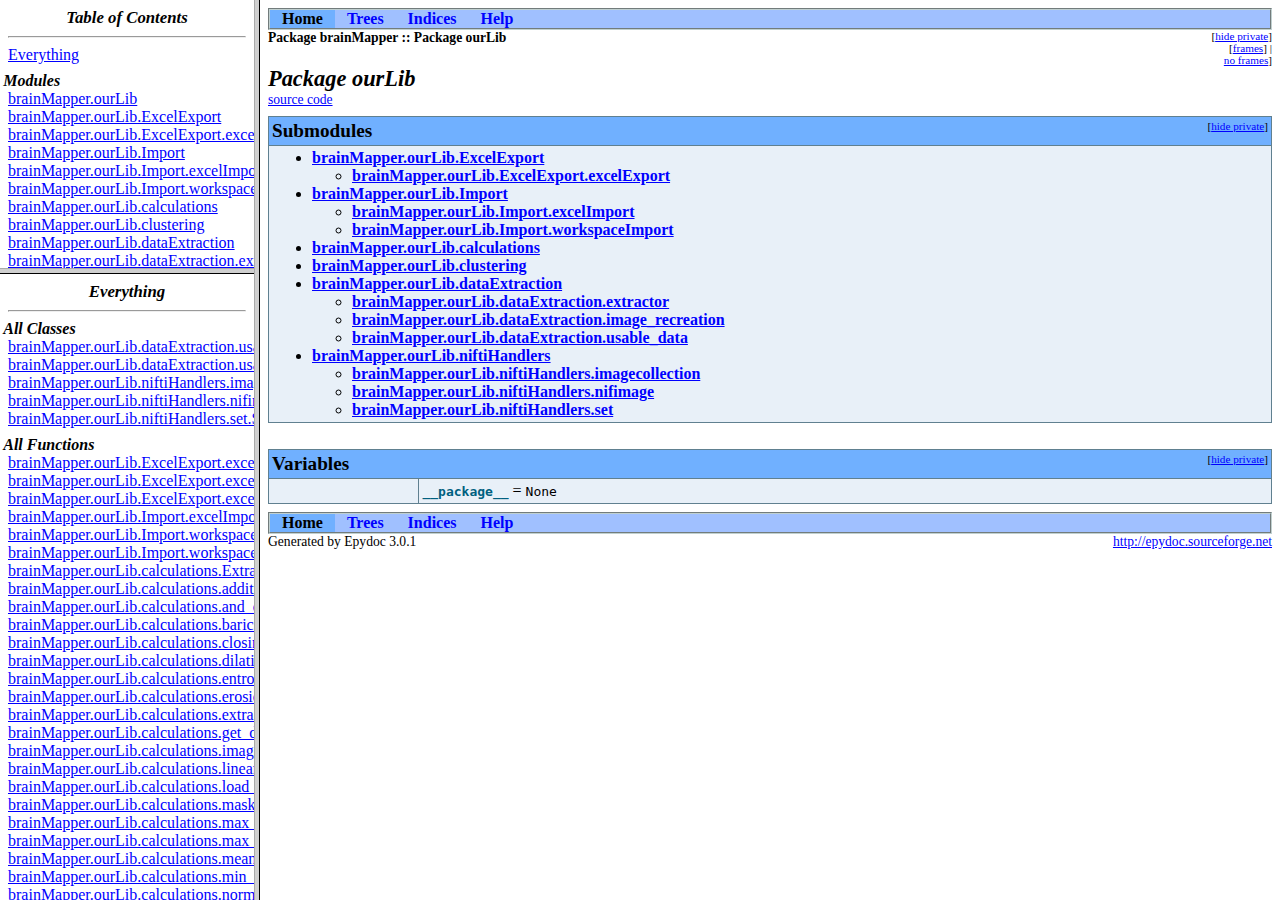
<file: doc/index.html>
<?xml version="1.0" encoding="iso-8859-1"?>
<!DOCTYPE html PUBLIC "-//W3C//DTD XHTML 1.0 Frameset//EN"
          "DTD/xhtml1-frameset.dtd">
<html xmlns="http://www.w3.org/1999/xhtml" xml:lang="en" lang="en">
<head>
  <title> API Documentation </title>
</head>
<frameset cols="20%,80%">
  <frameset rows="30%,70%">
    <frame src="toc.html" name="moduleListFrame"
           id="moduleListFrame" />
    <frame src="toc-everything.html" name="moduleFrame"
           id="moduleFrame" />
  </frameset>
  <frame src="brainMapper.ourLib-module.html" name="mainFrame" id="mainFrame" />
</frameset>
</html>
</file>
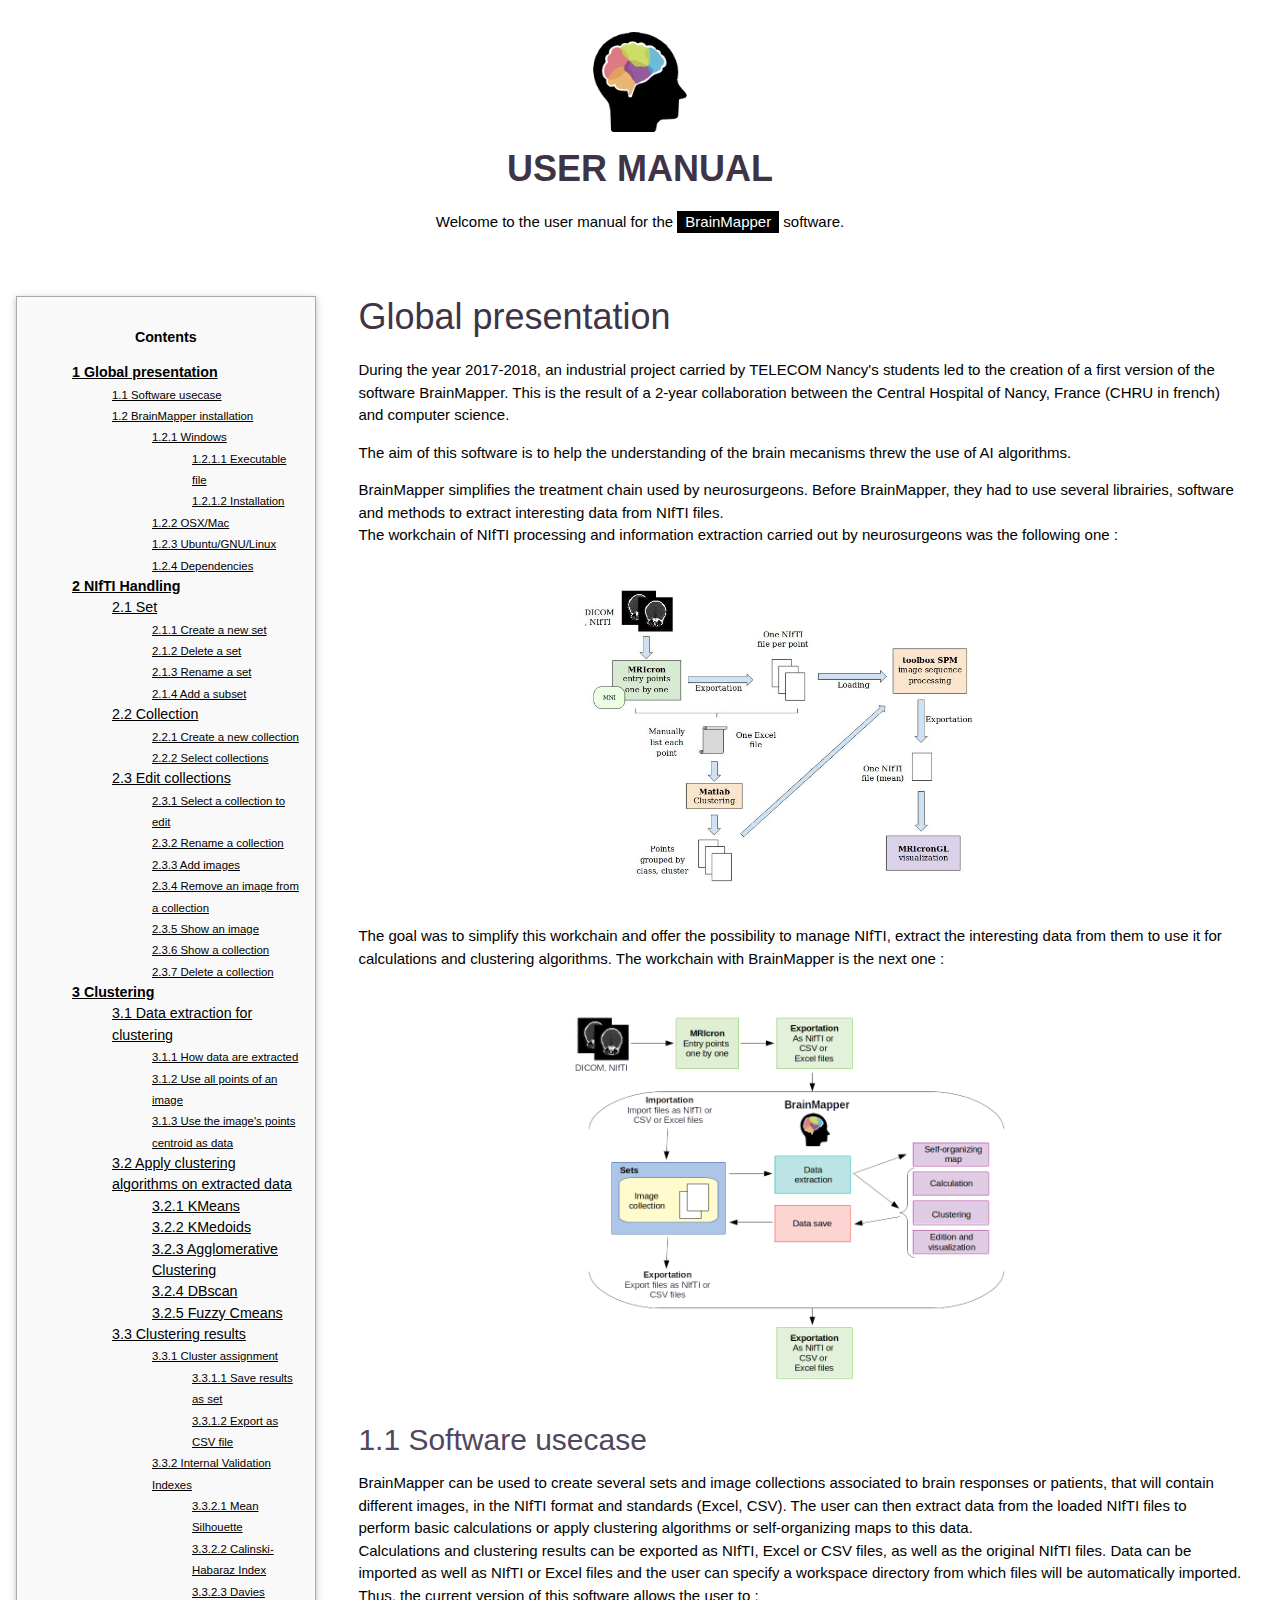
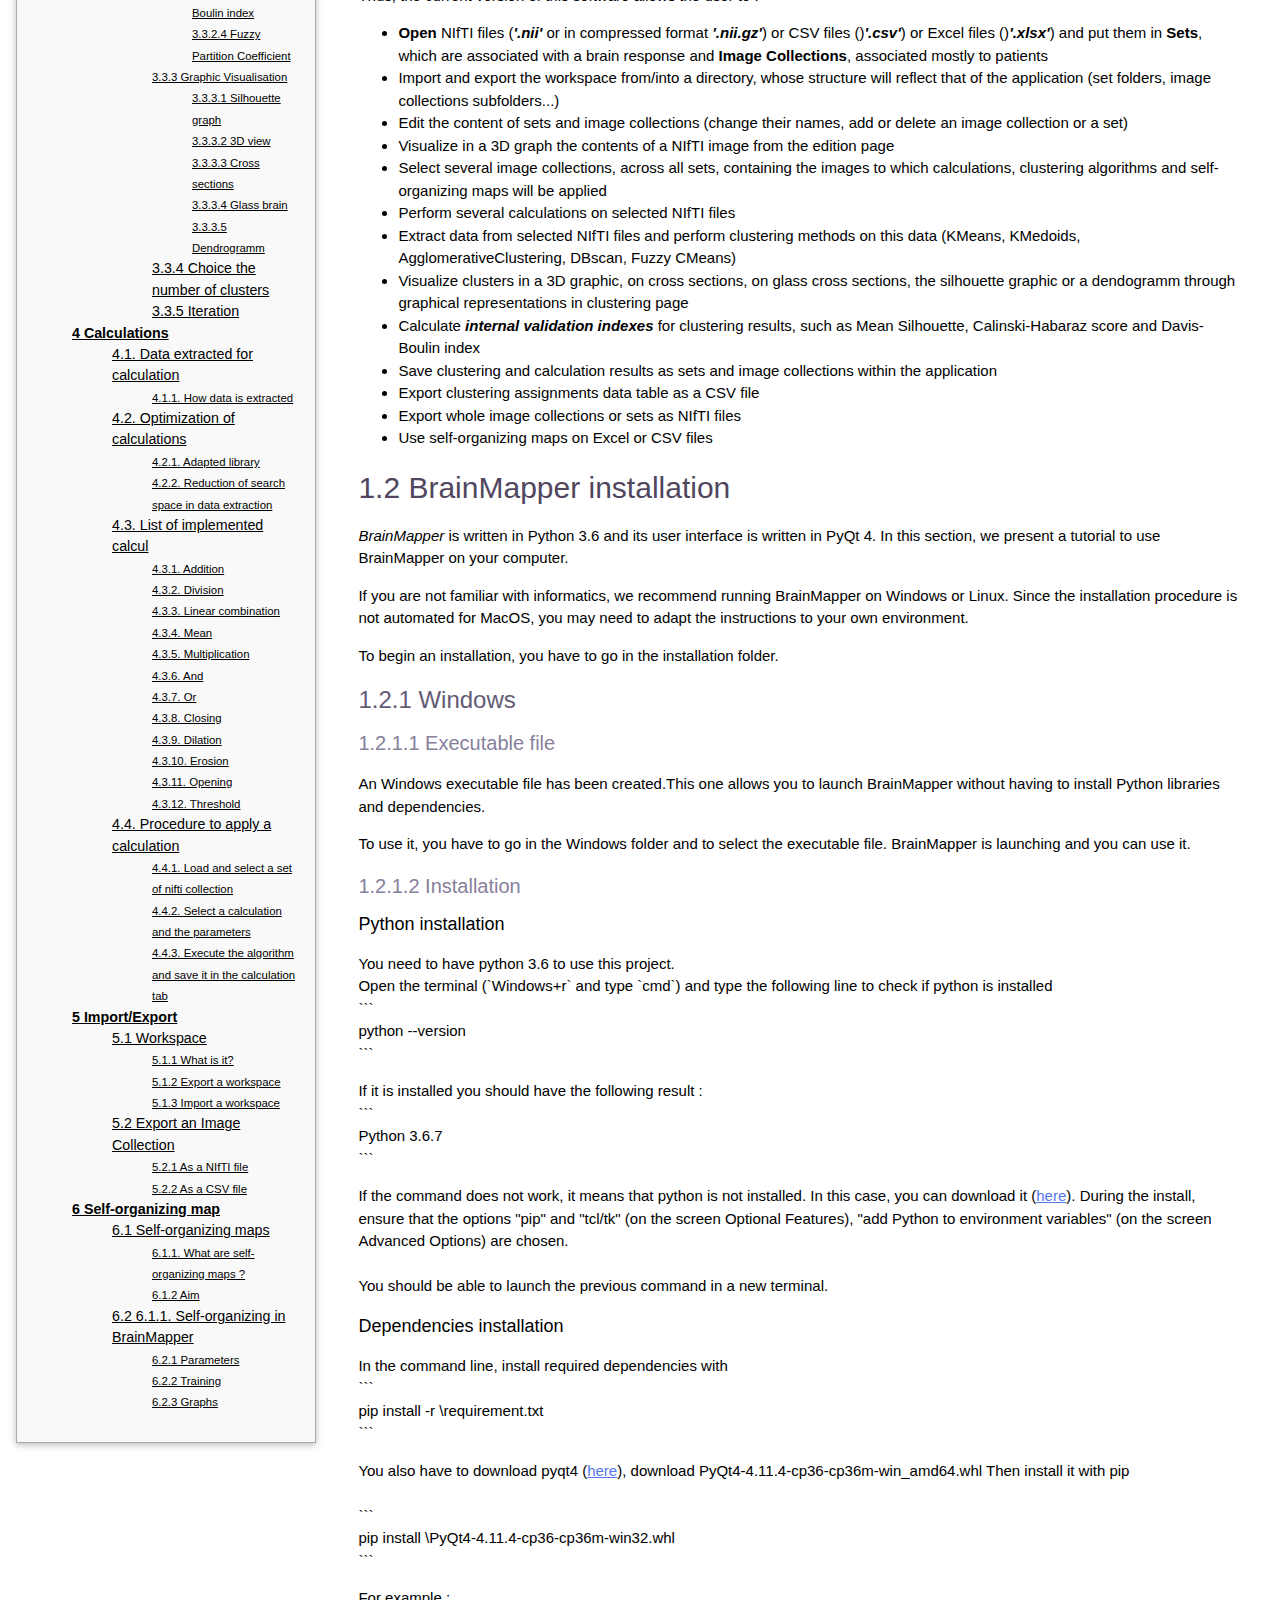
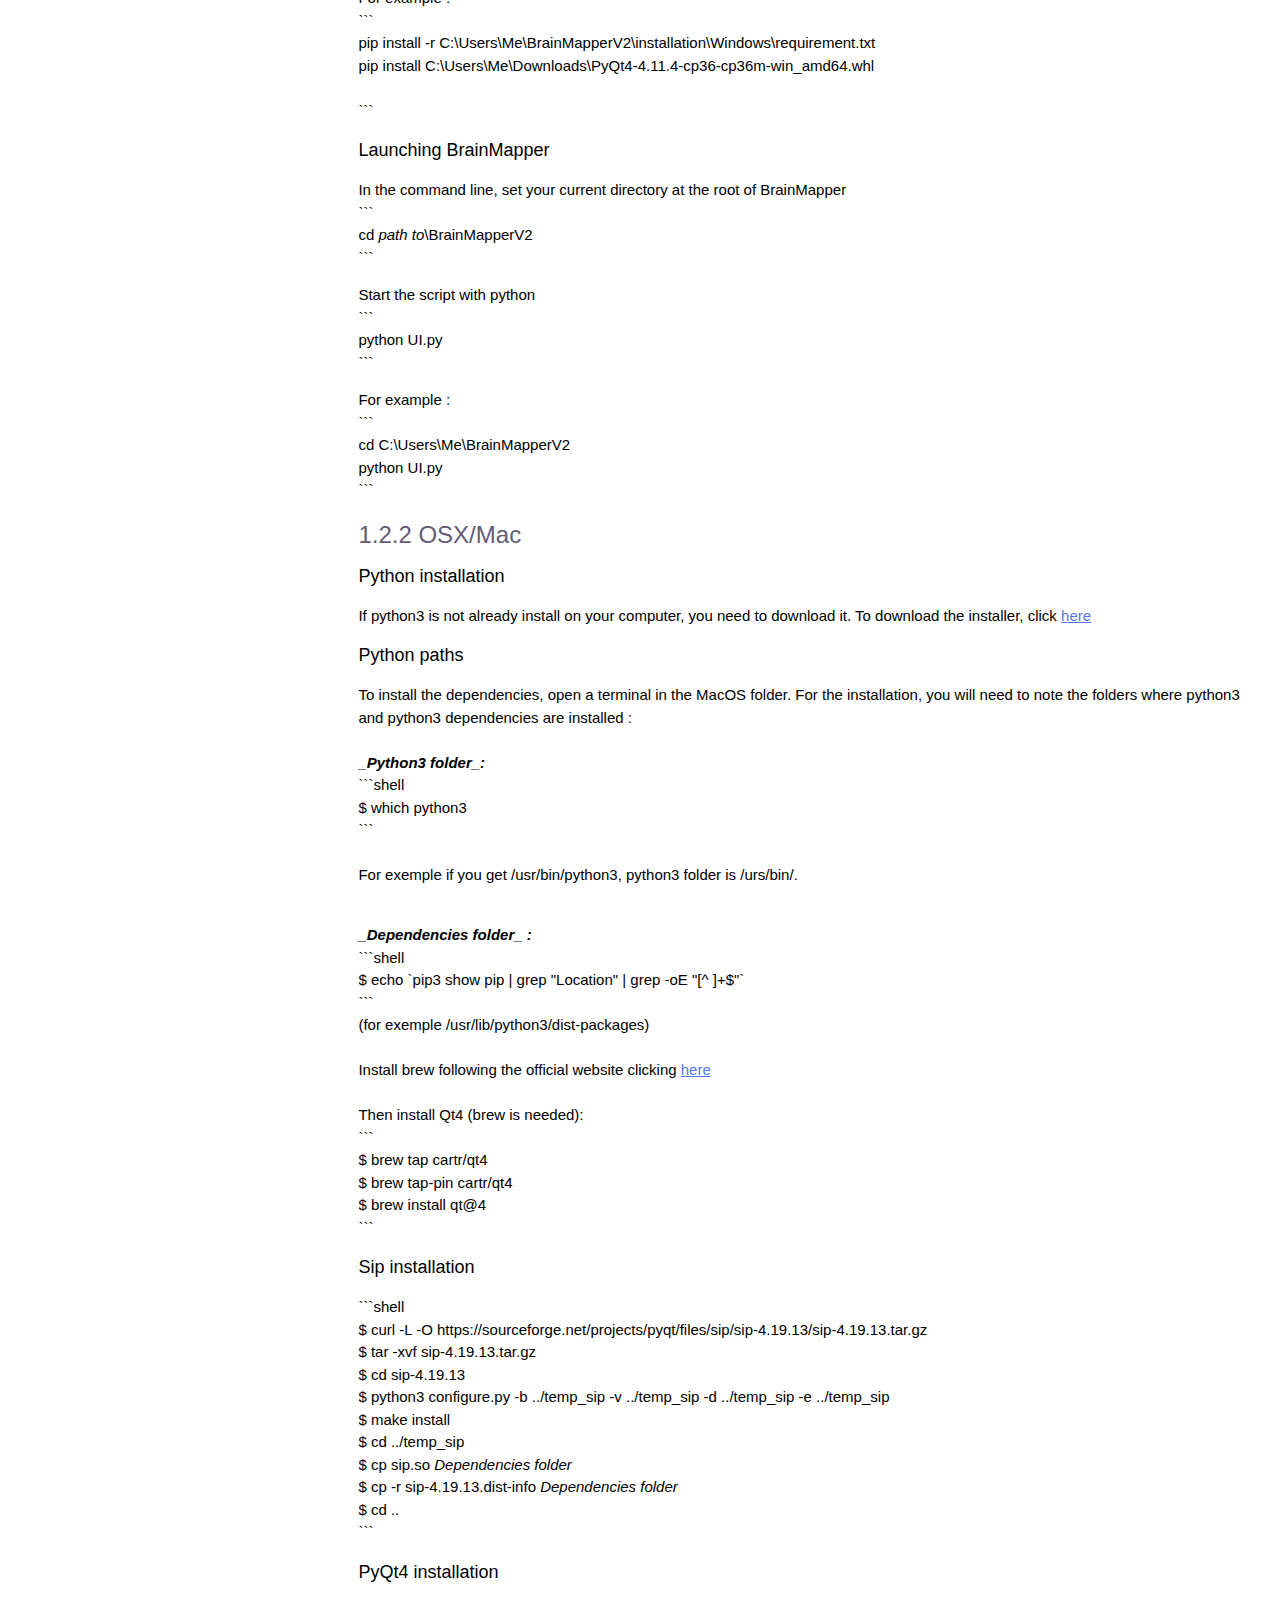
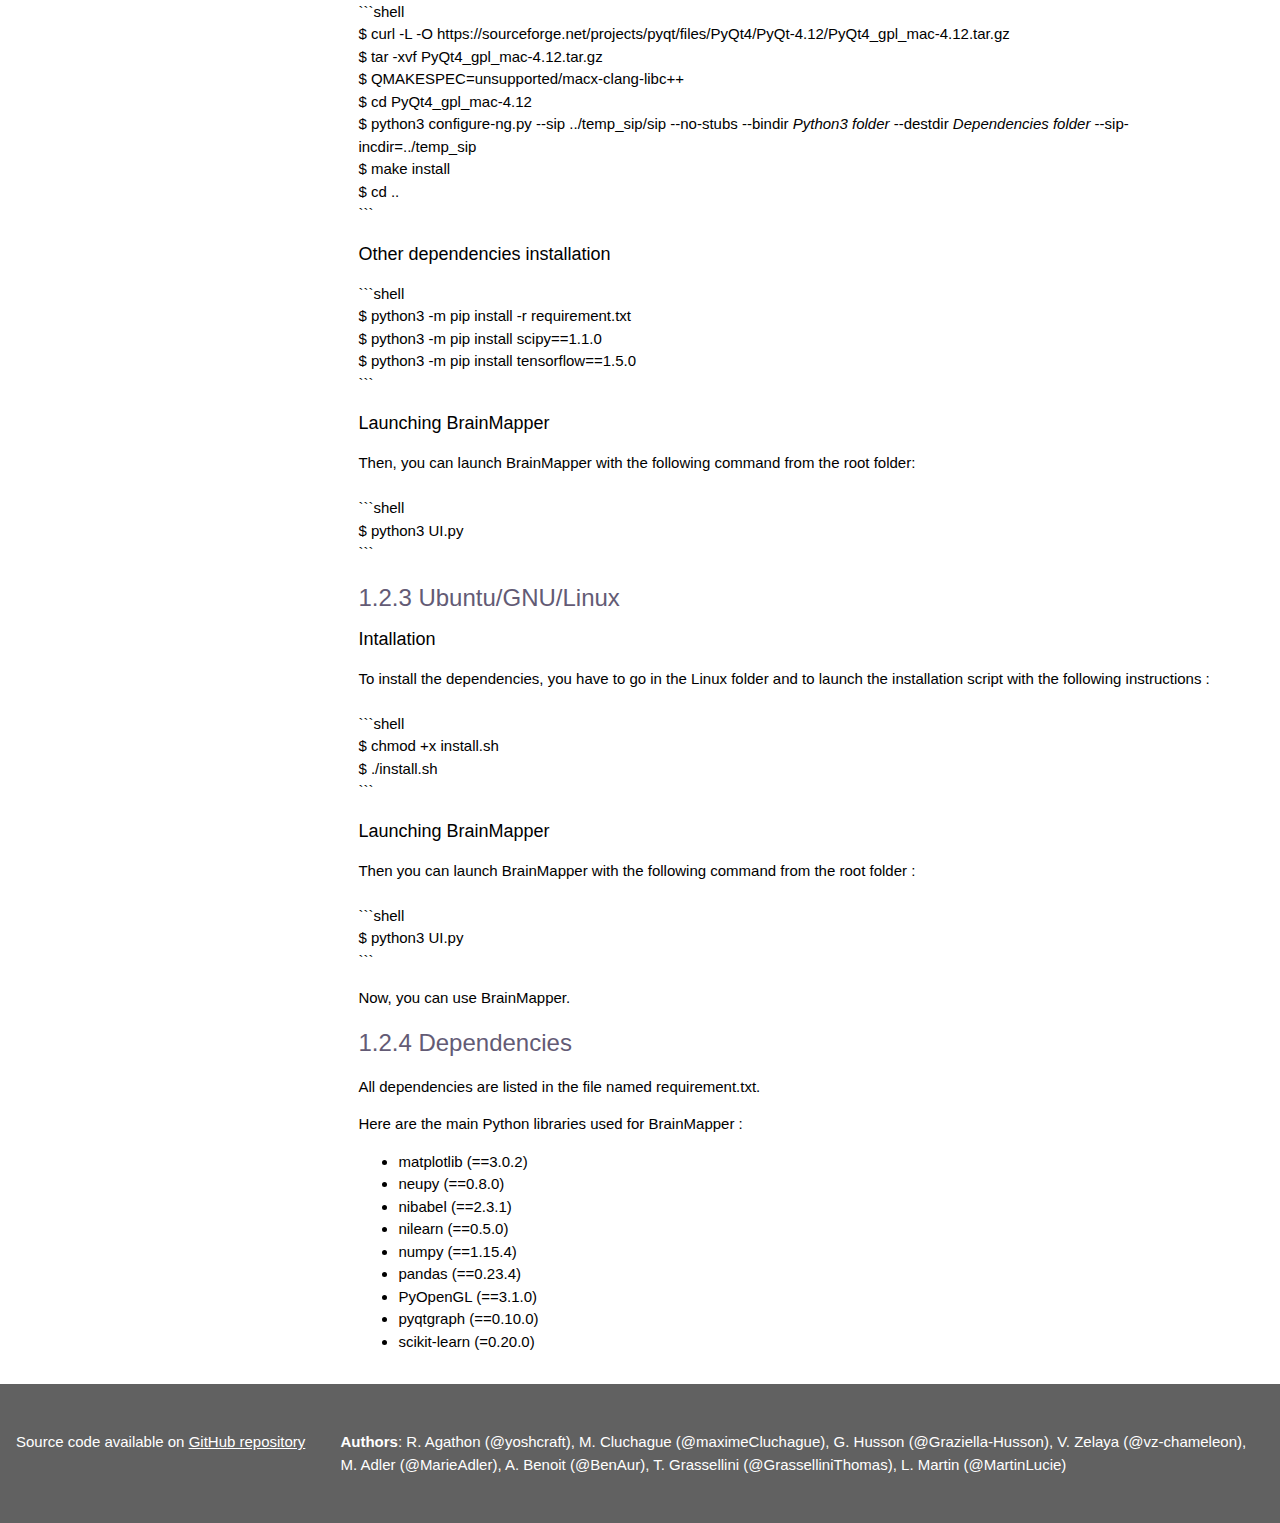
<file: docs/index.html>
<!DOCTYPE html>
<html>
  <head>
    <title>User manual</title>
	<link rel="stylesheet" type="text/css" href="style.css">
  <link rel="icon" href="imgs/logo.png">
  </head>
  <body>

  <header class="w3-container w3-center w3-padding-32">
    <div class="row">
      <div class="column-h">
          <img src="imgs/logo.png" style="width:8%">
      </div>
      <div class="column-h">
        <h1><b>USER MANUAL</b></h1>
    	  <p>Welcome to the user manual for the <span class="w3-tag">BrainMapper</span> software.</p>
      </div>
    </div>
	</header>
<div class="row">
  <div class="column-left">
    <div class="w3-card w3-margin w3-margin-top">
      <div id="toc_container">
    	<p class="toc_title">Contents</p>
    	<ul class="toc_list">
    	   <li><a href="index.html#Global_presentation"><strong>1 Global presentation</strong></a></li>

        <ul>
           <li><small><a href="index.html#usecase">1.1 Software usecase</a></small></li>
           <li><small><a href="index.html#installation">1.2 BrainMapper installation</a></small></li>
              <ul>
                <li><small><a href="index.html#windows">1.2.1 Windows</a></small></li>
                  <ul>
                      <li><small><a href="index.html#executable">1.2.1.1 Executable file</a></small></li>
                      <li><small><a href="index.html#install_windows">1.2.1.2 Installation</a></small></li>
                  </ul>
                <li><small><a href="index.html#mac">1.2.2 OSX/Mac</a></small></li>
                <li><small><a href="index.html#ubuntu">1.2.3 Ubuntu/GNU/Linux</a></small></li>
                <li><small><a href="index.html#dependancies">1.2.4 Dependencies</a></small></li>
              </ul>

         </ul>

    	   <li><a href="NIfTI_handling.html"><strong>2 NIfTI Handling</strong></a></li>
         <ul>
           <li><a href="NIfTI_handling.html#set">2.1 Set</a></li>
           <ul>
             <li><small><a href="NIfTI_handling.html#new_set">2.1.1 Create a new set</a></small></li>
             <li><small><a href="NIfTI_handling.html#delete_set">2.1.2 Delete a set</a></small></li>
             <li><small><a href="NIfTI_handling.html#rename_set">2.1.3 Rename a set</a></small></li>
             <li><small><a href="NIfTI_handling.html#add_sub_set">2.1.4 Add a subset</a></small></li>
           </ul>
         <li><a href="NIfTI_handling.html#collection">2.2 Collection</a></li>
           <ul>
           <li><small><a href="NIfTI_handling.html#new_collection">2.2.1 Create a new collection</a></small></li>
           <li><small><a href="NIfTI_handling.html#select">2.2.2 Select collections</a></small></li>
           </ul>
         <li><a href="NIfTI_handling.html#edit">2.3 Edit collections</a></li>
          <ul>
             <li><small><a href="NIfTI_handling.html#select_coll">2.3.1 Select a collection to edit</a></small></li>
             <li><small><a href="NIfTI_handling.html#rename_coll">2.3.2 Rename a collection</a></small></li>
             <li><small><a href="NIfTI_handling.html#add_images">2.3.3 Add images</a></small></li>
             <li><small><a href="NIfTI_handling.html#remove_images">2.3.4 Remove an image from a collection</a></small></li>
             <li><small><a href="NIfTI_handling.html#show_image">2.3.5 Show an image</a></small></li>
             <li><small><a href="NIfTI_handling.html#show_coll">2.3.6 Show a collection</a></small></li>
             <li><small><a href="NIfTI_handling.html#del_coll">2.3.7 Delete a collection</a></small></li>
           </ul>
          </ul>
            <li><a href="clustering.html"><strong>3 Clustering</strong></a></li>
            <ul>

              <li><a href="clustering.html#data">3.1 Data extraction for clustering</a></li>
                <ul>
                 <li><a href="clustering.html#extract"><small>3.1.1 How data are extracted</small></a></li>
                 <li><a href="clustering.html#all_points"><small>3.1.2 Use all points of an image</small></a></li>
                 <li><a href="clustering.html#as_centroid"><small>3.1.3 Use the image's points centroid as data</small></a></li>
                 </ul>

               <li><a href="clustering.html#methods">3.2 Apply clustering algorithms on extracted data</a></li>
                 <ul>
                   <li><a href="clustering.html#kmeans">3.2.1 KMeans</a></li>
                   <li><a href="clustering.html#kmedoids">3.2.2 KMedoids</a></li>
                   <li><a href="clustering.html#agglo">3.2.3 Agglomerative Clustering</a></li>
                   <li><a href="clustering.html#dbscan">3.2.4 DBscan</a></li>
                   <li><a href="clustering.html#fuzzyCmeans">3.2.5 Fuzzy Cmeans</a></li>
                 </ul>

               <li><a href="clustering.html#clust_results"> 3.3 Clustering results</a></li>
                  <ul>
                 <li><a href="clustering.html#clust_assign"><small>3.3.1 Cluster assignment</small></a></li>

                  <ul>
                   <li><a href="clustering.html#as_set"><small>3.3.1.1 Save results as set</small></a></li>
                   <li><a href="clustering.html#to_csv"><small>3.3.1.2 Export as CSV file</small></a></li>
                  </ul>

                 <li><a href="clustering.html#val_index"><small>3.3.2 Internal Validation Indexes</small></a></li>
                   <ul>
                     <li><a href="clustering.html#mean_silhouette"><small>3.3.2.1 Mean Silhouette</small></a></li>
                     <li><a href="clustering.html#ch_index"><small>3.3.2.2 Calinski-Habaraz Index</small></a></li>
                     <li><a href="clustering.html#db_index"><small>3.3.2.3 Davies Boulin index</small></a></li>
                     <li><a href="clustering.html#fpc"><small>3.3.2.4 Fuzzy Partition Coefficient</small></a></li>
                   </ul>


                  <li><a href="clustering.html#visu"><small>3.3.3 Graphic Visualisation</small></a></li>
                  <ul>
                    <li><a href="clustering.html#silhouette_graph"><small>3.3.3.1 Silhouette graph</small></a></li>
                    <li><a href="clustering.html#3d_view"><small>3.3.3.2 3D view</small></a></li>
                    <li><a href="clustering.html#cross_sections"><small>3.3.3.3 Cross sections</small></a></li>
                    <li><a href="clustering.html#glass_brain"><small>3.3.3.4 Glass brain</small></a></li>
                    <li><a href="clustering.html#dendrogramm"><small>3.3.3.5 Dendrogramm</small></a></li>
                  </ul>

                  <li><a href="clustering.html#nb_clusters">3.3.4 Choice the number of clusters</a></li>

                  <li><a href="clustering.html#iteration">3.3.5 Iteration</a></li>

               </ul>
            </ul>


            <li><a href="calculations.html"><strong>4 Calculations</strong></a></li>
			            <ul>

          	      <li><a href="calculations.html#41">4.1. Data extracted for calculation</a></li>
          	      <ul>
          		    <li><a href="calculations.html#411"><small>4.1.1. How data is extracted</small></a></li>
          	      </ul>

              	<li><a href="calculations.html#42">4.2. Optimization of calculations</a></li>
              	  <ul>
              		<li><a href="calculations.html#421"><small>4.2.1. Adapted library</small></a></li>
              		<li><a href="calculations.html#422"><small>4.2.2. Reduction of search space in data extraction</small></a></li>
              	  </ul>

              	<li><a href="calculations.html#43">4.3. List of implemented calcul</a></li>
		              <ul>
              		<li><a href="calculations.html#431"><small>4.3.1. Addition</small></a></li>
			            <li><a href="calculations.html#432"><small>4.3.2. Division</small></a></li>
              		<li><a href="calculations.html#433"><small>4.3.3. Linear combination</small></a></li>
            			<li><a href="calculations.html#434"><small>4.3.4. Mean</small></a></li>
            			<li><a href="calculations.html#435"><small>4.3.5. Multiplication</small></a></li>
            			<li><a href="calculations.html#436"><small>4.3.6. And</small></a></li>
            			<li><a href="calculations.html#437"><small>4.3.7. Or</small></a></li>
            			<li><a href="calculations.html#438"><small>4.3.8. Closing</small></a></li>
            			<li><a href="calculations.html#439"><small>4.3.9. Dilation</small></a></li>
            			<li><a href="calculations.html#4310"><small>4.3.10. Erosion</small></a></li>
            			<li><a href="calculations.html#4311"><small>4.3.11. Opening</small></a></li>
            			<li><a href="calculations.html#4312"><small>4.3.12. Threshold</small></a></li>
              	  </ul>

		            <li><a href="calculations.html#44">4.4. Procedure to apply a calculation</small></a></li>
                  <ul>
            			<li><a href="calculations.html#441"><small>4.4.1. Load and select a set of nifti collection</small></a></li>
            			<li><a href="calculations.html#442"><small>4.4.2. Select a calculation and the parameters</small></a></li>
              		<li><a href="calculations.html#443"><small>4.4.3. Execute the algorithm and save it in the calculation tab</small></a></li>
                </ul>

                  </ul>

            <li><a href="import_export.html"><strong>5 Import/Export</strong></a></li>
			       <ul>

             <li><a href="import_export.html#workspace">5.1 Workspace</a></li>
        			 <ul>
      				 <li><a href="import_export.html#what"><small>5.1.1 What is it?</small></a></li>
      				 <li><a href="import_export.html#export_workspace"><small>5.1.2 Export a workspace</small></a></li>
      				 <li><a href="import_export.html#import_workspace"><small>5.1.3 Import a workspace</small></a></li>
                </ul>

             <li><a href="import_export.html#export">5.2 Export an Image Collection</a></li>
        			 <ul>
      				 <li><a href="import_export.html#export_nifti"><small>5.2.1 As a NIfTI file</small></a></li>
      				 <li><a href="import_export.html#export_csv"><small>5.2.2 As a CSV file</small></a></li>
              </ul>
           </ul>

           <li><a href="som.html"><strong>6 Self-organizing map</strong></a></li>

            <ul>
             <li><a href="som.html#61">6.1 Self-organizing maps</a></li>

        			 <ul>
      				 <li><a href="som.html#611"><small>6.1.1. What are self-organizing maps ?</small></a></li>
      				 <li><a href="som.html#612"><small>6.1.2 Aim</small></a></li>
                </ul>

             <li><a href="som.html#62">6.2 6.1.1. Self-organizing in BrainMapper</a></li>
        			 <ul>
      				 <li><a href="som.html#621"><small>6.2.1 Parameters</small></a></li>
      				 <li><a href="som.html#622"><small>6.2.2 Training</small></a></li>
      				 <li><a href="som.html#623"><small>6.2.3 Graphs</small></a></li>
              </ul>
           </ul>

        	</ul>
    	</div>
    </div>
  </div>
  <div class="column-right">
    <div id="Global_presentation">
      <h1> Global presentation </h1>

      <p>
        During the year 2017-2018, an industrial project carried by TELECOM Nancy's students led to the creation of a first version of the software BrainMapper.
        This is the result of a 2-year collaboration between the Central Hospital of Nancy, France (CHRU in french) and computer science.
      </p>

      <p>
        The aim of this software is to help the understanding of the brain mecanisms threw the use of AI algorithms.
      </p>

      <p>
        BrainMapper simplifies the treatment chain used by neurosurgeons.
        Before BrainMapper, they had to use several librairies, software and methods to extract interesting data from NIfTI files.
        <br>
        The workchain of NIfTI processing and information extraction carried out by neurosurgeons was the following one :
      </p>

      <div style="padding-left: 24%; padding-top:3%; padding-bottom:3%">
        <img src="imgs/index/chaine.jpg" style="width:60%">
     </div>

     <p>
       The goal was to simplify this workchain and offer the possibility to manage NIfTI, extract the interesting data from them to use it for calculations and clustering algorithms.
       The workchain with BrainMapper is the next one :
     </p>

     <div style="padding-left: 24%; padding-top:3%; padding-bottom:3%">
       <img src="imgs/index/schema.png" style="width:65%">
     </div>

      <h2 id="usecase">1.1 Software usecase</h2>

      BrainMapper can be used to create several sets and image collections associated to brain responses or patients, that will contain different images,
      in the NIfTI format and standards (Excel, CSV).
      The user can then extract data from the loaded NIfTI files to perform basic calculations or apply clustering algorithms or self-organizing maps to this data.<br>
      Calculations and clustering results can be exported as NIfTI, Excel or CSV files, as well as the original NIfTI files.
      Data can be imported as well as NIfTI or Excel files and the user can specify
       a workspace directory from which files will be automatically imported.


      Thus, the current version of this software allows the user to : <br>
      <ul>
        <li><b>Open</b> NIfTI files (<em><b>'.nii'</b></em> or in compressed format <em><b>'.nii.gz'</b></em>) or CSV files ()<em><b>'.csv'</b></em>) or Excel files
          ()<em><b>'.xlsx'</b></em>) and put them in <b>Sets</b>, which are associated with a brain response and <b>Image Collections</b>, associated mostly to patients </li>
        <li>Import and export the workspace from/into a directory, whose structure will reflect that of the application (set folders, image collections subfolders...) </li>
        <li>Edit the content of sets and image collections (change their names, add or delete an image collection or a set)</li>
        <li>Visualize in a 3D graph the contents of a NIfTI image from the edition page </li>
        <li>Select several image collections, across all sets, containing the images to which calculations, clustering algorithms and self-organizing maps will be applied </li>
        <li>Perform several calculations on selected NIfTI files</li>
        <li>Extract data from selected NIfTI files and perform clustering methods on this data (KMeans, KMedoids, AgglomerativeClustering, DBscan, Fuzzy CMeans)</li>
        <li>Visualize clusters in a 3D graphic, on cross sections, on glass cross sections, the silhouette graphic or a dendogramm through graphical representations in clustering page</li>
        <li>Calculate <em><b>internal validation indexes</b></em> for clustering results, such as Mean Silhouette, Calinski-Habaraz score and Davis-Boulin index</li>
        <li>Save clustering and calculation results as sets and image collections within the application</li>
        <li>Export clustering assignments data table as a CSV file</li>
        <li>Export whole image collections or sets as NIfTI files</li>
        <li>Use self-organizing maps on Excel or CSV files</li>

      </ul>

      <h2 id="installation">1.2 BrainMapper installation</h2>

      <p>
        <em>BrainMapper</em> is written in Python 3.6 and its user interface is written in PyQt 4. In this section, we present a tutorial to use BrainMapper on your computer.
      </p>

      <p>If you are not familiar with informatics, we recommend running BrainMapper on Windows or Linux.
        Since the installation procedure is not automated for MacOS, you may need to adapt the instructions to your own environment.
      </p>

      <p>To begin an installation, you have to go in the installation folder.</p>

      <h3 id="windows">1.2.1 Windows </h3>

      <h4 id="executable">1.2.1.1 Executable file</h4>

      <p>
        An Windows executable file has been created.This one allows you to launch BrainMapper without having to install Python libraries and dependencies.
      </p>

      <p>To use it, you have to go in the Windows folder and to select the executable file. BrainMapper is launching and you can use it.</p>


      <h4 id="install_windows">1.2.1.2 Installation </h4>

      <h5>Python installation</h5>

      <p>
      You need to have python 3.6 to use this project.
      <br>
      Open the terminal (`Windows+r` and type `cmd`) and type the following line to
      check if python is installed
      <br>
      ```<br>
      python --version <br>
      ```
      </p>
      <p>
      If it is installed you should have the following result :
      <br>
      ```<br>
      Python 3.6.7 <br>
      ```<br>
      </p>

      <p>
      If the command does not work, it means that python is not installed.
      In this case, you can download it (<a href="https://www.python.org/downloads/release/python-367/" target="_blank" style="color : #5577ee">here</a>).
      During the install, ensure that the options "pip" and "tcl/tk" (on the screen Optional Features),
      "add Python to environment variables" (on the screen Advanced Options) are chosen.
      <br><br>
      You should be able to launch the previous command in a new terminal.
      </p>


      <h5>Dependencies installation</h5>

      <p>
      In the command line, install required dependencies with
      <br>
      ```
      <br>
      pip install -r <path to>\requirement.txt
      <br>
      ```
      </p>

      <p>
      You also have to download pyqt4 (<a href="https://www.lfd.uci.edu/~gohlke/pythonlibs/#pyqt4" target="_blank" style="color : #5577ee">here</a>), download PyQt4-4.11.4-cp36-cp36m-win_amd64.whl
      Then install it with pip <br>
      <br>
      ```<br>
      pip install <path to>\PyQt4‑4.11.4‑cp36‑cp36m‑win32.whl <br>
      ```<br>
      </p>

      <p>
      For example : <br>
      ```<br>
      pip install -r C:\Users\Me\BrainMapperV2\installation\Windows\requirement.txt <br>
      pip install C:\Users\Me\Downloads\PyQt4-4.11.4-cp36-cp36m-win_amd64.whl <br>
      <br>
      ```
      </p>

      <h5>Launching BrainMapper</h5>

      <p>
      In the command line, set your current directory at the root of BrainMapper <br>
      ``` <br>
      cd <i>path to</i>\BrainMapperV2 <br>
      ```
      </p>

      <p>
      Start the script with python <br>
      ``` <br>
      python UI.py <br>
      ```
      </p>

      <p>
      For example : <br>
      ``` <br>
      cd C:\Users\Me\BrainMapperV2 <br>
      python UI.py <br>
      ```
      </p>

        <h3 id="mac">1.2.2 OSX/Mac</h3>

        <h5>Python installation</h5>

        <p>
          If python3 is not already install on your computer, you need to download it.
          To download the installer, click
          <a href="https://www.python.org/ftp/python/3.6.5/python-3.6.5-macosx10.9.pkg" target="_blank" style="color : #5577ee">here</a>
        </p>

        <h5>Python paths</h5>

        <p>
          To install the dependencies, open a terminal in the MacOS folder.
          For the installation, you will need to note the folders where python3 and python3 dependencies are installed :
          <br><br>
          <b><i>_Python3 folder_:</i></b>
          <br>
          ```shell <br>
          $ which python3 <br>
          ```
          <br><br>
          For exemple if you get /usr/bin/python3, python3 folder is /urs/bin/.
          <br><br>
        </p>

        <p>
          <b><i>_Dependencies folder_ :</i></b>
          <br>
          ```shell
          <br>
          $ echo `pip3 show pip | grep "Location" | grep -oE "[^ ]+$"`
          <br>
          ```
          <br>
          (for exemple /usr/lib/python3/dist-packages)
          <br> <br>
          Install brew following the official website clicking
          <a href="https://brew.sh/" target="_blank" style="color : #5577ee">here</a>
          <br>
          <br>
          Then install Qt4 (brew is needed):
          <br>
          ```<br>
          $ brew tap cartr/qt4 <br>
          $ brew tap-pin cartr/qt4 <br>
          $ brew install qt@4 <br>
          ```
        </p>

          <h5>Sip installation</h5>
          <p>
          ```shell
          <br>
          $ curl -L -O https://sourceforge.net/projects/pyqt/files/sip/sip-4.19.13/sip-4.19.13.tar.gz
          <br>
          $ tar -xvf sip-4.19.13.tar.gz
          <br>
          $ cd sip-4.19.13
          <br>
          $ python3 configure.py -b ../temp_sip -v ../temp_sip -d ../temp_sip -e ../temp_sip
          <br>
          $ make install
          <br>
          $ cd ../temp_sip
          <br>
          $ cp sip.so <i>Dependencies folder</i>
          <br>
          $ cp -r sip-4.19.13.dist-info <i>Dependencies folder</i>
          <br>
          $ cd ..
          <br>
          ```
        </p>

          <h5>PyQt4 installation</h5>
          <p>
          ```shell <br>
          $ curl -L -O https://sourceforge.net/projects/pyqt/files/PyQt4/PyQt-4.12/PyQt4_gpl_mac-4.12.tar.gz <br>
          $ tar -xvf PyQt4_gpl_mac-4.12.tar.gz <br>
          $ QMAKESPEC=unsupported/macx-clang-libc++ <br>
          $ cd PyQt4_gpl_mac-4.12 <br>
          $ python3 configure-ng.py --sip ../temp_sip/sip --no-stubs --bindir <i>Python3 folder</i>  --destdir <i>Dependencies folder</i> --sip-incdir=../temp_sip <br>
          $ make install <br>
          $ cd .. <br>
          ```
          </p>

          <h5>Other dependencies installation</h5>
          <p>
          ```shell
          <br>
          $ python3 -m pip install -r requirement.txt
          <br>
          $ python3 -m pip install scipy==1.1.0
          <br>
          $ python3 -m pip install tensorflow==1.5.0
          <br>
          ```
        </p>

        <h5>Launching BrainMapper</h5>

        <p>
          Then, you can launch BrainMapper with the following command from the root folder:
          <br><br>
          ```shell
          <br>
          $ python3 UI.py
          <br>
          ```
        </p>

        <h3 id="ubuntu">1.2.3 Ubuntu/GNU/Linux</h3>

        <h5>Intallation</h5>

        <p>
          To install the dependencies, you have to go in the Linux folder and to launch the installation script with the following instructions :
          <br><br>
          ```shell
          <br>
          $ chmod +x install.sh
          <br>
          $ ./install.sh
          <br>
          ```
        </p>

        <h5>Launching BrainMapper</h5>

        <p>
          Then you can launch BrainMapper with the following command from the root folder :
          <br><br>
          ```shell
          <br>
          $ python3 UI.py
          <br>
          ```
        </p>

        <p>Now, you can use BrainMapper.</p>

      <h3 id="dependancies">1.2.4 Dependencies </h3>

      <p>All dependencies are listed in the file named requirement.txt.</p>

      <p>
        Here are the main Python libraries used for BrainMapper :
        <ul>
          <li>matplotlib (==3.0.2)</li>
          <li>neupy (==0.8.0)</li>
          <li>nibabel (==2.3.1)</li>
          <li>nilearn (==0.5.0)</li>
          <li>numpy (==1.15.4)</li>
          <li>pandas (==0.23.4)</li>
          <li>PyOpenGL (==3.1.0)</li>
          <li>pyqtgraph (==0.10.0)</li>
          <li>scikit-learn (=0.20.0)</li>
        </ul>
      </p>


    </div>
  </div>
</div>


	<footer class="w3-container w3-dark-grey w3-padding-32 w3-margin-top">
    <div class="column-left">
	     <p>Source code available on <a href="https://github.com/Brain-Mapper/brainMapper" target="_blank">GitHub repository</a></p>
    </div>
    <div>
      <p> <b>Authors</b>: R. Agathon (@yoshcraft), M. Cluchague (@maximeCluchague), G. Husson (@Graziella-Husson), V. Zelaya (@vz-chameleon),
      M. Adler (@MarieAdler), A. Benoit (@BenAur), T. Grassellini (@GrasselliniThomas), L. Martin (@MartinLucie)
    </div>
	</footer>
  </body>
</html>
</file>
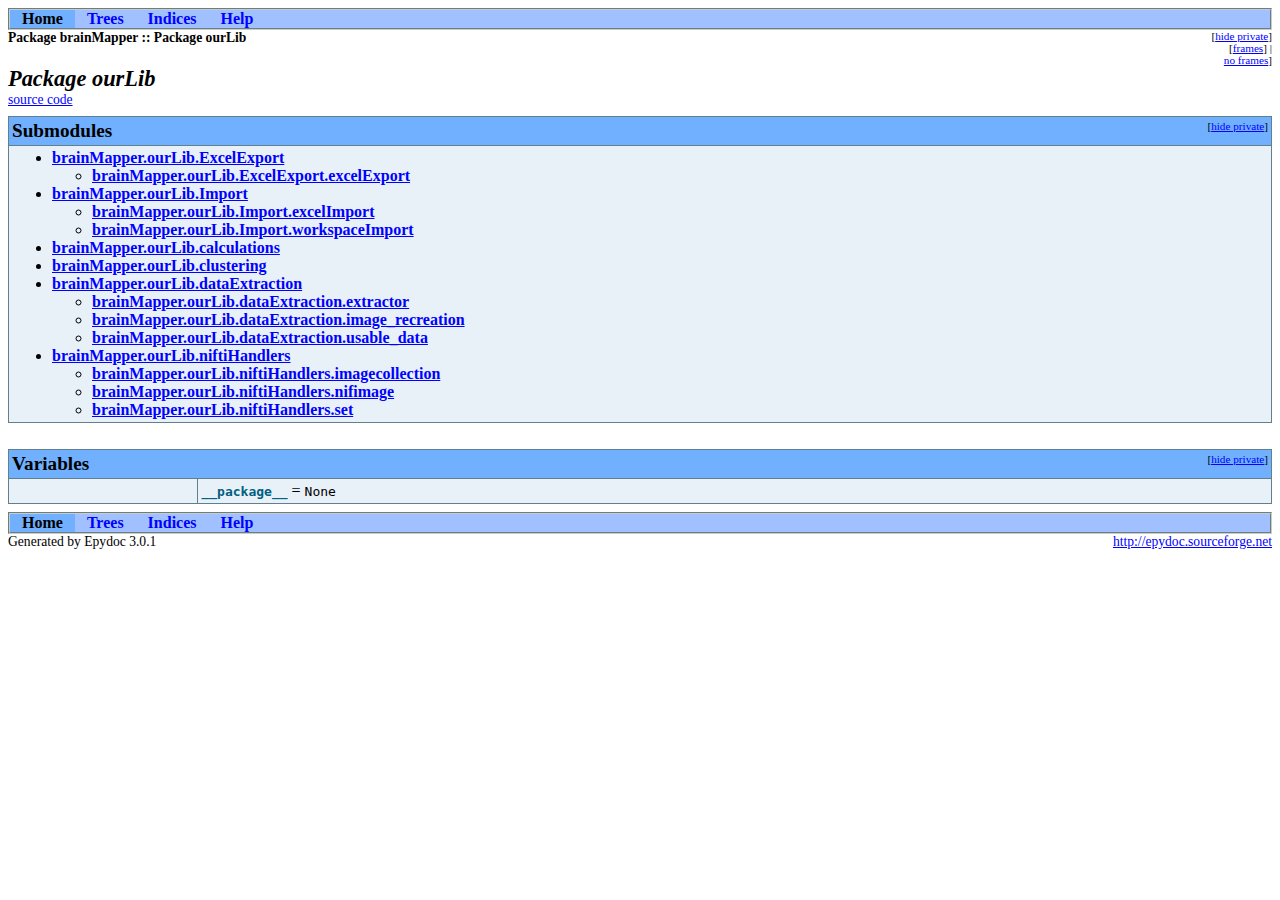
<file: doc/brainMapper.ourLib-module.html>
<?xml version="1.0" encoding="ascii"?>
<!DOCTYPE html PUBLIC "-//W3C//DTD XHTML 1.0 Transitional//EN"
          "DTD/xhtml1-transitional.dtd">
<html xmlns="http://www.w3.org/1999/xhtml" xml:lang="en" lang="en">
<head>
  <title>brainMapper.ourLib</title>
  <link rel="stylesheet" href="epydoc.css" type="text/css" />
  <script type="text/javascript" src="epydoc.js"></script>
</head>

<body bgcolor="white" text="black" link="blue" vlink="#204080"
      alink="#204080">
<!-- ==================== NAVIGATION BAR ==================== -->
<table class="navbar" border="0" width="100%" cellpadding="0"
       bgcolor="#a0c0ff" cellspacing="0">
  <tr valign="middle">
  <!-- Home link -->
      <th bgcolor="#70b0f0" class="navbar-select"
          >&nbsp;&nbsp;&nbsp;Home&nbsp;&nbsp;&nbsp;</th>

  <!-- Tree link -->
      <th>&nbsp;&nbsp;&nbsp;<a
        href="module-tree.html">Trees</a>&nbsp;&nbsp;&nbsp;</th>

  <!-- Index link -->
      <th>&nbsp;&nbsp;&nbsp;<a
        href="identifier-index.html">Indices</a>&nbsp;&nbsp;&nbsp;</th>

  <!-- Help link -->
      <th>&nbsp;&nbsp;&nbsp;<a
        href="help.html">Help</a>&nbsp;&nbsp;&nbsp;</th>

      <th class="navbar" width="100%"></th>
  </tr>
</table>
<table width="100%" cellpadding="0" cellspacing="0">
  <tr valign="top">
    <td width="100%">
      <span class="breadcrumbs">
        Package&nbsp;brainMapper ::
        Package&nbsp;ourLib
      </span>
    </td>
    <td>
      <table cellpadding="0" cellspacing="0">
        <!-- hide/show private -->
        <tr><td align="right"><span class="options">[<a href="javascript:void(0);" class="privatelink"
    onclick="toggle_private();">hide&nbsp;private</a>]</span></td></tr>
        <tr><td align="right"><span class="options"
            >[<a href="frames.html" target="_top">frames</a
            >]&nbsp;|&nbsp;<a href="brainMapper.ourLib-module.html"
            target="_top">no&nbsp;frames</a>]</span></td></tr>
      </table>
    </td>
  </tr>
</table>
<!-- ==================== PACKAGE DESCRIPTION ==================== -->
<h1 class="epydoc">Package ourLib</h1><p class="nomargin-top"><span class="codelink"><a href="brainMapper.ourLib-pysrc.html">source&nbsp;code</a></span></p>
<!-- ==================== SUBMODULES ==================== -->
<a name="section-Submodules"></a>
<table class="summary" border="1" cellpadding="3"
       cellspacing="0" width="100%" bgcolor="white">
<tr bgcolor="#70b0f0" class="table-header">
  <td colspan="2" class="table-header">
    <table border="0" cellpadding="0" cellspacing="0" width="100%">
      <tr valign="top">
        <td align="left"><span class="table-header">Submodules</span></td>
        <td align="right" valign="top"
         ><span class="options">[<a href="#section-Submodules"
         class="privatelink" onclick="toggle_private();"
         >hide private</a>]</span></td>
      </tr>
    </table>
  </td>
</tr>
  <tr><td class="summary">
  <ul class="nomargin">
    <li> <strong class="uidlink"><a href="brainMapper.ourLib.ExcelExport-module.html">brainMapper.ourLib.ExcelExport</a></strong>
    <ul>
    <li> <strong class="uidlink"><a href="brainMapper.ourLib.ExcelExport.excelExport-module.html">brainMapper.ourLib.ExcelExport.excelExport</a></strong>    </li>
    </ul>
    </li>
    <li> <strong class="uidlink"><a href="brainMapper.ourLib.Import-module.html">brainMapper.ourLib.Import</a></strong>
    <ul>
    <li> <strong class="uidlink"><a href="brainMapper.ourLib.Import.excelImport-module.html">brainMapper.ourLib.Import.excelImport</a></strong>    </li>
    <li> <strong class="uidlink"><a href="brainMapper.ourLib.Import.workspaceImport-module.html">brainMapper.ourLib.Import.workspaceImport</a></strong>    </li>
    </ul>
    </li>
    <li> <strong class="uidlink"><a href="brainMapper.ourLib.calculations-module.html">brainMapper.ourLib.calculations</a></strong>    </li>
    <li> <strong class="uidlink"><a href="brainMapper.ourLib.clustering-module.html">brainMapper.ourLib.clustering</a></strong>    </li>
    <li> <strong class="uidlink"><a href="brainMapper.ourLib.dataExtraction-module.html">brainMapper.ourLib.dataExtraction</a></strong>
    <ul>
    <li> <strong class="uidlink"><a href="brainMapper.ourLib.dataExtraction.extractor-module.html">brainMapper.ourLib.dataExtraction.extractor</a></strong>    </li>
    <li> <strong class="uidlink"><a href="brainMapper.ourLib.dataExtraction.image_recreation-module.html">brainMapper.ourLib.dataExtraction.image_recreation</a></strong>    </li>
    <li> <strong class="uidlink"><a href="brainMapper.ourLib.dataExtraction.usable_data-module.html">brainMapper.ourLib.dataExtraction.usable_data</a></strong>    </li>
    </ul>
    </li>
    <li> <strong class="uidlink"><a href="brainMapper.ourLib.niftiHandlers-module.html">brainMapper.ourLib.niftiHandlers</a></strong>
    <ul>
    <li> <strong class="uidlink"><a href="brainMapper.ourLib.niftiHandlers.imagecollection-module.html">brainMapper.ourLib.niftiHandlers.imagecollection</a></strong>    </li>
    <li> <strong class="uidlink"><a href="brainMapper.ourLib.niftiHandlers.nifimage-module.html">brainMapper.ourLib.niftiHandlers.nifimage</a></strong>    </li>
    <li> <strong class="uidlink"><a href="brainMapper.ourLib.niftiHandlers.set-module.html">brainMapper.ourLib.niftiHandlers.set</a></strong>    </li>
    </ul>
    </li>
  </ul></td></tr>
</table>

<br />
<!-- ==================== VARIABLES ==================== -->
<a name="section-Variables"></a>
<table class="summary" border="1" cellpadding="3"
       cellspacing="0" width="100%" bgcolor="white">
<tr bgcolor="#70b0f0" class="table-header">
  <td colspan="2" class="table-header">
    <table border="0" cellpadding="0" cellspacing="0" width="100%">
      <tr valign="top">
        <td align="left"><span class="table-header">Variables</span></td>
        <td align="right" valign="top"
         ><span class="options">[<a href="#section-Variables"
         class="privatelink" onclick="toggle_private();"
         >hide private</a>]</span></td>
      </tr>
    </table>
  </td>
</tr>
<tr>
    <td width="15%" align="right" valign="top" class="summary">
      <span class="summary-type">&nbsp;</span>
    </td><td class="summary">
        <a name="__package__"></a><span class="summary-name">__package__</span> = <code title="None">None</code>
    </td>
  </tr>
</table>
<!-- ==================== NAVIGATION BAR ==================== -->
<table class="navbar" border="0" width="100%" cellpadding="0"
       bgcolor="#a0c0ff" cellspacing="0">
  <tr valign="middle">
  <!-- Home link -->
      <th bgcolor="#70b0f0" class="navbar-select"
          >&nbsp;&nbsp;&nbsp;Home&nbsp;&nbsp;&nbsp;</th>

  <!-- Tree link -->
      <th>&nbsp;&nbsp;&nbsp;<a
        href="module-tree.html">Trees</a>&nbsp;&nbsp;&nbsp;</th>

  <!-- Index link -->
      <th>&nbsp;&nbsp;&nbsp;<a
        href="identifier-index.html">Indices</a>&nbsp;&nbsp;&nbsp;</th>

  <!-- Help link -->
      <th>&nbsp;&nbsp;&nbsp;<a
        href="help.html">Help</a>&nbsp;&nbsp;&nbsp;</th>

      <th class="navbar" width="100%"></th>
  </tr>
</table>
<table border="0" cellpadding="0" cellspacing="0" width="100%%">
  <tr>
    <td align="left" class="footer">
    Generated by Epydoc 3.0.1
    </td>
    <td align="right" class="footer">
      <a target="mainFrame" href="http://epydoc.sourceforge.net"
        >http://epydoc.sourceforge.net</a>
    </td>
  </tr>
</table>

<script type="text/javascript">
  <!--
  // Private objects are initially displayed (because if
  // javascript is turned off then we want them to be
  // visible); but by default, we want to hide them.  So hide
  // them unless we have a cookie that says to show them.
  checkCookie();
  // -->
</script>
</body>
</html>
</file>
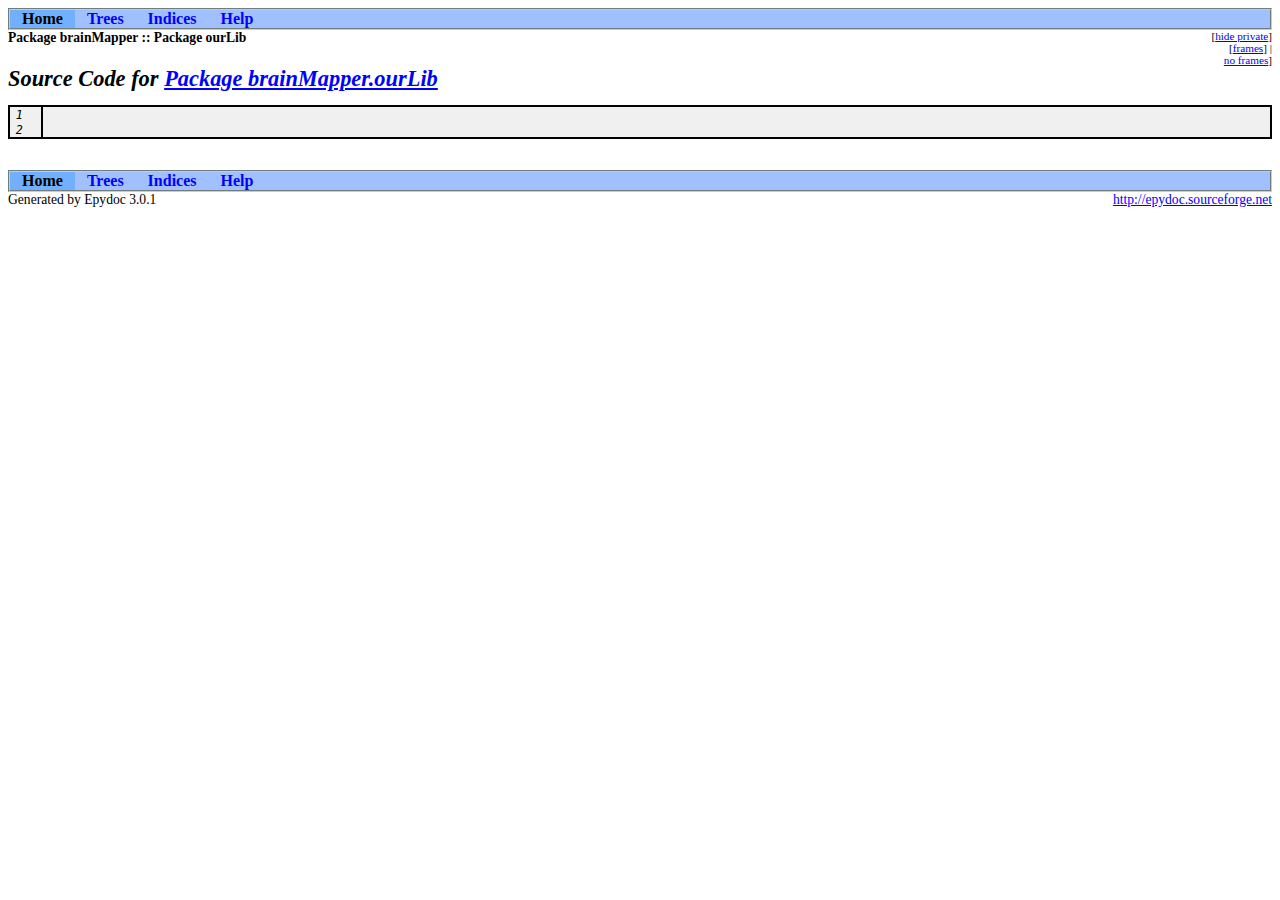
<file: doc/brainMapper.ourLib-pysrc.html>
<?xml version="1.0" encoding="ascii"?>
<!DOCTYPE html PUBLIC "-//W3C//DTD XHTML 1.0 Transitional//EN"
          "DTD/xhtml1-transitional.dtd">
<html xmlns="http://www.w3.org/1999/xhtml" xml:lang="en" lang="en">
<head>
  <title>brainMapper.ourLib</title>
  <link rel="stylesheet" href="epydoc.css" type="text/css" />
  <script type="text/javascript" src="epydoc.js"></script>
</head>

<body bgcolor="white" text="black" link="blue" vlink="#204080"
      alink="#204080">
<!-- ==================== NAVIGATION BAR ==================== -->
<table class="navbar" border="0" width="100%" cellpadding="0"
       bgcolor="#a0c0ff" cellspacing="0">
  <tr valign="middle">
  <!-- Home link -->
      <th bgcolor="#70b0f0" class="navbar-select"
          >&nbsp;&nbsp;&nbsp;Home&nbsp;&nbsp;&nbsp;</th>

  <!-- Tree link -->
      <th>&nbsp;&nbsp;&nbsp;<a
        href="module-tree.html">Trees</a>&nbsp;&nbsp;&nbsp;</th>

  <!-- Index link -->
      <th>&nbsp;&nbsp;&nbsp;<a
        href="identifier-index.html">Indices</a>&nbsp;&nbsp;&nbsp;</th>

  <!-- Help link -->
      <th>&nbsp;&nbsp;&nbsp;<a
        href="help.html">Help</a>&nbsp;&nbsp;&nbsp;</th>

      <th class="navbar" width="100%"></th>
  </tr>
</table>
<table width="100%" cellpadding="0" cellspacing="0">
  <tr valign="top">
    <td width="100%">
      <span class="breadcrumbs">
        Package&nbsp;brainMapper ::
        Package&nbsp;ourLib
      </span>
    </td>
    <td>
      <table cellpadding="0" cellspacing="0">
        <!-- hide/show private -->
        <tr><td align="right"><span class="options">[<a href="javascript:void(0);" class="privatelink"
    onclick="toggle_private();">hide&nbsp;private</a>]</span></td></tr>
        <tr><td align="right"><span class="options"
            >[<a href="frames.html" target="_top">frames</a
            >]&nbsp;|&nbsp;<a href="brainMapper.ourLib-pysrc.html"
            target="_top">no&nbsp;frames</a>]</span></td></tr>
      </table>
    </td>
  </tr>
</table>
<h1 class="epydoc">Source Code for <a href="brainMapper.ourLib-module.html">Package brainMapper.ourLib</a></h1>
<pre class="py-src">
<a name="L1"></a><tt class="py-lineno">1</tt>  <tt class="py-line"> </tt>
<a name="L2"></a><tt class="py-lineno">2</tt>  <tt class="py-line"> </tt><script type="text/javascript">
<!--
expandto(location.href);
// -->
</script>
</pre>
<br />
<!-- ==================== NAVIGATION BAR ==================== -->
<table class="navbar" border="0" width="100%" cellpadding="0"
       bgcolor="#a0c0ff" cellspacing="0">
  <tr valign="middle">
  <!-- Home link -->
      <th bgcolor="#70b0f0" class="navbar-select"
          >&nbsp;&nbsp;&nbsp;Home&nbsp;&nbsp;&nbsp;</th>

  <!-- Tree link -->
      <th>&nbsp;&nbsp;&nbsp;<a
        href="module-tree.html">Trees</a>&nbsp;&nbsp;&nbsp;</th>

  <!-- Index link -->
      <th>&nbsp;&nbsp;&nbsp;<a
        href="identifier-index.html">Indices</a>&nbsp;&nbsp;&nbsp;</th>

  <!-- Help link -->
      <th>&nbsp;&nbsp;&nbsp;<a
        href="help.html">Help</a>&nbsp;&nbsp;&nbsp;</th>

      <th class="navbar" width="100%"></th>
  </tr>
</table>
<table border="0" cellpadding="0" cellspacing="0" width="100%%">
  <tr>
    <td align="left" class="footer">
    Generated by Epydoc 3.0.1
    </td>
    <td align="right" class="footer">
      <a target="mainFrame" href="http://epydoc.sourceforge.net"
        >http://epydoc.sourceforge.net</a>
    </td>
  </tr>
</table>

<script type="text/javascript">
  <!--
  // Private objects are initially displayed (because if
  // javascript is turned off then we want them to be
  // visible); but by default, we want to hide them.  So hide
  // them unless we have a cookie that says to show them.
  checkCookie();
  // -->
</script>
</body>
</html>
</file>
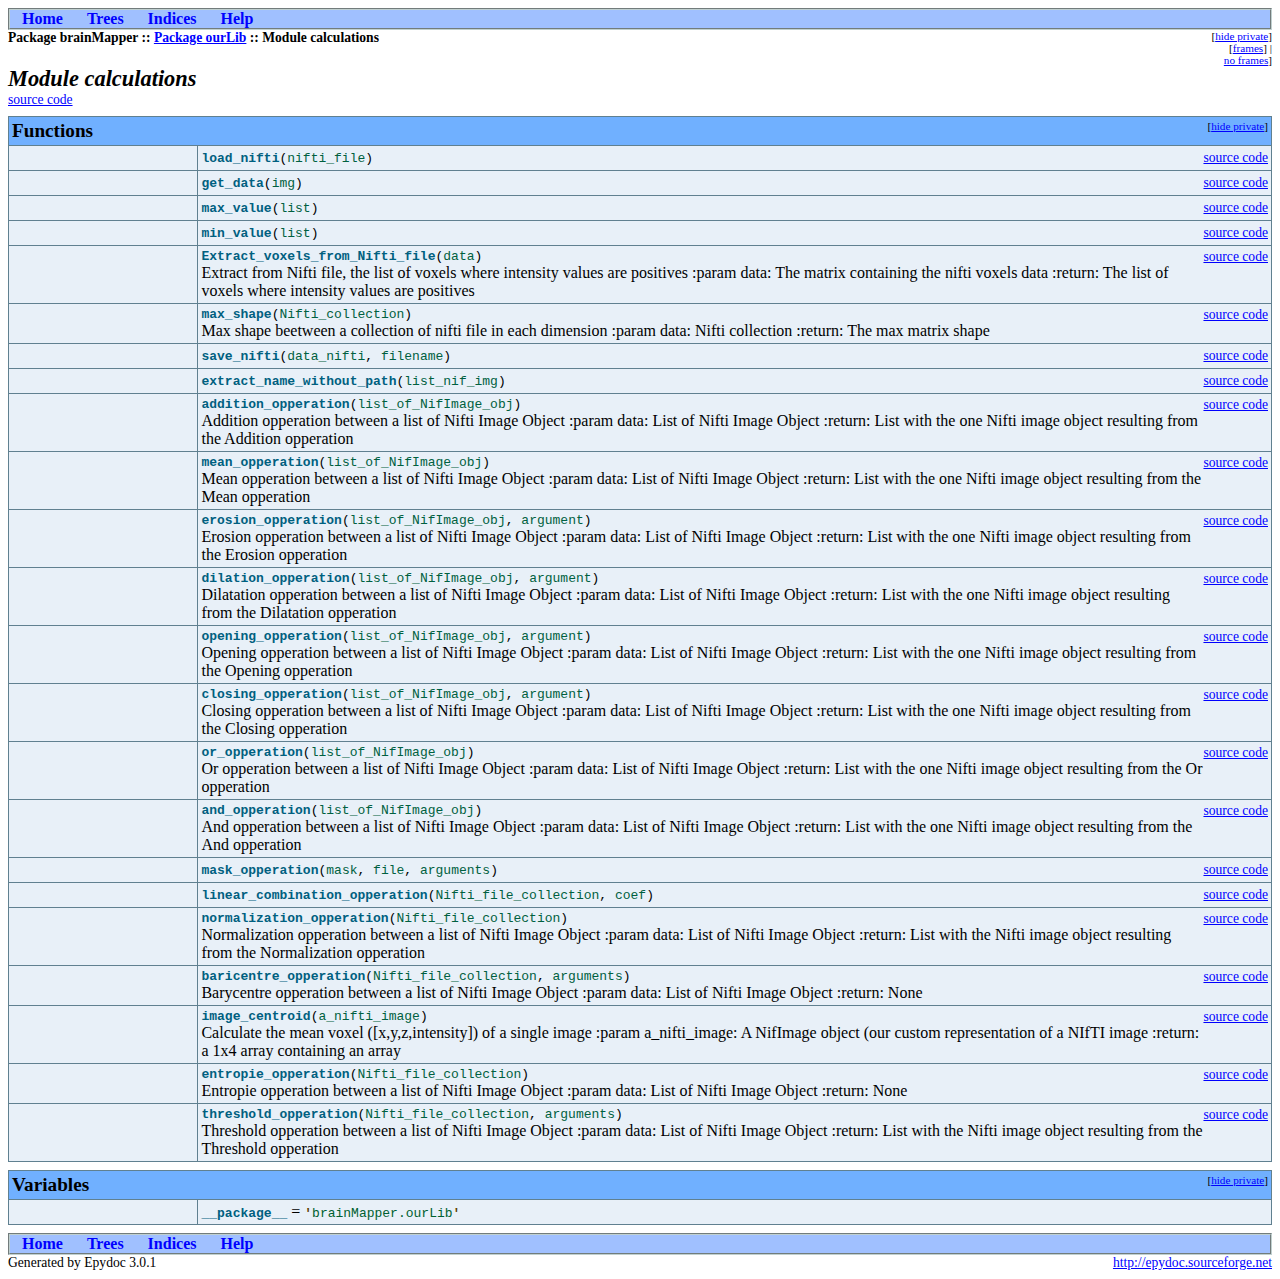
<file: doc/brainMapper.ourLib.calculations-module.html>
<?xml version="1.0" encoding="ascii"?>
<!DOCTYPE html PUBLIC "-//W3C//DTD XHTML 1.0 Transitional//EN"
          "DTD/xhtml1-transitional.dtd">
<html xmlns="http://www.w3.org/1999/xhtml" xml:lang="en" lang="en">
<head>
  <title>brainMapper.ourLib.calculations</title>
  <link rel="stylesheet" href="epydoc.css" type="text/css" />
  <script type="text/javascript" src="epydoc.js"></script>
</head>

<body bgcolor="white" text="black" link="blue" vlink="#204080"
      alink="#204080">
<!-- ==================== NAVIGATION BAR ==================== -->
<table class="navbar" border="0" width="100%" cellpadding="0"
       bgcolor="#a0c0ff" cellspacing="0">
  <tr valign="middle">
  <!-- Home link -->
      <th>&nbsp;&nbsp;&nbsp;<a
        href="brainMapper.ourLib-module.html">Home</a>&nbsp;&nbsp;&nbsp;</th>

  <!-- Tree link -->
      <th>&nbsp;&nbsp;&nbsp;<a
        href="module-tree.html">Trees</a>&nbsp;&nbsp;&nbsp;</th>

  <!-- Index link -->
      <th>&nbsp;&nbsp;&nbsp;<a
        href="identifier-index.html">Indices</a>&nbsp;&nbsp;&nbsp;</th>

  <!-- Help link -->
      <th>&nbsp;&nbsp;&nbsp;<a
        href="help.html">Help</a>&nbsp;&nbsp;&nbsp;</th>

      <th class="navbar" width="100%"></th>
  </tr>
</table>
<table width="100%" cellpadding="0" cellspacing="0">
  <tr valign="top">
    <td width="100%">
      <span class="breadcrumbs">
        Package&nbsp;brainMapper ::
        <a href="brainMapper.ourLib-module.html">Package&nbsp;ourLib</a> ::
        Module&nbsp;calculations
      </span>
    </td>
    <td>
      <table cellpadding="0" cellspacing="0">
        <!-- hide/show private -->
        <tr><td align="right"><span class="options">[<a href="javascript:void(0);" class="privatelink"
    onclick="toggle_private();">hide&nbsp;private</a>]</span></td></tr>
        <tr><td align="right"><span class="options"
            >[<a href="frames.html" target="_top">frames</a
            >]&nbsp;|&nbsp;<a href="brainMapper.ourLib.calculations-module.html"
            target="_top">no&nbsp;frames</a>]</span></td></tr>
      </table>
    </td>
  </tr>
</table>
<!-- ==================== MODULE DESCRIPTION ==================== -->
<h1 class="epydoc">Module calculations</h1><p class="nomargin-top"><span class="codelink"><a href="brainMapper.ourLib.calculations-pysrc.html">source&nbsp;code</a></span></p>
<!-- ==================== FUNCTIONS ==================== -->
<a name="section-Functions"></a>
<table class="summary" border="1" cellpadding="3"
       cellspacing="0" width="100%" bgcolor="white">
<tr bgcolor="#70b0f0" class="table-header">
  <td colspan="2" class="table-header">
    <table border="0" cellpadding="0" cellspacing="0" width="100%">
      <tr valign="top">
        <td align="left"><span class="table-header">Functions</span></td>
        <td align="right" valign="top"
         ><span class="options">[<a href="#section-Functions"
         class="privatelink" onclick="toggle_private();"
         >hide private</a>]</span></td>
      </tr>
    </table>
  </td>
</tr>
<tr>
    <td width="15%" align="right" valign="top" class="summary">
      <span class="summary-type">&nbsp;</span>
    </td><td class="summary">
      <table width="100%" cellpadding="0" cellspacing="0" border="0">
        <tr>
          <td><span class="summary-sig"><a name="load_nifti"></a><span class="summary-sig-name">load_nifti</span>(<span class="summary-sig-arg">nifti_file</span>)</span></td>
          <td align="right" valign="top">
            <span class="codelink"><a href="brainMapper.ourLib.calculations-pysrc.html#load_nifti">source&nbsp;code</a></span>
            
          </td>
        </tr>
      </table>
      
    </td>
  </tr>
<tr>
    <td width="15%" align="right" valign="top" class="summary">
      <span class="summary-type">&nbsp;</span>
    </td><td class="summary">
      <table width="100%" cellpadding="0" cellspacing="0" border="0">
        <tr>
          <td><span class="summary-sig"><a name="get_data"></a><span class="summary-sig-name">get_data</span>(<span class="summary-sig-arg">img</span>)</span></td>
          <td align="right" valign="top">
            <span class="codelink"><a href="brainMapper.ourLib.calculations-pysrc.html#get_data">source&nbsp;code</a></span>
            
          </td>
        </tr>
      </table>
      
    </td>
  </tr>
<tr>
    <td width="15%" align="right" valign="top" class="summary">
      <span class="summary-type">&nbsp;</span>
    </td><td class="summary">
      <table width="100%" cellpadding="0" cellspacing="0" border="0">
        <tr>
          <td><span class="summary-sig"><a name="max_value"></a><span class="summary-sig-name">max_value</span>(<span class="summary-sig-arg">list</span>)</span></td>
          <td align="right" valign="top">
            <span class="codelink"><a href="brainMapper.ourLib.calculations-pysrc.html#max_value">source&nbsp;code</a></span>
            
          </td>
        </tr>
      </table>
      
    </td>
  </tr>
<tr>
    <td width="15%" align="right" valign="top" class="summary">
      <span class="summary-type">&nbsp;</span>
    </td><td class="summary">
      <table width="100%" cellpadding="0" cellspacing="0" border="0">
        <tr>
          <td><span class="summary-sig"><a name="min_value"></a><span class="summary-sig-name">min_value</span>(<span class="summary-sig-arg">list</span>)</span></td>
          <td align="right" valign="top">
            <span class="codelink"><a href="brainMapper.ourLib.calculations-pysrc.html#min_value">source&nbsp;code</a></span>
            
          </td>
        </tr>
      </table>
      
    </td>
  </tr>
<tr>
    <td width="15%" align="right" valign="top" class="summary">
      <span class="summary-type">&nbsp;</span>
    </td><td class="summary">
      <table width="100%" cellpadding="0" cellspacing="0" border="0">
        <tr>
          <td><span class="summary-sig"><a name="Extract_voxels_from_Nifti_file"></a><span class="summary-sig-name">Extract_voxels_from_Nifti_file</span>(<span class="summary-sig-arg">data</span>)</span><br />
      Extract from Nifti file, the list of voxels where intensity values 
      are positives :param data: The matrix containing the nifti voxels 
      data :return: The list of voxels where intensity values are positives</td>
          <td align="right" valign="top">
            <span class="codelink"><a href="brainMapper.ourLib.calculations-pysrc.html#Extract_voxels_from_Nifti_file">source&nbsp;code</a></span>
            
          </td>
        </tr>
      </table>
      
    </td>
  </tr>
<tr>
    <td width="15%" align="right" valign="top" class="summary">
      <span class="summary-type">&nbsp;</span>
    </td><td class="summary">
      <table width="100%" cellpadding="0" cellspacing="0" border="0">
        <tr>
          <td><span class="summary-sig"><a name="max_shape"></a><span class="summary-sig-name">max_shape</span>(<span class="summary-sig-arg">Nifti_collection</span>)</span><br />
      Max shape beetween a collection of nifti file in each dimension 
      :param data: Nifti collection :return: The max matrix shape</td>
          <td align="right" valign="top">
            <span class="codelink"><a href="brainMapper.ourLib.calculations-pysrc.html#max_shape">source&nbsp;code</a></span>
            
          </td>
        </tr>
      </table>
      
    </td>
  </tr>
<tr>
    <td width="15%" align="right" valign="top" class="summary">
      <span class="summary-type">&nbsp;</span>
    </td><td class="summary">
      <table width="100%" cellpadding="0" cellspacing="0" border="0">
        <tr>
          <td><span class="summary-sig"><a name="save_nifti"></a><span class="summary-sig-name">save_nifti</span>(<span class="summary-sig-arg">data_nifti</span>,
        <span class="summary-sig-arg">filename</span>)</span></td>
          <td align="right" valign="top">
            <span class="codelink"><a href="brainMapper.ourLib.calculations-pysrc.html#save_nifti">source&nbsp;code</a></span>
            
          </td>
        </tr>
      </table>
      
    </td>
  </tr>
<tr>
    <td width="15%" align="right" valign="top" class="summary">
      <span class="summary-type">&nbsp;</span>
    </td><td class="summary">
      <table width="100%" cellpadding="0" cellspacing="0" border="0">
        <tr>
          <td><span class="summary-sig"><a name="extract_name_without_path"></a><span class="summary-sig-name">extract_name_without_path</span>(<span class="summary-sig-arg">list_nif_img</span>)</span></td>
          <td align="right" valign="top">
            <span class="codelink"><a href="brainMapper.ourLib.calculations-pysrc.html#extract_name_without_path">source&nbsp;code</a></span>
            
          </td>
        </tr>
      </table>
      
    </td>
  </tr>
<tr>
    <td width="15%" align="right" valign="top" class="summary">
      <span class="summary-type">&nbsp;</span>
    </td><td class="summary">
      <table width="100%" cellpadding="0" cellspacing="0" border="0">
        <tr>
          <td><span class="summary-sig"><a name="addition_opperation"></a><span class="summary-sig-name">addition_opperation</span>(<span class="summary-sig-arg">list_of_NifImage_obj</span>)</span><br />
      Addition opperation between a list of Nifti Image Object :param data:
      List of Nifti Image Object :return: List with the one Nifti image 
      object resulting from the Addition opperation</td>
          <td align="right" valign="top">
            <span class="codelink"><a href="brainMapper.ourLib.calculations-pysrc.html#addition_opperation">source&nbsp;code</a></span>
            
          </td>
        </tr>
      </table>
      
    </td>
  </tr>
<tr>
    <td width="15%" align="right" valign="top" class="summary">
      <span class="summary-type">&nbsp;</span>
    </td><td class="summary">
      <table width="100%" cellpadding="0" cellspacing="0" border="0">
        <tr>
          <td><span class="summary-sig"><a name="mean_opperation"></a><span class="summary-sig-name">mean_opperation</span>(<span class="summary-sig-arg">list_of_NifImage_obj</span>)</span><br />
      Mean opperation between a list of Nifti Image Object :param data: 
      List of Nifti Image Object :return: List with the one Nifti image 
      object resulting from the Mean opperation</td>
          <td align="right" valign="top">
            <span class="codelink"><a href="brainMapper.ourLib.calculations-pysrc.html#mean_opperation">source&nbsp;code</a></span>
            
          </td>
        </tr>
      </table>
      
    </td>
  </tr>
<tr>
    <td width="15%" align="right" valign="top" class="summary">
      <span class="summary-type">&nbsp;</span>
    </td><td class="summary">
      <table width="100%" cellpadding="0" cellspacing="0" border="0">
        <tr>
          <td><span class="summary-sig"><a name="erosion_opperation"></a><span class="summary-sig-name">erosion_opperation</span>(<span class="summary-sig-arg">list_of_NifImage_obj</span>,
        <span class="summary-sig-arg">argument</span>)</span><br />
      Erosion opperation between a list of Nifti Image Object :param data: 
      List of Nifti Image Object :return: List with the one Nifti image 
      object resulting from the Erosion opperation</td>
          <td align="right" valign="top">
            <span class="codelink"><a href="brainMapper.ourLib.calculations-pysrc.html#erosion_opperation">source&nbsp;code</a></span>
            
          </td>
        </tr>
      </table>
      
    </td>
  </tr>
<tr>
    <td width="15%" align="right" valign="top" class="summary">
      <span class="summary-type">&nbsp;</span>
    </td><td class="summary">
      <table width="100%" cellpadding="0" cellspacing="0" border="0">
        <tr>
          <td><span class="summary-sig"><a name="dilation_opperation"></a><span class="summary-sig-name">dilation_opperation</span>(<span class="summary-sig-arg">list_of_NifImage_obj</span>,
        <span class="summary-sig-arg">argument</span>)</span><br />
      Dilatation opperation between a list of Nifti Image Object :param 
      data: List of Nifti Image Object :return: List with the one Nifti 
      image object resulting from the Dilatation opperation</td>
          <td align="right" valign="top">
            <span class="codelink"><a href="brainMapper.ourLib.calculations-pysrc.html#dilation_opperation">source&nbsp;code</a></span>
            
          </td>
        </tr>
      </table>
      
    </td>
  </tr>
<tr>
    <td width="15%" align="right" valign="top" class="summary">
      <span class="summary-type">&nbsp;</span>
    </td><td class="summary">
      <table width="100%" cellpadding="0" cellspacing="0" border="0">
        <tr>
          <td><span class="summary-sig"><a name="opening_opperation"></a><span class="summary-sig-name">opening_opperation</span>(<span class="summary-sig-arg">list_of_NifImage_obj</span>,
        <span class="summary-sig-arg">argument</span>)</span><br />
      Opening opperation between a list of Nifti Image Object :param data: 
      List of Nifti Image Object :return: List with the one Nifti image 
      object resulting from the Opening opperation</td>
          <td align="right" valign="top">
            <span class="codelink"><a href="brainMapper.ourLib.calculations-pysrc.html#opening_opperation">source&nbsp;code</a></span>
            
          </td>
        </tr>
      </table>
      
    </td>
  </tr>
<tr>
    <td width="15%" align="right" valign="top" class="summary">
      <span class="summary-type">&nbsp;</span>
    </td><td class="summary">
      <table width="100%" cellpadding="0" cellspacing="0" border="0">
        <tr>
          <td><span class="summary-sig"><a name="closing_opperation"></a><span class="summary-sig-name">closing_opperation</span>(<span class="summary-sig-arg">list_of_NifImage_obj</span>,
        <span class="summary-sig-arg">argument</span>)</span><br />
      Closing opperation between a list of Nifti Image Object :param data: 
      List of Nifti Image Object :return: List with the one Nifti image 
      object resulting from the Closing opperation</td>
          <td align="right" valign="top">
            <span class="codelink"><a href="brainMapper.ourLib.calculations-pysrc.html#closing_opperation">source&nbsp;code</a></span>
            
          </td>
        </tr>
      </table>
      
    </td>
  </tr>
<tr>
    <td width="15%" align="right" valign="top" class="summary">
      <span class="summary-type">&nbsp;</span>
    </td><td class="summary">
      <table width="100%" cellpadding="0" cellspacing="0" border="0">
        <tr>
          <td><span class="summary-sig"><a name="or_opperation"></a><span class="summary-sig-name">or_opperation</span>(<span class="summary-sig-arg">list_of_NifImage_obj</span>)</span><br />
      Or opperation between a list of Nifti Image Object :param data: List 
      of Nifti Image Object :return: List with the one Nifti image object 
      resulting from the Or opperation</td>
          <td align="right" valign="top">
            <span class="codelink"><a href="brainMapper.ourLib.calculations-pysrc.html#or_opperation">source&nbsp;code</a></span>
            
          </td>
        </tr>
      </table>
      
    </td>
  </tr>
<tr>
    <td width="15%" align="right" valign="top" class="summary">
      <span class="summary-type">&nbsp;</span>
    </td><td class="summary">
      <table width="100%" cellpadding="0" cellspacing="0" border="0">
        <tr>
          <td><span class="summary-sig"><a name="and_opperation"></a><span class="summary-sig-name">and_opperation</span>(<span class="summary-sig-arg">list_of_NifImage_obj</span>)</span><br />
      And opperation between a list of Nifti Image Object :param data: List
      of Nifti Image Object :return: List with the one Nifti image object 
      resulting from the And opperation</td>
          <td align="right" valign="top">
            <span class="codelink"><a href="brainMapper.ourLib.calculations-pysrc.html#and_opperation">source&nbsp;code</a></span>
            
          </td>
        </tr>
      </table>
      
    </td>
  </tr>
<tr>
    <td width="15%" align="right" valign="top" class="summary">
      <span class="summary-type">&nbsp;</span>
    </td><td class="summary">
      <table width="100%" cellpadding="0" cellspacing="0" border="0">
        <tr>
          <td><span class="summary-sig"><a name="mask_opperation"></a><span class="summary-sig-name">mask_opperation</span>(<span class="summary-sig-arg">mask</span>,
        <span class="summary-sig-arg">file</span>,
        <span class="summary-sig-arg">arguments</span>)</span></td>
          <td align="right" valign="top">
            <span class="codelink"><a href="brainMapper.ourLib.calculations-pysrc.html#mask_opperation">source&nbsp;code</a></span>
            
          </td>
        </tr>
      </table>
      
    </td>
  </tr>
<tr>
    <td width="15%" align="right" valign="top" class="summary">
      <span class="summary-type">&nbsp;</span>
    </td><td class="summary">
      <table width="100%" cellpadding="0" cellspacing="0" border="0">
        <tr>
          <td><span class="summary-sig"><a name="linear_combination_opperation"></a><span class="summary-sig-name">linear_combination_opperation</span>(<span class="summary-sig-arg">Nifti_file_collection</span>,
        <span class="summary-sig-arg">coef</span>)</span></td>
          <td align="right" valign="top">
            <span class="codelink"><a href="brainMapper.ourLib.calculations-pysrc.html#linear_combination_opperation">source&nbsp;code</a></span>
            
          </td>
        </tr>
      </table>
      
    </td>
  </tr>
<tr>
    <td width="15%" align="right" valign="top" class="summary">
      <span class="summary-type">&nbsp;</span>
    </td><td class="summary">
      <table width="100%" cellpadding="0" cellspacing="0" border="0">
        <tr>
          <td><span class="summary-sig"><a name="normalization_opperation"></a><span class="summary-sig-name">normalization_opperation</span>(<span class="summary-sig-arg">Nifti_file_collection</span>)</span><br />
      Normalization opperation between a list of Nifti Image Object :param 
      data: List of Nifti Image Object :return: List with the Nifti image 
      object resulting from the Normalization opperation</td>
          <td align="right" valign="top">
            <span class="codelink"><a href="brainMapper.ourLib.calculations-pysrc.html#normalization_opperation">source&nbsp;code</a></span>
            
          </td>
        </tr>
      </table>
      
    </td>
  </tr>
<tr>
    <td width="15%" align="right" valign="top" class="summary">
      <span class="summary-type">&nbsp;</span>
    </td><td class="summary">
      <table width="100%" cellpadding="0" cellspacing="0" border="0">
        <tr>
          <td><span class="summary-sig"><a name="baricentre_opperation"></a><span class="summary-sig-name">baricentre_opperation</span>(<span class="summary-sig-arg">Nifti_file_collection</span>,
        <span class="summary-sig-arg">arguments</span>)</span><br />
      Barycentre opperation between a list of Nifti Image Object :param 
      data: List of Nifti Image Object :return: None</td>
          <td align="right" valign="top">
            <span class="codelink"><a href="brainMapper.ourLib.calculations-pysrc.html#baricentre_opperation">source&nbsp;code</a></span>
            
          </td>
        </tr>
      </table>
      
    </td>
  </tr>
<tr>
    <td width="15%" align="right" valign="top" class="summary">
      <span class="summary-type">&nbsp;</span>
    </td><td class="summary">
      <table width="100%" cellpadding="0" cellspacing="0" border="0">
        <tr>
          <td><span class="summary-sig"><a name="image_centroid"></a><span class="summary-sig-name">image_centroid</span>(<span class="summary-sig-arg">a_nifti_image</span>)</span><br />
      Calculate the mean voxel ([x,y,z,intensity]) of a single image :param
      a_nifti_image: A NifImage object (our custom representation of a 
      NIfTI image :return: a 1x4 array containing an array</td>
          <td align="right" valign="top">
            <span class="codelink"><a href="brainMapper.ourLib.calculations-pysrc.html#image_centroid">source&nbsp;code</a></span>
            
          </td>
        </tr>
      </table>
      
    </td>
  </tr>
<tr>
    <td width="15%" align="right" valign="top" class="summary">
      <span class="summary-type">&nbsp;</span>
    </td><td class="summary">
      <table width="100%" cellpadding="0" cellspacing="0" border="0">
        <tr>
          <td><span class="summary-sig"><a name="entropie_opperation"></a><span class="summary-sig-name">entropie_opperation</span>(<span class="summary-sig-arg">Nifti_file_collection</span>)</span><br />
      Entropie opperation between a list of Nifti Image Object :param data:
      List of Nifti Image Object :return: None</td>
          <td align="right" valign="top">
            <span class="codelink"><a href="brainMapper.ourLib.calculations-pysrc.html#entropie_opperation">source&nbsp;code</a></span>
            
          </td>
        </tr>
      </table>
      
    </td>
  </tr>
<tr>
    <td width="15%" align="right" valign="top" class="summary">
      <span class="summary-type">&nbsp;</span>
    </td><td class="summary">
      <table width="100%" cellpadding="0" cellspacing="0" border="0">
        <tr>
          <td><span class="summary-sig"><a name="threshold_opperation"></a><span class="summary-sig-name">threshold_opperation</span>(<span class="summary-sig-arg">Nifti_file_collection</span>,
        <span class="summary-sig-arg">arguments</span>)</span><br />
      Threshold opperation between a list of Nifti Image Object :param 
      data: List of Nifti Image Object :return: List with the Nifti image 
      object resulting from the Threshold opperation</td>
          <td align="right" valign="top">
            <span class="codelink"><a href="brainMapper.ourLib.calculations-pysrc.html#threshold_opperation">source&nbsp;code</a></span>
            
          </td>
        </tr>
      </table>
      
    </td>
  </tr>
</table>
<!-- ==================== VARIABLES ==================== -->
<a name="section-Variables"></a>
<table class="summary" border="1" cellpadding="3"
       cellspacing="0" width="100%" bgcolor="white">
<tr bgcolor="#70b0f0" class="table-header">
  <td colspan="2" class="table-header">
    <table border="0" cellpadding="0" cellspacing="0" width="100%">
      <tr valign="top">
        <td align="left"><span class="table-header">Variables</span></td>
        <td align="right" valign="top"
         ><span class="options">[<a href="#section-Variables"
         class="privatelink" onclick="toggle_private();"
         >hide private</a>]</span></td>
      </tr>
    </table>
  </td>
</tr>
<tr>
    <td width="15%" align="right" valign="top" class="summary">
      <span class="summary-type">&nbsp;</span>
    </td><td class="summary">
        <a name="__package__"></a><span class="summary-name">__package__</span> = <code title="'brainMapper.ourLib'"><code class="variable-quote">'</code><code class="variable-string">brainMapper.ourLib</code><code class="variable-quote">'</code></code>
    </td>
  </tr>
</table>
<!-- ==================== NAVIGATION BAR ==================== -->
<table class="navbar" border="0" width="100%" cellpadding="0"
       bgcolor="#a0c0ff" cellspacing="0">
  <tr valign="middle">
  <!-- Home link -->
      <th>&nbsp;&nbsp;&nbsp;<a
        href="brainMapper.ourLib-module.html">Home</a>&nbsp;&nbsp;&nbsp;</th>

  <!-- Tree link -->
      <th>&nbsp;&nbsp;&nbsp;<a
        href="module-tree.html">Trees</a>&nbsp;&nbsp;&nbsp;</th>

  <!-- Index link -->
      <th>&nbsp;&nbsp;&nbsp;<a
        href="identifier-index.html">Indices</a>&nbsp;&nbsp;&nbsp;</th>

  <!-- Help link -->
      <th>&nbsp;&nbsp;&nbsp;<a
        href="help.html">Help</a>&nbsp;&nbsp;&nbsp;</th>

      <th class="navbar" width="100%"></th>
  </tr>
</table>
<table border="0" cellpadding="0" cellspacing="0" width="100%%">
  <tr>
    <td align="left" class="footer">
    Generated by Epydoc 3.0.1
    </td>
    <td align="right" class="footer">
      <a target="mainFrame" href="http://epydoc.sourceforge.net"
        >http://epydoc.sourceforge.net</a>
    </td>
  </tr>
</table>

<script type="text/javascript">
  <!--
  // Private objects are initially displayed (because if
  // javascript is turned off then we want them to be
  // visible); but by default, we want to hide them.  So hide
  // them unless we have a cookie that says to show them.
  checkCookie();
  // -->
</script>
</body>
</html>
</file>
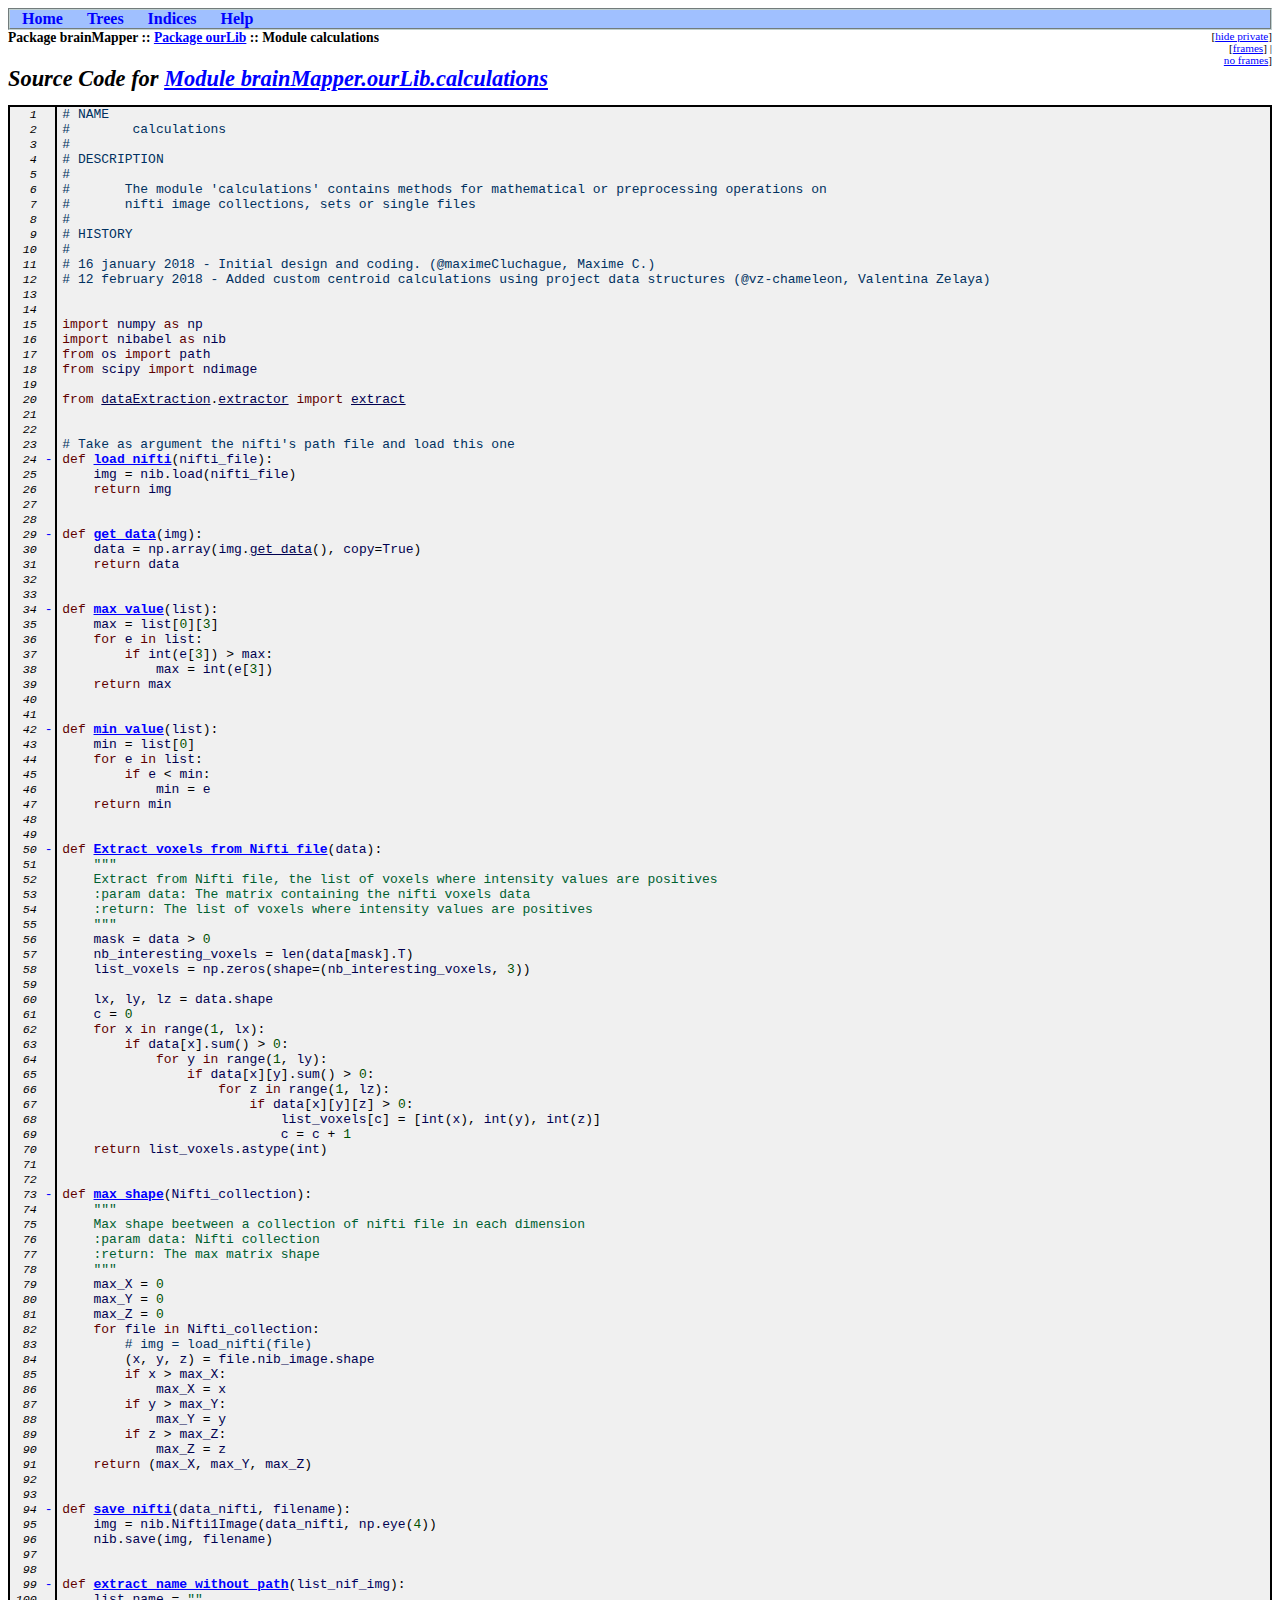
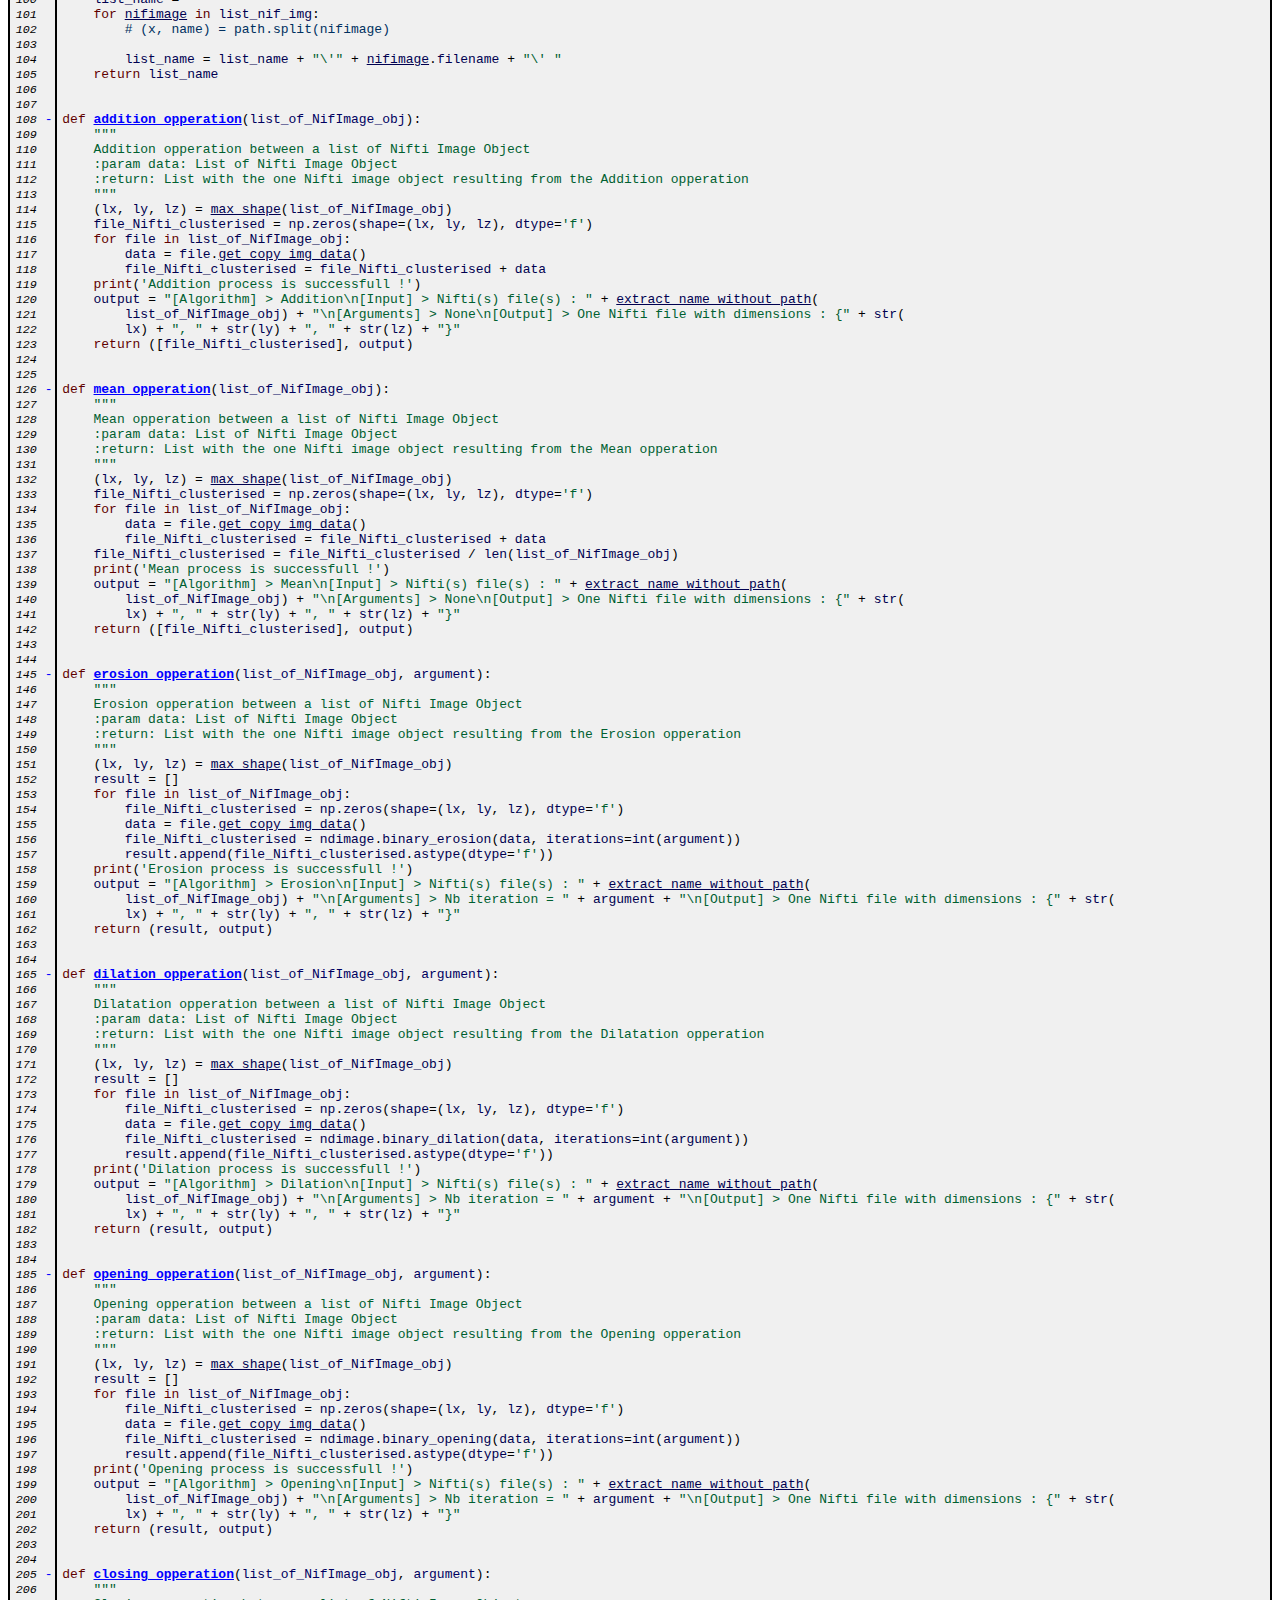
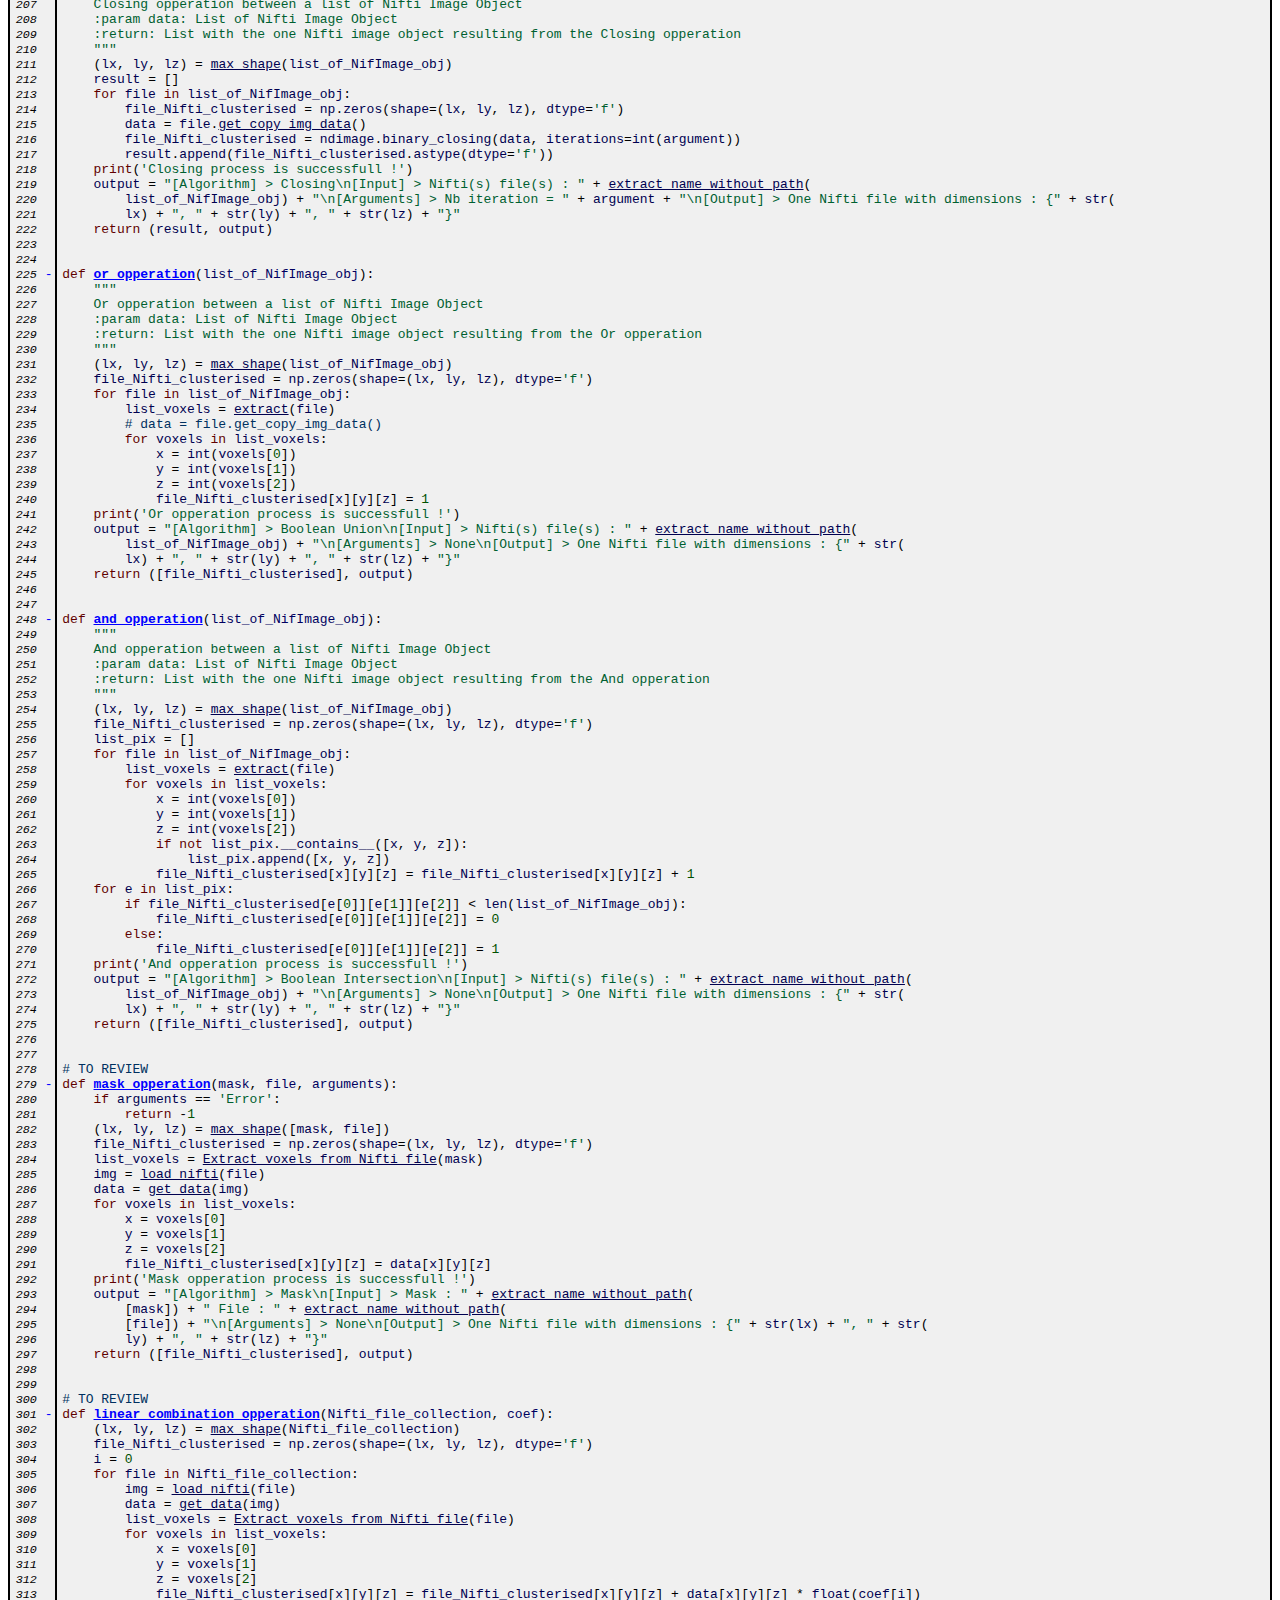
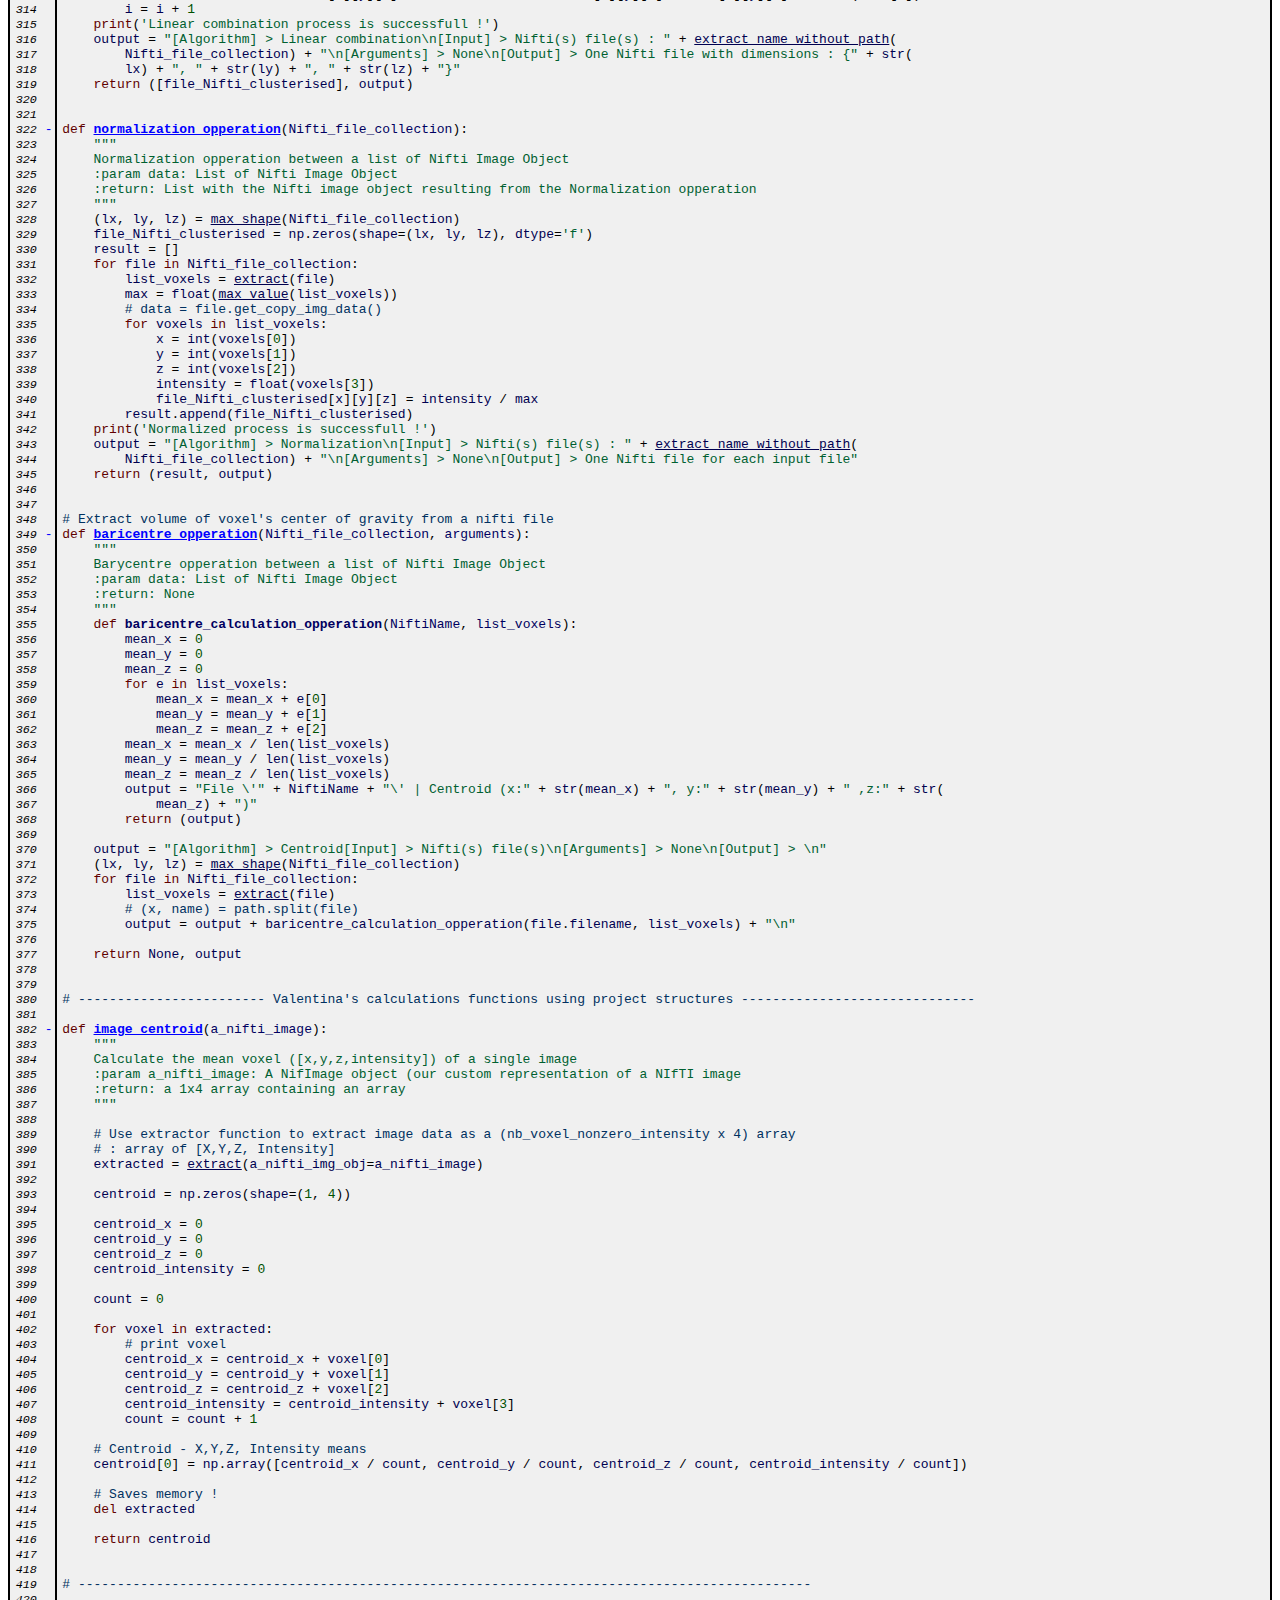
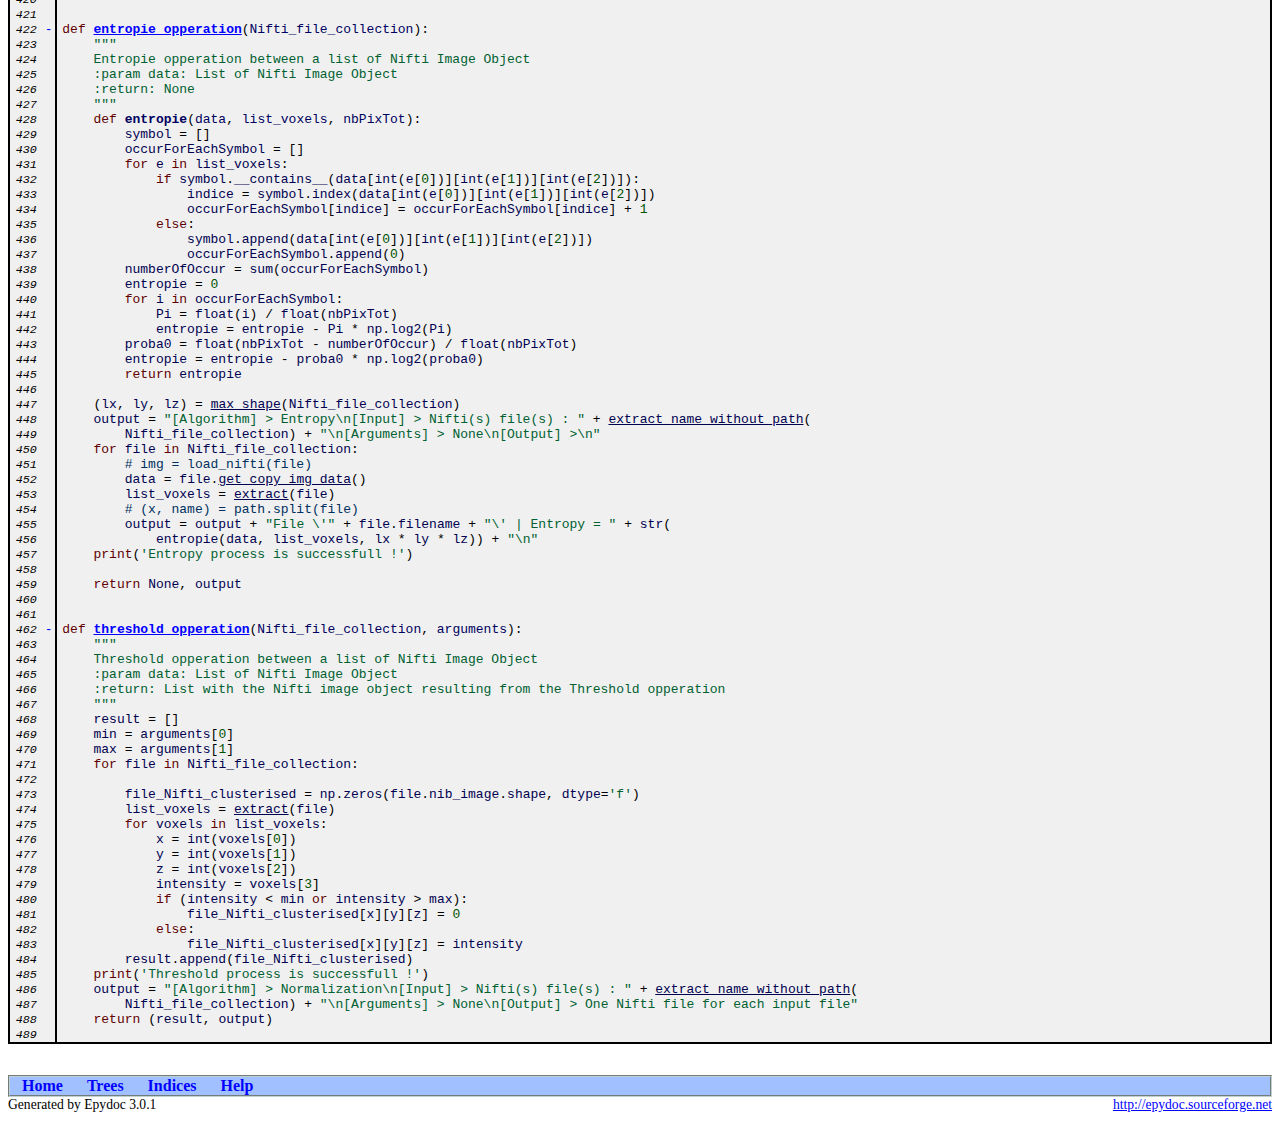
<file: doc/brainMapper.ourLib.calculations-pysrc.html>
<?xml version="1.0" encoding="ascii"?>
<!DOCTYPE html PUBLIC "-//W3C//DTD XHTML 1.0 Transitional//EN"
          "DTD/xhtml1-transitional.dtd">
<html xmlns="http://www.w3.org/1999/xhtml" xml:lang="en" lang="en">
<head>
  <title>brainMapper.ourLib.calculations</title>
  <link rel="stylesheet" href="epydoc.css" type="text/css" />
  <script type="text/javascript" src="epydoc.js"></script>
</head>

<body bgcolor="white" text="black" link="blue" vlink="#204080"
      alink="#204080">
<!-- ==================== NAVIGATION BAR ==================== -->
<table class="navbar" border="0" width="100%" cellpadding="0"
       bgcolor="#a0c0ff" cellspacing="0">
  <tr valign="middle">
  <!-- Home link -->
      <th>&nbsp;&nbsp;&nbsp;<a
        href="brainMapper.ourLib-module.html">Home</a>&nbsp;&nbsp;&nbsp;</th>

  <!-- Tree link -->
      <th>&nbsp;&nbsp;&nbsp;<a
        href="module-tree.html">Trees</a>&nbsp;&nbsp;&nbsp;</th>

  <!-- Index link -->
      <th>&nbsp;&nbsp;&nbsp;<a
        href="identifier-index.html">Indices</a>&nbsp;&nbsp;&nbsp;</th>

  <!-- Help link -->
      <th>&nbsp;&nbsp;&nbsp;<a
        href="help.html">Help</a>&nbsp;&nbsp;&nbsp;</th>

      <th class="navbar" width="100%"></th>
  </tr>
</table>
<table width="100%" cellpadding="0" cellspacing="0">
  <tr valign="top">
    <td width="100%">
      <span class="breadcrumbs">
        Package&nbsp;brainMapper ::
        <a href="brainMapper.ourLib-module.html">Package&nbsp;ourLib</a> ::
        Module&nbsp;calculations
      </span>
    </td>
    <td>
      <table cellpadding="0" cellspacing="0">
        <!-- hide/show private -->
        <tr><td align="right"><span class="options">[<a href="javascript:void(0);" class="privatelink"
    onclick="toggle_private();">hide&nbsp;private</a>]</span></td></tr>
        <tr><td align="right"><span class="options"
            >[<a href="frames.html" target="_top">frames</a
            >]&nbsp;|&nbsp;<a href="brainMapper.ourLib.calculations-pysrc.html"
            target="_top">no&nbsp;frames</a>]</span></td></tr>
      </table>
    </td>
  </tr>
</table>
<h1 class="epydoc">Source Code for <a href="brainMapper.ourLib.calculations-module.html">Module brainMapper.ourLib.calculations</a></h1>
<pre class="py-src">
<a name="L1"></a><tt class="py-lineno">  1</tt>  <tt class="py-line"><tt class="py-comment"># NAME</tt> </tt>
<a name="L2"></a><tt class="py-lineno">  2</tt>  <tt class="py-line"><tt class="py-comment">#        calculations</tt> </tt>
<a name="L3"></a><tt class="py-lineno">  3</tt>  <tt class="py-line"><tt class="py-comment">#</tt> </tt>
<a name="L4"></a><tt class="py-lineno">  4</tt>  <tt class="py-line"><tt class="py-comment"># DESCRIPTION</tt> </tt>
<a name="L5"></a><tt class="py-lineno">  5</tt>  <tt class="py-line"><tt class="py-comment">#</tt> </tt>
<a name="L6"></a><tt class="py-lineno">  6</tt>  <tt class="py-line"><tt class="py-comment">#       The module 'calculations' contains methods for mathematical or preprocessing operations on</tt> </tt>
<a name="L7"></a><tt class="py-lineno">  7</tt>  <tt class="py-line"><tt class="py-comment">#       nifti image collections, sets or single files</tt> </tt>
<a name="L8"></a><tt class="py-lineno">  8</tt>  <tt class="py-line"><tt class="py-comment">#</tt> </tt>
<a name="L9"></a><tt class="py-lineno">  9</tt>  <tt class="py-line"><tt class="py-comment"># HISTORY</tt> </tt>
<a name="L10"></a><tt class="py-lineno"> 10</tt>  <tt class="py-line"><tt class="py-comment">#</tt> </tt>
<a name="L11"></a><tt class="py-lineno"> 11</tt>  <tt class="py-line"><tt class="py-comment"># 16 january 2018 - Initial design and coding. (@maximeCluchague, Maxime C.)</tt> </tt>
<a name="L12"></a><tt class="py-lineno"> 12</tt>  <tt class="py-line"><tt class="py-comment"># 12 february 2018 - Added custom centroid calculations using project data structures (@vz-chameleon, Valentina Zelaya)</tt> </tt>
<a name="L13"></a><tt class="py-lineno"> 13</tt>  <tt class="py-line"> </tt>
<a name="L14"></a><tt class="py-lineno"> 14</tt>  <tt class="py-line"> </tt>
<a name="L15"></a><tt class="py-lineno"> 15</tt>  <tt class="py-line"><tt class="py-keyword">import</tt> <tt class="py-name">numpy</tt> <tt class="py-keyword">as</tt> <tt class="py-name">np</tt> </tt>
<a name="L16"></a><tt class="py-lineno"> 16</tt>  <tt class="py-line"><tt class="py-keyword">import</tt> <tt class="py-name">nibabel</tt> <tt class="py-keyword">as</tt> <tt class="py-name">nib</tt> </tt>
<a name="L17"></a><tt class="py-lineno"> 17</tt>  <tt class="py-line"><tt class="py-keyword">from</tt> <tt class="py-name">os</tt> <tt class="py-keyword">import</tt> <tt class="py-name">path</tt> </tt>
<a name="L18"></a><tt class="py-lineno"> 18</tt>  <tt class="py-line"><tt class="py-keyword">from</tt> <tt class="py-name">scipy</tt> <tt class="py-keyword">import</tt> <tt class="py-name">ndimage</tt> </tt>
<a name="L19"></a><tt class="py-lineno"> 19</tt>  <tt class="py-line"> </tt>
<a name="L20"></a><tt class="py-lineno"> 20</tt>  <tt class="py-line"><tt class="py-keyword">from</tt> <tt id="link-0" class="py-name" targets="Package brainMapper.ourLib.dataExtraction=brainMapper.ourLib.dataExtraction-module.html"><a title="brainMapper.ourLib.dataExtraction" class="py-name" href="#" onclick="return doclink('link-0', 'dataExtraction', 'link-0');">dataExtraction</a></tt><tt class="py-op">.</tt><tt id="link-1" class="py-name" targets="Module brainMapper.ourLib.dataExtraction.extractor=brainMapper.ourLib.dataExtraction.extractor-module.html"><a title="brainMapper.ourLib.dataExtraction.extractor" class="py-name" href="#" onclick="return doclink('link-1', 'extractor', 'link-1');">extractor</a></tt> <tt class="py-keyword">import</tt> <tt id="link-2" class="py-name" targets="Function brainMapper.ourLib.dataExtraction.extractor.extract()=brainMapper.ourLib.dataExtraction.extractor-module.html#extract"><a title="brainMapper.ourLib.dataExtraction.extractor.extract" class="py-name" href="#" onclick="return doclink('link-2', 'extract', 'link-2');">extract</a></tt> </tt>
<a name="L21"></a><tt class="py-lineno"> 21</tt>  <tt class="py-line"> </tt>
<a name="L22"></a><tt class="py-lineno"> 22</tt>  <tt class="py-line"> </tt>
<a name="L23"></a><tt class="py-lineno"> 23</tt>  <tt class="py-line"><tt class="py-comment"># Take as argument the nifti's path file and load this one</tt> </tt>
<a name="load_nifti"></a><div id="load_nifti-def"><a name="L24"></a><tt class="py-lineno"> 24</tt> <a class="py-toggle" href="#" id="load_nifti-toggle" onclick="return toggle('load_nifti');">-</a><tt class="py-line"><tt class="py-keyword">def</tt> <a class="py-def-name" href="brainMapper.ourLib.calculations-module.html#load_nifti">load_nifti</a><tt class="py-op">(</tt><tt class="py-param">nifti_file</tt><tt class="py-op">)</tt><tt class="py-op">:</tt> </tt>
</div><div id="load_nifti-collapsed" style="display:none;" pad="+++" indent="++++"></div><div id="load_nifti-expanded"><a name="L25"></a><tt class="py-lineno"> 25</tt>  <tt class="py-line">    <tt class="py-name">img</tt> <tt class="py-op">=</tt> <tt class="py-name">nib</tt><tt class="py-op">.</tt><tt class="py-name">load</tt><tt class="py-op">(</tt><tt class="py-name">nifti_file</tt><tt class="py-op">)</tt> </tt>
<a name="L26"></a><tt class="py-lineno"> 26</tt>  <tt class="py-line">    <tt class="py-keyword">return</tt> <tt class="py-name">img</tt> </tt>
</div><a name="L27"></a><tt class="py-lineno"> 27</tt>  <tt class="py-line"> </tt>
<a name="L28"></a><tt class="py-lineno"> 28</tt>  <tt class="py-line"> </tt>
<a name="get_data"></a><div id="get_data-def"><a name="L29"></a><tt class="py-lineno"> 29</tt> <a class="py-toggle" href="#" id="get_data-toggle" onclick="return toggle('get_data');">-</a><tt class="py-line"><tt class="py-keyword">def</tt> <a class="py-def-name" href="brainMapper.ourLib.calculations-module.html#get_data">get_data</a><tt class="py-op">(</tt><tt class="py-param">img</tt><tt class="py-op">)</tt><tt class="py-op">:</tt> </tt>
</div><div id="get_data-collapsed" style="display:none;" pad="+++" indent="++++"></div><div id="get_data-expanded"><a name="L30"></a><tt class="py-lineno"> 30</tt>  <tt class="py-line">    <tt class="py-name">data</tt> <tt class="py-op">=</tt> <tt class="py-name">np</tt><tt class="py-op">.</tt><tt class="py-name">array</tt><tt class="py-op">(</tt><tt class="py-name">img</tt><tt class="py-op">.</tt><tt id="link-3" class="py-name" targets="Function brainMapper.ourLib.calculations.get_data()=brainMapper.ourLib.calculations-module.html#get_data"><a title="brainMapper.ourLib.calculations.get_data" class="py-name" href="#" onclick="return doclink('link-3', 'get_data', 'link-3');">get_data</a></tt><tt class="py-op">(</tt><tt class="py-op">)</tt><tt class="py-op">,</tt> <tt class="py-name">copy</tt><tt class="py-op">=</tt><tt class="py-name">True</tt><tt class="py-op">)</tt> </tt>
<a name="L31"></a><tt class="py-lineno"> 31</tt>  <tt class="py-line">    <tt class="py-keyword">return</tt> <tt class="py-name">data</tt> </tt>
</div><a name="L32"></a><tt class="py-lineno"> 32</tt>  <tt class="py-line"> </tt>
<a name="L33"></a><tt class="py-lineno"> 33</tt>  <tt class="py-line"> </tt>
<a name="max_value"></a><div id="max_value-def"><a name="L34"></a><tt class="py-lineno"> 34</tt> <a class="py-toggle" href="#" id="max_value-toggle" onclick="return toggle('max_value');">-</a><tt class="py-line"><tt class="py-keyword">def</tt> <a class="py-def-name" href="brainMapper.ourLib.calculations-module.html#max_value">max_value</a><tt class="py-op">(</tt><tt class="py-param">list</tt><tt class="py-op">)</tt><tt class="py-op">:</tt> </tt>
</div><div id="max_value-collapsed" style="display:none;" pad="+++" indent="++++"></div><div id="max_value-expanded"><a name="L35"></a><tt class="py-lineno"> 35</tt>  <tt class="py-line">    <tt class="py-name">max</tt> <tt class="py-op">=</tt> <tt class="py-name">list</tt><tt class="py-op">[</tt><tt class="py-number">0</tt><tt class="py-op">]</tt><tt class="py-op">[</tt><tt class="py-number">3</tt><tt class="py-op">]</tt> </tt>
<a name="L36"></a><tt class="py-lineno"> 36</tt>  <tt class="py-line">    <tt class="py-keyword">for</tt> <tt class="py-name">e</tt> <tt class="py-keyword">in</tt> <tt class="py-name">list</tt><tt class="py-op">:</tt> </tt>
<a name="L37"></a><tt class="py-lineno"> 37</tt>  <tt class="py-line">        <tt class="py-keyword">if</tt> <tt class="py-name">int</tt><tt class="py-op">(</tt><tt class="py-name">e</tt><tt class="py-op">[</tt><tt class="py-number">3</tt><tt class="py-op">]</tt><tt class="py-op">)</tt> <tt class="py-op">&gt;</tt> <tt class="py-name">max</tt><tt class="py-op">:</tt> </tt>
<a name="L38"></a><tt class="py-lineno"> 38</tt>  <tt class="py-line">            <tt class="py-name">max</tt> <tt class="py-op">=</tt> <tt class="py-name">int</tt><tt class="py-op">(</tt><tt class="py-name">e</tt><tt class="py-op">[</tt><tt class="py-number">3</tt><tt class="py-op">]</tt><tt class="py-op">)</tt> </tt>
<a name="L39"></a><tt class="py-lineno"> 39</tt>  <tt class="py-line">    <tt class="py-keyword">return</tt> <tt class="py-name">max</tt> </tt>
</div><a name="L40"></a><tt class="py-lineno"> 40</tt>  <tt class="py-line"> </tt>
<a name="L41"></a><tt class="py-lineno"> 41</tt>  <tt class="py-line"> </tt>
<a name="min_value"></a><div id="min_value-def"><a name="L42"></a><tt class="py-lineno"> 42</tt> <a class="py-toggle" href="#" id="min_value-toggle" onclick="return toggle('min_value');">-</a><tt class="py-line"><tt class="py-keyword">def</tt> <a class="py-def-name" href="brainMapper.ourLib.calculations-module.html#min_value">min_value</a><tt class="py-op">(</tt><tt class="py-param">list</tt><tt class="py-op">)</tt><tt class="py-op">:</tt> </tt>
</div><div id="min_value-collapsed" style="display:none;" pad="+++" indent="++++"></div><div id="min_value-expanded"><a name="L43"></a><tt class="py-lineno"> 43</tt>  <tt class="py-line">    <tt class="py-name">min</tt> <tt class="py-op">=</tt> <tt class="py-name">list</tt><tt class="py-op">[</tt><tt class="py-number">0</tt><tt class="py-op">]</tt> </tt>
<a name="L44"></a><tt class="py-lineno"> 44</tt>  <tt class="py-line">    <tt class="py-keyword">for</tt> <tt class="py-name">e</tt> <tt class="py-keyword">in</tt> <tt class="py-name">list</tt><tt class="py-op">:</tt> </tt>
<a name="L45"></a><tt class="py-lineno"> 45</tt>  <tt class="py-line">        <tt class="py-keyword">if</tt> <tt class="py-name">e</tt> <tt class="py-op">&lt;</tt> <tt class="py-name">min</tt><tt class="py-op">:</tt> </tt>
<a name="L46"></a><tt class="py-lineno"> 46</tt>  <tt class="py-line">            <tt class="py-name">min</tt> <tt class="py-op">=</tt> <tt class="py-name">e</tt> </tt>
<a name="L47"></a><tt class="py-lineno"> 47</tt>  <tt class="py-line">    <tt class="py-keyword">return</tt> <tt class="py-name">min</tt> </tt>
</div><a name="L48"></a><tt class="py-lineno"> 48</tt>  <tt class="py-line"> </tt>
<a name="L49"></a><tt class="py-lineno"> 49</tt>  <tt class="py-line"> </tt>
<a name="Extract_voxels_from_Nifti_file"></a><div id="Extract_voxels_from_Nifti_file-def"><a name="L50"></a><tt class="py-lineno"> 50</tt> <a class="py-toggle" href="#" id="Extract_voxels_from_Nifti_file-toggle" onclick="return toggle('Extract_voxels_from_Nifti_file');">-</a><tt class="py-line"><tt class="py-keyword">def</tt> <a class="py-def-name" href="brainMapper.ourLib.calculations-module.html#Extract_voxels_from_Nifti_file">Extract_voxels_from_Nifti_file</a><tt class="py-op">(</tt><tt class="py-param">data</tt><tt class="py-op">)</tt><tt class="py-op">:</tt> </tt>
</div><div id="Extract_voxels_from_Nifti_file-collapsed" style="display:none;" pad="+++" indent="++++"></div><div id="Extract_voxels_from_Nifti_file-expanded"><a name="L51"></a><tt class="py-lineno"> 51</tt>  <tt class="py-line">    <tt class="py-docstring">"""</tt> </tt>
<a name="L52"></a><tt class="py-lineno"> 52</tt>  <tt class="py-line"><tt class="py-docstring">    Extract from Nifti file, the list of voxels where intensity values are positives</tt> </tt>
<a name="L53"></a><tt class="py-lineno"> 53</tt>  <tt class="py-line"><tt class="py-docstring">    :param data: The matrix containing the nifti voxels data</tt> </tt>
<a name="L54"></a><tt class="py-lineno"> 54</tt>  <tt class="py-line"><tt class="py-docstring">    :return: The list of voxels where intensity values are positives</tt> </tt>
<a name="L55"></a><tt class="py-lineno"> 55</tt>  <tt class="py-line"><tt class="py-docstring">    """</tt> </tt>
<a name="L56"></a><tt class="py-lineno"> 56</tt>  <tt class="py-line">    <tt class="py-name">mask</tt> <tt class="py-op">=</tt> <tt class="py-name">data</tt> <tt class="py-op">&gt;</tt> <tt class="py-number">0</tt> </tt>
<a name="L57"></a><tt class="py-lineno"> 57</tt>  <tt class="py-line">    <tt class="py-name">nb_interesting_voxels</tt> <tt class="py-op">=</tt> <tt class="py-name">len</tt><tt class="py-op">(</tt><tt class="py-name">data</tt><tt class="py-op">[</tt><tt class="py-name">mask</tt><tt class="py-op">]</tt><tt class="py-op">.</tt><tt class="py-name">T</tt><tt class="py-op">)</tt> </tt>
<a name="L58"></a><tt class="py-lineno"> 58</tt>  <tt class="py-line">    <tt class="py-name">list_voxels</tt> <tt class="py-op">=</tt> <tt class="py-name">np</tt><tt class="py-op">.</tt><tt class="py-name">zeros</tt><tt class="py-op">(</tt><tt class="py-name">shape</tt><tt class="py-op">=</tt><tt class="py-op">(</tt><tt class="py-name">nb_interesting_voxels</tt><tt class="py-op">,</tt> <tt class="py-number">3</tt><tt class="py-op">)</tt><tt class="py-op">)</tt> </tt>
<a name="L59"></a><tt class="py-lineno"> 59</tt>  <tt class="py-line"> </tt>
<a name="L60"></a><tt class="py-lineno"> 60</tt>  <tt class="py-line">    <tt class="py-name">lx</tt><tt class="py-op">,</tt> <tt class="py-name">ly</tt><tt class="py-op">,</tt> <tt class="py-name">lz</tt> <tt class="py-op">=</tt> <tt class="py-name">data</tt><tt class="py-op">.</tt><tt class="py-name">shape</tt> </tt>
<a name="L61"></a><tt class="py-lineno"> 61</tt>  <tt class="py-line">    <tt class="py-name">c</tt> <tt class="py-op">=</tt> <tt class="py-number">0</tt> </tt>
<a name="L62"></a><tt class="py-lineno"> 62</tt>  <tt class="py-line">    <tt class="py-keyword">for</tt> <tt class="py-name">x</tt> <tt class="py-keyword">in</tt> <tt class="py-name">range</tt><tt class="py-op">(</tt><tt class="py-number">1</tt><tt class="py-op">,</tt> <tt class="py-name">lx</tt><tt class="py-op">)</tt><tt class="py-op">:</tt> </tt>
<a name="L63"></a><tt class="py-lineno"> 63</tt>  <tt class="py-line">        <tt class="py-keyword">if</tt> <tt class="py-name">data</tt><tt class="py-op">[</tt><tt class="py-name">x</tt><tt class="py-op">]</tt><tt class="py-op">.</tt><tt class="py-name">sum</tt><tt class="py-op">(</tt><tt class="py-op">)</tt> <tt class="py-op">&gt;</tt> <tt class="py-number">0</tt><tt class="py-op">:</tt> </tt>
<a name="L64"></a><tt class="py-lineno"> 64</tt>  <tt class="py-line">            <tt class="py-keyword">for</tt> <tt class="py-name">y</tt> <tt class="py-keyword">in</tt> <tt class="py-name">range</tt><tt class="py-op">(</tt><tt class="py-number">1</tt><tt class="py-op">,</tt> <tt class="py-name">ly</tt><tt class="py-op">)</tt><tt class="py-op">:</tt> </tt>
<a name="L65"></a><tt class="py-lineno"> 65</tt>  <tt class="py-line">                <tt class="py-keyword">if</tt> <tt class="py-name">data</tt><tt class="py-op">[</tt><tt class="py-name">x</tt><tt class="py-op">]</tt><tt class="py-op">[</tt><tt class="py-name">y</tt><tt class="py-op">]</tt><tt class="py-op">.</tt><tt class="py-name">sum</tt><tt class="py-op">(</tt><tt class="py-op">)</tt> <tt class="py-op">&gt;</tt> <tt class="py-number">0</tt><tt class="py-op">:</tt> </tt>
<a name="L66"></a><tt class="py-lineno"> 66</tt>  <tt class="py-line">                    <tt class="py-keyword">for</tt> <tt class="py-name">z</tt> <tt class="py-keyword">in</tt> <tt class="py-name">range</tt><tt class="py-op">(</tt><tt class="py-number">1</tt><tt class="py-op">,</tt> <tt class="py-name">lz</tt><tt class="py-op">)</tt><tt class="py-op">:</tt> </tt>
<a name="L67"></a><tt class="py-lineno"> 67</tt>  <tt class="py-line">                        <tt class="py-keyword">if</tt> <tt class="py-name">data</tt><tt class="py-op">[</tt><tt class="py-name">x</tt><tt class="py-op">]</tt><tt class="py-op">[</tt><tt class="py-name">y</tt><tt class="py-op">]</tt><tt class="py-op">[</tt><tt class="py-name">z</tt><tt class="py-op">]</tt> <tt class="py-op">&gt;</tt> <tt class="py-number">0</tt><tt class="py-op">:</tt> </tt>
<a name="L68"></a><tt class="py-lineno"> 68</tt>  <tt class="py-line">                            <tt class="py-name">list_voxels</tt><tt class="py-op">[</tt><tt class="py-name">c</tt><tt class="py-op">]</tt> <tt class="py-op">=</tt> <tt class="py-op">[</tt><tt class="py-name">int</tt><tt class="py-op">(</tt><tt class="py-name">x</tt><tt class="py-op">)</tt><tt class="py-op">,</tt> <tt class="py-name">int</tt><tt class="py-op">(</tt><tt class="py-name">y</tt><tt class="py-op">)</tt><tt class="py-op">,</tt> <tt class="py-name">int</tt><tt class="py-op">(</tt><tt class="py-name">z</tt><tt class="py-op">)</tt><tt class="py-op">]</tt> </tt>
<a name="L69"></a><tt class="py-lineno"> 69</tt>  <tt class="py-line">                            <tt class="py-name">c</tt> <tt class="py-op">=</tt> <tt class="py-name">c</tt> <tt class="py-op">+</tt> <tt class="py-number">1</tt> </tt>
<a name="L70"></a><tt class="py-lineno"> 70</tt>  <tt class="py-line">    <tt class="py-keyword">return</tt> <tt class="py-name">list_voxels</tt><tt class="py-op">.</tt><tt class="py-name">astype</tt><tt class="py-op">(</tt><tt class="py-name">int</tt><tt class="py-op">)</tt> </tt>
</div><a name="L71"></a><tt class="py-lineno"> 71</tt>  <tt class="py-line"> </tt>
<a name="L72"></a><tt class="py-lineno"> 72</tt>  <tt class="py-line"> </tt>
<a name="max_shape"></a><div id="max_shape-def"><a name="L73"></a><tt class="py-lineno"> 73</tt> <a class="py-toggle" href="#" id="max_shape-toggle" onclick="return toggle('max_shape');">-</a><tt class="py-line"><tt class="py-keyword">def</tt> <a class="py-def-name" href="brainMapper.ourLib.calculations-module.html#max_shape">max_shape</a><tt class="py-op">(</tt><tt class="py-param">Nifti_collection</tt><tt class="py-op">)</tt><tt class="py-op">:</tt> </tt>
</div><div id="max_shape-collapsed" style="display:none;" pad="+++" indent="++++"></div><div id="max_shape-expanded"><a name="L74"></a><tt class="py-lineno"> 74</tt>  <tt class="py-line">    <tt class="py-docstring">"""</tt> </tt>
<a name="L75"></a><tt class="py-lineno"> 75</tt>  <tt class="py-line"><tt class="py-docstring">    Max shape beetween a collection of nifti file in each dimension</tt> </tt>
<a name="L76"></a><tt class="py-lineno"> 76</tt>  <tt class="py-line"><tt class="py-docstring">    :param data: Nifti collection</tt> </tt>
<a name="L77"></a><tt class="py-lineno"> 77</tt>  <tt class="py-line"><tt class="py-docstring">    :return: The max matrix shape</tt> </tt>
<a name="L78"></a><tt class="py-lineno"> 78</tt>  <tt class="py-line"><tt class="py-docstring">    """</tt> </tt>
<a name="L79"></a><tt class="py-lineno"> 79</tt>  <tt class="py-line">    <tt class="py-name">max_X</tt> <tt class="py-op">=</tt> <tt class="py-number">0</tt> </tt>
<a name="L80"></a><tt class="py-lineno"> 80</tt>  <tt class="py-line">    <tt class="py-name">max_Y</tt> <tt class="py-op">=</tt> <tt class="py-number">0</tt> </tt>
<a name="L81"></a><tt class="py-lineno"> 81</tt>  <tt class="py-line">    <tt class="py-name">max_Z</tt> <tt class="py-op">=</tt> <tt class="py-number">0</tt> </tt>
<a name="L82"></a><tt class="py-lineno"> 82</tt>  <tt class="py-line">    <tt class="py-keyword">for</tt> <tt class="py-name">file</tt> <tt class="py-keyword">in</tt> <tt class="py-name">Nifti_collection</tt><tt class="py-op">:</tt> </tt>
<a name="L83"></a><tt class="py-lineno"> 83</tt>  <tt class="py-line">        <tt class="py-comment"># img = load_nifti(file)</tt> </tt>
<a name="L84"></a><tt class="py-lineno"> 84</tt>  <tt class="py-line">        <tt class="py-op">(</tt><tt class="py-name">x</tt><tt class="py-op">,</tt> <tt class="py-name">y</tt><tt class="py-op">,</tt> <tt class="py-name">z</tt><tt class="py-op">)</tt> <tt class="py-op">=</tt> <tt class="py-name">file</tt><tt class="py-op">.</tt><tt class="py-name">nib_image</tt><tt class="py-op">.</tt><tt class="py-name">shape</tt> </tt>
<a name="L85"></a><tt class="py-lineno"> 85</tt>  <tt class="py-line">        <tt class="py-keyword">if</tt> <tt class="py-name">x</tt> <tt class="py-op">&gt;</tt> <tt class="py-name">max_X</tt><tt class="py-op">:</tt> </tt>
<a name="L86"></a><tt class="py-lineno"> 86</tt>  <tt class="py-line">            <tt class="py-name">max_X</tt> <tt class="py-op">=</tt> <tt class="py-name">x</tt> </tt>
<a name="L87"></a><tt class="py-lineno"> 87</tt>  <tt class="py-line">        <tt class="py-keyword">if</tt> <tt class="py-name">y</tt> <tt class="py-op">&gt;</tt> <tt class="py-name">max_Y</tt><tt class="py-op">:</tt> </tt>
<a name="L88"></a><tt class="py-lineno"> 88</tt>  <tt class="py-line">            <tt class="py-name">max_Y</tt> <tt class="py-op">=</tt> <tt class="py-name">y</tt> </tt>
<a name="L89"></a><tt class="py-lineno"> 89</tt>  <tt class="py-line">        <tt class="py-keyword">if</tt> <tt class="py-name">z</tt> <tt class="py-op">&gt;</tt> <tt class="py-name">max_Z</tt><tt class="py-op">:</tt> </tt>
<a name="L90"></a><tt class="py-lineno"> 90</tt>  <tt class="py-line">            <tt class="py-name">max_Z</tt> <tt class="py-op">=</tt> <tt class="py-name">z</tt> </tt>
<a name="L91"></a><tt class="py-lineno"> 91</tt>  <tt class="py-line">    <tt class="py-keyword">return</tt> <tt class="py-op">(</tt><tt class="py-name">max_X</tt><tt class="py-op">,</tt> <tt class="py-name">max_Y</tt><tt class="py-op">,</tt> <tt class="py-name">max_Z</tt><tt class="py-op">)</tt> </tt>
</div><a name="L92"></a><tt class="py-lineno"> 92</tt>  <tt class="py-line"> </tt>
<a name="L93"></a><tt class="py-lineno"> 93</tt>  <tt class="py-line"> </tt>
<a name="save_nifti"></a><div id="save_nifti-def"><a name="L94"></a><tt class="py-lineno"> 94</tt> <a class="py-toggle" href="#" id="save_nifti-toggle" onclick="return toggle('save_nifti');">-</a><tt class="py-line"><tt class="py-keyword">def</tt> <a class="py-def-name" href="brainMapper.ourLib.calculations-module.html#save_nifti">save_nifti</a><tt class="py-op">(</tt><tt class="py-param">data_nifti</tt><tt class="py-op">,</tt> <tt class="py-param">filename</tt><tt class="py-op">)</tt><tt class="py-op">:</tt> </tt>
</div><div id="save_nifti-collapsed" style="display:none;" pad="+++" indent="++++"></div><div id="save_nifti-expanded"><a name="L95"></a><tt class="py-lineno"> 95</tt>  <tt class="py-line">    <tt class="py-name">img</tt> <tt class="py-op">=</tt> <tt class="py-name">nib</tt><tt class="py-op">.</tt><tt class="py-name">Nifti1Image</tt><tt class="py-op">(</tt><tt class="py-name">data_nifti</tt><tt class="py-op">,</tt> <tt class="py-name">np</tt><tt class="py-op">.</tt><tt class="py-name">eye</tt><tt class="py-op">(</tt><tt class="py-number">4</tt><tt class="py-op">)</tt><tt class="py-op">)</tt> </tt>
<a name="L96"></a><tt class="py-lineno"> 96</tt>  <tt class="py-line">    <tt class="py-name">nib</tt><tt class="py-op">.</tt><tt class="py-name">save</tt><tt class="py-op">(</tt><tt class="py-name">img</tt><tt class="py-op">,</tt> <tt class="py-name">filename</tt><tt class="py-op">)</tt> </tt>
</div><a name="L97"></a><tt class="py-lineno"> 97</tt>  <tt class="py-line"> </tt>
<a name="L98"></a><tt class="py-lineno"> 98</tt>  <tt class="py-line"> </tt>
<a name="extract_name_without_path"></a><div id="extract_name_without_path-def"><a name="L99"></a><tt class="py-lineno"> 99</tt> <a class="py-toggle" href="#" id="extract_name_without_path-toggle" onclick="return toggle('extract_name_without_path');">-</a><tt class="py-line"><tt class="py-keyword">def</tt> <a class="py-def-name" href="brainMapper.ourLib.calculations-module.html#extract_name_without_path">extract_name_without_path</a><tt class="py-op">(</tt><tt class="py-param">list_nif_img</tt><tt class="py-op">)</tt><tt class="py-op">:</tt> </tt>
</div><div id="extract_name_without_path-collapsed" style="display:none;" pad="+++" indent="++++"></div><div id="extract_name_without_path-expanded"><a name="L100"></a><tt class="py-lineno">100</tt>  <tt class="py-line">    <tt class="py-name">list_name</tt> <tt class="py-op">=</tt> <tt class="py-string">""</tt> </tt>
<a name="L101"></a><tt class="py-lineno">101</tt>  <tt class="py-line">    <tt class="py-keyword">for</tt> <tt id="link-4" class="py-name" targets="Module brainMapper.ourLib.niftiHandlers.nifimage=brainMapper.ourLib.niftiHandlers.nifimage-module.html"><a title="brainMapper.ourLib.niftiHandlers.nifimage" class="py-name" href="#" onclick="return doclink('link-4', 'nifimage', 'link-4');">nifimage</a></tt> <tt class="py-keyword">in</tt> <tt class="py-name">list_nif_img</tt><tt class="py-op">:</tt> </tt>
<a name="L102"></a><tt class="py-lineno">102</tt>  <tt class="py-line">        <tt class="py-comment"># (x, name) = path.split(nifimage)</tt> </tt>
<a name="L103"></a><tt class="py-lineno">103</tt>  <tt class="py-line"> </tt>
<a name="L104"></a><tt class="py-lineno">104</tt>  <tt class="py-line">        <tt class="py-name">list_name</tt> <tt class="py-op">=</tt> <tt class="py-name">list_name</tt> <tt class="py-op">+</tt> <tt class="py-string">"\'"</tt> <tt class="py-op">+</tt> <tt id="link-5" class="py-name"><a title="brainMapper.ourLib.niftiHandlers.nifimage" class="py-name" href="#" onclick="return doclink('link-5', 'nifimage', 'link-4');">nifimage</a></tt><tt class="py-op">.</tt><tt class="py-name">filename</tt> <tt class="py-op">+</tt> <tt class="py-string">"\' "</tt> </tt>
<a name="L105"></a><tt class="py-lineno">105</tt>  <tt class="py-line">    <tt class="py-keyword">return</tt> <tt class="py-name">list_name</tt> </tt>
</div><a name="L106"></a><tt class="py-lineno">106</tt>  <tt class="py-line"> </tt>
<a name="L107"></a><tt class="py-lineno">107</tt>  <tt class="py-line"> </tt>
<a name="addition_opperation"></a><div id="addition_opperation-def"><a name="L108"></a><tt class="py-lineno">108</tt> <a class="py-toggle" href="#" id="addition_opperation-toggle" onclick="return toggle('addition_opperation');">-</a><tt class="py-line"><tt class="py-keyword">def</tt> <a class="py-def-name" href="brainMapper.ourLib.calculations-module.html#addition_opperation">addition_opperation</a><tt class="py-op">(</tt><tt class="py-param">list_of_NifImage_obj</tt><tt class="py-op">)</tt><tt class="py-op">:</tt> </tt>
</div><div id="addition_opperation-collapsed" style="display:none;" pad="+++" indent="++++"></div><div id="addition_opperation-expanded"><a name="L109"></a><tt class="py-lineno">109</tt>  <tt class="py-line">    <tt class="py-docstring">"""</tt> </tt>
<a name="L110"></a><tt class="py-lineno">110</tt>  <tt class="py-line"><tt class="py-docstring">    Addition opperation between a list of Nifti Image Object</tt> </tt>
<a name="L111"></a><tt class="py-lineno">111</tt>  <tt class="py-line"><tt class="py-docstring">    :param data: List of Nifti Image Object</tt> </tt>
<a name="L112"></a><tt class="py-lineno">112</tt>  <tt class="py-line"><tt class="py-docstring">    :return: List with the one Nifti image object resulting from the Addition opperation</tt> </tt>
<a name="L113"></a><tt class="py-lineno">113</tt>  <tt class="py-line"><tt class="py-docstring">    """</tt> </tt>
<a name="L114"></a><tt class="py-lineno">114</tt>  <tt class="py-line">    <tt class="py-op">(</tt><tt class="py-name">lx</tt><tt class="py-op">,</tt> <tt class="py-name">ly</tt><tt class="py-op">,</tt> <tt class="py-name">lz</tt><tt class="py-op">)</tt> <tt class="py-op">=</tt> <tt id="link-6" class="py-name" targets="Function brainMapper.ourLib.calculations.max_shape()=brainMapper.ourLib.calculations-module.html#max_shape"><a title="brainMapper.ourLib.calculations.max_shape" class="py-name" href="#" onclick="return doclink('link-6', 'max_shape', 'link-6');">max_shape</a></tt><tt class="py-op">(</tt><tt class="py-name">list_of_NifImage_obj</tt><tt class="py-op">)</tt> </tt>
<a name="L115"></a><tt class="py-lineno">115</tt>  <tt class="py-line">    <tt class="py-name">file_Nifti_clusterised</tt> <tt class="py-op">=</tt> <tt class="py-name">np</tt><tt class="py-op">.</tt><tt class="py-name">zeros</tt><tt class="py-op">(</tt><tt class="py-name">shape</tt><tt class="py-op">=</tt><tt class="py-op">(</tt><tt class="py-name">lx</tt><tt class="py-op">,</tt> <tt class="py-name">ly</tt><tt class="py-op">,</tt> <tt class="py-name">lz</tt><tt class="py-op">)</tt><tt class="py-op">,</tt> <tt class="py-name">dtype</tt><tt class="py-op">=</tt><tt class="py-string">'f'</tt><tt class="py-op">)</tt> </tt>
<a name="L116"></a><tt class="py-lineno">116</tt>  <tt class="py-line">    <tt class="py-keyword">for</tt> <tt class="py-name">file</tt> <tt class="py-keyword">in</tt> <tt class="py-name">list_of_NifImage_obj</tt><tt class="py-op">:</tt> </tt>
<a name="L117"></a><tt class="py-lineno">117</tt>  <tt class="py-line">        <tt class="py-name">data</tt> <tt class="py-op">=</tt> <tt class="py-name">file</tt><tt class="py-op">.</tt><tt id="link-7" class="py-name" targets="Method brainMapper.ourLib.niftiHandlers.nifimage.NifImage.get_copy_img_data()=brainMapper.ourLib.niftiHandlers.nifimage.NifImage-class.html#get_copy_img_data"><a title="brainMapper.ourLib.niftiHandlers.nifimage.NifImage.get_copy_img_data" class="py-name" href="#" onclick="return doclink('link-7', 'get_copy_img_data', 'link-7');">get_copy_img_data</a></tt><tt class="py-op">(</tt><tt class="py-op">)</tt> </tt>
<a name="L118"></a><tt class="py-lineno">118</tt>  <tt class="py-line">        <tt class="py-name">file_Nifti_clusterised</tt> <tt class="py-op">=</tt> <tt class="py-name">file_Nifti_clusterised</tt> <tt class="py-op">+</tt> <tt class="py-name">data</tt> </tt>
<a name="L119"></a><tt class="py-lineno">119</tt>  <tt class="py-line">    <tt class="py-keyword">print</tt><tt class="py-op">(</tt><tt class="py-string">'Addition process is successfull !'</tt><tt class="py-op">)</tt> </tt>
<a name="L120"></a><tt class="py-lineno">120</tt>  <tt class="py-line">    <tt class="py-name">output</tt> <tt class="py-op">=</tt> <tt class="py-string">"[Algorithm] &gt; Addition\n[Input] &gt; Nifti(s) file(s) : "</tt> <tt class="py-op">+</tt> <tt id="link-8" class="py-name" targets="Function brainMapper.ourLib.calculations.extract_name_without_path()=brainMapper.ourLib.calculations-module.html#extract_name_without_path"><a title="brainMapper.ourLib.calculations.extract_name_without_path" class="py-name" href="#" onclick="return doclink('link-8', 'extract_name_without_path', 'link-8');">extract_name_without_path</a></tt><tt class="py-op">(</tt> </tt>
<a name="L121"></a><tt class="py-lineno">121</tt>  <tt class="py-line">        <tt class="py-name">list_of_NifImage_obj</tt><tt class="py-op">)</tt> <tt class="py-op">+</tt> <tt class="py-string">"\n[Arguments] &gt; None\n[Output] &gt; One Nifti file with dimensions : {"</tt> <tt class="py-op">+</tt> <tt class="py-name">str</tt><tt class="py-op">(</tt> </tt>
<a name="L122"></a><tt class="py-lineno">122</tt>  <tt class="py-line">        <tt class="py-name">lx</tt><tt class="py-op">)</tt> <tt class="py-op">+</tt> <tt class="py-string">", "</tt> <tt class="py-op">+</tt> <tt class="py-name">str</tt><tt class="py-op">(</tt><tt class="py-name">ly</tt><tt class="py-op">)</tt> <tt class="py-op">+</tt> <tt class="py-string">", "</tt> <tt class="py-op">+</tt> <tt class="py-name">str</tt><tt class="py-op">(</tt><tt class="py-name">lz</tt><tt class="py-op">)</tt> <tt class="py-op">+</tt> <tt class="py-string">"}"</tt> </tt>
<a name="L123"></a><tt class="py-lineno">123</tt>  <tt class="py-line">    <tt class="py-keyword">return</tt> <tt class="py-op">(</tt><tt class="py-op">[</tt><tt class="py-name">file_Nifti_clusterised</tt><tt class="py-op">]</tt><tt class="py-op">,</tt> <tt class="py-name">output</tt><tt class="py-op">)</tt> </tt>
</div><a name="L124"></a><tt class="py-lineno">124</tt>  <tt class="py-line"> </tt>
<a name="L125"></a><tt class="py-lineno">125</tt>  <tt class="py-line"> </tt>
<a name="mean_opperation"></a><div id="mean_opperation-def"><a name="L126"></a><tt class="py-lineno">126</tt> <a class="py-toggle" href="#" id="mean_opperation-toggle" onclick="return toggle('mean_opperation');">-</a><tt class="py-line"><tt class="py-keyword">def</tt> <a class="py-def-name" href="brainMapper.ourLib.calculations-module.html#mean_opperation">mean_opperation</a><tt class="py-op">(</tt><tt class="py-param">list_of_NifImage_obj</tt><tt class="py-op">)</tt><tt class="py-op">:</tt> </tt>
</div><div id="mean_opperation-collapsed" style="display:none;" pad="+++" indent="++++"></div><div id="mean_opperation-expanded"><a name="L127"></a><tt class="py-lineno">127</tt>  <tt class="py-line">    <tt class="py-docstring">"""</tt> </tt>
<a name="L128"></a><tt class="py-lineno">128</tt>  <tt class="py-line"><tt class="py-docstring">    Mean opperation between a list of Nifti Image Object</tt> </tt>
<a name="L129"></a><tt class="py-lineno">129</tt>  <tt class="py-line"><tt class="py-docstring">    :param data: List of Nifti Image Object</tt> </tt>
<a name="L130"></a><tt class="py-lineno">130</tt>  <tt class="py-line"><tt class="py-docstring">    :return: List with the one Nifti image object resulting from the Mean opperation</tt> </tt>
<a name="L131"></a><tt class="py-lineno">131</tt>  <tt class="py-line"><tt class="py-docstring">    """</tt> </tt>
<a name="L132"></a><tt class="py-lineno">132</tt>  <tt class="py-line">    <tt class="py-op">(</tt><tt class="py-name">lx</tt><tt class="py-op">,</tt> <tt class="py-name">ly</tt><tt class="py-op">,</tt> <tt class="py-name">lz</tt><tt class="py-op">)</tt> <tt class="py-op">=</tt> <tt id="link-9" class="py-name"><a title="brainMapper.ourLib.calculations.max_shape" class="py-name" href="#" onclick="return doclink('link-9', 'max_shape', 'link-6');">max_shape</a></tt><tt class="py-op">(</tt><tt class="py-name">list_of_NifImage_obj</tt><tt class="py-op">)</tt> </tt>
<a name="L133"></a><tt class="py-lineno">133</tt>  <tt class="py-line">    <tt class="py-name">file_Nifti_clusterised</tt> <tt class="py-op">=</tt> <tt class="py-name">np</tt><tt class="py-op">.</tt><tt class="py-name">zeros</tt><tt class="py-op">(</tt><tt class="py-name">shape</tt><tt class="py-op">=</tt><tt class="py-op">(</tt><tt class="py-name">lx</tt><tt class="py-op">,</tt> <tt class="py-name">ly</tt><tt class="py-op">,</tt> <tt class="py-name">lz</tt><tt class="py-op">)</tt><tt class="py-op">,</tt> <tt class="py-name">dtype</tt><tt class="py-op">=</tt><tt class="py-string">'f'</tt><tt class="py-op">)</tt> </tt>
<a name="L134"></a><tt class="py-lineno">134</tt>  <tt class="py-line">    <tt class="py-keyword">for</tt> <tt class="py-name">file</tt> <tt class="py-keyword">in</tt> <tt class="py-name">list_of_NifImage_obj</tt><tt class="py-op">:</tt> </tt>
<a name="L135"></a><tt class="py-lineno">135</tt>  <tt class="py-line">        <tt class="py-name">data</tt> <tt class="py-op">=</tt> <tt class="py-name">file</tt><tt class="py-op">.</tt><tt id="link-10" class="py-name"><a title="brainMapper.ourLib.niftiHandlers.nifimage.NifImage.get_copy_img_data" class="py-name" href="#" onclick="return doclink('link-10', 'get_copy_img_data', 'link-7');">get_copy_img_data</a></tt><tt class="py-op">(</tt><tt class="py-op">)</tt> </tt>
<a name="L136"></a><tt class="py-lineno">136</tt>  <tt class="py-line">        <tt class="py-name">file_Nifti_clusterised</tt> <tt class="py-op">=</tt> <tt class="py-name">file_Nifti_clusterised</tt> <tt class="py-op">+</tt> <tt class="py-name">data</tt> </tt>
<a name="L137"></a><tt class="py-lineno">137</tt>  <tt class="py-line">    <tt class="py-name">file_Nifti_clusterised</tt> <tt class="py-op">=</tt> <tt class="py-name">file_Nifti_clusterised</tt> <tt class="py-op">/</tt> <tt class="py-name">len</tt><tt class="py-op">(</tt><tt class="py-name">list_of_NifImage_obj</tt><tt class="py-op">)</tt> </tt>
<a name="L138"></a><tt class="py-lineno">138</tt>  <tt class="py-line">    <tt class="py-keyword">print</tt><tt class="py-op">(</tt><tt class="py-string">'Mean process is successfull !'</tt><tt class="py-op">)</tt> </tt>
<a name="L139"></a><tt class="py-lineno">139</tt>  <tt class="py-line">    <tt class="py-name">output</tt> <tt class="py-op">=</tt> <tt class="py-string">"[Algorithm] &gt; Mean\n[Input] &gt; Nifti(s) file(s) : "</tt> <tt class="py-op">+</tt> <tt id="link-11" class="py-name"><a title="brainMapper.ourLib.calculations.extract_name_without_path" class="py-name" href="#" onclick="return doclink('link-11', 'extract_name_without_path', 'link-8');">extract_name_without_path</a></tt><tt class="py-op">(</tt> </tt>
<a name="L140"></a><tt class="py-lineno">140</tt>  <tt class="py-line">        <tt class="py-name">list_of_NifImage_obj</tt><tt class="py-op">)</tt> <tt class="py-op">+</tt> <tt class="py-string">"\n[Arguments] &gt; None\n[Output] &gt; One Nifti file with dimensions : {"</tt> <tt class="py-op">+</tt> <tt class="py-name">str</tt><tt class="py-op">(</tt> </tt>
<a name="L141"></a><tt class="py-lineno">141</tt>  <tt class="py-line">        <tt class="py-name">lx</tt><tt class="py-op">)</tt> <tt class="py-op">+</tt> <tt class="py-string">", "</tt> <tt class="py-op">+</tt> <tt class="py-name">str</tt><tt class="py-op">(</tt><tt class="py-name">ly</tt><tt class="py-op">)</tt> <tt class="py-op">+</tt> <tt class="py-string">", "</tt> <tt class="py-op">+</tt> <tt class="py-name">str</tt><tt class="py-op">(</tt><tt class="py-name">lz</tt><tt class="py-op">)</tt> <tt class="py-op">+</tt> <tt class="py-string">"}"</tt> </tt>
<a name="L142"></a><tt class="py-lineno">142</tt>  <tt class="py-line">    <tt class="py-keyword">return</tt> <tt class="py-op">(</tt><tt class="py-op">[</tt><tt class="py-name">file_Nifti_clusterised</tt><tt class="py-op">]</tt><tt class="py-op">,</tt> <tt class="py-name">output</tt><tt class="py-op">)</tt> </tt>
</div><a name="L143"></a><tt class="py-lineno">143</tt>  <tt class="py-line"> </tt>
<a name="L144"></a><tt class="py-lineno">144</tt>  <tt class="py-line"> </tt>
<a name="erosion_opperation"></a><div id="erosion_opperation-def"><a name="L145"></a><tt class="py-lineno">145</tt> <a class="py-toggle" href="#" id="erosion_opperation-toggle" onclick="return toggle('erosion_opperation');">-</a><tt class="py-line"><tt class="py-keyword">def</tt> <a class="py-def-name" href="brainMapper.ourLib.calculations-module.html#erosion_opperation">erosion_opperation</a><tt class="py-op">(</tt><tt class="py-param">list_of_NifImage_obj</tt><tt class="py-op">,</tt> <tt class="py-param">argument</tt><tt class="py-op">)</tt><tt class="py-op">:</tt> </tt>
</div><div id="erosion_opperation-collapsed" style="display:none;" pad="+++" indent="++++"></div><div id="erosion_opperation-expanded"><a name="L146"></a><tt class="py-lineno">146</tt>  <tt class="py-line">    <tt class="py-docstring">"""</tt> </tt>
<a name="L147"></a><tt class="py-lineno">147</tt>  <tt class="py-line"><tt class="py-docstring">    Erosion opperation between a list of Nifti Image Object</tt> </tt>
<a name="L148"></a><tt class="py-lineno">148</tt>  <tt class="py-line"><tt class="py-docstring">    :param data: List of Nifti Image Object</tt> </tt>
<a name="L149"></a><tt class="py-lineno">149</tt>  <tt class="py-line"><tt class="py-docstring">    :return: List with the one Nifti image object resulting from the Erosion opperation</tt> </tt>
<a name="L150"></a><tt class="py-lineno">150</tt>  <tt class="py-line"><tt class="py-docstring">    """</tt> </tt>
<a name="L151"></a><tt class="py-lineno">151</tt>  <tt class="py-line">    <tt class="py-op">(</tt><tt class="py-name">lx</tt><tt class="py-op">,</tt> <tt class="py-name">ly</tt><tt class="py-op">,</tt> <tt class="py-name">lz</tt><tt class="py-op">)</tt> <tt class="py-op">=</tt> <tt id="link-12" class="py-name"><a title="brainMapper.ourLib.calculations.max_shape" class="py-name" href="#" onclick="return doclink('link-12', 'max_shape', 'link-6');">max_shape</a></tt><tt class="py-op">(</tt><tt class="py-name">list_of_NifImage_obj</tt><tt class="py-op">)</tt> </tt>
<a name="L152"></a><tt class="py-lineno">152</tt>  <tt class="py-line">    <tt class="py-name">result</tt> <tt class="py-op">=</tt> <tt class="py-op">[</tt><tt class="py-op">]</tt> </tt>
<a name="L153"></a><tt class="py-lineno">153</tt>  <tt class="py-line">    <tt class="py-keyword">for</tt> <tt class="py-name">file</tt> <tt class="py-keyword">in</tt> <tt class="py-name">list_of_NifImage_obj</tt><tt class="py-op">:</tt> </tt>
<a name="L154"></a><tt class="py-lineno">154</tt>  <tt class="py-line">        <tt class="py-name">file_Nifti_clusterised</tt> <tt class="py-op">=</tt> <tt class="py-name">np</tt><tt class="py-op">.</tt><tt class="py-name">zeros</tt><tt class="py-op">(</tt><tt class="py-name">shape</tt><tt class="py-op">=</tt><tt class="py-op">(</tt><tt class="py-name">lx</tt><tt class="py-op">,</tt> <tt class="py-name">ly</tt><tt class="py-op">,</tt> <tt class="py-name">lz</tt><tt class="py-op">)</tt><tt class="py-op">,</tt> <tt class="py-name">dtype</tt><tt class="py-op">=</tt><tt class="py-string">'f'</tt><tt class="py-op">)</tt> </tt>
<a name="L155"></a><tt class="py-lineno">155</tt>  <tt class="py-line">        <tt class="py-name">data</tt> <tt class="py-op">=</tt> <tt class="py-name">file</tt><tt class="py-op">.</tt><tt id="link-13" class="py-name"><a title="brainMapper.ourLib.niftiHandlers.nifimage.NifImage.get_copy_img_data" class="py-name" href="#" onclick="return doclink('link-13', 'get_copy_img_data', 'link-7');">get_copy_img_data</a></tt><tt class="py-op">(</tt><tt class="py-op">)</tt> </tt>
<a name="L156"></a><tt class="py-lineno">156</tt>  <tt class="py-line">        <tt class="py-name">file_Nifti_clusterised</tt> <tt class="py-op">=</tt> <tt class="py-name">ndimage</tt><tt class="py-op">.</tt><tt class="py-name">binary_erosion</tt><tt class="py-op">(</tt><tt class="py-name">data</tt><tt class="py-op">,</tt> <tt class="py-name">iterations</tt><tt class="py-op">=</tt><tt class="py-name">int</tt><tt class="py-op">(</tt><tt class="py-name">argument</tt><tt class="py-op">)</tt><tt class="py-op">)</tt> </tt>
<a name="L157"></a><tt class="py-lineno">157</tt>  <tt class="py-line">        <tt class="py-name">result</tt><tt class="py-op">.</tt><tt class="py-name">append</tt><tt class="py-op">(</tt><tt class="py-name">file_Nifti_clusterised</tt><tt class="py-op">.</tt><tt class="py-name">astype</tt><tt class="py-op">(</tt><tt class="py-name">dtype</tt><tt class="py-op">=</tt><tt class="py-string">'f'</tt><tt class="py-op">)</tt><tt class="py-op">)</tt> </tt>
<a name="L158"></a><tt class="py-lineno">158</tt>  <tt class="py-line">    <tt class="py-keyword">print</tt><tt class="py-op">(</tt><tt class="py-string">'Erosion process is successfull !'</tt><tt class="py-op">)</tt> </tt>
<a name="L159"></a><tt class="py-lineno">159</tt>  <tt class="py-line">    <tt class="py-name">output</tt> <tt class="py-op">=</tt> <tt class="py-string">"[Algorithm] &gt; Erosion\n[Input] &gt; Nifti(s) file(s) : "</tt> <tt class="py-op">+</tt> <tt id="link-14" class="py-name"><a title="brainMapper.ourLib.calculations.extract_name_without_path" class="py-name" href="#" onclick="return doclink('link-14', 'extract_name_without_path', 'link-8');">extract_name_without_path</a></tt><tt class="py-op">(</tt> </tt>
<a name="L160"></a><tt class="py-lineno">160</tt>  <tt class="py-line">        <tt class="py-name">list_of_NifImage_obj</tt><tt class="py-op">)</tt> <tt class="py-op">+</tt> <tt class="py-string">"\n[Arguments] &gt; Nb iteration = "</tt> <tt class="py-op">+</tt> <tt class="py-name">argument</tt> <tt class="py-op">+</tt> <tt class="py-string">"\n[Output] &gt; One Nifti file with dimensions : {"</tt> <tt class="py-op">+</tt> <tt class="py-name">str</tt><tt class="py-op">(</tt> </tt>
<a name="L161"></a><tt class="py-lineno">161</tt>  <tt class="py-line">        <tt class="py-name">lx</tt><tt class="py-op">)</tt> <tt class="py-op">+</tt> <tt class="py-string">", "</tt> <tt class="py-op">+</tt> <tt class="py-name">str</tt><tt class="py-op">(</tt><tt class="py-name">ly</tt><tt class="py-op">)</tt> <tt class="py-op">+</tt> <tt class="py-string">", "</tt> <tt class="py-op">+</tt> <tt class="py-name">str</tt><tt class="py-op">(</tt><tt class="py-name">lz</tt><tt class="py-op">)</tt> <tt class="py-op">+</tt> <tt class="py-string">"}"</tt> </tt>
<a name="L162"></a><tt class="py-lineno">162</tt>  <tt class="py-line">    <tt class="py-keyword">return</tt> <tt class="py-op">(</tt><tt class="py-name">result</tt><tt class="py-op">,</tt> <tt class="py-name">output</tt><tt class="py-op">)</tt> </tt>
</div><a name="L163"></a><tt class="py-lineno">163</tt>  <tt class="py-line"> </tt>
<a name="L164"></a><tt class="py-lineno">164</tt>  <tt class="py-line"> </tt>
<a name="dilation_opperation"></a><div id="dilation_opperation-def"><a name="L165"></a><tt class="py-lineno">165</tt> <a class="py-toggle" href="#" id="dilation_opperation-toggle" onclick="return toggle('dilation_opperation');">-</a><tt class="py-line"><tt class="py-keyword">def</tt> <a class="py-def-name" href="brainMapper.ourLib.calculations-module.html#dilation_opperation">dilation_opperation</a><tt class="py-op">(</tt><tt class="py-param">list_of_NifImage_obj</tt><tt class="py-op">,</tt> <tt class="py-param">argument</tt><tt class="py-op">)</tt><tt class="py-op">:</tt> </tt>
</div><div id="dilation_opperation-collapsed" style="display:none;" pad="+++" indent="++++"></div><div id="dilation_opperation-expanded"><a name="L166"></a><tt class="py-lineno">166</tt>  <tt class="py-line">    <tt class="py-docstring">"""</tt> </tt>
<a name="L167"></a><tt class="py-lineno">167</tt>  <tt class="py-line"><tt class="py-docstring">    Dilatation opperation between a list of Nifti Image Object</tt> </tt>
<a name="L168"></a><tt class="py-lineno">168</tt>  <tt class="py-line"><tt class="py-docstring">    :param data: List of Nifti Image Object</tt> </tt>
<a name="L169"></a><tt class="py-lineno">169</tt>  <tt class="py-line"><tt class="py-docstring">    :return: List with the one Nifti image object resulting from the Dilatation opperation</tt> </tt>
<a name="L170"></a><tt class="py-lineno">170</tt>  <tt class="py-line"><tt class="py-docstring">    """</tt> </tt>
<a name="L171"></a><tt class="py-lineno">171</tt>  <tt class="py-line">    <tt class="py-op">(</tt><tt class="py-name">lx</tt><tt class="py-op">,</tt> <tt class="py-name">ly</tt><tt class="py-op">,</tt> <tt class="py-name">lz</tt><tt class="py-op">)</tt> <tt class="py-op">=</tt> <tt id="link-15" class="py-name"><a title="brainMapper.ourLib.calculations.max_shape" class="py-name" href="#" onclick="return doclink('link-15', 'max_shape', 'link-6');">max_shape</a></tt><tt class="py-op">(</tt><tt class="py-name">list_of_NifImage_obj</tt><tt class="py-op">)</tt> </tt>
<a name="L172"></a><tt class="py-lineno">172</tt>  <tt class="py-line">    <tt class="py-name">result</tt> <tt class="py-op">=</tt> <tt class="py-op">[</tt><tt class="py-op">]</tt> </tt>
<a name="L173"></a><tt class="py-lineno">173</tt>  <tt class="py-line">    <tt class="py-keyword">for</tt> <tt class="py-name">file</tt> <tt class="py-keyword">in</tt> <tt class="py-name">list_of_NifImage_obj</tt><tt class="py-op">:</tt> </tt>
<a name="L174"></a><tt class="py-lineno">174</tt>  <tt class="py-line">        <tt class="py-name">file_Nifti_clusterised</tt> <tt class="py-op">=</tt> <tt class="py-name">np</tt><tt class="py-op">.</tt><tt class="py-name">zeros</tt><tt class="py-op">(</tt><tt class="py-name">shape</tt><tt class="py-op">=</tt><tt class="py-op">(</tt><tt class="py-name">lx</tt><tt class="py-op">,</tt> <tt class="py-name">ly</tt><tt class="py-op">,</tt> <tt class="py-name">lz</tt><tt class="py-op">)</tt><tt class="py-op">,</tt> <tt class="py-name">dtype</tt><tt class="py-op">=</tt><tt class="py-string">'f'</tt><tt class="py-op">)</tt> </tt>
<a name="L175"></a><tt class="py-lineno">175</tt>  <tt class="py-line">        <tt class="py-name">data</tt> <tt class="py-op">=</tt> <tt class="py-name">file</tt><tt class="py-op">.</tt><tt id="link-16" class="py-name"><a title="brainMapper.ourLib.niftiHandlers.nifimage.NifImage.get_copy_img_data" class="py-name" href="#" onclick="return doclink('link-16', 'get_copy_img_data', 'link-7');">get_copy_img_data</a></tt><tt class="py-op">(</tt><tt class="py-op">)</tt> </tt>
<a name="L176"></a><tt class="py-lineno">176</tt>  <tt class="py-line">        <tt class="py-name">file_Nifti_clusterised</tt> <tt class="py-op">=</tt> <tt class="py-name">ndimage</tt><tt class="py-op">.</tt><tt class="py-name">binary_dilation</tt><tt class="py-op">(</tt><tt class="py-name">data</tt><tt class="py-op">,</tt> <tt class="py-name">iterations</tt><tt class="py-op">=</tt><tt class="py-name">int</tt><tt class="py-op">(</tt><tt class="py-name">argument</tt><tt class="py-op">)</tt><tt class="py-op">)</tt> </tt>
<a name="L177"></a><tt class="py-lineno">177</tt>  <tt class="py-line">        <tt class="py-name">result</tt><tt class="py-op">.</tt><tt class="py-name">append</tt><tt class="py-op">(</tt><tt class="py-name">file_Nifti_clusterised</tt><tt class="py-op">.</tt><tt class="py-name">astype</tt><tt class="py-op">(</tt><tt class="py-name">dtype</tt><tt class="py-op">=</tt><tt class="py-string">'f'</tt><tt class="py-op">)</tt><tt class="py-op">)</tt> </tt>
<a name="L178"></a><tt class="py-lineno">178</tt>  <tt class="py-line">    <tt class="py-keyword">print</tt><tt class="py-op">(</tt><tt class="py-string">'Dilation process is successfull !'</tt><tt class="py-op">)</tt> </tt>
<a name="L179"></a><tt class="py-lineno">179</tt>  <tt class="py-line">    <tt class="py-name">output</tt> <tt class="py-op">=</tt> <tt class="py-string">"[Algorithm] &gt; Dilation\n[Input] &gt; Nifti(s) file(s) : "</tt> <tt class="py-op">+</tt> <tt id="link-17" class="py-name"><a title="brainMapper.ourLib.calculations.extract_name_without_path" class="py-name" href="#" onclick="return doclink('link-17', 'extract_name_without_path', 'link-8');">extract_name_without_path</a></tt><tt class="py-op">(</tt> </tt>
<a name="L180"></a><tt class="py-lineno">180</tt>  <tt class="py-line">        <tt class="py-name">list_of_NifImage_obj</tt><tt class="py-op">)</tt> <tt class="py-op">+</tt> <tt class="py-string">"\n[Arguments] &gt; Nb iteration = "</tt> <tt class="py-op">+</tt> <tt class="py-name">argument</tt> <tt class="py-op">+</tt> <tt class="py-string">"\n[Output] &gt; One Nifti file with dimensions : {"</tt> <tt class="py-op">+</tt> <tt class="py-name">str</tt><tt class="py-op">(</tt> </tt>
<a name="L181"></a><tt class="py-lineno">181</tt>  <tt class="py-line">        <tt class="py-name">lx</tt><tt class="py-op">)</tt> <tt class="py-op">+</tt> <tt class="py-string">", "</tt> <tt class="py-op">+</tt> <tt class="py-name">str</tt><tt class="py-op">(</tt><tt class="py-name">ly</tt><tt class="py-op">)</tt> <tt class="py-op">+</tt> <tt class="py-string">", "</tt> <tt class="py-op">+</tt> <tt class="py-name">str</tt><tt class="py-op">(</tt><tt class="py-name">lz</tt><tt class="py-op">)</tt> <tt class="py-op">+</tt> <tt class="py-string">"}"</tt> </tt>
<a name="L182"></a><tt class="py-lineno">182</tt>  <tt class="py-line">    <tt class="py-keyword">return</tt> <tt class="py-op">(</tt><tt class="py-name">result</tt><tt class="py-op">,</tt> <tt class="py-name">output</tt><tt class="py-op">)</tt> </tt>
</div><a name="L183"></a><tt class="py-lineno">183</tt>  <tt class="py-line"> </tt>
<a name="L184"></a><tt class="py-lineno">184</tt>  <tt class="py-line"> </tt>
<a name="opening_opperation"></a><div id="opening_opperation-def"><a name="L185"></a><tt class="py-lineno">185</tt> <a class="py-toggle" href="#" id="opening_opperation-toggle" onclick="return toggle('opening_opperation');">-</a><tt class="py-line"><tt class="py-keyword">def</tt> <a class="py-def-name" href="brainMapper.ourLib.calculations-module.html#opening_opperation">opening_opperation</a><tt class="py-op">(</tt><tt class="py-param">list_of_NifImage_obj</tt><tt class="py-op">,</tt> <tt class="py-param">argument</tt><tt class="py-op">)</tt><tt class="py-op">:</tt> </tt>
</div><div id="opening_opperation-collapsed" style="display:none;" pad="+++" indent="++++"></div><div id="opening_opperation-expanded"><a name="L186"></a><tt class="py-lineno">186</tt>  <tt class="py-line">    <tt class="py-docstring">"""</tt> </tt>
<a name="L187"></a><tt class="py-lineno">187</tt>  <tt class="py-line"><tt class="py-docstring">    Opening opperation between a list of Nifti Image Object</tt> </tt>
<a name="L188"></a><tt class="py-lineno">188</tt>  <tt class="py-line"><tt class="py-docstring">    :param data: List of Nifti Image Object</tt> </tt>
<a name="L189"></a><tt class="py-lineno">189</tt>  <tt class="py-line"><tt class="py-docstring">    :return: List with the one Nifti image object resulting from the Opening opperation</tt> </tt>
<a name="L190"></a><tt class="py-lineno">190</tt>  <tt class="py-line"><tt class="py-docstring">    """</tt> </tt>
<a name="L191"></a><tt class="py-lineno">191</tt>  <tt class="py-line">    <tt class="py-op">(</tt><tt class="py-name">lx</tt><tt class="py-op">,</tt> <tt class="py-name">ly</tt><tt class="py-op">,</tt> <tt class="py-name">lz</tt><tt class="py-op">)</tt> <tt class="py-op">=</tt> <tt id="link-18" class="py-name"><a title="brainMapper.ourLib.calculations.max_shape" class="py-name" href="#" onclick="return doclink('link-18', 'max_shape', 'link-6');">max_shape</a></tt><tt class="py-op">(</tt><tt class="py-name">list_of_NifImage_obj</tt><tt class="py-op">)</tt> </tt>
<a name="L192"></a><tt class="py-lineno">192</tt>  <tt class="py-line">    <tt class="py-name">result</tt> <tt class="py-op">=</tt> <tt class="py-op">[</tt><tt class="py-op">]</tt> </tt>
<a name="L193"></a><tt class="py-lineno">193</tt>  <tt class="py-line">    <tt class="py-keyword">for</tt> <tt class="py-name">file</tt> <tt class="py-keyword">in</tt> <tt class="py-name">list_of_NifImage_obj</tt><tt class="py-op">:</tt> </tt>
<a name="L194"></a><tt class="py-lineno">194</tt>  <tt class="py-line">        <tt class="py-name">file_Nifti_clusterised</tt> <tt class="py-op">=</tt> <tt class="py-name">np</tt><tt class="py-op">.</tt><tt class="py-name">zeros</tt><tt class="py-op">(</tt><tt class="py-name">shape</tt><tt class="py-op">=</tt><tt class="py-op">(</tt><tt class="py-name">lx</tt><tt class="py-op">,</tt> <tt class="py-name">ly</tt><tt class="py-op">,</tt> <tt class="py-name">lz</tt><tt class="py-op">)</tt><tt class="py-op">,</tt> <tt class="py-name">dtype</tt><tt class="py-op">=</tt><tt class="py-string">'f'</tt><tt class="py-op">)</tt> </tt>
<a name="L195"></a><tt class="py-lineno">195</tt>  <tt class="py-line">        <tt class="py-name">data</tt> <tt class="py-op">=</tt> <tt class="py-name">file</tt><tt class="py-op">.</tt><tt id="link-19" class="py-name"><a title="brainMapper.ourLib.niftiHandlers.nifimage.NifImage.get_copy_img_data" class="py-name" href="#" onclick="return doclink('link-19', 'get_copy_img_data', 'link-7');">get_copy_img_data</a></tt><tt class="py-op">(</tt><tt class="py-op">)</tt> </tt>
<a name="L196"></a><tt class="py-lineno">196</tt>  <tt class="py-line">        <tt class="py-name">file_Nifti_clusterised</tt> <tt class="py-op">=</tt> <tt class="py-name">ndimage</tt><tt class="py-op">.</tt><tt class="py-name">binary_opening</tt><tt class="py-op">(</tt><tt class="py-name">data</tt><tt class="py-op">,</tt> <tt class="py-name">iterations</tt><tt class="py-op">=</tt><tt class="py-name">int</tt><tt class="py-op">(</tt><tt class="py-name">argument</tt><tt class="py-op">)</tt><tt class="py-op">)</tt> </tt>
<a name="L197"></a><tt class="py-lineno">197</tt>  <tt class="py-line">        <tt class="py-name">result</tt><tt class="py-op">.</tt><tt class="py-name">append</tt><tt class="py-op">(</tt><tt class="py-name">file_Nifti_clusterised</tt><tt class="py-op">.</tt><tt class="py-name">astype</tt><tt class="py-op">(</tt><tt class="py-name">dtype</tt><tt class="py-op">=</tt><tt class="py-string">'f'</tt><tt class="py-op">)</tt><tt class="py-op">)</tt> </tt>
<a name="L198"></a><tt class="py-lineno">198</tt>  <tt class="py-line">    <tt class="py-keyword">print</tt><tt class="py-op">(</tt><tt class="py-string">'Opening process is successfull !'</tt><tt class="py-op">)</tt> </tt>
<a name="L199"></a><tt class="py-lineno">199</tt>  <tt class="py-line">    <tt class="py-name">output</tt> <tt class="py-op">=</tt> <tt class="py-string">"[Algorithm] &gt; Opening\n[Input] &gt; Nifti(s) file(s) : "</tt> <tt class="py-op">+</tt> <tt id="link-20" class="py-name"><a title="brainMapper.ourLib.calculations.extract_name_without_path" class="py-name" href="#" onclick="return doclink('link-20', 'extract_name_without_path', 'link-8');">extract_name_without_path</a></tt><tt class="py-op">(</tt> </tt>
<a name="L200"></a><tt class="py-lineno">200</tt>  <tt class="py-line">        <tt class="py-name">list_of_NifImage_obj</tt><tt class="py-op">)</tt> <tt class="py-op">+</tt> <tt class="py-string">"\n[Arguments] &gt; Nb iteration = "</tt> <tt class="py-op">+</tt> <tt class="py-name">argument</tt> <tt class="py-op">+</tt> <tt class="py-string">"\n[Output] &gt; One Nifti file with dimensions : {"</tt> <tt class="py-op">+</tt> <tt class="py-name">str</tt><tt class="py-op">(</tt> </tt>
<a name="L201"></a><tt class="py-lineno">201</tt>  <tt class="py-line">        <tt class="py-name">lx</tt><tt class="py-op">)</tt> <tt class="py-op">+</tt> <tt class="py-string">", "</tt> <tt class="py-op">+</tt> <tt class="py-name">str</tt><tt class="py-op">(</tt><tt class="py-name">ly</tt><tt class="py-op">)</tt> <tt class="py-op">+</tt> <tt class="py-string">", "</tt> <tt class="py-op">+</tt> <tt class="py-name">str</tt><tt class="py-op">(</tt><tt class="py-name">lz</tt><tt class="py-op">)</tt> <tt class="py-op">+</tt> <tt class="py-string">"}"</tt> </tt>
<a name="L202"></a><tt class="py-lineno">202</tt>  <tt class="py-line">    <tt class="py-keyword">return</tt> <tt class="py-op">(</tt><tt class="py-name">result</tt><tt class="py-op">,</tt> <tt class="py-name">output</tt><tt class="py-op">)</tt> </tt>
</div><a name="L203"></a><tt class="py-lineno">203</tt>  <tt class="py-line"> </tt>
<a name="L204"></a><tt class="py-lineno">204</tt>  <tt class="py-line"> </tt>
<a name="closing_opperation"></a><div id="closing_opperation-def"><a name="L205"></a><tt class="py-lineno">205</tt> <a class="py-toggle" href="#" id="closing_opperation-toggle" onclick="return toggle('closing_opperation');">-</a><tt class="py-line"><tt class="py-keyword">def</tt> <a class="py-def-name" href="brainMapper.ourLib.calculations-module.html#closing_opperation">closing_opperation</a><tt class="py-op">(</tt><tt class="py-param">list_of_NifImage_obj</tt><tt class="py-op">,</tt> <tt class="py-param">argument</tt><tt class="py-op">)</tt><tt class="py-op">:</tt> </tt>
</div><div id="closing_opperation-collapsed" style="display:none;" pad="+++" indent="++++"></div><div id="closing_opperation-expanded"><a name="L206"></a><tt class="py-lineno">206</tt>  <tt class="py-line">    <tt class="py-docstring">"""</tt> </tt>
<a name="L207"></a><tt class="py-lineno">207</tt>  <tt class="py-line"><tt class="py-docstring">    Closing opperation between a list of Nifti Image Object</tt> </tt>
<a name="L208"></a><tt class="py-lineno">208</tt>  <tt class="py-line"><tt class="py-docstring">    :param data: List of Nifti Image Object</tt> </tt>
<a name="L209"></a><tt class="py-lineno">209</tt>  <tt class="py-line"><tt class="py-docstring">    :return: List with the one Nifti image object resulting from the Closing opperation</tt> </tt>
<a name="L210"></a><tt class="py-lineno">210</tt>  <tt class="py-line"><tt class="py-docstring">    """</tt> </tt>
<a name="L211"></a><tt class="py-lineno">211</tt>  <tt class="py-line">    <tt class="py-op">(</tt><tt class="py-name">lx</tt><tt class="py-op">,</tt> <tt class="py-name">ly</tt><tt class="py-op">,</tt> <tt class="py-name">lz</tt><tt class="py-op">)</tt> <tt class="py-op">=</tt> <tt id="link-21" class="py-name"><a title="brainMapper.ourLib.calculations.max_shape" class="py-name" href="#" onclick="return doclink('link-21', 'max_shape', 'link-6');">max_shape</a></tt><tt class="py-op">(</tt><tt class="py-name">list_of_NifImage_obj</tt><tt class="py-op">)</tt> </tt>
<a name="L212"></a><tt class="py-lineno">212</tt>  <tt class="py-line">    <tt class="py-name">result</tt> <tt class="py-op">=</tt> <tt class="py-op">[</tt><tt class="py-op">]</tt> </tt>
<a name="L213"></a><tt class="py-lineno">213</tt>  <tt class="py-line">    <tt class="py-keyword">for</tt> <tt class="py-name">file</tt> <tt class="py-keyword">in</tt> <tt class="py-name">list_of_NifImage_obj</tt><tt class="py-op">:</tt> </tt>
<a name="L214"></a><tt class="py-lineno">214</tt>  <tt class="py-line">        <tt class="py-name">file_Nifti_clusterised</tt> <tt class="py-op">=</tt> <tt class="py-name">np</tt><tt class="py-op">.</tt><tt class="py-name">zeros</tt><tt class="py-op">(</tt><tt class="py-name">shape</tt><tt class="py-op">=</tt><tt class="py-op">(</tt><tt class="py-name">lx</tt><tt class="py-op">,</tt> <tt class="py-name">ly</tt><tt class="py-op">,</tt> <tt class="py-name">lz</tt><tt class="py-op">)</tt><tt class="py-op">,</tt> <tt class="py-name">dtype</tt><tt class="py-op">=</tt><tt class="py-string">'f'</tt><tt class="py-op">)</tt> </tt>
<a name="L215"></a><tt class="py-lineno">215</tt>  <tt class="py-line">        <tt class="py-name">data</tt> <tt class="py-op">=</tt> <tt class="py-name">file</tt><tt class="py-op">.</tt><tt id="link-22" class="py-name"><a title="brainMapper.ourLib.niftiHandlers.nifimage.NifImage.get_copy_img_data" class="py-name" href="#" onclick="return doclink('link-22', 'get_copy_img_data', 'link-7');">get_copy_img_data</a></tt><tt class="py-op">(</tt><tt class="py-op">)</tt> </tt>
<a name="L216"></a><tt class="py-lineno">216</tt>  <tt class="py-line">        <tt class="py-name">file_Nifti_clusterised</tt> <tt class="py-op">=</tt> <tt class="py-name">ndimage</tt><tt class="py-op">.</tt><tt class="py-name">binary_closing</tt><tt class="py-op">(</tt><tt class="py-name">data</tt><tt class="py-op">,</tt> <tt class="py-name">iterations</tt><tt class="py-op">=</tt><tt class="py-name">int</tt><tt class="py-op">(</tt><tt class="py-name">argument</tt><tt class="py-op">)</tt><tt class="py-op">)</tt> </tt>
<a name="L217"></a><tt class="py-lineno">217</tt>  <tt class="py-line">        <tt class="py-name">result</tt><tt class="py-op">.</tt><tt class="py-name">append</tt><tt class="py-op">(</tt><tt class="py-name">file_Nifti_clusterised</tt><tt class="py-op">.</tt><tt class="py-name">astype</tt><tt class="py-op">(</tt><tt class="py-name">dtype</tt><tt class="py-op">=</tt><tt class="py-string">'f'</tt><tt class="py-op">)</tt><tt class="py-op">)</tt> </tt>
<a name="L218"></a><tt class="py-lineno">218</tt>  <tt class="py-line">    <tt class="py-keyword">print</tt><tt class="py-op">(</tt><tt class="py-string">'Closing process is successfull !'</tt><tt class="py-op">)</tt> </tt>
<a name="L219"></a><tt class="py-lineno">219</tt>  <tt class="py-line">    <tt class="py-name">output</tt> <tt class="py-op">=</tt> <tt class="py-string">"[Algorithm] &gt; Closing\n[Input] &gt; Nifti(s) file(s) : "</tt> <tt class="py-op">+</tt> <tt id="link-23" class="py-name"><a title="brainMapper.ourLib.calculations.extract_name_without_path" class="py-name" href="#" onclick="return doclink('link-23', 'extract_name_without_path', 'link-8');">extract_name_without_path</a></tt><tt class="py-op">(</tt> </tt>
<a name="L220"></a><tt class="py-lineno">220</tt>  <tt class="py-line">        <tt class="py-name">list_of_NifImage_obj</tt><tt class="py-op">)</tt> <tt class="py-op">+</tt> <tt class="py-string">"\n[Arguments] &gt; Nb iteration = "</tt> <tt class="py-op">+</tt> <tt class="py-name">argument</tt> <tt class="py-op">+</tt> <tt class="py-string">"\n[Output] &gt; One Nifti file with dimensions : {"</tt> <tt class="py-op">+</tt> <tt class="py-name">str</tt><tt class="py-op">(</tt> </tt>
<a name="L221"></a><tt class="py-lineno">221</tt>  <tt class="py-line">        <tt class="py-name">lx</tt><tt class="py-op">)</tt> <tt class="py-op">+</tt> <tt class="py-string">", "</tt> <tt class="py-op">+</tt> <tt class="py-name">str</tt><tt class="py-op">(</tt><tt class="py-name">ly</tt><tt class="py-op">)</tt> <tt class="py-op">+</tt> <tt class="py-string">", "</tt> <tt class="py-op">+</tt> <tt class="py-name">str</tt><tt class="py-op">(</tt><tt class="py-name">lz</tt><tt class="py-op">)</tt> <tt class="py-op">+</tt> <tt class="py-string">"}"</tt> </tt>
<a name="L222"></a><tt class="py-lineno">222</tt>  <tt class="py-line">    <tt class="py-keyword">return</tt> <tt class="py-op">(</tt><tt class="py-name">result</tt><tt class="py-op">,</tt> <tt class="py-name">output</tt><tt class="py-op">)</tt> </tt>
</div><a name="L223"></a><tt class="py-lineno">223</tt>  <tt class="py-line"> </tt>
<a name="L224"></a><tt class="py-lineno">224</tt>  <tt class="py-line"> </tt>
<a name="or_opperation"></a><div id="or_opperation-def"><a name="L225"></a><tt class="py-lineno">225</tt> <a class="py-toggle" href="#" id="or_opperation-toggle" onclick="return toggle('or_opperation');">-</a><tt class="py-line"><tt class="py-keyword">def</tt> <a class="py-def-name" href="brainMapper.ourLib.calculations-module.html#or_opperation">or_opperation</a><tt class="py-op">(</tt><tt class="py-param">list_of_NifImage_obj</tt><tt class="py-op">)</tt><tt class="py-op">:</tt> </tt>
</div><div id="or_opperation-collapsed" style="display:none;" pad="+++" indent="++++"></div><div id="or_opperation-expanded"><a name="L226"></a><tt class="py-lineno">226</tt>  <tt class="py-line">    <tt class="py-docstring">"""</tt> </tt>
<a name="L227"></a><tt class="py-lineno">227</tt>  <tt class="py-line"><tt class="py-docstring">    Or opperation between a list of Nifti Image Object</tt> </tt>
<a name="L228"></a><tt class="py-lineno">228</tt>  <tt class="py-line"><tt class="py-docstring">    :param data: List of Nifti Image Object</tt> </tt>
<a name="L229"></a><tt class="py-lineno">229</tt>  <tt class="py-line"><tt class="py-docstring">    :return: List with the one Nifti image object resulting from the Or opperation</tt> </tt>
<a name="L230"></a><tt class="py-lineno">230</tt>  <tt class="py-line"><tt class="py-docstring">    """</tt> </tt>
<a name="L231"></a><tt class="py-lineno">231</tt>  <tt class="py-line">    <tt class="py-op">(</tt><tt class="py-name">lx</tt><tt class="py-op">,</tt> <tt class="py-name">ly</tt><tt class="py-op">,</tt> <tt class="py-name">lz</tt><tt class="py-op">)</tt> <tt class="py-op">=</tt> <tt id="link-24" class="py-name"><a title="brainMapper.ourLib.calculations.max_shape" class="py-name" href="#" onclick="return doclink('link-24', 'max_shape', 'link-6');">max_shape</a></tt><tt class="py-op">(</tt><tt class="py-name">list_of_NifImage_obj</tt><tt class="py-op">)</tt> </tt>
<a name="L232"></a><tt class="py-lineno">232</tt>  <tt class="py-line">    <tt class="py-name">file_Nifti_clusterised</tt> <tt class="py-op">=</tt> <tt class="py-name">np</tt><tt class="py-op">.</tt><tt class="py-name">zeros</tt><tt class="py-op">(</tt><tt class="py-name">shape</tt><tt class="py-op">=</tt><tt class="py-op">(</tt><tt class="py-name">lx</tt><tt class="py-op">,</tt> <tt class="py-name">ly</tt><tt class="py-op">,</tt> <tt class="py-name">lz</tt><tt class="py-op">)</tt><tt class="py-op">,</tt> <tt class="py-name">dtype</tt><tt class="py-op">=</tt><tt class="py-string">'f'</tt><tt class="py-op">)</tt> </tt>
<a name="L233"></a><tt class="py-lineno">233</tt>  <tt class="py-line">    <tt class="py-keyword">for</tt> <tt class="py-name">file</tt> <tt class="py-keyword">in</tt> <tt class="py-name">list_of_NifImage_obj</tt><tt class="py-op">:</tt> </tt>
<a name="L234"></a><tt class="py-lineno">234</tt>  <tt class="py-line">        <tt class="py-name">list_voxels</tt> <tt class="py-op">=</tt> <tt id="link-25" class="py-name"><a title="brainMapper.ourLib.dataExtraction.extractor.extract" class="py-name" href="#" onclick="return doclink('link-25', 'extract', 'link-2');">extract</a></tt><tt class="py-op">(</tt><tt class="py-name">file</tt><tt class="py-op">)</tt> </tt>
<a name="L235"></a><tt class="py-lineno">235</tt>  <tt class="py-line">        <tt class="py-comment"># data = file.get_copy_img_data()</tt> </tt>
<a name="L236"></a><tt class="py-lineno">236</tt>  <tt class="py-line">        <tt class="py-keyword">for</tt> <tt class="py-name">voxels</tt> <tt class="py-keyword">in</tt> <tt class="py-name">list_voxels</tt><tt class="py-op">:</tt> </tt>
<a name="L237"></a><tt class="py-lineno">237</tt>  <tt class="py-line">            <tt class="py-name">x</tt> <tt class="py-op">=</tt> <tt class="py-name">int</tt><tt class="py-op">(</tt><tt class="py-name">voxels</tt><tt class="py-op">[</tt><tt class="py-number">0</tt><tt class="py-op">]</tt><tt class="py-op">)</tt> </tt>
<a name="L238"></a><tt class="py-lineno">238</tt>  <tt class="py-line">            <tt class="py-name">y</tt> <tt class="py-op">=</tt> <tt class="py-name">int</tt><tt class="py-op">(</tt><tt class="py-name">voxels</tt><tt class="py-op">[</tt><tt class="py-number">1</tt><tt class="py-op">]</tt><tt class="py-op">)</tt> </tt>
<a name="L239"></a><tt class="py-lineno">239</tt>  <tt class="py-line">            <tt class="py-name">z</tt> <tt class="py-op">=</tt> <tt class="py-name">int</tt><tt class="py-op">(</tt><tt class="py-name">voxels</tt><tt class="py-op">[</tt><tt class="py-number">2</tt><tt class="py-op">]</tt><tt class="py-op">)</tt> </tt>
<a name="L240"></a><tt class="py-lineno">240</tt>  <tt class="py-line">            <tt class="py-name">file_Nifti_clusterised</tt><tt class="py-op">[</tt><tt class="py-name">x</tt><tt class="py-op">]</tt><tt class="py-op">[</tt><tt class="py-name">y</tt><tt class="py-op">]</tt><tt class="py-op">[</tt><tt class="py-name">z</tt><tt class="py-op">]</tt> <tt class="py-op">=</tt> <tt class="py-number">1</tt> </tt>
<a name="L241"></a><tt class="py-lineno">241</tt>  <tt class="py-line">    <tt class="py-keyword">print</tt><tt class="py-op">(</tt><tt class="py-string">'Or opperation process is successfull !'</tt><tt class="py-op">)</tt> </tt>
<a name="L242"></a><tt class="py-lineno">242</tt>  <tt class="py-line">    <tt class="py-name">output</tt> <tt class="py-op">=</tt> <tt class="py-string">"[Algorithm] &gt; Boolean Union\n[Input] &gt; Nifti(s) file(s) : "</tt> <tt class="py-op">+</tt> <tt id="link-26" class="py-name"><a title="brainMapper.ourLib.calculations.extract_name_without_path" class="py-name" href="#" onclick="return doclink('link-26', 'extract_name_without_path', 'link-8');">extract_name_without_path</a></tt><tt class="py-op">(</tt> </tt>
<a name="L243"></a><tt class="py-lineno">243</tt>  <tt class="py-line">        <tt class="py-name">list_of_NifImage_obj</tt><tt class="py-op">)</tt> <tt class="py-op">+</tt> <tt class="py-string">"\n[Arguments] &gt; None\n[Output] &gt; One Nifti file with dimensions : {"</tt> <tt class="py-op">+</tt> <tt class="py-name">str</tt><tt class="py-op">(</tt> </tt>
<a name="L244"></a><tt class="py-lineno">244</tt>  <tt class="py-line">        <tt class="py-name">lx</tt><tt class="py-op">)</tt> <tt class="py-op">+</tt> <tt class="py-string">", "</tt> <tt class="py-op">+</tt> <tt class="py-name">str</tt><tt class="py-op">(</tt><tt class="py-name">ly</tt><tt class="py-op">)</tt> <tt class="py-op">+</tt> <tt class="py-string">", "</tt> <tt class="py-op">+</tt> <tt class="py-name">str</tt><tt class="py-op">(</tt><tt class="py-name">lz</tt><tt class="py-op">)</tt> <tt class="py-op">+</tt> <tt class="py-string">"}"</tt> </tt>
<a name="L245"></a><tt class="py-lineno">245</tt>  <tt class="py-line">    <tt class="py-keyword">return</tt> <tt class="py-op">(</tt><tt class="py-op">[</tt><tt class="py-name">file_Nifti_clusterised</tt><tt class="py-op">]</tt><tt class="py-op">,</tt> <tt class="py-name">output</tt><tt class="py-op">)</tt> </tt>
</div><a name="L246"></a><tt class="py-lineno">246</tt>  <tt class="py-line"> </tt>
<a name="L247"></a><tt class="py-lineno">247</tt>  <tt class="py-line"> </tt>
<a name="and_opperation"></a><div id="and_opperation-def"><a name="L248"></a><tt class="py-lineno">248</tt> <a class="py-toggle" href="#" id="and_opperation-toggle" onclick="return toggle('and_opperation');">-</a><tt class="py-line"><tt class="py-keyword">def</tt> <a class="py-def-name" href="brainMapper.ourLib.calculations-module.html#and_opperation">and_opperation</a><tt class="py-op">(</tt><tt class="py-param">list_of_NifImage_obj</tt><tt class="py-op">)</tt><tt class="py-op">:</tt> </tt>
</div><div id="and_opperation-collapsed" style="display:none;" pad="+++" indent="++++"></div><div id="and_opperation-expanded"><a name="L249"></a><tt class="py-lineno">249</tt>  <tt class="py-line">    <tt class="py-docstring">"""</tt> </tt>
<a name="L250"></a><tt class="py-lineno">250</tt>  <tt class="py-line"><tt class="py-docstring">    And opperation between a list of Nifti Image Object</tt> </tt>
<a name="L251"></a><tt class="py-lineno">251</tt>  <tt class="py-line"><tt class="py-docstring">    :param data: List of Nifti Image Object</tt> </tt>
<a name="L252"></a><tt class="py-lineno">252</tt>  <tt class="py-line"><tt class="py-docstring">    :return: List with the one Nifti image object resulting from the And opperation</tt> </tt>
<a name="L253"></a><tt class="py-lineno">253</tt>  <tt class="py-line"><tt class="py-docstring">    """</tt> </tt>
<a name="L254"></a><tt class="py-lineno">254</tt>  <tt class="py-line">    <tt class="py-op">(</tt><tt class="py-name">lx</tt><tt class="py-op">,</tt> <tt class="py-name">ly</tt><tt class="py-op">,</tt> <tt class="py-name">lz</tt><tt class="py-op">)</tt> <tt class="py-op">=</tt> <tt id="link-27" class="py-name"><a title="brainMapper.ourLib.calculations.max_shape" class="py-name" href="#" onclick="return doclink('link-27', 'max_shape', 'link-6');">max_shape</a></tt><tt class="py-op">(</tt><tt class="py-name">list_of_NifImage_obj</tt><tt class="py-op">)</tt> </tt>
<a name="L255"></a><tt class="py-lineno">255</tt>  <tt class="py-line">    <tt class="py-name">file_Nifti_clusterised</tt> <tt class="py-op">=</tt> <tt class="py-name">np</tt><tt class="py-op">.</tt><tt class="py-name">zeros</tt><tt class="py-op">(</tt><tt class="py-name">shape</tt><tt class="py-op">=</tt><tt class="py-op">(</tt><tt class="py-name">lx</tt><tt class="py-op">,</tt> <tt class="py-name">ly</tt><tt class="py-op">,</tt> <tt class="py-name">lz</tt><tt class="py-op">)</tt><tt class="py-op">,</tt> <tt class="py-name">dtype</tt><tt class="py-op">=</tt><tt class="py-string">'f'</tt><tt class="py-op">)</tt> </tt>
<a name="L256"></a><tt class="py-lineno">256</tt>  <tt class="py-line">    <tt class="py-name">list_pix</tt> <tt class="py-op">=</tt> <tt class="py-op">[</tt><tt class="py-op">]</tt> </tt>
<a name="L257"></a><tt class="py-lineno">257</tt>  <tt class="py-line">    <tt class="py-keyword">for</tt> <tt class="py-name">file</tt> <tt class="py-keyword">in</tt> <tt class="py-name">list_of_NifImage_obj</tt><tt class="py-op">:</tt> </tt>
<a name="L258"></a><tt class="py-lineno">258</tt>  <tt class="py-line">        <tt class="py-name">list_voxels</tt> <tt class="py-op">=</tt> <tt id="link-28" class="py-name"><a title="brainMapper.ourLib.dataExtraction.extractor.extract" class="py-name" href="#" onclick="return doclink('link-28', 'extract', 'link-2');">extract</a></tt><tt class="py-op">(</tt><tt class="py-name">file</tt><tt class="py-op">)</tt> </tt>
<a name="L259"></a><tt class="py-lineno">259</tt>  <tt class="py-line">        <tt class="py-keyword">for</tt> <tt class="py-name">voxels</tt> <tt class="py-keyword">in</tt> <tt class="py-name">list_voxels</tt><tt class="py-op">:</tt> </tt>
<a name="L260"></a><tt class="py-lineno">260</tt>  <tt class="py-line">            <tt class="py-name">x</tt> <tt class="py-op">=</tt> <tt class="py-name">int</tt><tt class="py-op">(</tt><tt class="py-name">voxels</tt><tt class="py-op">[</tt><tt class="py-number">0</tt><tt class="py-op">]</tt><tt class="py-op">)</tt> </tt>
<a name="L261"></a><tt class="py-lineno">261</tt>  <tt class="py-line">            <tt class="py-name">y</tt> <tt class="py-op">=</tt> <tt class="py-name">int</tt><tt class="py-op">(</tt><tt class="py-name">voxels</tt><tt class="py-op">[</tt><tt class="py-number">1</tt><tt class="py-op">]</tt><tt class="py-op">)</tt> </tt>
<a name="L262"></a><tt class="py-lineno">262</tt>  <tt class="py-line">            <tt class="py-name">z</tt> <tt class="py-op">=</tt> <tt class="py-name">int</tt><tt class="py-op">(</tt><tt class="py-name">voxels</tt><tt class="py-op">[</tt><tt class="py-number">2</tt><tt class="py-op">]</tt><tt class="py-op">)</tt> </tt>
<a name="L263"></a><tt class="py-lineno">263</tt>  <tt class="py-line">            <tt class="py-keyword">if</tt> <tt class="py-keyword">not</tt> <tt class="py-name">list_pix</tt><tt class="py-op">.</tt><tt class="py-name">__contains__</tt><tt class="py-op">(</tt><tt class="py-op">[</tt><tt class="py-name">x</tt><tt class="py-op">,</tt> <tt class="py-name">y</tt><tt class="py-op">,</tt> <tt class="py-name">z</tt><tt class="py-op">]</tt><tt class="py-op">)</tt><tt class="py-op">:</tt> </tt>
<a name="L264"></a><tt class="py-lineno">264</tt>  <tt class="py-line">                <tt class="py-name">list_pix</tt><tt class="py-op">.</tt><tt class="py-name">append</tt><tt class="py-op">(</tt><tt class="py-op">[</tt><tt class="py-name">x</tt><tt class="py-op">,</tt> <tt class="py-name">y</tt><tt class="py-op">,</tt> <tt class="py-name">z</tt><tt class="py-op">]</tt><tt class="py-op">)</tt> </tt>
<a name="L265"></a><tt class="py-lineno">265</tt>  <tt class="py-line">            <tt class="py-name">file_Nifti_clusterised</tt><tt class="py-op">[</tt><tt class="py-name">x</tt><tt class="py-op">]</tt><tt class="py-op">[</tt><tt class="py-name">y</tt><tt class="py-op">]</tt><tt class="py-op">[</tt><tt class="py-name">z</tt><tt class="py-op">]</tt> <tt class="py-op">=</tt> <tt class="py-name">file_Nifti_clusterised</tt><tt class="py-op">[</tt><tt class="py-name">x</tt><tt class="py-op">]</tt><tt class="py-op">[</tt><tt class="py-name">y</tt><tt class="py-op">]</tt><tt class="py-op">[</tt><tt class="py-name">z</tt><tt class="py-op">]</tt> <tt class="py-op">+</tt> <tt class="py-number">1</tt> </tt>
<a name="L266"></a><tt class="py-lineno">266</tt>  <tt class="py-line">    <tt class="py-keyword">for</tt> <tt class="py-name">e</tt> <tt class="py-keyword">in</tt> <tt class="py-name">list_pix</tt><tt class="py-op">:</tt> </tt>
<a name="L267"></a><tt class="py-lineno">267</tt>  <tt class="py-line">        <tt class="py-keyword">if</tt> <tt class="py-name">file_Nifti_clusterised</tt><tt class="py-op">[</tt><tt class="py-name">e</tt><tt class="py-op">[</tt><tt class="py-number">0</tt><tt class="py-op">]</tt><tt class="py-op">]</tt><tt class="py-op">[</tt><tt class="py-name">e</tt><tt class="py-op">[</tt><tt class="py-number">1</tt><tt class="py-op">]</tt><tt class="py-op">]</tt><tt class="py-op">[</tt><tt class="py-name">e</tt><tt class="py-op">[</tt><tt class="py-number">2</tt><tt class="py-op">]</tt><tt class="py-op">]</tt> <tt class="py-op">&lt;</tt> <tt class="py-name">len</tt><tt class="py-op">(</tt><tt class="py-name">list_of_NifImage_obj</tt><tt class="py-op">)</tt><tt class="py-op">:</tt> </tt>
<a name="L268"></a><tt class="py-lineno">268</tt>  <tt class="py-line">            <tt class="py-name">file_Nifti_clusterised</tt><tt class="py-op">[</tt><tt class="py-name">e</tt><tt class="py-op">[</tt><tt class="py-number">0</tt><tt class="py-op">]</tt><tt class="py-op">]</tt><tt class="py-op">[</tt><tt class="py-name">e</tt><tt class="py-op">[</tt><tt class="py-number">1</tt><tt class="py-op">]</tt><tt class="py-op">]</tt><tt class="py-op">[</tt><tt class="py-name">e</tt><tt class="py-op">[</tt><tt class="py-number">2</tt><tt class="py-op">]</tt><tt class="py-op">]</tt> <tt class="py-op">=</tt> <tt class="py-number">0</tt> </tt>
<a name="L269"></a><tt class="py-lineno">269</tt>  <tt class="py-line">        <tt class="py-keyword">else</tt><tt class="py-op">:</tt> </tt>
<a name="L270"></a><tt class="py-lineno">270</tt>  <tt class="py-line">            <tt class="py-name">file_Nifti_clusterised</tt><tt class="py-op">[</tt><tt class="py-name">e</tt><tt class="py-op">[</tt><tt class="py-number">0</tt><tt class="py-op">]</tt><tt class="py-op">]</tt><tt class="py-op">[</tt><tt class="py-name">e</tt><tt class="py-op">[</tt><tt class="py-number">1</tt><tt class="py-op">]</tt><tt class="py-op">]</tt><tt class="py-op">[</tt><tt class="py-name">e</tt><tt class="py-op">[</tt><tt class="py-number">2</tt><tt class="py-op">]</tt><tt class="py-op">]</tt> <tt class="py-op">=</tt> <tt class="py-number">1</tt> </tt>
<a name="L271"></a><tt class="py-lineno">271</tt>  <tt class="py-line">    <tt class="py-keyword">print</tt><tt class="py-op">(</tt><tt class="py-string">'And opperation process is successfull !'</tt><tt class="py-op">)</tt> </tt>
<a name="L272"></a><tt class="py-lineno">272</tt>  <tt class="py-line">    <tt class="py-name">output</tt> <tt class="py-op">=</tt> <tt class="py-string">"[Algorithm] &gt; Boolean Intersection\n[Input] &gt; Nifti(s) file(s) : "</tt> <tt class="py-op">+</tt> <tt id="link-29" class="py-name"><a title="brainMapper.ourLib.calculations.extract_name_without_path" class="py-name" href="#" onclick="return doclink('link-29', 'extract_name_without_path', 'link-8');">extract_name_without_path</a></tt><tt class="py-op">(</tt> </tt>
<a name="L273"></a><tt class="py-lineno">273</tt>  <tt class="py-line">        <tt class="py-name">list_of_NifImage_obj</tt><tt class="py-op">)</tt> <tt class="py-op">+</tt> <tt class="py-string">"\n[Arguments] &gt; None\n[Output] &gt; One Nifti file with dimensions : {"</tt> <tt class="py-op">+</tt> <tt class="py-name">str</tt><tt class="py-op">(</tt> </tt>
<a name="L274"></a><tt class="py-lineno">274</tt>  <tt class="py-line">        <tt class="py-name">lx</tt><tt class="py-op">)</tt> <tt class="py-op">+</tt> <tt class="py-string">", "</tt> <tt class="py-op">+</tt> <tt class="py-name">str</tt><tt class="py-op">(</tt><tt class="py-name">ly</tt><tt class="py-op">)</tt> <tt class="py-op">+</tt> <tt class="py-string">", "</tt> <tt class="py-op">+</tt> <tt class="py-name">str</tt><tt class="py-op">(</tt><tt class="py-name">lz</tt><tt class="py-op">)</tt> <tt class="py-op">+</tt> <tt class="py-string">"}"</tt> </tt>
<a name="L275"></a><tt class="py-lineno">275</tt>  <tt class="py-line">    <tt class="py-keyword">return</tt> <tt class="py-op">(</tt><tt class="py-op">[</tt><tt class="py-name">file_Nifti_clusterised</tt><tt class="py-op">]</tt><tt class="py-op">,</tt> <tt class="py-name">output</tt><tt class="py-op">)</tt> </tt>
</div><a name="L276"></a><tt class="py-lineno">276</tt>  <tt class="py-line"> </tt>
<a name="L277"></a><tt class="py-lineno">277</tt>  <tt class="py-line"> </tt>
<a name="L278"></a><tt class="py-lineno">278</tt>  <tt class="py-line"><tt class="py-comment"># TO REVIEW </tt> </tt>
<a name="mask_opperation"></a><div id="mask_opperation-def"><a name="L279"></a><tt class="py-lineno">279</tt> <a class="py-toggle" href="#" id="mask_opperation-toggle" onclick="return toggle('mask_opperation');">-</a><tt class="py-line"><tt class="py-keyword">def</tt> <a class="py-def-name" href="brainMapper.ourLib.calculations-module.html#mask_opperation">mask_opperation</a><tt class="py-op">(</tt><tt class="py-param">mask</tt><tt class="py-op">,</tt> <tt class="py-param">file</tt><tt class="py-op">,</tt> <tt class="py-param">arguments</tt><tt class="py-op">)</tt><tt class="py-op">:</tt> </tt>
</div><div id="mask_opperation-collapsed" style="display:none;" pad="+++" indent="++++"></div><div id="mask_opperation-expanded"><a name="L280"></a><tt class="py-lineno">280</tt>  <tt class="py-line">    <tt class="py-keyword">if</tt> <tt class="py-name">arguments</tt> <tt class="py-op">==</tt> <tt class="py-string">'Error'</tt><tt class="py-op">:</tt> </tt>
<a name="L281"></a><tt class="py-lineno">281</tt>  <tt class="py-line">        <tt class="py-keyword">return</tt> <tt class="py-op">-</tt><tt class="py-number">1</tt> </tt>
<a name="L282"></a><tt class="py-lineno">282</tt>  <tt class="py-line">    <tt class="py-op">(</tt><tt class="py-name">lx</tt><tt class="py-op">,</tt> <tt class="py-name">ly</tt><tt class="py-op">,</tt> <tt class="py-name">lz</tt><tt class="py-op">)</tt> <tt class="py-op">=</tt> <tt id="link-30" class="py-name"><a title="brainMapper.ourLib.calculations.max_shape" class="py-name" href="#" onclick="return doclink('link-30', 'max_shape', 'link-6');">max_shape</a></tt><tt class="py-op">(</tt><tt class="py-op">[</tt><tt class="py-name">mask</tt><tt class="py-op">,</tt> <tt class="py-name">file</tt><tt class="py-op">]</tt><tt class="py-op">)</tt> </tt>
<a name="L283"></a><tt class="py-lineno">283</tt>  <tt class="py-line">    <tt class="py-name">file_Nifti_clusterised</tt> <tt class="py-op">=</tt> <tt class="py-name">np</tt><tt class="py-op">.</tt><tt class="py-name">zeros</tt><tt class="py-op">(</tt><tt class="py-name">shape</tt><tt class="py-op">=</tt><tt class="py-op">(</tt><tt class="py-name">lx</tt><tt class="py-op">,</tt> <tt class="py-name">ly</tt><tt class="py-op">,</tt> <tt class="py-name">lz</tt><tt class="py-op">)</tt><tt class="py-op">,</tt> <tt class="py-name">dtype</tt><tt class="py-op">=</tt><tt class="py-string">'f'</tt><tt class="py-op">)</tt> </tt>
<a name="L284"></a><tt class="py-lineno">284</tt>  <tt class="py-line">    <tt class="py-name">list_voxels</tt> <tt class="py-op">=</tt> <tt id="link-31" class="py-name" targets="Function brainMapper.ourLib.calculations.Extract_voxels_from_Nifti_file()=brainMapper.ourLib.calculations-module.html#Extract_voxels_from_Nifti_file"><a title="brainMapper.ourLib.calculations.Extract_voxels_from_Nifti_file" class="py-name" href="#" onclick="return doclink('link-31', 'Extract_voxels_from_Nifti_file', 'link-31');">Extract_voxels_from_Nifti_file</a></tt><tt class="py-op">(</tt><tt class="py-name">mask</tt><tt class="py-op">)</tt> </tt>
<a name="L285"></a><tt class="py-lineno">285</tt>  <tt class="py-line">    <tt class="py-name">img</tt> <tt class="py-op">=</tt> <tt id="link-32" class="py-name" targets="Function brainMapper.ourLib.calculations.load_nifti()=brainMapper.ourLib.calculations-module.html#load_nifti"><a title="brainMapper.ourLib.calculations.load_nifti" class="py-name" href="#" onclick="return doclink('link-32', 'load_nifti', 'link-32');">load_nifti</a></tt><tt class="py-op">(</tt><tt class="py-name">file</tt><tt class="py-op">)</tt> </tt>
<a name="L286"></a><tt class="py-lineno">286</tt>  <tt class="py-line">    <tt class="py-name">data</tt> <tt class="py-op">=</tt> <tt id="link-33" class="py-name"><a title="brainMapper.ourLib.calculations.get_data" class="py-name" href="#" onclick="return doclink('link-33', 'get_data', 'link-3');">get_data</a></tt><tt class="py-op">(</tt><tt class="py-name">img</tt><tt class="py-op">)</tt> </tt>
<a name="L287"></a><tt class="py-lineno">287</tt>  <tt class="py-line">    <tt class="py-keyword">for</tt> <tt class="py-name">voxels</tt> <tt class="py-keyword">in</tt> <tt class="py-name">list_voxels</tt><tt class="py-op">:</tt> </tt>
<a name="L288"></a><tt class="py-lineno">288</tt>  <tt class="py-line">        <tt class="py-name">x</tt> <tt class="py-op">=</tt> <tt class="py-name">voxels</tt><tt class="py-op">[</tt><tt class="py-number">0</tt><tt class="py-op">]</tt> </tt>
<a name="L289"></a><tt class="py-lineno">289</tt>  <tt class="py-line">        <tt class="py-name">y</tt> <tt class="py-op">=</tt> <tt class="py-name">voxels</tt><tt class="py-op">[</tt><tt class="py-number">1</tt><tt class="py-op">]</tt> </tt>
<a name="L290"></a><tt class="py-lineno">290</tt>  <tt class="py-line">        <tt class="py-name">z</tt> <tt class="py-op">=</tt> <tt class="py-name">voxels</tt><tt class="py-op">[</tt><tt class="py-number">2</tt><tt class="py-op">]</tt> </tt>
<a name="L291"></a><tt class="py-lineno">291</tt>  <tt class="py-line">        <tt class="py-name">file_Nifti_clusterised</tt><tt class="py-op">[</tt><tt class="py-name">x</tt><tt class="py-op">]</tt><tt class="py-op">[</tt><tt class="py-name">y</tt><tt class="py-op">]</tt><tt class="py-op">[</tt><tt class="py-name">z</tt><tt class="py-op">]</tt> <tt class="py-op">=</tt> <tt class="py-name">data</tt><tt class="py-op">[</tt><tt class="py-name">x</tt><tt class="py-op">]</tt><tt class="py-op">[</tt><tt class="py-name">y</tt><tt class="py-op">]</tt><tt class="py-op">[</tt><tt class="py-name">z</tt><tt class="py-op">]</tt> </tt>
<a name="L292"></a><tt class="py-lineno">292</tt>  <tt class="py-line">    <tt class="py-keyword">print</tt><tt class="py-op">(</tt><tt class="py-string">'Mask opperation process is successfull !'</tt><tt class="py-op">)</tt> </tt>
<a name="L293"></a><tt class="py-lineno">293</tt>  <tt class="py-line">    <tt class="py-name">output</tt> <tt class="py-op">=</tt> <tt class="py-string">"[Algorithm] &gt; Mask\n[Input] &gt; Mask : "</tt> <tt class="py-op">+</tt> <tt id="link-34" class="py-name"><a title="brainMapper.ourLib.calculations.extract_name_without_path" class="py-name" href="#" onclick="return doclink('link-34', 'extract_name_without_path', 'link-8');">extract_name_without_path</a></tt><tt class="py-op">(</tt> </tt>
<a name="L294"></a><tt class="py-lineno">294</tt>  <tt class="py-line">        <tt class="py-op">[</tt><tt class="py-name">mask</tt><tt class="py-op">]</tt><tt class="py-op">)</tt> <tt class="py-op">+</tt> <tt class="py-string">" File : "</tt> <tt class="py-op">+</tt> <tt id="link-35" class="py-name"><a title="brainMapper.ourLib.calculations.extract_name_without_path" class="py-name" href="#" onclick="return doclink('link-35', 'extract_name_without_path', 'link-8');">extract_name_without_path</a></tt><tt class="py-op">(</tt> </tt>
<a name="L295"></a><tt class="py-lineno">295</tt>  <tt class="py-line">        <tt class="py-op">[</tt><tt class="py-name">file</tt><tt class="py-op">]</tt><tt class="py-op">)</tt> <tt class="py-op">+</tt> <tt class="py-string">"\n[Arguments] &gt; None\n[Output] &gt; One Nifti file with dimensions : {"</tt> <tt class="py-op">+</tt> <tt class="py-name">str</tt><tt class="py-op">(</tt><tt class="py-name">lx</tt><tt class="py-op">)</tt> <tt class="py-op">+</tt> <tt class="py-string">", "</tt> <tt class="py-op">+</tt> <tt class="py-name">str</tt><tt class="py-op">(</tt> </tt>
<a name="L296"></a><tt class="py-lineno">296</tt>  <tt class="py-line">        <tt class="py-name">ly</tt><tt class="py-op">)</tt> <tt class="py-op">+</tt> <tt class="py-string">", "</tt> <tt class="py-op">+</tt> <tt class="py-name">str</tt><tt class="py-op">(</tt><tt class="py-name">lz</tt><tt class="py-op">)</tt> <tt class="py-op">+</tt> <tt class="py-string">"}"</tt> </tt>
<a name="L297"></a><tt class="py-lineno">297</tt>  <tt class="py-line">    <tt class="py-keyword">return</tt> <tt class="py-op">(</tt><tt class="py-op">[</tt><tt class="py-name">file_Nifti_clusterised</tt><tt class="py-op">]</tt><tt class="py-op">,</tt> <tt class="py-name">output</tt><tt class="py-op">)</tt> </tt>
</div><a name="L298"></a><tt class="py-lineno">298</tt>  <tt class="py-line"> </tt>
<a name="L299"></a><tt class="py-lineno">299</tt>  <tt class="py-line"> </tt>
<a name="L300"></a><tt class="py-lineno">300</tt>  <tt class="py-line"><tt class="py-comment"># TO REVIEW</tt> </tt>
<a name="linear_combination_opperation"></a><div id="linear_combination_opperation-def"><a name="L301"></a><tt class="py-lineno">301</tt> <a class="py-toggle" href="#" id="linear_combination_opperation-toggle" onclick="return toggle('linear_combination_opperation');">-</a><tt class="py-line"><tt class="py-keyword">def</tt> <a class="py-def-name" href="brainMapper.ourLib.calculations-module.html#linear_combination_opperation">linear_combination_opperation</a><tt class="py-op">(</tt><tt class="py-param">Nifti_file_collection</tt><tt class="py-op">,</tt> <tt class="py-param">coef</tt><tt class="py-op">)</tt><tt class="py-op">:</tt> </tt>
</div><div id="linear_combination_opperation-collapsed" style="display:none;" pad="+++" indent="++++"></div><div id="linear_combination_opperation-expanded"><a name="L302"></a><tt class="py-lineno">302</tt>  <tt class="py-line">    <tt class="py-op">(</tt><tt class="py-name">lx</tt><tt class="py-op">,</tt> <tt class="py-name">ly</tt><tt class="py-op">,</tt> <tt class="py-name">lz</tt><tt class="py-op">)</tt> <tt class="py-op">=</tt> <tt id="link-36" class="py-name"><a title="brainMapper.ourLib.calculations.max_shape" class="py-name" href="#" onclick="return doclink('link-36', 'max_shape', 'link-6');">max_shape</a></tt><tt class="py-op">(</tt><tt class="py-name">Nifti_file_collection</tt><tt class="py-op">)</tt> </tt>
<a name="L303"></a><tt class="py-lineno">303</tt>  <tt class="py-line">    <tt class="py-name">file_Nifti_clusterised</tt> <tt class="py-op">=</tt> <tt class="py-name">np</tt><tt class="py-op">.</tt><tt class="py-name">zeros</tt><tt class="py-op">(</tt><tt class="py-name">shape</tt><tt class="py-op">=</tt><tt class="py-op">(</tt><tt class="py-name">lx</tt><tt class="py-op">,</tt> <tt class="py-name">ly</tt><tt class="py-op">,</tt> <tt class="py-name">lz</tt><tt class="py-op">)</tt><tt class="py-op">,</tt> <tt class="py-name">dtype</tt><tt class="py-op">=</tt><tt class="py-string">'f'</tt><tt class="py-op">)</tt> </tt>
<a name="L304"></a><tt class="py-lineno">304</tt>  <tt class="py-line">    <tt class="py-name">i</tt> <tt class="py-op">=</tt> <tt class="py-number">0</tt> </tt>
<a name="L305"></a><tt class="py-lineno">305</tt>  <tt class="py-line">    <tt class="py-keyword">for</tt> <tt class="py-name">file</tt> <tt class="py-keyword">in</tt> <tt class="py-name">Nifti_file_collection</tt><tt class="py-op">:</tt> </tt>
<a name="L306"></a><tt class="py-lineno">306</tt>  <tt class="py-line">        <tt class="py-name">img</tt> <tt class="py-op">=</tt> <tt id="link-37" class="py-name"><a title="brainMapper.ourLib.calculations.load_nifti" class="py-name" href="#" onclick="return doclink('link-37', 'load_nifti', 'link-32');">load_nifti</a></tt><tt class="py-op">(</tt><tt class="py-name">file</tt><tt class="py-op">)</tt> </tt>
<a name="L307"></a><tt class="py-lineno">307</tt>  <tt class="py-line">        <tt class="py-name">data</tt> <tt class="py-op">=</tt> <tt id="link-38" class="py-name"><a title="brainMapper.ourLib.calculations.get_data" class="py-name" href="#" onclick="return doclink('link-38', 'get_data', 'link-3');">get_data</a></tt><tt class="py-op">(</tt><tt class="py-name">img</tt><tt class="py-op">)</tt> </tt>
<a name="L308"></a><tt class="py-lineno">308</tt>  <tt class="py-line">        <tt class="py-name">list_voxels</tt> <tt class="py-op">=</tt> <tt id="link-39" class="py-name"><a title="brainMapper.ourLib.calculations.Extract_voxels_from_Nifti_file" class="py-name" href="#" onclick="return doclink('link-39', 'Extract_voxels_from_Nifti_file', 'link-31');">Extract_voxels_from_Nifti_file</a></tt><tt class="py-op">(</tt><tt class="py-name">file</tt><tt class="py-op">)</tt> </tt>
<a name="L309"></a><tt class="py-lineno">309</tt>  <tt class="py-line">        <tt class="py-keyword">for</tt> <tt class="py-name">voxels</tt> <tt class="py-keyword">in</tt> <tt class="py-name">list_voxels</tt><tt class="py-op">:</tt> </tt>
<a name="L310"></a><tt class="py-lineno">310</tt>  <tt class="py-line">            <tt class="py-name">x</tt> <tt class="py-op">=</tt> <tt class="py-name">voxels</tt><tt class="py-op">[</tt><tt class="py-number">0</tt><tt class="py-op">]</tt> </tt>
<a name="L311"></a><tt class="py-lineno">311</tt>  <tt class="py-line">            <tt class="py-name">y</tt> <tt class="py-op">=</tt> <tt class="py-name">voxels</tt><tt class="py-op">[</tt><tt class="py-number">1</tt><tt class="py-op">]</tt> </tt>
<a name="L312"></a><tt class="py-lineno">312</tt>  <tt class="py-line">            <tt class="py-name">z</tt> <tt class="py-op">=</tt> <tt class="py-name">voxels</tt><tt class="py-op">[</tt><tt class="py-number">2</tt><tt class="py-op">]</tt> </tt>
<a name="L313"></a><tt class="py-lineno">313</tt>  <tt class="py-line">            <tt class="py-name">file_Nifti_clusterised</tt><tt class="py-op">[</tt><tt class="py-name">x</tt><tt class="py-op">]</tt><tt class="py-op">[</tt><tt class="py-name">y</tt><tt class="py-op">]</tt><tt class="py-op">[</tt><tt class="py-name">z</tt><tt class="py-op">]</tt> <tt class="py-op">=</tt> <tt class="py-name">file_Nifti_clusterised</tt><tt class="py-op">[</tt><tt class="py-name">x</tt><tt class="py-op">]</tt><tt class="py-op">[</tt><tt class="py-name">y</tt><tt class="py-op">]</tt><tt class="py-op">[</tt><tt class="py-name">z</tt><tt class="py-op">]</tt> <tt class="py-op">+</tt> <tt class="py-name">data</tt><tt class="py-op">[</tt><tt class="py-name">x</tt><tt class="py-op">]</tt><tt class="py-op">[</tt><tt class="py-name">y</tt><tt class="py-op">]</tt><tt class="py-op">[</tt><tt class="py-name">z</tt><tt class="py-op">]</tt> <tt class="py-op">*</tt> <tt class="py-name">float</tt><tt class="py-op">(</tt><tt class="py-name">coef</tt><tt class="py-op">[</tt><tt class="py-name">i</tt><tt class="py-op">]</tt><tt class="py-op">)</tt> </tt>
<a name="L314"></a><tt class="py-lineno">314</tt>  <tt class="py-line">        <tt class="py-name">i</tt> <tt class="py-op">=</tt> <tt class="py-name">i</tt> <tt class="py-op">+</tt> <tt class="py-number">1</tt> </tt>
<a name="L315"></a><tt class="py-lineno">315</tt>  <tt class="py-line">    <tt class="py-keyword">print</tt><tt class="py-op">(</tt><tt class="py-string">'Linear combination process is successfull !'</tt><tt class="py-op">)</tt> </tt>
<a name="L316"></a><tt class="py-lineno">316</tt>  <tt class="py-line">    <tt class="py-name">output</tt> <tt class="py-op">=</tt> <tt class="py-string">"[Algorithm] &gt; Linear combination\n[Input] &gt; Nifti(s) file(s) : "</tt> <tt class="py-op">+</tt> <tt id="link-40" class="py-name"><a title="brainMapper.ourLib.calculations.extract_name_without_path" class="py-name" href="#" onclick="return doclink('link-40', 'extract_name_without_path', 'link-8');">extract_name_without_path</a></tt><tt class="py-op">(</tt> </tt>
<a name="L317"></a><tt class="py-lineno">317</tt>  <tt class="py-line">        <tt class="py-name">Nifti_file_collection</tt><tt class="py-op">)</tt> <tt class="py-op">+</tt> <tt class="py-string">"\n[Arguments] &gt; None\n[Output] &gt; One Nifti file with dimensions : {"</tt> <tt class="py-op">+</tt> <tt class="py-name">str</tt><tt class="py-op">(</tt> </tt>
<a name="L318"></a><tt class="py-lineno">318</tt>  <tt class="py-line">        <tt class="py-name">lx</tt><tt class="py-op">)</tt> <tt class="py-op">+</tt> <tt class="py-string">", "</tt> <tt class="py-op">+</tt> <tt class="py-name">str</tt><tt class="py-op">(</tt><tt class="py-name">ly</tt><tt class="py-op">)</tt> <tt class="py-op">+</tt> <tt class="py-string">", "</tt> <tt class="py-op">+</tt> <tt class="py-name">str</tt><tt class="py-op">(</tt><tt class="py-name">lz</tt><tt class="py-op">)</tt> <tt class="py-op">+</tt> <tt class="py-string">"}"</tt> </tt>
<a name="L319"></a><tt class="py-lineno">319</tt>  <tt class="py-line">    <tt class="py-keyword">return</tt> <tt class="py-op">(</tt><tt class="py-op">[</tt><tt class="py-name">file_Nifti_clusterised</tt><tt class="py-op">]</tt><tt class="py-op">,</tt> <tt class="py-name">output</tt><tt class="py-op">)</tt> </tt>
</div><a name="L320"></a><tt class="py-lineno">320</tt>  <tt class="py-line"> </tt>
<a name="L321"></a><tt class="py-lineno">321</tt>  <tt class="py-line"> </tt>
<a name="normalization_opperation"></a><div id="normalization_opperation-def"><a name="L322"></a><tt class="py-lineno">322</tt> <a class="py-toggle" href="#" id="normalization_opperation-toggle" onclick="return toggle('normalization_opperation');">-</a><tt class="py-line"><tt class="py-keyword">def</tt> <a class="py-def-name" href="brainMapper.ourLib.calculations-module.html#normalization_opperation">normalization_opperation</a><tt class="py-op">(</tt><tt class="py-param">Nifti_file_collection</tt><tt class="py-op">)</tt><tt class="py-op">:</tt> </tt>
</div><div id="normalization_opperation-collapsed" style="display:none;" pad="+++" indent="++++"></div><div id="normalization_opperation-expanded"><a name="L323"></a><tt class="py-lineno">323</tt>  <tt class="py-line">    <tt class="py-docstring">"""</tt> </tt>
<a name="L324"></a><tt class="py-lineno">324</tt>  <tt class="py-line"><tt class="py-docstring">    Normalization opperation between a list of Nifti Image Object</tt> </tt>
<a name="L325"></a><tt class="py-lineno">325</tt>  <tt class="py-line"><tt class="py-docstring">    :param data: List of Nifti Image Object</tt> </tt>
<a name="L326"></a><tt class="py-lineno">326</tt>  <tt class="py-line"><tt class="py-docstring">    :return: List with the Nifti image object resulting from the Normalization opperation</tt> </tt>
<a name="L327"></a><tt class="py-lineno">327</tt>  <tt class="py-line"><tt class="py-docstring">    """</tt> </tt>
<a name="L328"></a><tt class="py-lineno">328</tt>  <tt class="py-line">    <tt class="py-op">(</tt><tt class="py-name">lx</tt><tt class="py-op">,</tt> <tt class="py-name">ly</tt><tt class="py-op">,</tt> <tt class="py-name">lz</tt><tt class="py-op">)</tt> <tt class="py-op">=</tt> <tt id="link-41" class="py-name"><a title="brainMapper.ourLib.calculations.max_shape" class="py-name" href="#" onclick="return doclink('link-41', 'max_shape', 'link-6');">max_shape</a></tt><tt class="py-op">(</tt><tt class="py-name">Nifti_file_collection</tt><tt class="py-op">)</tt> </tt>
<a name="L329"></a><tt class="py-lineno">329</tt>  <tt class="py-line">    <tt class="py-name">file_Nifti_clusterised</tt> <tt class="py-op">=</tt> <tt class="py-name">np</tt><tt class="py-op">.</tt><tt class="py-name">zeros</tt><tt class="py-op">(</tt><tt class="py-name">shape</tt><tt class="py-op">=</tt><tt class="py-op">(</tt><tt class="py-name">lx</tt><tt class="py-op">,</tt> <tt class="py-name">ly</tt><tt class="py-op">,</tt> <tt class="py-name">lz</tt><tt class="py-op">)</tt><tt class="py-op">,</tt> <tt class="py-name">dtype</tt><tt class="py-op">=</tt><tt class="py-string">'f'</tt><tt class="py-op">)</tt> </tt>
<a name="L330"></a><tt class="py-lineno">330</tt>  <tt class="py-line">    <tt class="py-name">result</tt> <tt class="py-op">=</tt> <tt class="py-op">[</tt><tt class="py-op">]</tt> </tt>
<a name="L331"></a><tt class="py-lineno">331</tt>  <tt class="py-line">    <tt class="py-keyword">for</tt> <tt class="py-name">file</tt> <tt class="py-keyword">in</tt> <tt class="py-name">Nifti_file_collection</tt><tt class="py-op">:</tt> </tt>
<a name="L332"></a><tt class="py-lineno">332</tt>  <tt class="py-line">        <tt class="py-name">list_voxels</tt> <tt class="py-op">=</tt> <tt id="link-42" class="py-name"><a title="brainMapper.ourLib.dataExtraction.extractor.extract" class="py-name" href="#" onclick="return doclink('link-42', 'extract', 'link-2');">extract</a></tt><tt class="py-op">(</tt><tt class="py-name">file</tt><tt class="py-op">)</tt> </tt>
<a name="L333"></a><tt class="py-lineno">333</tt>  <tt class="py-line">        <tt class="py-name">max</tt> <tt class="py-op">=</tt> <tt class="py-name">float</tt><tt class="py-op">(</tt><tt id="link-43" class="py-name" targets="Function brainMapper.ourLib.calculations.max_value()=brainMapper.ourLib.calculations-module.html#max_value"><a title="brainMapper.ourLib.calculations.max_value" class="py-name" href="#" onclick="return doclink('link-43', 'max_value', 'link-43');">max_value</a></tt><tt class="py-op">(</tt><tt class="py-name">list_voxels</tt><tt class="py-op">)</tt><tt class="py-op">)</tt> </tt>
<a name="L334"></a><tt class="py-lineno">334</tt>  <tt class="py-line">        <tt class="py-comment"># data = file.get_copy_img_data()</tt> </tt>
<a name="L335"></a><tt class="py-lineno">335</tt>  <tt class="py-line">        <tt class="py-keyword">for</tt> <tt class="py-name">voxels</tt> <tt class="py-keyword">in</tt> <tt class="py-name">list_voxels</tt><tt class="py-op">:</tt> </tt>
<a name="L336"></a><tt class="py-lineno">336</tt>  <tt class="py-line">            <tt class="py-name">x</tt> <tt class="py-op">=</tt> <tt class="py-name">int</tt><tt class="py-op">(</tt><tt class="py-name">voxels</tt><tt class="py-op">[</tt><tt class="py-number">0</tt><tt class="py-op">]</tt><tt class="py-op">)</tt> </tt>
<a name="L337"></a><tt class="py-lineno">337</tt>  <tt class="py-line">            <tt class="py-name">y</tt> <tt class="py-op">=</tt> <tt class="py-name">int</tt><tt class="py-op">(</tt><tt class="py-name">voxels</tt><tt class="py-op">[</tt><tt class="py-number">1</tt><tt class="py-op">]</tt><tt class="py-op">)</tt> </tt>
<a name="L338"></a><tt class="py-lineno">338</tt>  <tt class="py-line">            <tt class="py-name">z</tt> <tt class="py-op">=</tt> <tt class="py-name">int</tt><tt class="py-op">(</tt><tt class="py-name">voxels</tt><tt class="py-op">[</tt><tt class="py-number">2</tt><tt class="py-op">]</tt><tt class="py-op">)</tt> </tt>
<a name="L339"></a><tt class="py-lineno">339</tt>  <tt class="py-line">            <tt class="py-name">intensity</tt> <tt class="py-op">=</tt> <tt class="py-name">float</tt><tt class="py-op">(</tt><tt class="py-name">voxels</tt><tt class="py-op">[</tt><tt class="py-number">3</tt><tt class="py-op">]</tt><tt class="py-op">)</tt> </tt>
<a name="L340"></a><tt class="py-lineno">340</tt>  <tt class="py-line">            <tt class="py-name">file_Nifti_clusterised</tt><tt class="py-op">[</tt><tt class="py-name">x</tt><tt class="py-op">]</tt><tt class="py-op">[</tt><tt class="py-name">y</tt><tt class="py-op">]</tt><tt class="py-op">[</tt><tt class="py-name">z</tt><tt class="py-op">]</tt> <tt class="py-op">=</tt> <tt class="py-name">intensity</tt> <tt class="py-op">/</tt> <tt class="py-name">max</tt> </tt>
<a name="L341"></a><tt class="py-lineno">341</tt>  <tt class="py-line">        <tt class="py-name">result</tt><tt class="py-op">.</tt><tt class="py-name">append</tt><tt class="py-op">(</tt><tt class="py-name">file_Nifti_clusterised</tt><tt class="py-op">)</tt> </tt>
<a name="L342"></a><tt class="py-lineno">342</tt>  <tt class="py-line">    <tt class="py-keyword">print</tt><tt class="py-op">(</tt><tt class="py-string">'Normalized process is successfull !'</tt><tt class="py-op">)</tt> </tt>
<a name="L343"></a><tt class="py-lineno">343</tt>  <tt class="py-line">    <tt class="py-name">output</tt> <tt class="py-op">=</tt> <tt class="py-string">"[Algorithm] &gt; Normalization\n[Input] &gt; Nifti(s) file(s) : "</tt> <tt class="py-op">+</tt> <tt id="link-44" class="py-name"><a title="brainMapper.ourLib.calculations.extract_name_without_path" class="py-name" href="#" onclick="return doclink('link-44', 'extract_name_without_path', 'link-8');">extract_name_without_path</a></tt><tt class="py-op">(</tt> </tt>
<a name="L344"></a><tt class="py-lineno">344</tt>  <tt class="py-line">        <tt class="py-name">Nifti_file_collection</tt><tt class="py-op">)</tt> <tt class="py-op">+</tt> <tt class="py-string">"\n[Arguments] &gt; None\n[Output] &gt; One Nifti file for each input file"</tt> </tt>
<a name="L345"></a><tt class="py-lineno">345</tt>  <tt class="py-line">    <tt class="py-keyword">return</tt> <tt class="py-op">(</tt><tt class="py-name">result</tt><tt class="py-op">,</tt> <tt class="py-name">output</tt><tt class="py-op">)</tt> </tt>
</div><a name="L346"></a><tt class="py-lineno">346</tt>  <tt class="py-line"> </tt>
<a name="L347"></a><tt class="py-lineno">347</tt>  <tt class="py-line"> </tt>
<a name="L348"></a><tt class="py-lineno">348</tt>  <tt class="py-line"><tt class="py-comment"># Extract volume of voxel's center of gravity from a nifti file</tt> </tt>
<a name="baricentre_opperation"></a><div id="baricentre_opperation-def"><a name="L349"></a><tt class="py-lineno">349</tt> <a class="py-toggle" href="#" id="baricentre_opperation-toggle" onclick="return toggle('baricentre_opperation');">-</a><tt class="py-line"><tt class="py-keyword">def</tt> <a class="py-def-name" href="brainMapper.ourLib.calculations-module.html#baricentre_opperation">baricentre_opperation</a><tt class="py-op">(</tt><tt class="py-param">Nifti_file_collection</tt><tt class="py-op">,</tt> <tt class="py-param">arguments</tt><tt class="py-op">)</tt><tt class="py-op">:</tt> </tt>
</div><div id="baricentre_opperation-collapsed" style="display:none;" pad="+++" indent="++++"></div><div id="baricentre_opperation-expanded"><a name="L350"></a><tt class="py-lineno">350</tt>  <tt class="py-line">    <tt class="py-docstring">"""</tt> </tt>
<a name="L351"></a><tt class="py-lineno">351</tt>  <tt class="py-line"><tt class="py-docstring">    Barycentre opperation between a list of Nifti Image Object</tt> </tt>
<a name="L352"></a><tt class="py-lineno">352</tt>  <tt class="py-line"><tt class="py-docstring">    :param data: List of Nifti Image Object</tt> </tt>
<a name="L353"></a><tt class="py-lineno">353</tt>  <tt class="py-line"><tt class="py-docstring">    :return: None</tt> </tt>
<a name="L354"></a><tt class="py-lineno">354</tt>  <tt class="py-line"><tt class="py-docstring">    """</tt> </tt>
<a name="L355"></a><tt class="py-lineno">355</tt>  <tt class="py-line">    <tt class="py-keyword">def</tt> <tt class="py-def-name">baricentre_calculation_opperation</tt><tt class="py-op">(</tt><tt class="py-param">NiftiName</tt><tt class="py-op">,</tt> <tt class="py-param">list_voxels</tt><tt class="py-op">)</tt><tt class="py-op">:</tt> </tt>
<a name="L356"></a><tt class="py-lineno">356</tt>  <tt class="py-line">        <tt class="py-name">mean_x</tt> <tt class="py-op">=</tt> <tt class="py-number">0</tt> </tt>
<a name="L357"></a><tt class="py-lineno">357</tt>  <tt class="py-line">        <tt class="py-name">mean_y</tt> <tt class="py-op">=</tt> <tt class="py-number">0</tt> </tt>
<a name="L358"></a><tt class="py-lineno">358</tt>  <tt class="py-line">        <tt class="py-name">mean_z</tt> <tt class="py-op">=</tt> <tt class="py-number">0</tt> </tt>
<a name="L359"></a><tt class="py-lineno">359</tt>  <tt class="py-line">        <tt class="py-keyword">for</tt> <tt class="py-name">e</tt> <tt class="py-keyword">in</tt> <tt class="py-name">list_voxels</tt><tt class="py-op">:</tt> </tt>
<a name="L360"></a><tt class="py-lineno">360</tt>  <tt class="py-line">            <tt class="py-name">mean_x</tt> <tt class="py-op">=</tt> <tt class="py-name">mean_x</tt> <tt class="py-op">+</tt> <tt class="py-name">e</tt><tt class="py-op">[</tt><tt class="py-number">0</tt><tt class="py-op">]</tt> </tt>
<a name="L361"></a><tt class="py-lineno">361</tt>  <tt class="py-line">            <tt class="py-name">mean_y</tt> <tt class="py-op">=</tt> <tt class="py-name">mean_y</tt> <tt class="py-op">+</tt> <tt class="py-name">e</tt><tt class="py-op">[</tt><tt class="py-number">1</tt><tt class="py-op">]</tt> </tt>
<a name="L362"></a><tt class="py-lineno">362</tt>  <tt class="py-line">            <tt class="py-name">mean_z</tt> <tt class="py-op">=</tt> <tt class="py-name">mean_z</tt> <tt class="py-op">+</tt> <tt class="py-name">e</tt><tt class="py-op">[</tt><tt class="py-number">2</tt><tt class="py-op">]</tt> </tt>
<a name="L363"></a><tt class="py-lineno">363</tt>  <tt class="py-line">        <tt class="py-name">mean_x</tt> <tt class="py-op">=</tt> <tt class="py-name">mean_x</tt> <tt class="py-op">/</tt> <tt class="py-name">len</tt><tt class="py-op">(</tt><tt class="py-name">list_voxels</tt><tt class="py-op">)</tt> </tt>
<a name="L364"></a><tt class="py-lineno">364</tt>  <tt class="py-line">        <tt class="py-name">mean_y</tt> <tt class="py-op">=</tt> <tt class="py-name">mean_y</tt> <tt class="py-op">/</tt> <tt class="py-name">len</tt><tt class="py-op">(</tt><tt class="py-name">list_voxels</tt><tt class="py-op">)</tt> </tt>
<a name="L365"></a><tt class="py-lineno">365</tt>  <tt class="py-line">        <tt class="py-name">mean_z</tt> <tt class="py-op">=</tt> <tt class="py-name">mean_z</tt> <tt class="py-op">/</tt> <tt class="py-name">len</tt><tt class="py-op">(</tt><tt class="py-name">list_voxels</tt><tt class="py-op">)</tt> </tt>
<a name="L366"></a><tt class="py-lineno">366</tt>  <tt class="py-line">        <tt class="py-name">output</tt> <tt class="py-op">=</tt> <tt class="py-string">"File \'"</tt> <tt class="py-op">+</tt> <tt class="py-name">NiftiName</tt> <tt class="py-op">+</tt> <tt class="py-string">"\' | Centroid (x:"</tt> <tt class="py-op">+</tt> <tt class="py-name">str</tt><tt class="py-op">(</tt><tt class="py-name">mean_x</tt><tt class="py-op">)</tt> <tt class="py-op">+</tt> <tt class="py-string">", y:"</tt> <tt class="py-op">+</tt> <tt class="py-name">str</tt><tt class="py-op">(</tt><tt class="py-name">mean_y</tt><tt class="py-op">)</tt> <tt class="py-op">+</tt> <tt class="py-string">" ,z:"</tt> <tt class="py-op">+</tt> <tt class="py-name">str</tt><tt class="py-op">(</tt> </tt>
<a name="L367"></a><tt class="py-lineno">367</tt>  <tt class="py-line">            <tt class="py-name">mean_z</tt><tt class="py-op">)</tt> <tt class="py-op">+</tt> <tt class="py-string">")"</tt> </tt>
<a name="L368"></a><tt class="py-lineno">368</tt>  <tt class="py-line">        <tt class="py-keyword">return</tt> <tt class="py-op">(</tt><tt class="py-name">output</tt><tt class="py-op">)</tt> </tt>
</div><a name="L369"></a><tt class="py-lineno">369</tt>  <tt class="py-line"> </tt>
<a name="L370"></a><tt class="py-lineno">370</tt>  <tt class="py-line">    <tt class="py-name">output</tt> <tt class="py-op">=</tt> <tt class="py-string">"[Algorithm] &gt; Centroid[Input] &gt; Nifti(s) file(s)\n[Arguments] &gt; None\n[Output] &gt; \n"</tt> </tt>
<a name="L371"></a><tt class="py-lineno">371</tt>  <tt class="py-line">    <tt class="py-op">(</tt><tt class="py-name">lx</tt><tt class="py-op">,</tt> <tt class="py-name">ly</tt><tt class="py-op">,</tt> <tt class="py-name">lz</tt><tt class="py-op">)</tt> <tt class="py-op">=</tt> <tt id="link-45" class="py-name"><a title="brainMapper.ourLib.calculations.max_shape" class="py-name" href="#" onclick="return doclink('link-45', 'max_shape', 'link-6');">max_shape</a></tt><tt class="py-op">(</tt><tt class="py-name">Nifti_file_collection</tt><tt class="py-op">)</tt> </tt>
<a name="L372"></a><tt class="py-lineno">372</tt>  <tt class="py-line">    <tt class="py-keyword">for</tt> <tt class="py-name">file</tt> <tt class="py-keyword">in</tt> <tt class="py-name">Nifti_file_collection</tt><tt class="py-op">:</tt> </tt>
<a name="L373"></a><tt class="py-lineno">373</tt>  <tt class="py-line">        <tt class="py-name">list_voxels</tt> <tt class="py-op">=</tt> <tt id="link-46" class="py-name"><a title="brainMapper.ourLib.dataExtraction.extractor.extract" class="py-name" href="#" onclick="return doclink('link-46', 'extract', 'link-2');">extract</a></tt><tt class="py-op">(</tt><tt class="py-name">file</tt><tt class="py-op">)</tt> </tt>
<a name="L374"></a><tt class="py-lineno">374</tt>  <tt class="py-line">        <tt class="py-comment"># (x, name) = path.split(file)</tt> </tt>
<a name="L375"></a><tt class="py-lineno">375</tt>  <tt class="py-line">        <tt class="py-name">output</tt> <tt class="py-op">=</tt> <tt class="py-name">output</tt> <tt class="py-op">+</tt> <tt class="py-name">baricentre_calculation_opperation</tt><tt class="py-op">(</tt><tt class="py-name">file</tt><tt class="py-op">.</tt><tt class="py-name">filename</tt><tt class="py-op">,</tt> <tt class="py-name">list_voxels</tt><tt class="py-op">)</tt> <tt class="py-op">+</tt> <tt class="py-string">"\n"</tt> </tt>
<a name="L376"></a><tt class="py-lineno">376</tt>  <tt class="py-line"> </tt>
<a name="L377"></a><tt class="py-lineno">377</tt>  <tt class="py-line">    <tt class="py-keyword">return</tt> <tt class="py-name">None</tt><tt class="py-op">,</tt> <tt class="py-name">output</tt> </tt>
</div><a name="L378"></a><tt class="py-lineno">378</tt>  <tt class="py-line"> </tt>
<a name="L379"></a><tt class="py-lineno">379</tt>  <tt class="py-line"> </tt>
<a name="L380"></a><tt class="py-lineno">380</tt>  <tt class="py-line"><tt class="py-comment"># ------------------------ Valentina's calculations functions using project structures ------------------------------</tt> </tt>
<a name="L381"></a><tt class="py-lineno">381</tt>  <tt class="py-line"> </tt>
<a name="image_centroid"></a><div id="image_centroid-def"><a name="L382"></a><tt class="py-lineno">382</tt> <a class="py-toggle" href="#" id="image_centroid-toggle" onclick="return toggle('image_centroid');">-</a><tt class="py-line"><tt class="py-keyword">def</tt> <a class="py-def-name" href="brainMapper.ourLib.calculations-module.html#image_centroid">image_centroid</a><tt class="py-op">(</tt><tt class="py-param">a_nifti_image</tt><tt class="py-op">)</tt><tt class="py-op">:</tt> </tt>
</div><div id="image_centroid-collapsed" style="display:none;" pad="+++" indent="++++"></div><div id="image_centroid-expanded"><a name="L383"></a><tt class="py-lineno">383</tt>  <tt class="py-line">    <tt class="py-docstring">"""</tt> </tt>
<a name="L384"></a><tt class="py-lineno">384</tt>  <tt class="py-line"><tt class="py-docstring">    Calculate the mean voxel ([x,y,z,intensity]) of a single image</tt> </tt>
<a name="L385"></a><tt class="py-lineno">385</tt>  <tt class="py-line"><tt class="py-docstring">    :param a_nifti_image: A NifImage object (our custom representation of a NIfTI image</tt> </tt>
<a name="L386"></a><tt class="py-lineno">386</tt>  <tt class="py-line"><tt class="py-docstring">    :return: a 1x4 array containing an array</tt> </tt>
<a name="L387"></a><tt class="py-lineno">387</tt>  <tt class="py-line"><tt class="py-docstring">    """</tt> </tt>
<a name="L388"></a><tt class="py-lineno">388</tt>  <tt class="py-line"> </tt>
<a name="L389"></a><tt class="py-lineno">389</tt>  <tt class="py-line">    <tt class="py-comment"># Use extractor function to extract image data as a (nb_voxel_nonzero_intensity x 4) array</tt> </tt>
<a name="L390"></a><tt class="py-lineno">390</tt>  <tt class="py-line">    <tt class="py-comment"># : array of [X,Y,Z, Intensity]</tt> </tt>
<a name="L391"></a><tt class="py-lineno">391</tt>  <tt class="py-line">    <tt class="py-name">extracted</tt> <tt class="py-op">=</tt> <tt id="link-47" class="py-name"><a title="brainMapper.ourLib.dataExtraction.extractor.extract" class="py-name" href="#" onclick="return doclink('link-47', 'extract', 'link-2');">extract</a></tt><tt class="py-op">(</tt><tt class="py-name">a_nifti_img_obj</tt><tt class="py-op">=</tt><tt class="py-name">a_nifti_image</tt><tt class="py-op">)</tt> </tt>
<a name="L392"></a><tt class="py-lineno">392</tt>  <tt class="py-line"> </tt>
<a name="L393"></a><tt class="py-lineno">393</tt>  <tt class="py-line">    <tt class="py-name">centroid</tt> <tt class="py-op">=</tt> <tt class="py-name">np</tt><tt class="py-op">.</tt><tt class="py-name">zeros</tt><tt class="py-op">(</tt><tt class="py-name">shape</tt><tt class="py-op">=</tt><tt class="py-op">(</tt><tt class="py-number">1</tt><tt class="py-op">,</tt> <tt class="py-number">4</tt><tt class="py-op">)</tt><tt class="py-op">)</tt> </tt>
<a name="L394"></a><tt class="py-lineno">394</tt>  <tt class="py-line"> </tt>
<a name="L395"></a><tt class="py-lineno">395</tt>  <tt class="py-line">    <tt class="py-name">centroid_x</tt> <tt class="py-op">=</tt> <tt class="py-number">0</tt> </tt>
<a name="L396"></a><tt class="py-lineno">396</tt>  <tt class="py-line">    <tt class="py-name">centroid_y</tt> <tt class="py-op">=</tt> <tt class="py-number">0</tt> </tt>
<a name="L397"></a><tt class="py-lineno">397</tt>  <tt class="py-line">    <tt class="py-name">centroid_z</tt> <tt class="py-op">=</tt> <tt class="py-number">0</tt> </tt>
<a name="L398"></a><tt class="py-lineno">398</tt>  <tt class="py-line">    <tt class="py-name">centroid_intensity</tt> <tt class="py-op">=</tt> <tt class="py-number">0</tt> </tt>
<a name="L399"></a><tt class="py-lineno">399</tt>  <tt class="py-line"> </tt>
<a name="L400"></a><tt class="py-lineno">400</tt>  <tt class="py-line">    <tt class="py-name">count</tt> <tt class="py-op">=</tt> <tt class="py-number">0</tt> </tt>
<a name="L401"></a><tt class="py-lineno">401</tt>  <tt class="py-line"> </tt>
<a name="L402"></a><tt class="py-lineno">402</tt>  <tt class="py-line">    <tt class="py-keyword">for</tt> <tt class="py-name">voxel</tt> <tt class="py-keyword">in</tt> <tt class="py-name">extracted</tt><tt class="py-op">:</tt> </tt>
<a name="L403"></a><tt class="py-lineno">403</tt>  <tt class="py-line">        <tt class="py-comment"># print voxel</tt> </tt>
<a name="L404"></a><tt class="py-lineno">404</tt>  <tt class="py-line">        <tt class="py-name">centroid_x</tt> <tt class="py-op">=</tt> <tt class="py-name">centroid_x</tt> <tt class="py-op">+</tt> <tt class="py-name">voxel</tt><tt class="py-op">[</tt><tt class="py-number">0</tt><tt class="py-op">]</tt> </tt>
<a name="L405"></a><tt class="py-lineno">405</tt>  <tt class="py-line">        <tt class="py-name">centroid_y</tt> <tt class="py-op">=</tt> <tt class="py-name">centroid_y</tt> <tt class="py-op">+</tt> <tt class="py-name">voxel</tt><tt class="py-op">[</tt><tt class="py-number">1</tt><tt class="py-op">]</tt> </tt>
<a name="L406"></a><tt class="py-lineno">406</tt>  <tt class="py-line">        <tt class="py-name">centroid_z</tt> <tt class="py-op">=</tt> <tt class="py-name">centroid_z</tt> <tt class="py-op">+</tt> <tt class="py-name">voxel</tt><tt class="py-op">[</tt><tt class="py-number">2</tt><tt class="py-op">]</tt> </tt>
<a name="L407"></a><tt class="py-lineno">407</tt>  <tt class="py-line">        <tt class="py-name">centroid_intensity</tt> <tt class="py-op">=</tt> <tt class="py-name">centroid_intensity</tt> <tt class="py-op">+</tt> <tt class="py-name">voxel</tt><tt class="py-op">[</tt><tt class="py-number">3</tt><tt class="py-op">]</tt> </tt>
<a name="L408"></a><tt class="py-lineno">408</tt>  <tt class="py-line">        <tt class="py-name">count</tt> <tt class="py-op">=</tt> <tt class="py-name">count</tt> <tt class="py-op">+</tt> <tt class="py-number">1</tt> </tt>
<a name="L409"></a><tt class="py-lineno">409</tt>  <tt class="py-line"> </tt>
<a name="L410"></a><tt class="py-lineno">410</tt>  <tt class="py-line">    <tt class="py-comment"># Centroid - X,Y,Z, Intensity means</tt> </tt>
<a name="L411"></a><tt class="py-lineno">411</tt>  <tt class="py-line">    <tt class="py-name">centroid</tt><tt class="py-op">[</tt><tt class="py-number">0</tt><tt class="py-op">]</tt> <tt class="py-op">=</tt> <tt class="py-name">np</tt><tt class="py-op">.</tt><tt class="py-name">array</tt><tt class="py-op">(</tt><tt class="py-op">[</tt><tt class="py-name">centroid_x</tt> <tt class="py-op">/</tt> <tt class="py-name">count</tt><tt class="py-op">,</tt> <tt class="py-name">centroid_y</tt> <tt class="py-op">/</tt> <tt class="py-name">count</tt><tt class="py-op">,</tt> <tt class="py-name">centroid_z</tt> <tt class="py-op">/</tt> <tt class="py-name">count</tt><tt class="py-op">,</tt> <tt class="py-name">centroid_intensity</tt> <tt class="py-op">/</tt> <tt class="py-name">count</tt><tt class="py-op">]</tt><tt class="py-op">)</tt> </tt>
<a name="L412"></a><tt class="py-lineno">412</tt>  <tt class="py-line"> </tt>
<a name="L413"></a><tt class="py-lineno">413</tt>  <tt class="py-line">    <tt class="py-comment"># Saves memory !</tt> </tt>
<a name="L414"></a><tt class="py-lineno">414</tt>  <tt class="py-line">    <tt class="py-keyword">del</tt> <tt class="py-name">extracted</tt> </tt>
<a name="L415"></a><tt class="py-lineno">415</tt>  <tt class="py-line"> </tt>
<a name="L416"></a><tt class="py-lineno">416</tt>  <tt class="py-line">    <tt class="py-keyword">return</tt> <tt class="py-name">centroid</tt> </tt>
</div><a name="L417"></a><tt class="py-lineno">417</tt>  <tt class="py-line"> </tt>
<a name="L418"></a><tt class="py-lineno">418</tt>  <tt class="py-line"> </tt>
<a name="L419"></a><tt class="py-lineno">419</tt>  <tt class="py-line"><tt class="py-comment"># ----------------------------------------------------------------------------------------------</tt> </tt>
<a name="L420"></a><tt class="py-lineno">420</tt>  <tt class="py-line"> </tt>
<a name="L421"></a><tt class="py-lineno">421</tt>  <tt class="py-line"> </tt>
<a name="entropie_opperation"></a><div id="entropie_opperation-def"><a name="L422"></a><tt class="py-lineno">422</tt> <a class="py-toggle" href="#" id="entropie_opperation-toggle" onclick="return toggle('entropie_opperation');">-</a><tt class="py-line"><tt class="py-keyword">def</tt> <a class="py-def-name" href="brainMapper.ourLib.calculations-module.html#entropie_opperation">entropie_opperation</a><tt class="py-op">(</tt><tt class="py-param">Nifti_file_collection</tt><tt class="py-op">)</tt><tt class="py-op">:</tt> </tt>
</div><div id="entropie_opperation-collapsed" style="display:none;" pad="+++" indent="++++"></div><div id="entropie_opperation-expanded"><a name="L423"></a><tt class="py-lineno">423</tt>  <tt class="py-line">    <tt class="py-docstring">"""</tt> </tt>
<a name="L424"></a><tt class="py-lineno">424</tt>  <tt class="py-line"><tt class="py-docstring">    Entropie opperation between a list of Nifti Image Object</tt> </tt>
<a name="L425"></a><tt class="py-lineno">425</tt>  <tt class="py-line"><tt class="py-docstring">    :param data: List of Nifti Image Object</tt> </tt>
<a name="L426"></a><tt class="py-lineno">426</tt>  <tt class="py-line"><tt class="py-docstring">    :return: None</tt> </tt>
<a name="L427"></a><tt class="py-lineno">427</tt>  <tt class="py-line"><tt class="py-docstring">    """</tt> </tt>
<a name="L428"></a><tt class="py-lineno">428</tt>  <tt class="py-line">    <tt class="py-keyword">def</tt> <tt class="py-def-name">entropie</tt><tt class="py-op">(</tt><tt class="py-param">data</tt><tt class="py-op">,</tt> <tt class="py-param">list_voxels</tt><tt class="py-op">,</tt> <tt class="py-param">nbPixTot</tt><tt class="py-op">)</tt><tt class="py-op">:</tt> </tt>
<a name="L429"></a><tt class="py-lineno">429</tt>  <tt class="py-line">        <tt class="py-name">symbol</tt> <tt class="py-op">=</tt> <tt class="py-op">[</tt><tt class="py-op">]</tt> </tt>
<a name="L430"></a><tt class="py-lineno">430</tt>  <tt class="py-line">        <tt class="py-name">occurForEachSymbol</tt> <tt class="py-op">=</tt> <tt class="py-op">[</tt><tt class="py-op">]</tt> </tt>
<a name="L431"></a><tt class="py-lineno">431</tt>  <tt class="py-line">        <tt class="py-keyword">for</tt> <tt class="py-name">e</tt> <tt class="py-keyword">in</tt> <tt class="py-name">list_voxels</tt><tt class="py-op">:</tt> </tt>
<a name="L432"></a><tt class="py-lineno">432</tt>  <tt class="py-line">            <tt class="py-keyword">if</tt> <tt class="py-name">symbol</tt><tt class="py-op">.</tt><tt class="py-name">__contains__</tt><tt class="py-op">(</tt><tt class="py-name">data</tt><tt class="py-op">[</tt><tt class="py-name">int</tt><tt class="py-op">(</tt><tt class="py-name">e</tt><tt class="py-op">[</tt><tt class="py-number">0</tt><tt class="py-op">]</tt><tt class="py-op">)</tt><tt class="py-op">]</tt><tt class="py-op">[</tt><tt class="py-name">int</tt><tt class="py-op">(</tt><tt class="py-name">e</tt><tt class="py-op">[</tt><tt class="py-number">1</tt><tt class="py-op">]</tt><tt class="py-op">)</tt><tt class="py-op">]</tt><tt class="py-op">[</tt><tt class="py-name">int</tt><tt class="py-op">(</tt><tt class="py-name">e</tt><tt class="py-op">[</tt><tt class="py-number">2</tt><tt class="py-op">]</tt><tt class="py-op">)</tt><tt class="py-op">]</tt><tt class="py-op">)</tt><tt class="py-op">:</tt> </tt>
<a name="L433"></a><tt class="py-lineno">433</tt>  <tt class="py-line">                <tt class="py-name">indice</tt> <tt class="py-op">=</tt> <tt class="py-name">symbol</tt><tt class="py-op">.</tt><tt class="py-name">index</tt><tt class="py-op">(</tt><tt class="py-name">data</tt><tt class="py-op">[</tt><tt class="py-name">int</tt><tt class="py-op">(</tt><tt class="py-name">e</tt><tt class="py-op">[</tt><tt class="py-number">0</tt><tt class="py-op">]</tt><tt class="py-op">)</tt><tt class="py-op">]</tt><tt class="py-op">[</tt><tt class="py-name">int</tt><tt class="py-op">(</tt><tt class="py-name">e</tt><tt class="py-op">[</tt><tt class="py-number">1</tt><tt class="py-op">]</tt><tt class="py-op">)</tt><tt class="py-op">]</tt><tt class="py-op">[</tt><tt class="py-name">int</tt><tt class="py-op">(</tt><tt class="py-name">e</tt><tt class="py-op">[</tt><tt class="py-number">2</tt><tt class="py-op">]</tt><tt class="py-op">)</tt><tt class="py-op">]</tt><tt class="py-op">)</tt> </tt>
<a name="L434"></a><tt class="py-lineno">434</tt>  <tt class="py-line">                <tt class="py-name">occurForEachSymbol</tt><tt class="py-op">[</tt><tt class="py-name">indice</tt><tt class="py-op">]</tt> <tt class="py-op">=</tt> <tt class="py-name">occurForEachSymbol</tt><tt class="py-op">[</tt><tt class="py-name">indice</tt><tt class="py-op">]</tt> <tt class="py-op">+</tt> <tt class="py-number">1</tt> </tt>
<a name="L435"></a><tt class="py-lineno">435</tt>  <tt class="py-line">            <tt class="py-keyword">else</tt><tt class="py-op">:</tt> </tt>
<a name="L436"></a><tt class="py-lineno">436</tt>  <tt class="py-line">                <tt class="py-name">symbol</tt><tt class="py-op">.</tt><tt class="py-name">append</tt><tt class="py-op">(</tt><tt class="py-name">data</tt><tt class="py-op">[</tt><tt class="py-name">int</tt><tt class="py-op">(</tt><tt class="py-name">e</tt><tt class="py-op">[</tt><tt class="py-number">0</tt><tt class="py-op">]</tt><tt class="py-op">)</tt><tt class="py-op">]</tt><tt class="py-op">[</tt><tt class="py-name">int</tt><tt class="py-op">(</tt><tt class="py-name">e</tt><tt class="py-op">[</tt><tt class="py-number">1</tt><tt class="py-op">]</tt><tt class="py-op">)</tt><tt class="py-op">]</tt><tt class="py-op">[</tt><tt class="py-name">int</tt><tt class="py-op">(</tt><tt class="py-name">e</tt><tt class="py-op">[</tt><tt class="py-number">2</tt><tt class="py-op">]</tt><tt class="py-op">)</tt><tt class="py-op">]</tt><tt class="py-op">)</tt> </tt>
<a name="L437"></a><tt class="py-lineno">437</tt>  <tt class="py-line">                <tt class="py-name">occurForEachSymbol</tt><tt class="py-op">.</tt><tt class="py-name">append</tt><tt class="py-op">(</tt><tt class="py-number">0</tt><tt class="py-op">)</tt> </tt>
<a name="L438"></a><tt class="py-lineno">438</tt>  <tt class="py-line">        <tt class="py-name">numberOfOccur</tt> <tt class="py-op">=</tt> <tt class="py-name">sum</tt><tt class="py-op">(</tt><tt class="py-name">occurForEachSymbol</tt><tt class="py-op">)</tt> </tt>
<a name="L439"></a><tt class="py-lineno">439</tt>  <tt class="py-line">        <tt class="py-name">entropie</tt> <tt class="py-op">=</tt> <tt class="py-number">0</tt> </tt>
<a name="L440"></a><tt class="py-lineno">440</tt>  <tt class="py-line">        <tt class="py-keyword">for</tt> <tt class="py-name">i</tt> <tt class="py-keyword">in</tt> <tt class="py-name">occurForEachSymbol</tt><tt class="py-op">:</tt> </tt>
<a name="L441"></a><tt class="py-lineno">441</tt>  <tt class="py-line">            <tt class="py-name">Pi</tt> <tt class="py-op">=</tt> <tt class="py-name">float</tt><tt class="py-op">(</tt><tt class="py-name">i</tt><tt class="py-op">)</tt> <tt class="py-op">/</tt> <tt class="py-name">float</tt><tt class="py-op">(</tt><tt class="py-name">nbPixTot</tt><tt class="py-op">)</tt> </tt>
<a name="L442"></a><tt class="py-lineno">442</tt>  <tt class="py-line">            <tt class="py-name">entropie</tt> <tt class="py-op">=</tt> <tt class="py-name">entropie</tt> <tt class="py-op">-</tt> <tt class="py-name">Pi</tt> <tt class="py-op">*</tt> <tt class="py-name">np</tt><tt class="py-op">.</tt><tt class="py-name">log2</tt><tt class="py-op">(</tt><tt class="py-name">Pi</tt><tt class="py-op">)</tt> </tt>
<a name="L443"></a><tt class="py-lineno">443</tt>  <tt class="py-line">        <tt class="py-name">proba0</tt> <tt class="py-op">=</tt> <tt class="py-name">float</tt><tt class="py-op">(</tt><tt class="py-name">nbPixTot</tt> <tt class="py-op">-</tt> <tt class="py-name">numberOfOccur</tt><tt class="py-op">)</tt> <tt class="py-op">/</tt> <tt class="py-name">float</tt><tt class="py-op">(</tt><tt class="py-name">nbPixTot</tt><tt class="py-op">)</tt> </tt>
<a name="L444"></a><tt class="py-lineno">444</tt>  <tt class="py-line">        <tt class="py-name">entropie</tt> <tt class="py-op">=</tt> <tt class="py-name">entropie</tt> <tt class="py-op">-</tt> <tt class="py-name">proba0</tt> <tt class="py-op">*</tt> <tt class="py-name">np</tt><tt class="py-op">.</tt><tt class="py-name">log2</tt><tt class="py-op">(</tt><tt class="py-name">proba0</tt><tt class="py-op">)</tt> </tt>
<a name="L445"></a><tt class="py-lineno">445</tt>  <tt class="py-line">        <tt class="py-keyword">return</tt> <tt class="py-name">entropie</tt> </tt>
</div><a name="L446"></a><tt class="py-lineno">446</tt>  <tt class="py-line"> </tt>
<a name="L447"></a><tt class="py-lineno">447</tt>  <tt class="py-line">    <tt class="py-op">(</tt><tt class="py-name">lx</tt><tt class="py-op">,</tt> <tt class="py-name">ly</tt><tt class="py-op">,</tt> <tt class="py-name">lz</tt><tt class="py-op">)</tt> <tt class="py-op">=</tt> <tt id="link-48" class="py-name"><a title="brainMapper.ourLib.calculations.max_shape" class="py-name" href="#" onclick="return doclink('link-48', 'max_shape', 'link-6');">max_shape</a></tt><tt class="py-op">(</tt><tt class="py-name">Nifti_file_collection</tt><tt class="py-op">)</tt> </tt>
<a name="L448"></a><tt class="py-lineno">448</tt>  <tt class="py-line">    <tt class="py-name">output</tt> <tt class="py-op">=</tt> <tt class="py-string">"[Algorithm] &gt; Entropy\n[Input] &gt; Nifti(s) file(s) : "</tt> <tt class="py-op">+</tt> <tt id="link-49" class="py-name"><a title="brainMapper.ourLib.calculations.extract_name_without_path" class="py-name" href="#" onclick="return doclink('link-49', 'extract_name_without_path', 'link-8');">extract_name_without_path</a></tt><tt class="py-op">(</tt> </tt>
<a name="L449"></a><tt class="py-lineno">449</tt>  <tt class="py-line">        <tt class="py-name">Nifti_file_collection</tt><tt class="py-op">)</tt> <tt class="py-op">+</tt> <tt class="py-string">"\n[Arguments] &gt; None\n[Output] &gt;\n"</tt> </tt>
<a name="L450"></a><tt class="py-lineno">450</tt>  <tt class="py-line">    <tt class="py-keyword">for</tt> <tt class="py-name">file</tt> <tt class="py-keyword">in</tt> <tt class="py-name">Nifti_file_collection</tt><tt class="py-op">:</tt> </tt>
<a name="L451"></a><tt class="py-lineno">451</tt>  <tt class="py-line">        <tt class="py-comment"># img = load_nifti(file)</tt> </tt>
<a name="L452"></a><tt class="py-lineno">452</tt>  <tt class="py-line">        <tt class="py-name">data</tt> <tt class="py-op">=</tt> <tt class="py-name">file</tt><tt class="py-op">.</tt><tt id="link-50" class="py-name"><a title="brainMapper.ourLib.niftiHandlers.nifimage.NifImage.get_copy_img_data" class="py-name" href="#" onclick="return doclink('link-50', 'get_copy_img_data', 'link-7');">get_copy_img_data</a></tt><tt class="py-op">(</tt><tt class="py-op">)</tt> </tt>
<a name="L453"></a><tt class="py-lineno">453</tt>  <tt class="py-line">        <tt class="py-name">list_voxels</tt> <tt class="py-op">=</tt> <tt id="link-51" class="py-name"><a title="brainMapper.ourLib.dataExtraction.extractor.extract" class="py-name" href="#" onclick="return doclink('link-51', 'extract', 'link-2');">extract</a></tt><tt class="py-op">(</tt><tt class="py-name">file</tt><tt class="py-op">)</tt> </tt>
<a name="L454"></a><tt class="py-lineno">454</tt>  <tt class="py-line">        <tt class="py-comment"># (x, name) = path.split(file)</tt> </tt>
<a name="L455"></a><tt class="py-lineno">455</tt>  <tt class="py-line">        <tt class="py-name">output</tt> <tt class="py-op">=</tt> <tt class="py-name">output</tt> <tt class="py-op">+</tt> <tt class="py-string">"File \'"</tt> <tt class="py-op">+</tt> <tt class="py-name">file</tt><tt class="py-op">.</tt><tt class="py-name">filename</tt> <tt class="py-op">+</tt> <tt class="py-string">"\' | Entropy = "</tt> <tt class="py-op">+</tt> <tt class="py-name">str</tt><tt class="py-op">(</tt> </tt>
<a name="L456"></a><tt class="py-lineno">456</tt>  <tt class="py-line">            <tt class="py-name">entropie</tt><tt class="py-op">(</tt><tt class="py-name">data</tt><tt class="py-op">,</tt> <tt class="py-name">list_voxels</tt><tt class="py-op">,</tt> <tt class="py-name">lx</tt> <tt class="py-op">*</tt> <tt class="py-name">ly</tt> <tt class="py-op">*</tt> <tt class="py-name">lz</tt><tt class="py-op">)</tt><tt class="py-op">)</tt> <tt class="py-op">+</tt> <tt class="py-string">"\n"</tt> </tt>
<a name="L457"></a><tt class="py-lineno">457</tt>  <tt class="py-line">    <tt class="py-keyword">print</tt><tt class="py-op">(</tt><tt class="py-string">'Entropy process is successfull !'</tt><tt class="py-op">)</tt> </tt>
<a name="L458"></a><tt class="py-lineno">458</tt>  <tt class="py-line"> </tt>
<a name="L459"></a><tt class="py-lineno">459</tt>  <tt class="py-line">    <tt class="py-keyword">return</tt> <tt class="py-name">None</tt><tt class="py-op">,</tt> <tt class="py-name">output</tt> </tt>
</div><a name="L460"></a><tt class="py-lineno">460</tt>  <tt class="py-line"> </tt>
<a name="L461"></a><tt class="py-lineno">461</tt>  <tt class="py-line"> </tt>
<a name="threshold_opperation"></a><div id="threshold_opperation-def"><a name="L462"></a><tt class="py-lineno">462</tt> <a class="py-toggle" href="#" id="threshold_opperation-toggle" onclick="return toggle('threshold_opperation');">-</a><tt class="py-line"><tt class="py-keyword">def</tt> <a class="py-def-name" href="brainMapper.ourLib.calculations-module.html#threshold_opperation">threshold_opperation</a><tt class="py-op">(</tt><tt class="py-param">Nifti_file_collection</tt><tt class="py-op">,</tt> <tt class="py-param">arguments</tt><tt class="py-op">)</tt><tt class="py-op">:</tt> </tt>
</div><div id="threshold_opperation-collapsed" style="display:none;" pad="+++" indent="++++"></div><div id="threshold_opperation-expanded"><a name="L463"></a><tt class="py-lineno">463</tt>  <tt class="py-line">    <tt class="py-docstring">"""</tt> </tt>
<a name="L464"></a><tt class="py-lineno">464</tt>  <tt class="py-line"><tt class="py-docstring">    Threshold opperation between a list of Nifti Image Object</tt> </tt>
<a name="L465"></a><tt class="py-lineno">465</tt>  <tt class="py-line"><tt class="py-docstring">    :param data: List of Nifti Image Object</tt> </tt>
<a name="L466"></a><tt class="py-lineno">466</tt>  <tt class="py-line"><tt class="py-docstring">    :return: List with the Nifti image object resulting from the Threshold opperation</tt> </tt>
<a name="L467"></a><tt class="py-lineno">467</tt>  <tt class="py-line"><tt class="py-docstring">    """</tt> </tt>
<a name="L468"></a><tt class="py-lineno">468</tt>  <tt class="py-line">    <tt class="py-name">result</tt> <tt class="py-op">=</tt> <tt class="py-op">[</tt><tt class="py-op">]</tt> </tt>
<a name="L469"></a><tt class="py-lineno">469</tt>  <tt class="py-line">    <tt class="py-name">min</tt> <tt class="py-op">=</tt> <tt class="py-name">arguments</tt><tt class="py-op">[</tt><tt class="py-number">0</tt><tt class="py-op">]</tt> </tt>
<a name="L470"></a><tt class="py-lineno">470</tt>  <tt class="py-line">    <tt class="py-name">max</tt> <tt class="py-op">=</tt> <tt class="py-name">arguments</tt><tt class="py-op">[</tt><tt class="py-number">1</tt><tt class="py-op">]</tt> </tt>
<a name="L471"></a><tt class="py-lineno">471</tt>  <tt class="py-line">    <tt class="py-keyword">for</tt> <tt class="py-name">file</tt> <tt class="py-keyword">in</tt> <tt class="py-name">Nifti_file_collection</tt><tt class="py-op">:</tt> </tt>
<a name="L472"></a><tt class="py-lineno">472</tt>  <tt class="py-line"> </tt>
<a name="L473"></a><tt class="py-lineno">473</tt>  <tt class="py-line">        <tt class="py-name">file_Nifti_clusterised</tt> <tt class="py-op">=</tt> <tt class="py-name">np</tt><tt class="py-op">.</tt><tt class="py-name">zeros</tt><tt class="py-op">(</tt><tt class="py-name">file</tt><tt class="py-op">.</tt><tt class="py-name">nib_image</tt><tt class="py-op">.</tt><tt class="py-name">shape</tt><tt class="py-op">,</tt> <tt class="py-name">dtype</tt><tt class="py-op">=</tt><tt class="py-string">'f'</tt><tt class="py-op">)</tt> </tt>
<a name="L474"></a><tt class="py-lineno">474</tt>  <tt class="py-line">        <tt class="py-name">list_voxels</tt> <tt class="py-op">=</tt> <tt id="link-52" class="py-name"><a title="brainMapper.ourLib.dataExtraction.extractor.extract" class="py-name" href="#" onclick="return doclink('link-52', 'extract', 'link-2');">extract</a></tt><tt class="py-op">(</tt><tt class="py-name">file</tt><tt class="py-op">)</tt> </tt>
<a name="L475"></a><tt class="py-lineno">475</tt>  <tt class="py-line">        <tt class="py-keyword">for</tt> <tt class="py-name">voxels</tt> <tt class="py-keyword">in</tt> <tt class="py-name">list_voxels</tt><tt class="py-op">:</tt> </tt>
<a name="L476"></a><tt class="py-lineno">476</tt>  <tt class="py-line">            <tt class="py-name">x</tt> <tt class="py-op">=</tt> <tt class="py-name">int</tt><tt class="py-op">(</tt><tt class="py-name">voxels</tt><tt class="py-op">[</tt><tt class="py-number">0</tt><tt class="py-op">]</tt><tt class="py-op">)</tt> </tt>
<a name="L477"></a><tt class="py-lineno">477</tt>  <tt class="py-line">            <tt class="py-name">y</tt> <tt class="py-op">=</tt> <tt class="py-name">int</tt><tt class="py-op">(</tt><tt class="py-name">voxels</tt><tt class="py-op">[</tt><tt class="py-number">1</tt><tt class="py-op">]</tt><tt class="py-op">)</tt> </tt>
<a name="L478"></a><tt class="py-lineno">478</tt>  <tt class="py-line">            <tt class="py-name">z</tt> <tt class="py-op">=</tt> <tt class="py-name">int</tt><tt class="py-op">(</tt><tt class="py-name">voxels</tt><tt class="py-op">[</tt><tt class="py-number">2</tt><tt class="py-op">]</tt><tt class="py-op">)</tt> </tt>
<a name="L479"></a><tt class="py-lineno">479</tt>  <tt class="py-line">            <tt class="py-name">intensity</tt> <tt class="py-op">=</tt> <tt class="py-name">voxels</tt><tt class="py-op">[</tt><tt class="py-number">3</tt><tt class="py-op">]</tt> </tt>
<a name="L480"></a><tt class="py-lineno">480</tt>  <tt class="py-line">            <tt class="py-keyword">if</tt> <tt class="py-op">(</tt><tt class="py-name">intensity</tt> <tt class="py-op">&lt;</tt> <tt class="py-name">min</tt> <tt class="py-keyword">or</tt> <tt class="py-name">intensity</tt> <tt class="py-op">&gt;</tt> <tt class="py-name">max</tt><tt class="py-op">)</tt><tt class="py-op">:</tt> </tt>
<a name="L481"></a><tt class="py-lineno">481</tt>  <tt class="py-line">                <tt class="py-name">file_Nifti_clusterised</tt><tt class="py-op">[</tt><tt class="py-name">x</tt><tt class="py-op">]</tt><tt class="py-op">[</tt><tt class="py-name">y</tt><tt class="py-op">]</tt><tt class="py-op">[</tt><tt class="py-name">z</tt><tt class="py-op">]</tt> <tt class="py-op">=</tt> <tt class="py-number">0</tt> </tt>
<a name="L482"></a><tt class="py-lineno">482</tt>  <tt class="py-line">            <tt class="py-keyword">else</tt><tt class="py-op">:</tt> </tt>
<a name="L483"></a><tt class="py-lineno">483</tt>  <tt class="py-line">                <tt class="py-name">file_Nifti_clusterised</tt><tt class="py-op">[</tt><tt class="py-name">x</tt><tt class="py-op">]</tt><tt class="py-op">[</tt><tt class="py-name">y</tt><tt class="py-op">]</tt><tt class="py-op">[</tt><tt class="py-name">z</tt><tt class="py-op">]</tt> <tt class="py-op">=</tt> <tt class="py-name">intensity</tt> </tt>
<a name="L484"></a><tt class="py-lineno">484</tt>  <tt class="py-line">        <tt class="py-name">result</tt><tt class="py-op">.</tt><tt class="py-name">append</tt><tt class="py-op">(</tt><tt class="py-name">file_Nifti_clusterised</tt><tt class="py-op">)</tt> </tt>
<a name="L485"></a><tt class="py-lineno">485</tt>  <tt class="py-line">    <tt class="py-keyword">print</tt><tt class="py-op">(</tt><tt class="py-string">'Threshold process is successfull !'</tt><tt class="py-op">)</tt> </tt>
<a name="L486"></a><tt class="py-lineno">486</tt>  <tt class="py-line">    <tt class="py-name">output</tt> <tt class="py-op">=</tt> <tt class="py-string">"[Algorithm] &gt; Normalization\n[Input] &gt; Nifti(s) file(s) : "</tt> <tt class="py-op">+</tt> <tt id="link-53" class="py-name"><a title="brainMapper.ourLib.calculations.extract_name_without_path" class="py-name" href="#" onclick="return doclink('link-53', 'extract_name_without_path', 'link-8');">extract_name_without_path</a></tt><tt class="py-op">(</tt> </tt>
<a name="L487"></a><tt class="py-lineno">487</tt>  <tt class="py-line">        <tt class="py-name">Nifti_file_collection</tt><tt class="py-op">)</tt> <tt class="py-op">+</tt> <tt class="py-string">"\n[Arguments] &gt; None\n[Output] &gt; One Nifti file for each input file"</tt> </tt>
<a name="L488"></a><tt class="py-lineno">488</tt>  <tt class="py-line">    <tt class="py-keyword">return</tt> <tt class="py-op">(</tt><tt class="py-name">result</tt><tt class="py-op">,</tt> <tt class="py-name">output</tt><tt class="py-op">)</tt> </tt>
</div><a name="L489"></a><tt class="py-lineno">489</tt>  <tt class="py-line"> </tt><script type="text/javascript">
<!--
expandto(location.href);
// -->
</script>
</pre>
<br />
<!-- ==================== NAVIGATION BAR ==================== -->
<table class="navbar" border="0" width="100%" cellpadding="0"
       bgcolor="#a0c0ff" cellspacing="0">
  <tr valign="middle">
  <!-- Home link -->
      <th>&nbsp;&nbsp;&nbsp;<a
        href="brainMapper.ourLib-module.html">Home</a>&nbsp;&nbsp;&nbsp;</th>

  <!-- Tree link -->
      <th>&nbsp;&nbsp;&nbsp;<a
        href="module-tree.html">Trees</a>&nbsp;&nbsp;&nbsp;</th>

  <!-- Index link -->
      <th>&nbsp;&nbsp;&nbsp;<a
        href="identifier-index.html">Indices</a>&nbsp;&nbsp;&nbsp;</th>

  <!-- Help link -->
      <th>&nbsp;&nbsp;&nbsp;<a
        href="help.html">Help</a>&nbsp;&nbsp;&nbsp;</th>

      <th class="navbar" width="100%"></th>
  </tr>
</table>
<table border="0" cellpadding="0" cellspacing="0" width="100%%">
  <tr>
    <td align="left" class="footer">
    Generated by Epydoc 3.0.1
    </td>
    <td align="right" class="footer">
      <a target="mainFrame" href="http://epydoc.sourceforge.net"
        >http://epydoc.sourceforge.net</a>
    </td>
  </tr>
</table>

<script type="text/javascript">
  <!--
  // Private objects are initially displayed (because if
  // javascript is turned off then we want them to be
  // visible); but by default, we want to hide them.  So hide
  // them unless we have a cookie that says to show them.
  checkCookie();
  // -->
</script>
</body>
</html>
</file>
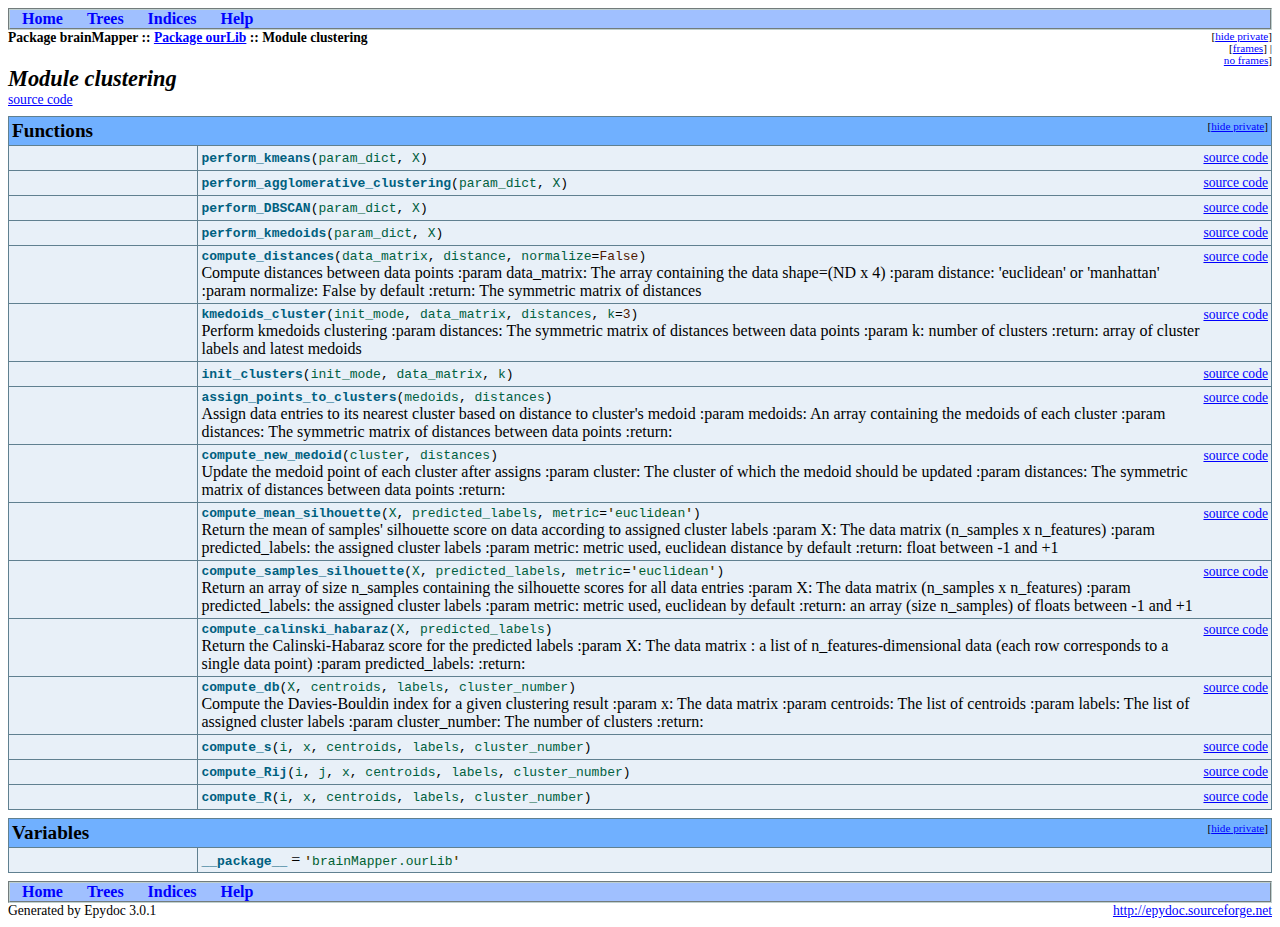
<file: doc/brainMapper.ourLib.clustering-module.html>
<?xml version="1.0" encoding="ascii"?>
<!DOCTYPE html PUBLIC "-//W3C//DTD XHTML 1.0 Transitional//EN"
          "DTD/xhtml1-transitional.dtd">
<html xmlns="http://www.w3.org/1999/xhtml" xml:lang="en" lang="en">
<head>
  <title>brainMapper.ourLib.clustering</title>
  <link rel="stylesheet" href="epydoc.css" type="text/css" />
  <script type="text/javascript" src="epydoc.js"></script>
</head>

<body bgcolor="white" text="black" link="blue" vlink="#204080"
      alink="#204080">
<!-- ==================== NAVIGATION BAR ==================== -->
<table class="navbar" border="0" width="100%" cellpadding="0"
       bgcolor="#a0c0ff" cellspacing="0">
  <tr valign="middle">
  <!-- Home link -->
      <th>&nbsp;&nbsp;&nbsp;<a
        href="brainMapper.ourLib-module.html">Home</a>&nbsp;&nbsp;&nbsp;</th>

  <!-- Tree link -->
      <th>&nbsp;&nbsp;&nbsp;<a
        href="module-tree.html">Trees</a>&nbsp;&nbsp;&nbsp;</th>

  <!-- Index link -->
      <th>&nbsp;&nbsp;&nbsp;<a
        href="identifier-index.html">Indices</a>&nbsp;&nbsp;&nbsp;</th>

  <!-- Help link -->
      <th>&nbsp;&nbsp;&nbsp;<a
        href="help.html">Help</a>&nbsp;&nbsp;&nbsp;</th>

      <th class="navbar" width="100%"></th>
  </tr>
</table>
<table width="100%" cellpadding="0" cellspacing="0">
  <tr valign="top">
    <td width="100%">
      <span class="breadcrumbs">
        Package&nbsp;brainMapper ::
        <a href="brainMapper.ourLib-module.html">Package&nbsp;ourLib</a> ::
        Module&nbsp;clustering
      </span>
    </td>
    <td>
      <table cellpadding="0" cellspacing="0">
        <!-- hide/show private -->
        <tr><td align="right"><span class="options">[<a href="javascript:void(0);" class="privatelink"
    onclick="toggle_private();">hide&nbsp;private</a>]</span></td></tr>
        <tr><td align="right"><span class="options"
            >[<a href="frames.html" target="_top">frames</a
            >]&nbsp;|&nbsp;<a href="brainMapper.ourLib.clustering-module.html"
            target="_top">no&nbsp;frames</a>]</span></td></tr>
      </table>
    </td>
  </tr>
</table>
<!-- ==================== MODULE DESCRIPTION ==================== -->
<h1 class="epydoc">Module clustering</h1><p class="nomargin-top"><span class="codelink"><a href="brainMapper.ourLib.clustering-pysrc.html">source&nbsp;code</a></span></p>
<!-- ==================== FUNCTIONS ==================== -->
<a name="section-Functions"></a>
<table class="summary" border="1" cellpadding="3"
       cellspacing="0" width="100%" bgcolor="white">
<tr bgcolor="#70b0f0" class="table-header">
  <td colspan="2" class="table-header">
    <table border="0" cellpadding="0" cellspacing="0" width="100%">
      <tr valign="top">
        <td align="left"><span class="table-header">Functions</span></td>
        <td align="right" valign="top"
         ><span class="options">[<a href="#section-Functions"
         class="privatelink" onclick="toggle_private();"
         >hide private</a>]</span></td>
      </tr>
    </table>
  </td>
</tr>
<tr>
    <td width="15%" align="right" valign="top" class="summary">
      <span class="summary-type">&nbsp;</span>
    </td><td class="summary">
      <table width="100%" cellpadding="0" cellspacing="0" border="0">
        <tr>
          <td><span class="summary-sig"><a name="perform_kmeans"></a><span class="summary-sig-name">perform_kmeans</span>(<span class="summary-sig-arg">param_dict</span>,
        <span class="summary-sig-arg">X</span>)</span></td>
          <td align="right" valign="top">
            <span class="codelink"><a href="brainMapper.ourLib.clustering-pysrc.html#perform_kmeans">source&nbsp;code</a></span>
            
          </td>
        </tr>
      </table>
      
    </td>
  </tr>
<tr>
    <td width="15%" align="right" valign="top" class="summary">
      <span class="summary-type">&nbsp;</span>
    </td><td class="summary">
      <table width="100%" cellpadding="0" cellspacing="0" border="0">
        <tr>
          <td><span class="summary-sig"><a name="perform_agglomerative_clustering"></a><span class="summary-sig-name">perform_agglomerative_clustering</span>(<span class="summary-sig-arg">param_dict</span>,
        <span class="summary-sig-arg">X</span>)</span></td>
          <td align="right" valign="top">
            <span class="codelink"><a href="brainMapper.ourLib.clustering-pysrc.html#perform_agglomerative_clustering">source&nbsp;code</a></span>
            
          </td>
        </tr>
      </table>
      
    </td>
  </tr>
<tr>
    <td width="15%" align="right" valign="top" class="summary">
      <span class="summary-type">&nbsp;</span>
    </td><td class="summary">
      <table width="100%" cellpadding="0" cellspacing="0" border="0">
        <tr>
          <td><span class="summary-sig"><a name="perform_DBSCAN"></a><span class="summary-sig-name">perform_DBSCAN</span>(<span class="summary-sig-arg">param_dict</span>,
        <span class="summary-sig-arg">X</span>)</span></td>
          <td align="right" valign="top">
            <span class="codelink"><a href="brainMapper.ourLib.clustering-pysrc.html#perform_DBSCAN">source&nbsp;code</a></span>
            
          </td>
        </tr>
      </table>
      
    </td>
  </tr>
<tr>
    <td width="15%" align="right" valign="top" class="summary">
      <span class="summary-type">&nbsp;</span>
    </td><td class="summary">
      <table width="100%" cellpadding="0" cellspacing="0" border="0">
        <tr>
          <td><span class="summary-sig"><a name="perform_kmedoids"></a><span class="summary-sig-name">perform_kmedoids</span>(<span class="summary-sig-arg">param_dict</span>,
        <span class="summary-sig-arg">X</span>)</span></td>
          <td align="right" valign="top">
            <span class="codelink"><a href="brainMapper.ourLib.clustering-pysrc.html#perform_kmedoids">source&nbsp;code</a></span>
            
          </td>
        </tr>
      </table>
      
    </td>
  </tr>
<tr>
    <td width="15%" align="right" valign="top" class="summary">
      <span class="summary-type">&nbsp;</span>
    </td><td class="summary">
      <table width="100%" cellpadding="0" cellspacing="0" border="0">
        <tr>
          <td><span class="summary-sig"><a name="compute_distances"></a><span class="summary-sig-name">compute_distances</span>(<span class="summary-sig-arg">data_matrix</span>,
        <span class="summary-sig-arg">distance</span>,
        <span class="summary-sig-arg">normalize</span>=<span class="summary-sig-default">False</span>)</span><br />
      Compute distances between data points :param data_matrix: The array 
      containing the data shape=(ND x 4) :param distance: 'euclidean' or 
      'manhattan' :param normalize: False by default :return: The symmetric
      matrix of distances</td>
          <td align="right" valign="top">
            <span class="codelink"><a href="brainMapper.ourLib.clustering-pysrc.html#compute_distances">source&nbsp;code</a></span>
            
          </td>
        </tr>
      </table>
      
    </td>
  </tr>
<tr>
    <td width="15%" align="right" valign="top" class="summary">
      <span class="summary-type">&nbsp;</span>
    </td><td class="summary">
      <table width="100%" cellpadding="0" cellspacing="0" border="0">
        <tr>
          <td><span class="summary-sig"><a name="kmedoids_cluster"></a><span class="summary-sig-name">kmedoids_cluster</span>(<span class="summary-sig-arg">init_mode</span>,
        <span class="summary-sig-arg">data_matrix</span>,
        <span class="summary-sig-arg">distances</span>,
        <span class="summary-sig-arg">k</span>=<span class="summary-sig-default">3</span>)</span><br />
      Perform kmedoids clustering :param distances: The symmetric matrix of
      distances between data points :param k: number of clusters :return: 
      array of cluster labels and latest medoids</td>
          <td align="right" valign="top">
            <span class="codelink"><a href="brainMapper.ourLib.clustering-pysrc.html#kmedoids_cluster">source&nbsp;code</a></span>
            
          </td>
        </tr>
      </table>
      
    </td>
  </tr>
<tr>
    <td width="15%" align="right" valign="top" class="summary">
      <span class="summary-type">&nbsp;</span>
    </td><td class="summary">
      <table width="100%" cellpadding="0" cellspacing="0" border="0">
        <tr>
          <td><span class="summary-sig"><a name="init_clusters"></a><span class="summary-sig-name">init_clusters</span>(<span class="summary-sig-arg">init_mode</span>,
        <span class="summary-sig-arg">data_matrix</span>,
        <span class="summary-sig-arg">k</span>)</span></td>
          <td align="right" valign="top">
            <span class="codelink"><a href="brainMapper.ourLib.clustering-pysrc.html#init_clusters">source&nbsp;code</a></span>
            
          </td>
        </tr>
      </table>
      
    </td>
  </tr>
<tr>
    <td width="15%" align="right" valign="top" class="summary">
      <span class="summary-type">&nbsp;</span>
    </td><td class="summary">
      <table width="100%" cellpadding="0" cellspacing="0" border="0">
        <tr>
          <td><span class="summary-sig"><a name="assign_points_to_clusters"></a><span class="summary-sig-name">assign_points_to_clusters</span>(<span class="summary-sig-arg">medoids</span>,
        <span class="summary-sig-arg">distances</span>)</span><br />
      Assign data entries to its nearest cluster based on distance to 
      cluster's medoid :param medoids: An array containing the medoids of 
      each cluster :param distances: The symmetric matrix of distances 
      between data points :return:</td>
          <td align="right" valign="top">
            <span class="codelink"><a href="brainMapper.ourLib.clustering-pysrc.html#assign_points_to_clusters">source&nbsp;code</a></span>
            
          </td>
        </tr>
      </table>
      
    </td>
  </tr>
<tr>
    <td width="15%" align="right" valign="top" class="summary">
      <span class="summary-type">&nbsp;</span>
    </td><td class="summary">
      <table width="100%" cellpadding="0" cellspacing="0" border="0">
        <tr>
          <td><span class="summary-sig"><a name="compute_new_medoid"></a><span class="summary-sig-name">compute_new_medoid</span>(<span class="summary-sig-arg">cluster</span>,
        <span class="summary-sig-arg">distances</span>)</span><br />
      Update the medoid point of each cluster after assigns :param cluster:
      The cluster of which the medoid should be updated :param distances: 
      The symmetric matrix of distances between data points :return:</td>
          <td align="right" valign="top">
            <span class="codelink"><a href="brainMapper.ourLib.clustering-pysrc.html#compute_new_medoid">source&nbsp;code</a></span>
            
          </td>
        </tr>
      </table>
      
    </td>
  </tr>
<tr>
    <td width="15%" align="right" valign="top" class="summary">
      <span class="summary-type">&nbsp;</span>
    </td><td class="summary">
      <table width="100%" cellpadding="0" cellspacing="0" border="0">
        <tr>
          <td><span class="summary-sig"><a name="compute_mean_silhouette"></a><span class="summary-sig-name">compute_mean_silhouette</span>(<span class="summary-sig-arg">X</span>,
        <span class="summary-sig-arg">predicted_labels</span>,
        <span class="summary-sig-arg">metric</span>=<span class="summary-sig-default"><code class="variable-quote">'</code><code class="variable-string">euclidean</code><code class="variable-quote">'</code></span>)</span><br />
      Return the mean of samples' silhouette score on data according to 
      assigned cluster labels :param X: The data matrix (n_samples x 
      n_features) :param predicted_labels: the assigned cluster labels 
      :param metric: metric used, euclidean distance by default :return: 
      float between -1 and +1</td>
          <td align="right" valign="top">
            <span class="codelink"><a href="brainMapper.ourLib.clustering-pysrc.html#compute_mean_silhouette">source&nbsp;code</a></span>
            
          </td>
        </tr>
      </table>
      
    </td>
  </tr>
<tr>
    <td width="15%" align="right" valign="top" class="summary">
      <span class="summary-type">&nbsp;</span>
    </td><td class="summary">
      <table width="100%" cellpadding="0" cellspacing="0" border="0">
        <tr>
          <td><span class="summary-sig"><a name="compute_samples_silhouette"></a><span class="summary-sig-name">compute_samples_silhouette</span>(<span class="summary-sig-arg">X</span>,
        <span class="summary-sig-arg">predicted_labels</span>,
        <span class="summary-sig-arg">metric</span>=<span class="summary-sig-default"><code class="variable-quote">'</code><code class="variable-string">euclidean</code><code class="variable-quote">'</code></span>)</span><br />
      Return an array of size n_samples containing the silhouette scores 
      for all data entries :param X: The data matrix (n_samples x 
      n_features) :param predicted_labels: the assigned cluster labels 
      :param metric: metric used, euclidean by default :return: an array 
      (size n_samples) of floats between -1 and +1</td>
          <td align="right" valign="top">
            <span class="codelink"><a href="brainMapper.ourLib.clustering-pysrc.html#compute_samples_silhouette">source&nbsp;code</a></span>
            
          </td>
        </tr>
      </table>
      
    </td>
  </tr>
<tr>
    <td width="15%" align="right" valign="top" class="summary">
      <span class="summary-type">&nbsp;</span>
    </td><td class="summary">
      <table width="100%" cellpadding="0" cellspacing="0" border="0">
        <tr>
          <td><span class="summary-sig"><a name="compute_calinski_habaraz"></a><span class="summary-sig-name">compute_calinski_habaraz</span>(<span class="summary-sig-arg">X</span>,
        <span class="summary-sig-arg">predicted_labels</span>)</span><br />
      Return the Calinski-Habaraz score for the predicted labels :param X: 
      The data matrix : a list of n_features-dimensional data (each row 
      corresponds to a single data point) :param predicted_labels: :return:</td>
          <td align="right" valign="top">
            <span class="codelink"><a href="brainMapper.ourLib.clustering-pysrc.html#compute_calinski_habaraz">source&nbsp;code</a></span>
            
          </td>
        </tr>
      </table>
      
    </td>
  </tr>
<tr>
    <td width="15%" align="right" valign="top" class="summary">
      <span class="summary-type">&nbsp;</span>
    </td><td class="summary">
      <table width="100%" cellpadding="0" cellspacing="0" border="0">
        <tr>
          <td><span class="summary-sig"><a name="compute_db"></a><span class="summary-sig-name">compute_db</span>(<span class="summary-sig-arg">X</span>,
        <span class="summary-sig-arg">centroids</span>,
        <span class="summary-sig-arg">labels</span>,
        <span class="summary-sig-arg">cluster_number</span>)</span><br />
      Compute the Davies-Bouldin index for a given clustering result :param
      x: The data matrix :param centroids: The list of centroids :param 
      labels: The list of assigned cluster labels :param cluster_number: 
      The number of clusters :return:</td>
          <td align="right" valign="top">
            <span class="codelink"><a href="brainMapper.ourLib.clustering-pysrc.html#compute_db">source&nbsp;code</a></span>
            
          </td>
        </tr>
      </table>
      
    </td>
  </tr>
<tr>
    <td width="15%" align="right" valign="top" class="summary">
      <span class="summary-type">&nbsp;</span>
    </td><td class="summary">
      <table width="100%" cellpadding="0" cellspacing="0" border="0">
        <tr>
          <td><span class="summary-sig"><a name="compute_s"></a><span class="summary-sig-name">compute_s</span>(<span class="summary-sig-arg">i</span>,
        <span class="summary-sig-arg">x</span>,
        <span class="summary-sig-arg">centroids</span>,
        <span class="summary-sig-arg">labels</span>,
        <span class="summary-sig-arg">cluster_number</span>)</span></td>
          <td align="right" valign="top">
            <span class="codelink"><a href="brainMapper.ourLib.clustering-pysrc.html#compute_s">source&nbsp;code</a></span>
            
          </td>
        </tr>
      </table>
      
    </td>
  </tr>
<tr>
    <td width="15%" align="right" valign="top" class="summary">
      <span class="summary-type">&nbsp;</span>
    </td><td class="summary">
      <table width="100%" cellpadding="0" cellspacing="0" border="0">
        <tr>
          <td><span class="summary-sig"><a name="compute_Rij"></a><span class="summary-sig-name">compute_Rij</span>(<span class="summary-sig-arg">i</span>,
        <span class="summary-sig-arg">j</span>,
        <span class="summary-sig-arg">x</span>,
        <span class="summary-sig-arg">centroids</span>,
        <span class="summary-sig-arg">labels</span>,
        <span class="summary-sig-arg">cluster_number</span>)</span></td>
          <td align="right" valign="top">
            <span class="codelink"><a href="brainMapper.ourLib.clustering-pysrc.html#compute_Rij">source&nbsp;code</a></span>
            
          </td>
        </tr>
      </table>
      
    </td>
  </tr>
<tr>
    <td width="15%" align="right" valign="top" class="summary">
      <span class="summary-type">&nbsp;</span>
    </td><td class="summary">
      <table width="100%" cellpadding="0" cellspacing="0" border="0">
        <tr>
          <td><span class="summary-sig"><a name="compute_R"></a><span class="summary-sig-name">compute_R</span>(<span class="summary-sig-arg">i</span>,
        <span class="summary-sig-arg">x</span>,
        <span class="summary-sig-arg">centroids</span>,
        <span class="summary-sig-arg">labels</span>,
        <span class="summary-sig-arg">cluster_number</span>)</span></td>
          <td align="right" valign="top">
            <span class="codelink"><a href="brainMapper.ourLib.clustering-pysrc.html#compute_R">source&nbsp;code</a></span>
            
          </td>
        </tr>
      </table>
      
    </td>
  </tr>
</table>
<!-- ==================== VARIABLES ==================== -->
<a name="section-Variables"></a>
<table class="summary" border="1" cellpadding="3"
       cellspacing="0" width="100%" bgcolor="white">
<tr bgcolor="#70b0f0" class="table-header">
  <td colspan="2" class="table-header">
    <table border="0" cellpadding="0" cellspacing="0" width="100%">
      <tr valign="top">
        <td align="left"><span class="table-header">Variables</span></td>
        <td align="right" valign="top"
         ><span class="options">[<a href="#section-Variables"
         class="privatelink" onclick="toggle_private();"
         >hide private</a>]</span></td>
      </tr>
    </table>
  </td>
</tr>
<tr>
    <td width="15%" align="right" valign="top" class="summary">
      <span class="summary-type">&nbsp;</span>
    </td><td class="summary">
        <a name="__package__"></a><span class="summary-name">__package__</span> = <code title="'brainMapper.ourLib'"><code class="variable-quote">'</code><code class="variable-string">brainMapper.ourLib</code><code class="variable-quote">'</code></code>
    </td>
  </tr>
</table>
<!-- ==================== NAVIGATION BAR ==================== -->
<table class="navbar" border="0" width="100%" cellpadding="0"
       bgcolor="#a0c0ff" cellspacing="0">
  <tr valign="middle">
  <!-- Home link -->
      <th>&nbsp;&nbsp;&nbsp;<a
        href="brainMapper.ourLib-module.html">Home</a>&nbsp;&nbsp;&nbsp;</th>

  <!-- Tree link -->
      <th>&nbsp;&nbsp;&nbsp;<a
        href="module-tree.html">Trees</a>&nbsp;&nbsp;&nbsp;</th>

  <!-- Index link -->
      <th>&nbsp;&nbsp;&nbsp;<a
        href="identifier-index.html">Indices</a>&nbsp;&nbsp;&nbsp;</th>

  <!-- Help link -->
      <th>&nbsp;&nbsp;&nbsp;<a
        href="help.html">Help</a>&nbsp;&nbsp;&nbsp;</th>

      <th class="navbar" width="100%"></th>
  </tr>
</table>
<table border="0" cellpadding="0" cellspacing="0" width="100%%">
  <tr>
    <td align="left" class="footer">
    Generated by Epydoc 3.0.1
    </td>
    <td align="right" class="footer">
      <a target="mainFrame" href="http://epydoc.sourceforge.net"
        >http://epydoc.sourceforge.net</a>
    </td>
  </tr>
</table>

<script type="text/javascript">
  <!--
  // Private objects are initially displayed (because if
  // javascript is turned off then we want them to be
  // visible); but by default, we want to hide them.  So hide
  // them unless we have a cookie that says to show them.
  checkCookie();
  // -->
</script>
</body>
</html>
</file>
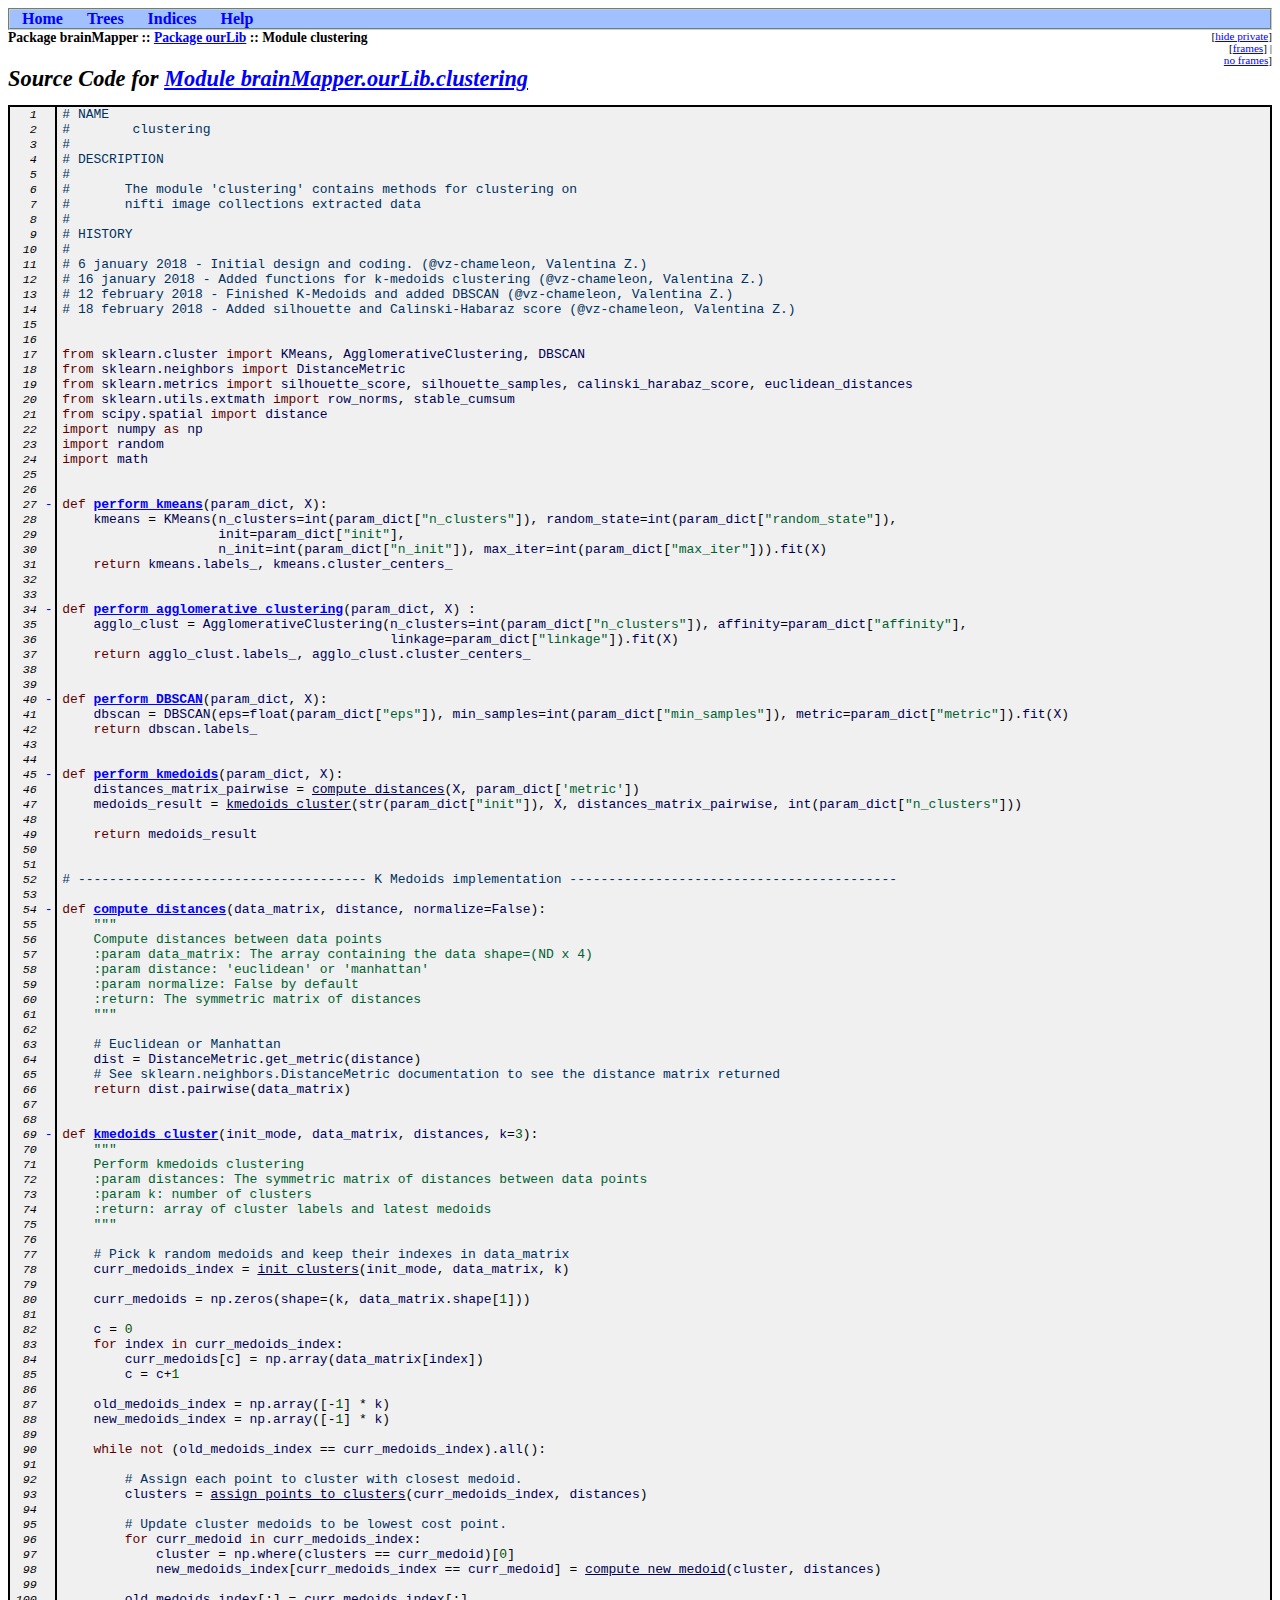
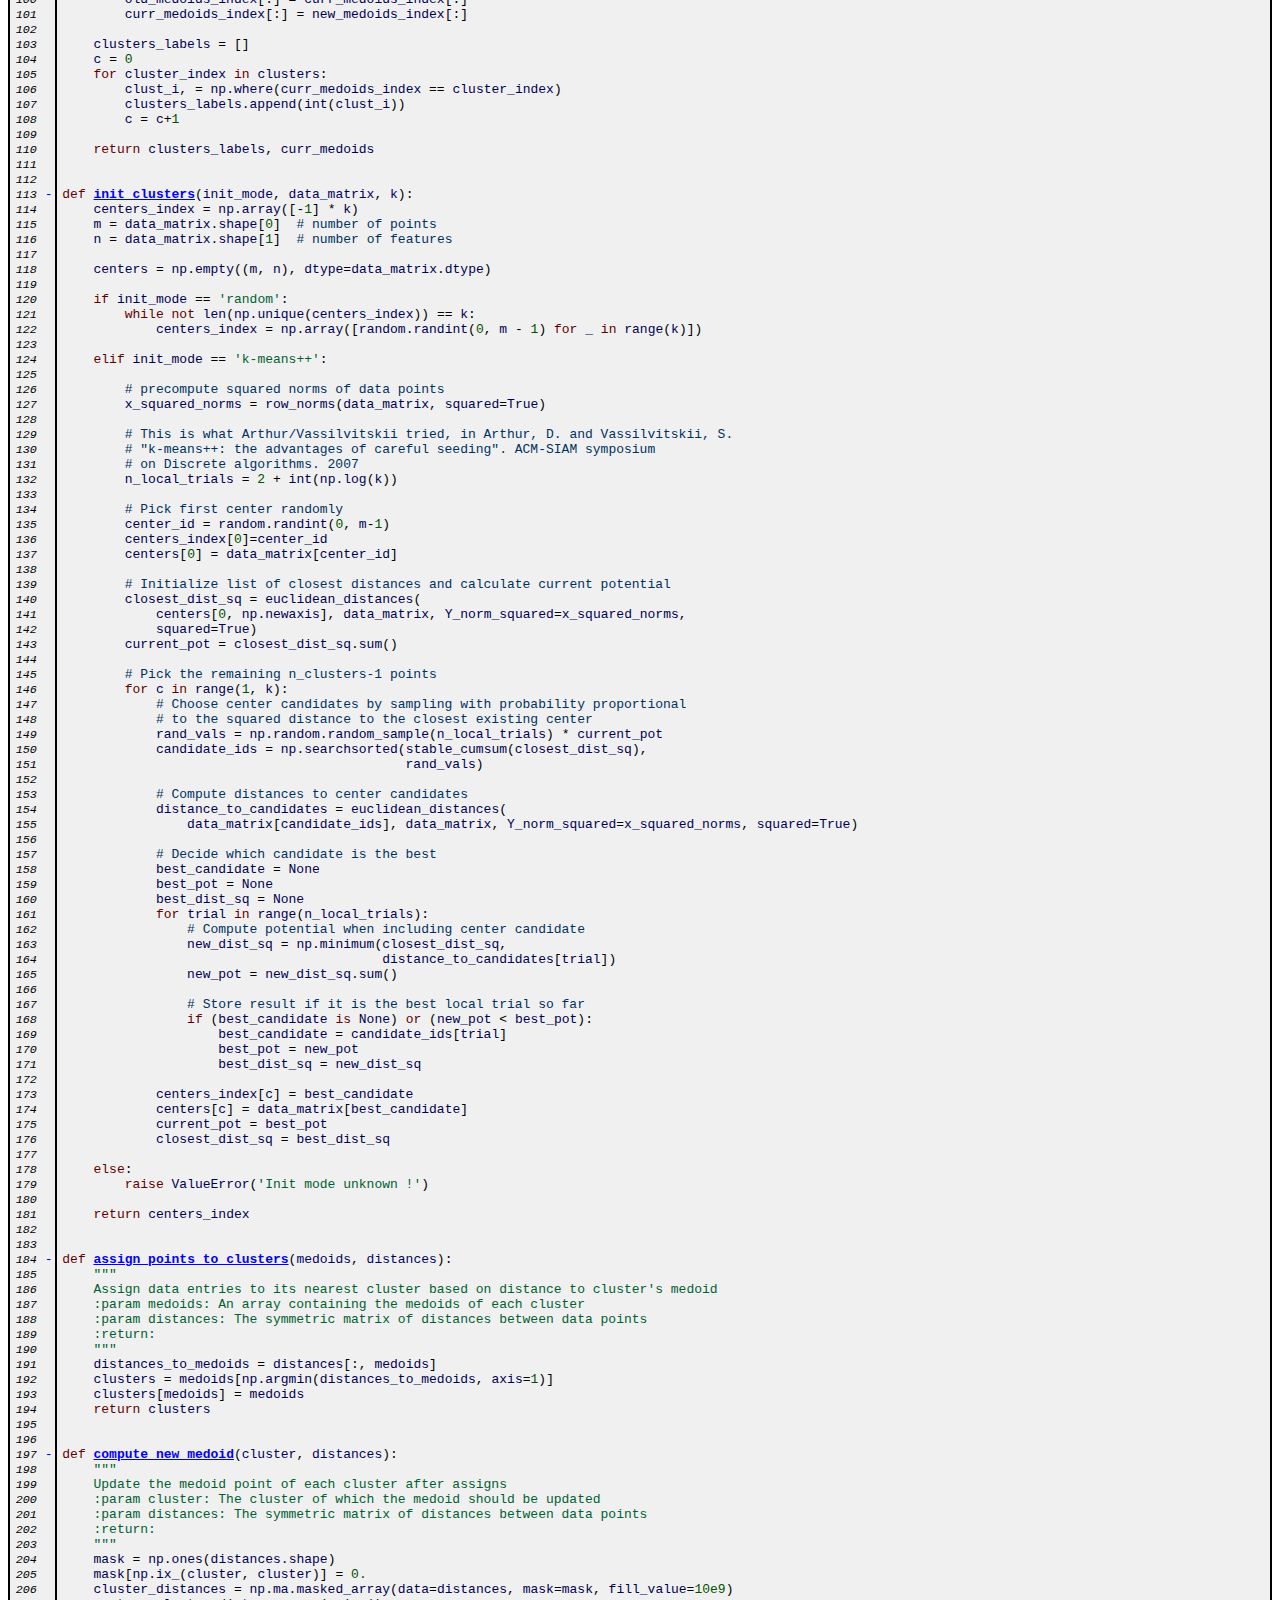
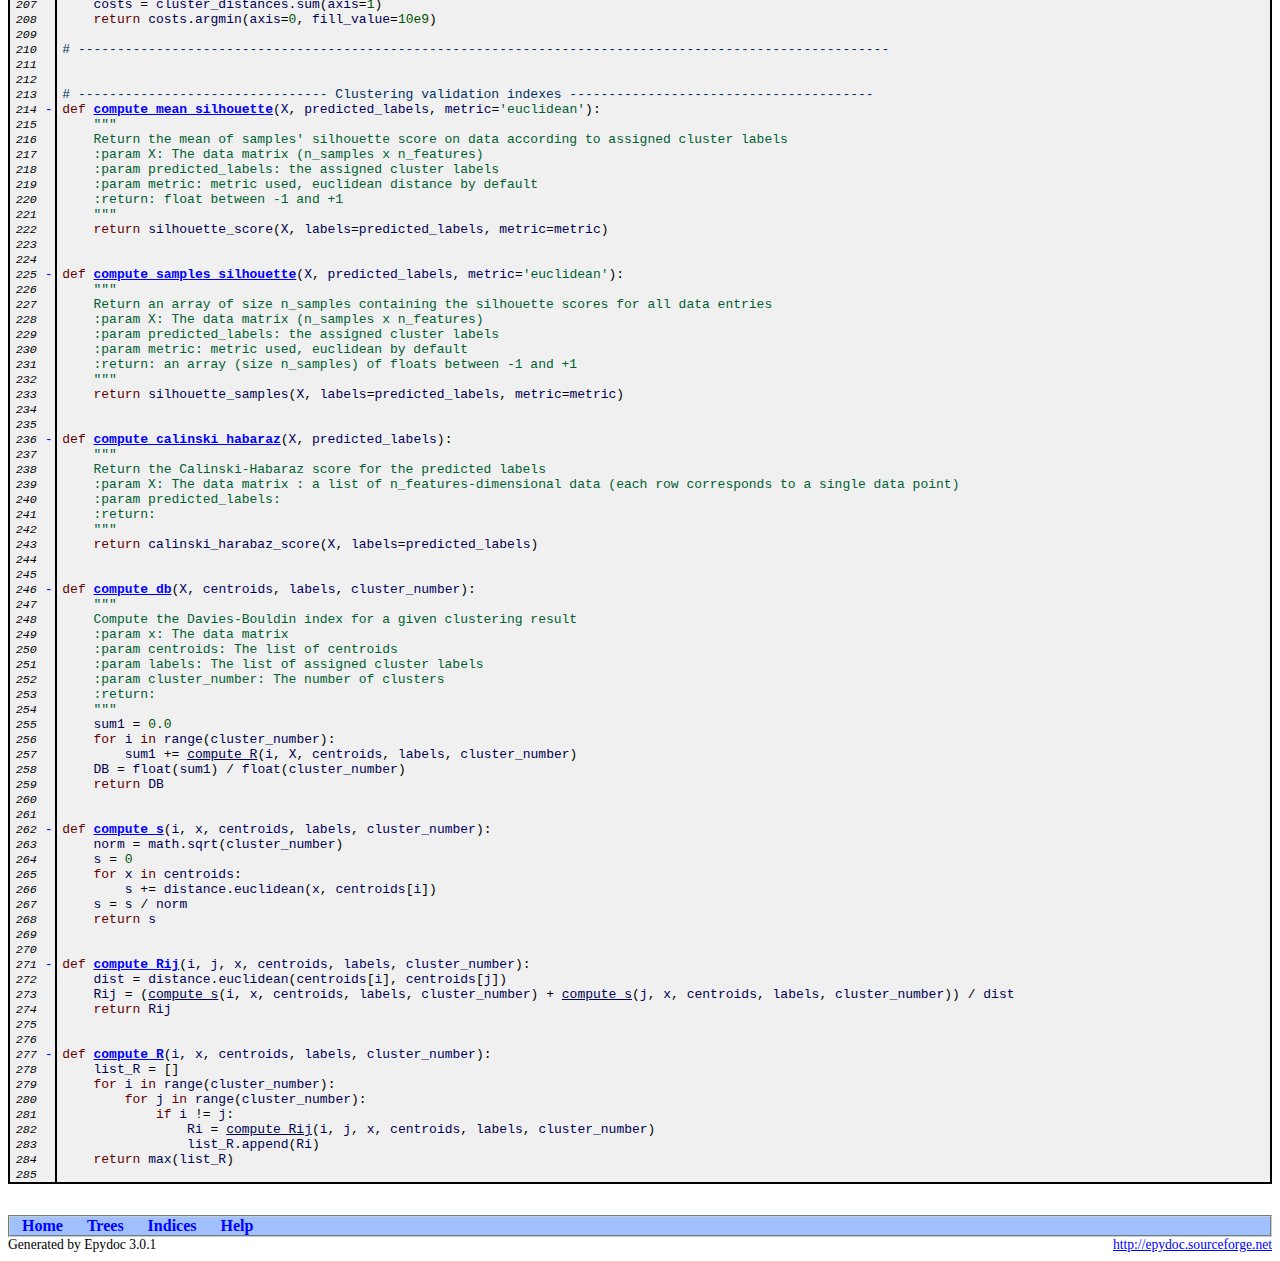
<file: doc/brainMapper.ourLib.clustering-pysrc.html>
<?xml version="1.0" encoding="ascii"?>
<!DOCTYPE html PUBLIC "-//W3C//DTD XHTML 1.0 Transitional//EN"
          "DTD/xhtml1-transitional.dtd">
<html xmlns="http://www.w3.org/1999/xhtml" xml:lang="en" lang="en">
<head>
  <title>brainMapper.ourLib.clustering</title>
  <link rel="stylesheet" href="epydoc.css" type="text/css" />
  <script type="text/javascript" src="epydoc.js"></script>
</head>

<body bgcolor="white" text="black" link="blue" vlink="#204080"
      alink="#204080">
<!-- ==================== NAVIGATION BAR ==================== -->
<table class="navbar" border="0" width="100%" cellpadding="0"
       bgcolor="#a0c0ff" cellspacing="0">
  <tr valign="middle">
  <!-- Home link -->
      <th>&nbsp;&nbsp;&nbsp;<a
        href="brainMapper.ourLib-module.html">Home</a>&nbsp;&nbsp;&nbsp;</th>

  <!-- Tree link -->
      <th>&nbsp;&nbsp;&nbsp;<a
        href="module-tree.html">Trees</a>&nbsp;&nbsp;&nbsp;</th>

  <!-- Index link -->
      <th>&nbsp;&nbsp;&nbsp;<a
        href="identifier-index.html">Indices</a>&nbsp;&nbsp;&nbsp;</th>

  <!-- Help link -->
      <th>&nbsp;&nbsp;&nbsp;<a
        href="help.html">Help</a>&nbsp;&nbsp;&nbsp;</th>

      <th class="navbar" width="100%"></th>
  </tr>
</table>
<table width="100%" cellpadding="0" cellspacing="0">
  <tr valign="top">
    <td width="100%">
      <span class="breadcrumbs">
        Package&nbsp;brainMapper ::
        <a href="brainMapper.ourLib-module.html">Package&nbsp;ourLib</a> ::
        Module&nbsp;clustering
      </span>
    </td>
    <td>
      <table cellpadding="0" cellspacing="0">
        <!-- hide/show private -->
        <tr><td align="right"><span class="options">[<a href="javascript:void(0);" class="privatelink"
    onclick="toggle_private();">hide&nbsp;private</a>]</span></td></tr>
        <tr><td align="right"><span class="options"
            >[<a href="frames.html" target="_top">frames</a
            >]&nbsp;|&nbsp;<a href="brainMapper.ourLib.clustering-pysrc.html"
            target="_top">no&nbsp;frames</a>]</span></td></tr>
      </table>
    </td>
  </tr>
</table>
<h1 class="epydoc">Source Code for <a href="brainMapper.ourLib.clustering-module.html">Module brainMapper.ourLib.clustering</a></h1>
<pre class="py-src">
<a name="L1"></a><tt class="py-lineno">  1</tt>  <tt class="py-line"><tt class="py-comment"># NAME</tt> </tt>
<a name="L2"></a><tt class="py-lineno">  2</tt>  <tt class="py-line"><tt class="py-comment">#        clustering</tt> </tt>
<a name="L3"></a><tt class="py-lineno">  3</tt>  <tt class="py-line"><tt class="py-comment">#</tt> </tt>
<a name="L4"></a><tt class="py-lineno">  4</tt>  <tt class="py-line"><tt class="py-comment"># DESCRIPTION</tt> </tt>
<a name="L5"></a><tt class="py-lineno">  5</tt>  <tt class="py-line"><tt class="py-comment">#</tt> </tt>
<a name="L6"></a><tt class="py-lineno">  6</tt>  <tt class="py-line"><tt class="py-comment">#       The module 'clustering' contains methods for clustering on</tt> </tt>
<a name="L7"></a><tt class="py-lineno">  7</tt>  <tt class="py-line"><tt class="py-comment">#       nifti image collections extracted data</tt> </tt>
<a name="L8"></a><tt class="py-lineno">  8</tt>  <tt class="py-line"><tt class="py-comment">#</tt> </tt>
<a name="L9"></a><tt class="py-lineno">  9</tt>  <tt class="py-line"><tt class="py-comment"># HISTORY</tt> </tt>
<a name="L10"></a><tt class="py-lineno"> 10</tt>  <tt class="py-line"><tt class="py-comment">#</tt> </tt>
<a name="L11"></a><tt class="py-lineno"> 11</tt>  <tt class="py-line"><tt class="py-comment"># 6 january 2018 - Initial design and coding. (@vz-chameleon, Valentina Z.)</tt> </tt>
<a name="L12"></a><tt class="py-lineno"> 12</tt>  <tt class="py-line"><tt class="py-comment"># 16 january 2018 - Added functions for k-medoids clustering (@vz-chameleon, Valentina Z.)</tt> </tt>
<a name="L13"></a><tt class="py-lineno"> 13</tt>  <tt class="py-line"><tt class="py-comment"># 12 february 2018 - Finished K-Medoids and added DBSCAN (@vz-chameleon, Valentina Z.)</tt> </tt>
<a name="L14"></a><tt class="py-lineno"> 14</tt>  <tt class="py-line"><tt class="py-comment"># 18 february 2018 - Added silhouette and Calinski-Habaraz score (@vz-chameleon, Valentina Z.)</tt> </tt>
<a name="L15"></a><tt class="py-lineno"> 15</tt>  <tt class="py-line"> </tt>
<a name="L16"></a><tt class="py-lineno"> 16</tt>  <tt class="py-line"> </tt>
<a name="L17"></a><tt class="py-lineno"> 17</tt>  <tt class="py-line"><tt class="py-keyword">from</tt> <tt class="py-name">sklearn</tt><tt class="py-op">.</tt><tt class="py-name">cluster</tt> <tt class="py-keyword">import</tt> <tt class="py-name">KMeans</tt><tt class="py-op">,</tt> <tt class="py-name">AgglomerativeClustering</tt><tt class="py-op">,</tt> <tt class="py-name">DBSCAN</tt> </tt>
<a name="L18"></a><tt class="py-lineno"> 18</tt>  <tt class="py-line"><tt class="py-keyword">from</tt> <tt class="py-name">sklearn</tt><tt class="py-op">.</tt><tt class="py-name">neighbors</tt> <tt class="py-keyword">import</tt> <tt class="py-name">DistanceMetric</tt> </tt>
<a name="L19"></a><tt class="py-lineno"> 19</tt>  <tt class="py-line"><tt class="py-keyword">from</tt> <tt class="py-name">sklearn</tt><tt class="py-op">.</tt><tt class="py-name">metrics</tt> <tt class="py-keyword">import</tt> <tt class="py-name">silhouette_score</tt><tt class="py-op">,</tt> <tt class="py-name">silhouette_samples</tt><tt class="py-op">,</tt> <tt class="py-name">calinski_harabaz_score</tt><tt class="py-op">,</tt> <tt class="py-name">euclidean_distances</tt> </tt>
<a name="L20"></a><tt class="py-lineno"> 20</tt>  <tt class="py-line"><tt class="py-keyword">from</tt> <tt class="py-name">sklearn</tt><tt class="py-op">.</tt><tt class="py-name">utils</tt><tt class="py-op">.</tt><tt class="py-name">extmath</tt> <tt class="py-keyword">import</tt> <tt class="py-name">row_norms</tt><tt class="py-op">,</tt> <tt class="py-name">stable_cumsum</tt> </tt>
<a name="L21"></a><tt class="py-lineno"> 21</tt>  <tt class="py-line"><tt class="py-keyword">from</tt> <tt class="py-name">scipy</tt><tt class="py-op">.</tt><tt class="py-name">spatial</tt> <tt class="py-keyword">import</tt> <tt class="py-name">distance</tt> </tt>
<a name="L22"></a><tt class="py-lineno"> 22</tt>  <tt class="py-line"><tt class="py-keyword">import</tt> <tt class="py-name">numpy</tt> <tt class="py-keyword">as</tt> <tt class="py-name">np</tt> </tt>
<a name="L23"></a><tt class="py-lineno"> 23</tt>  <tt class="py-line"><tt class="py-keyword">import</tt> <tt class="py-name">random</tt> </tt>
<a name="L24"></a><tt class="py-lineno"> 24</tt>  <tt class="py-line"><tt class="py-keyword">import</tt> <tt class="py-name">math</tt> </tt>
<a name="L25"></a><tt class="py-lineno"> 25</tt>  <tt class="py-line"> </tt>
<a name="L26"></a><tt class="py-lineno"> 26</tt>  <tt class="py-line"> </tt>
<a name="perform_kmeans"></a><div id="perform_kmeans-def"><a name="L27"></a><tt class="py-lineno"> 27</tt> <a class="py-toggle" href="#" id="perform_kmeans-toggle" onclick="return toggle('perform_kmeans');">-</a><tt class="py-line"><tt class="py-keyword">def</tt> <a class="py-def-name" href="brainMapper.ourLib.clustering-module.html#perform_kmeans">perform_kmeans</a><tt class="py-op">(</tt><tt class="py-param">param_dict</tt><tt class="py-op">,</tt> <tt class="py-param">X</tt><tt class="py-op">)</tt><tt class="py-op">:</tt> </tt>
</div><div id="perform_kmeans-collapsed" style="display:none;" pad="+++" indent="++++"></div><div id="perform_kmeans-expanded"><a name="L28"></a><tt class="py-lineno"> 28</tt>  <tt class="py-line">    <tt class="py-name">kmeans</tt> <tt class="py-op">=</tt> <tt class="py-name">KMeans</tt><tt class="py-op">(</tt><tt class="py-name">n_clusters</tt><tt class="py-op">=</tt><tt class="py-name">int</tt><tt class="py-op">(</tt><tt class="py-name">param_dict</tt><tt class="py-op">[</tt><tt class="py-string">"n_clusters"</tt><tt class="py-op">]</tt><tt class="py-op">)</tt><tt class="py-op">,</tt> <tt class="py-name">random_state</tt><tt class="py-op">=</tt><tt class="py-name">int</tt><tt class="py-op">(</tt><tt class="py-name">param_dict</tt><tt class="py-op">[</tt><tt class="py-string">"random_state"</tt><tt class="py-op">]</tt><tt class="py-op">)</tt><tt class="py-op">,</tt> </tt>
<a name="L29"></a><tt class="py-lineno"> 29</tt>  <tt class="py-line">                    <tt class="py-name">init</tt><tt class="py-op">=</tt><tt class="py-name">param_dict</tt><tt class="py-op">[</tt><tt class="py-string">"init"</tt><tt class="py-op">]</tt><tt class="py-op">,</tt> </tt>
<a name="L30"></a><tt class="py-lineno"> 30</tt>  <tt class="py-line">                    <tt class="py-name">n_init</tt><tt class="py-op">=</tt><tt class="py-name">int</tt><tt class="py-op">(</tt><tt class="py-name">param_dict</tt><tt class="py-op">[</tt><tt class="py-string">"n_init"</tt><tt class="py-op">]</tt><tt class="py-op">)</tt><tt class="py-op">,</tt> <tt class="py-name">max_iter</tt><tt class="py-op">=</tt><tt class="py-name">int</tt><tt class="py-op">(</tt><tt class="py-name">param_dict</tt><tt class="py-op">[</tt><tt class="py-string">"max_iter"</tt><tt class="py-op">]</tt><tt class="py-op">)</tt><tt class="py-op">)</tt><tt class="py-op">.</tt><tt class="py-name">fit</tt><tt class="py-op">(</tt><tt class="py-name">X</tt><tt class="py-op">)</tt> </tt>
<a name="L31"></a><tt class="py-lineno"> 31</tt>  <tt class="py-line">    <tt class="py-keyword">return</tt> <tt class="py-name">kmeans</tt><tt class="py-op">.</tt><tt class="py-name">labels_</tt><tt class="py-op">,</tt> <tt class="py-name">kmeans</tt><tt class="py-op">.</tt><tt class="py-name">cluster_centers_</tt> </tt>
</div><a name="L32"></a><tt class="py-lineno"> 32</tt>  <tt class="py-line"> </tt>
<a name="L33"></a><tt class="py-lineno"> 33</tt>  <tt class="py-line"> </tt>
<a name="perform_agglomerative_clustering"></a><div id="perform_agglomerative_clustering-def"><a name="L34"></a><tt class="py-lineno"> 34</tt> <a class="py-toggle" href="#" id="perform_agglomerative_clustering-toggle" onclick="return toggle('perform_agglomerative_clustering');">-</a><tt class="py-line"><tt class="py-keyword">def</tt> <a class="py-def-name" href="brainMapper.ourLib.clustering-module.html#perform_agglomerative_clustering">perform_agglomerative_clustering</a><tt class="py-op">(</tt><tt class="py-param">param_dict</tt><tt class="py-op">,</tt> <tt class="py-param">X</tt><tt class="py-op">)</tt> <tt class="py-op">:</tt> </tt>
</div><div id="perform_agglomerative_clustering-collapsed" style="display:none;" pad="+++" indent="++++"></div><div id="perform_agglomerative_clustering-expanded"><a name="L35"></a><tt class="py-lineno"> 35</tt>  <tt class="py-line">    <tt class="py-name">agglo_clust</tt> <tt class="py-op">=</tt> <tt class="py-name">AgglomerativeClustering</tt><tt class="py-op">(</tt><tt class="py-name">n_clusters</tt><tt class="py-op">=</tt><tt class="py-name">int</tt><tt class="py-op">(</tt><tt class="py-name">param_dict</tt><tt class="py-op">[</tt><tt class="py-string">"n_clusters"</tt><tt class="py-op">]</tt><tt class="py-op">)</tt><tt class="py-op">,</tt> <tt class="py-name">affinity</tt><tt class="py-op">=</tt><tt class="py-name">param_dict</tt><tt class="py-op">[</tt><tt class="py-string">"affinity"</tt><tt class="py-op">]</tt><tt class="py-op">,</tt> </tt>
<a name="L36"></a><tt class="py-lineno"> 36</tt>  <tt class="py-line">                                          <tt class="py-name">linkage</tt><tt class="py-op">=</tt><tt class="py-name">param_dict</tt><tt class="py-op">[</tt><tt class="py-string">"linkage"</tt><tt class="py-op">]</tt><tt class="py-op">)</tt><tt class="py-op">.</tt><tt class="py-name">fit</tt><tt class="py-op">(</tt><tt class="py-name">X</tt><tt class="py-op">)</tt> </tt>
<a name="L37"></a><tt class="py-lineno"> 37</tt>  <tt class="py-line">    <tt class="py-keyword">return</tt> <tt class="py-name">agglo_clust</tt><tt class="py-op">.</tt><tt class="py-name">labels_</tt><tt class="py-op">,</tt> <tt class="py-name">agglo_clust</tt><tt class="py-op">.</tt><tt class="py-name">cluster_centers_</tt> </tt>
</div><a name="L38"></a><tt class="py-lineno"> 38</tt>  <tt class="py-line"> </tt>
<a name="L39"></a><tt class="py-lineno"> 39</tt>  <tt class="py-line"> </tt>
<a name="perform_DBSCAN"></a><div id="perform_DBSCAN-def"><a name="L40"></a><tt class="py-lineno"> 40</tt> <a class="py-toggle" href="#" id="perform_DBSCAN-toggle" onclick="return toggle('perform_DBSCAN');">-</a><tt class="py-line"><tt class="py-keyword">def</tt> <a class="py-def-name" href="brainMapper.ourLib.clustering-module.html#perform_DBSCAN">perform_DBSCAN</a><tt class="py-op">(</tt><tt class="py-param">param_dict</tt><tt class="py-op">,</tt> <tt class="py-param">X</tt><tt class="py-op">)</tt><tt class="py-op">:</tt> </tt>
</div><div id="perform_DBSCAN-collapsed" style="display:none;" pad="+++" indent="++++"></div><div id="perform_DBSCAN-expanded"><a name="L41"></a><tt class="py-lineno"> 41</tt>  <tt class="py-line">    <tt class="py-name">dbscan</tt> <tt class="py-op">=</tt> <tt class="py-name">DBSCAN</tt><tt class="py-op">(</tt><tt class="py-name">eps</tt><tt class="py-op">=</tt><tt class="py-name">float</tt><tt class="py-op">(</tt><tt class="py-name">param_dict</tt><tt class="py-op">[</tt><tt class="py-string">"eps"</tt><tt class="py-op">]</tt><tt class="py-op">)</tt><tt class="py-op">,</tt> <tt class="py-name">min_samples</tt><tt class="py-op">=</tt><tt class="py-name">int</tt><tt class="py-op">(</tt><tt class="py-name">param_dict</tt><tt class="py-op">[</tt><tt class="py-string">"min_samples"</tt><tt class="py-op">]</tt><tt class="py-op">)</tt><tt class="py-op">,</tt> <tt class="py-name">metric</tt><tt class="py-op">=</tt><tt class="py-name">param_dict</tt><tt class="py-op">[</tt><tt class="py-string">"metric"</tt><tt class="py-op">]</tt><tt class="py-op">)</tt><tt class="py-op">.</tt><tt class="py-name">fit</tt><tt class="py-op">(</tt><tt class="py-name">X</tt><tt class="py-op">)</tt> </tt>
<a name="L42"></a><tt class="py-lineno"> 42</tt>  <tt class="py-line">    <tt class="py-keyword">return</tt> <tt class="py-name">dbscan</tt><tt class="py-op">.</tt><tt class="py-name">labels_</tt> </tt>
</div><a name="L43"></a><tt class="py-lineno"> 43</tt>  <tt class="py-line"> </tt>
<a name="L44"></a><tt class="py-lineno"> 44</tt>  <tt class="py-line"> </tt>
<a name="perform_kmedoids"></a><div id="perform_kmedoids-def"><a name="L45"></a><tt class="py-lineno"> 45</tt> <a class="py-toggle" href="#" id="perform_kmedoids-toggle" onclick="return toggle('perform_kmedoids');">-</a><tt class="py-line"><tt class="py-keyword">def</tt> <a class="py-def-name" href="brainMapper.ourLib.clustering-module.html#perform_kmedoids">perform_kmedoids</a><tt class="py-op">(</tt><tt class="py-param">param_dict</tt><tt class="py-op">,</tt> <tt class="py-param">X</tt><tt class="py-op">)</tt><tt class="py-op">:</tt> </tt>
</div><div id="perform_kmedoids-collapsed" style="display:none;" pad="+++" indent="++++"></div><div id="perform_kmedoids-expanded"><a name="L46"></a><tt class="py-lineno"> 46</tt>  <tt class="py-line">    <tt class="py-name">distances_matrix_pairwise</tt> <tt class="py-op">=</tt> <tt id="link-0" class="py-name" targets="Function brainMapper.ourLib.clustering.compute_distances()=brainMapper.ourLib.clustering-module.html#compute_distances"><a title="brainMapper.ourLib.clustering.compute_distances" class="py-name" href="#" onclick="return doclink('link-0', 'compute_distances', 'link-0');">compute_distances</a></tt><tt class="py-op">(</tt><tt class="py-name">X</tt><tt class="py-op">,</tt> <tt class="py-name">param_dict</tt><tt class="py-op">[</tt><tt class="py-string">'metric'</tt><tt class="py-op">]</tt><tt class="py-op">)</tt> </tt>
<a name="L47"></a><tt class="py-lineno"> 47</tt>  <tt class="py-line">    <tt class="py-name">medoids_result</tt> <tt class="py-op">=</tt> <tt id="link-1" class="py-name" targets="Function brainMapper.ourLib.clustering.kmedoids_cluster()=brainMapper.ourLib.clustering-module.html#kmedoids_cluster"><a title="brainMapper.ourLib.clustering.kmedoids_cluster" class="py-name" href="#" onclick="return doclink('link-1', 'kmedoids_cluster', 'link-1');">kmedoids_cluster</a></tt><tt class="py-op">(</tt><tt class="py-name">str</tt><tt class="py-op">(</tt><tt class="py-name">param_dict</tt><tt class="py-op">[</tt><tt class="py-string">"init"</tt><tt class="py-op">]</tt><tt class="py-op">)</tt><tt class="py-op">,</tt> <tt class="py-name">X</tt><tt class="py-op">,</tt> <tt class="py-name">distances_matrix_pairwise</tt><tt class="py-op">,</tt> <tt class="py-name">int</tt><tt class="py-op">(</tt><tt class="py-name">param_dict</tt><tt class="py-op">[</tt><tt class="py-string">"n_clusters"</tt><tt class="py-op">]</tt><tt class="py-op">)</tt><tt class="py-op">)</tt> </tt>
<a name="L48"></a><tt class="py-lineno"> 48</tt>  <tt class="py-line"> </tt>
<a name="L49"></a><tt class="py-lineno"> 49</tt>  <tt class="py-line">    <tt class="py-keyword">return</tt> <tt class="py-name">medoids_result</tt> </tt>
</div><a name="L50"></a><tt class="py-lineno"> 50</tt>  <tt class="py-line"> </tt>
<a name="L51"></a><tt class="py-lineno"> 51</tt>  <tt class="py-line"> </tt>
<a name="L52"></a><tt class="py-lineno"> 52</tt>  <tt class="py-line"><tt class="py-comment"># ------------------------------------- K Medoids implementation ------------------------------------------</tt> </tt>
<a name="L53"></a><tt class="py-lineno"> 53</tt>  <tt class="py-line"> </tt>
<a name="compute_distances"></a><div id="compute_distances-def"><a name="L54"></a><tt class="py-lineno"> 54</tt> <a class="py-toggle" href="#" id="compute_distances-toggle" onclick="return toggle('compute_distances');">-</a><tt class="py-line"><tt class="py-keyword">def</tt> <a class="py-def-name" href="brainMapper.ourLib.clustering-module.html#compute_distances">compute_distances</a><tt class="py-op">(</tt><tt class="py-param">data_matrix</tt><tt class="py-op">,</tt> <tt class="py-param">distance</tt><tt class="py-op">,</tt> <tt class="py-param">normalize</tt><tt class="py-op">=</tt><tt class="py-name">False</tt><tt class="py-op">)</tt><tt class="py-op">:</tt> </tt>
</div><div id="compute_distances-collapsed" style="display:none;" pad="+++" indent="++++"></div><div id="compute_distances-expanded"><a name="L55"></a><tt class="py-lineno"> 55</tt>  <tt class="py-line">    <tt class="py-docstring">"""</tt> </tt>
<a name="L56"></a><tt class="py-lineno"> 56</tt>  <tt class="py-line"><tt class="py-docstring">    Compute distances between data points</tt> </tt>
<a name="L57"></a><tt class="py-lineno"> 57</tt>  <tt class="py-line"><tt class="py-docstring">    :param data_matrix: The array containing the data shape=(ND x 4)</tt> </tt>
<a name="L58"></a><tt class="py-lineno"> 58</tt>  <tt class="py-line"><tt class="py-docstring">    :param distance: 'euclidean' or 'manhattan'</tt> </tt>
<a name="L59"></a><tt class="py-lineno"> 59</tt>  <tt class="py-line"><tt class="py-docstring">    :param normalize: False by default</tt> </tt>
<a name="L60"></a><tt class="py-lineno"> 60</tt>  <tt class="py-line"><tt class="py-docstring">    :return: The symmetric matrix of distances</tt> </tt>
<a name="L61"></a><tt class="py-lineno"> 61</tt>  <tt class="py-line"><tt class="py-docstring">    """</tt> </tt>
<a name="L62"></a><tt class="py-lineno"> 62</tt>  <tt class="py-line"> </tt>
<a name="L63"></a><tt class="py-lineno"> 63</tt>  <tt class="py-line">    <tt class="py-comment"># Euclidean or Manhattan</tt> </tt>
<a name="L64"></a><tt class="py-lineno"> 64</tt>  <tt class="py-line">    <tt class="py-name">dist</tt> <tt class="py-op">=</tt> <tt class="py-name">DistanceMetric</tt><tt class="py-op">.</tt><tt class="py-name">get_metric</tt><tt class="py-op">(</tt><tt class="py-name">distance</tt><tt class="py-op">)</tt> </tt>
<a name="L65"></a><tt class="py-lineno"> 65</tt>  <tt class="py-line">    <tt class="py-comment"># See sklearn.neighbors.DistanceMetric documentation to see the distance matrix returned</tt> </tt>
<a name="L66"></a><tt class="py-lineno"> 66</tt>  <tt class="py-line">    <tt class="py-keyword">return</tt> <tt class="py-name">dist</tt><tt class="py-op">.</tt><tt class="py-name">pairwise</tt><tt class="py-op">(</tt><tt class="py-name">data_matrix</tt><tt class="py-op">)</tt> </tt>
</div><a name="L67"></a><tt class="py-lineno"> 67</tt>  <tt class="py-line"> </tt>
<a name="L68"></a><tt class="py-lineno"> 68</tt>  <tt class="py-line"> </tt>
<a name="kmedoids_cluster"></a><div id="kmedoids_cluster-def"><a name="L69"></a><tt class="py-lineno"> 69</tt> <a class="py-toggle" href="#" id="kmedoids_cluster-toggle" onclick="return toggle('kmedoids_cluster');">-</a><tt class="py-line"><tt class="py-keyword">def</tt> <a class="py-def-name" href="brainMapper.ourLib.clustering-module.html#kmedoids_cluster">kmedoids_cluster</a><tt class="py-op">(</tt><tt class="py-param">init_mode</tt><tt class="py-op">,</tt> <tt class="py-param">data_matrix</tt><tt class="py-op">,</tt> <tt class="py-param">distances</tt><tt class="py-op">,</tt> <tt class="py-param">k</tt><tt class="py-op">=</tt><tt class="py-number">3</tt><tt class="py-op">)</tt><tt class="py-op">:</tt> </tt>
</div><div id="kmedoids_cluster-collapsed" style="display:none;" pad="+++" indent="++++"></div><div id="kmedoids_cluster-expanded"><a name="L70"></a><tt class="py-lineno"> 70</tt>  <tt class="py-line">    <tt class="py-docstring">"""</tt> </tt>
<a name="L71"></a><tt class="py-lineno"> 71</tt>  <tt class="py-line"><tt class="py-docstring">    Perform kmedoids clustering</tt> </tt>
<a name="L72"></a><tt class="py-lineno"> 72</tt>  <tt class="py-line"><tt class="py-docstring">    :param distances: The symmetric matrix of distances between data points</tt> </tt>
<a name="L73"></a><tt class="py-lineno"> 73</tt>  <tt class="py-line"><tt class="py-docstring">    :param k: number of clusters</tt> </tt>
<a name="L74"></a><tt class="py-lineno"> 74</tt>  <tt class="py-line"><tt class="py-docstring">    :return: array of cluster labels and latest medoids</tt> </tt>
<a name="L75"></a><tt class="py-lineno"> 75</tt>  <tt class="py-line"><tt class="py-docstring">    """</tt> </tt>
<a name="L76"></a><tt class="py-lineno"> 76</tt>  <tt class="py-line"> </tt>
<a name="L77"></a><tt class="py-lineno"> 77</tt>  <tt class="py-line">    <tt class="py-comment"># Pick k random medoids and keep their indexes in data_matrix</tt> </tt>
<a name="L78"></a><tt class="py-lineno"> 78</tt>  <tt class="py-line">    <tt class="py-name">curr_medoids_index</tt> <tt class="py-op">=</tt> <tt id="link-2" class="py-name" targets="Function brainMapper.ourLib.clustering.init_clusters()=brainMapper.ourLib.clustering-module.html#init_clusters"><a title="brainMapper.ourLib.clustering.init_clusters" class="py-name" href="#" onclick="return doclink('link-2', 'init_clusters', 'link-2');">init_clusters</a></tt><tt class="py-op">(</tt><tt class="py-name">init_mode</tt><tt class="py-op">,</tt> <tt class="py-name">data_matrix</tt><tt class="py-op">,</tt> <tt class="py-name">k</tt><tt class="py-op">)</tt> </tt>
<a name="L79"></a><tt class="py-lineno"> 79</tt>  <tt class="py-line"> </tt>
<a name="L80"></a><tt class="py-lineno"> 80</tt>  <tt class="py-line">    <tt class="py-name">curr_medoids</tt> <tt class="py-op">=</tt> <tt class="py-name">np</tt><tt class="py-op">.</tt><tt class="py-name">zeros</tt><tt class="py-op">(</tt><tt class="py-name">shape</tt><tt class="py-op">=</tt><tt class="py-op">(</tt><tt class="py-name">k</tt><tt class="py-op">,</tt> <tt class="py-name">data_matrix</tt><tt class="py-op">.</tt><tt class="py-name">shape</tt><tt class="py-op">[</tt><tt class="py-number">1</tt><tt class="py-op">]</tt><tt class="py-op">)</tt><tt class="py-op">)</tt> </tt>
<a name="L81"></a><tt class="py-lineno"> 81</tt>  <tt class="py-line"> </tt>
<a name="L82"></a><tt class="py-lineno"> 82</tt>  <tt class="py-line">    <tt class="py-name">c</tt> <tt class="py-op">=</tt> <tt class="py-number">0</tt> </tt>
<a name="L83"></a><tt class="py-lineno"> 83</tt>  <tt class="py-line">    <tt class="py-keyword">for</tt> <tt class="py-name">index</tt> <tt class="py-keyword">in</tt> <tt class="py-name">curr_medoids_index</tt><tt class="py-op">:</tt> </tt>
<a name="L84"></a><tt class="py-lineno"> 84</tt>  <tt class="py-line">        <tt class="py-name">curr_medoids</tt><tt class="py-op">[</tt><tt class="py-name">c</tt><tt class="py-op">]</tt> <tt class="py-op">=</tt> <tt class="py-name">np</tt><tt class="py-op">.</tt><tt class="py-name">array</tt><tt class="py-op">(</tt><tt class="py-name">data_matrix</tt><tt class="py-op">[</tt><tt class="py-name">index</tt><tt class="py-op">]</tt><tt class="py-op">)</tt> </tt>
<a name="L85"></a><tt class="py-lineno"> 85</tt>  <tt class="py-line">        <tt class="py-name">c</tt> <tt class="py-op">=</tt> <tt class="py-name">c</tt><tt class="py-op">+</tt><tt class="py-number">1</tt> </tt>
<a name="L86"></a><tt class="py-lineno"> 86</tt>  <tt class="py-line"> </tt>
<a name="L87"></a><tt class="py-lineno"> 87</tt>  <tt class="py-line">    <tt class="py-name">old_medoids_index</tt> <tt class="py-op">=</tt> <tt class="py-name">np</tt><tt class="py-op">.</tt><tt class="py-name">array</tt><tt class="py-op">(</tt><tt class="py-op">[</tt><tt class="py-op">-</tt><tt class="py-number">1</tt><tt class="py-op">]</tt> <tt class="py-op">*</tt> <tt class="py-name">k</tt><tt class="py-op">)</tt> </tt>
<a name="L88"></a><tt class="py-lineno"> 88</tt>  <tt class="py-line">    <tt class="py-name">new_medoids_index</tt> <tt class="py-op">=</tt> <tt class="py-name">np</tt><tt class="py-op">.</tt><tt class="py-name">array</tt><tt class="py-op">(</tt><tt class="py-op">[</tt><tt class="py-op">-</tt><tt class="py-number">1</tt><tt class="py-op">]</tt> <tt class="py-op">*</tt> <tt class="py-name">k</tt><tt class="py-op">)</tt> </tt>
<a name="L89"></a><tt class="py-lineno"> 89</tt>  <tt class="py-line"> </tt>
<a name="L90"></a><tt class="py-lineno"> 90</tt>  <tt class="py-line">    <tt class="py-keyword">while</tt> <tt class="py-keyword">not</tt> <tt class="py-op">(</tt><tt class="py-name">old_medoids_index</tt> <tt class="py-op">==</tt> <tt class="py-name">curr_medoids_index</tt><tt class="py-op">)</tt><tt class="py-op">.</tt><tt class="py-name">all</tt><tt class="py-op">(</tt><tt class="py-op">)</tt><tt class="py-op">:</tt> </tt>
<a name="L91"></a><tt class="py-lineno"> 91</tt>  <tt class="py-line"> </tt>
<a name="L92"></a><tt class="py-lineno"> 92</tt>  <tt class="py-line">        <tt class="py-comment"># Assign each point to cluster with closest medoid.</tt> </tt>
<a name="L93"></a><tt class="py-lineno"> 93</tt>  <tt class="py-line">        <tt class="py-name">clusters</tt> <tt class="py-op">=</tt> <tt id="link-3" class="py-name" targets="Function brainMapper.ourLib.clustering.assign_points_to_clusters()=brainMapper.ourLib.clustering-module.html#assign_points_to_clusters"><a title="brainMapper.ourLib.clustering.assign_points_to_clusters" class="py-name" href="#" onclick="return doclink('link-3', 'assign_points_to_clusters', 'link-3');">assign_points_to_clusters</a></tt><tt class="py-op">(</tt><tt class="py-name">curr_medoids_index</tt><tt class="py-op">,</tt> <tt class="py-name">distances</tt><tt class="py-op">)</tt> </tt>
<a name="L94"></a><tt class="py-lineno"> 94</tt>  <tt class="py-line"> </tt>
<a name="L95"></a><tt class="py-lineno"> 95</tt>  <tt class="py-line">        <tt class="py-comment"># Update cluster medoids to be lowest cost point.</tt> </tt>
<a name="L96"></a><tt class="py-lineno"> 96</tt>  <tt class="py-line">        <tt class="py-keyword">for</tt> <tt class="py-name">curr_medoid</tt> <tt class="py-keyword">in</tt> <tt class="py-name">curr_medoids_index</tt><tt class="py-op">:</tt> </tt>
<a name="L97"></a><tt class="py-lineno"> 97</tt>  <tt class="py-line">            <tt class="py-name">cluster</tt> <tt class="py-op">=</tt> <tt class="py-name">np</tt><tt class="py-op">.</tt><tt class="py-name">where</tt><tt class="py-op">(</tt><tt class="py-name">clusters</tt> <tt class="py-op">==</tt> <tt class="py-name">curr_medoid</tt><tt class="py-op">)</tt><tt class="py-op">[</tt><tt class="py-number">0</tt><tt class="py-op">]</tt> </tt>
<a name="L98"></a><tt class="py-lineno"> 98</tt>  <tt class="py-line">            <tt class="py-name">new_medoids_index</tt><tt class="py-op">[</tt><tt class="py-name">curr_medoids_index</tt> <tt class="py-op">==</tt> <tt class="py-name">curr_medoid</tt><tt class="py-op">]</tt> <tt class="py-op">=</tt> <tt id="link-4" class="py-name" targets="Function brainMapper.ourLib.clustering.compute_new_medoid()=brainMapper.ourLib.clustering-module.html#compute_new_medoid"><a title="brainMapper.ourLib.clustering.compute_new_medoid" class="py-name" href="#" onclick="return doclink('link-4', 'compute_new_medoid', 'link-4');">compute_new_medoid</a></tt><tt class="py-op">(</tt><tt class="py-name">cluster</tt><tt class="py-op">,</tt> <tt class="py-name">distances</tt><tt class="py-op">)</tt> </tt>
<a name="L99"></a><tt class="py-lineno"> 99</tt>  <tt class="py-line"> </tt>
<a name="L100"></a><tt class="py-lineno">100</tt>  <tt class="py-line">        <tt class="py-name">old_medoids_index</tt><tt class="py-op">[</tt><tt class="py-op">:</tt><tt class="py-op">]</tt> <tt class="py-op">=</tt> <tt class="py-name">curr_medoids_index</tt><tt class="py-op">[</tt><tt class="py-op">:</tt><tt class="py-op">]</tt> </tt>
<a name="L101"></a><tt class="py-lineno">101</tt>  <tt class="py-line">        <tt class="py-name">curr_medoids_index</tt><tt class="py-op">[</tt><tt class="py-op">:</tt><tt class="py-op">]</tt> <tt class="py-op">=</tt> <tt class="py-name">new_medoids_index</tt><tt class="py-op">[</tt><tt class="py-op">:</tt><tt class="py-op">]</tt> </tt>
<a name="L102"></a><tt class="py-lineno">102</tt>  <tt class="py-line"> </tt>
<a name="L103"></a><tt class="py-lineno">103</tt>  <tt class="py-line">    <tt class="py-name">clusters_labels</tt> <tt class="py-op">=</tt> <tt class="py-op">[</tt><tt class="py-op">]</tt> </tt>
<a name="L104"></a><tt class="py-lineno">104</tt>  <tt class="py-line">    <tt class="py-name">c</tt> <tt class="py-op">=</tt> <tt class="py-number">0</tt> </tt>
<a name="L105"></a><tt class="py-lineno">105</tt>  <tt class="py-line">    <tt class="py-keyword">for</tt> <tt class="py-name">cluster_index</tt> <tt class="py-keyword">in</tt> <tt class="py-name">clusters</tt><tt class="py-op">:</tt> </tt>
<a name="L106"></a><tt class="py-lineno">106</tt>  <tt class="py-line">        <tt class="py-name">clust_i</tt><tt class="py-op">,</tt> <tt class="py-op">=</tt> <tt class="py-name">np</tt><tt class="py-op">.</tt><tt class="py-name">where</tt><tt class="py-op">(</tt><tt class="py-name">curr_medoids_index</tt> <tt class="py-op">==</tt> <tt class="py-name">cluster_index</tt><tt class="py-op">)</tt> </tt>
<a name="L107"></a><tt class="py-lineno">107</tt>  <tt class="py-line">        <tt class="py-name">clusters_labels</tt><tt class="py-op">.</tt><tt class="py-name">append</tt><tt class="py-op">(</tt><tt class="py-name">int</tt><tt class="py-op">(</tt><tt class="py-name">clust_i</tt><tt class="py-op">)</tt><tt class="py-op">)</tt> </tt>
<a name="L108"></a><tt class="py-lineno">108</tt>  <tt class="py-line">        <tt class="py-name">c</tt> <tt class="py-op">=</tt> <tt class="py-name">c</tt><tt class="py-op">+</tt><tt class="py-number">1</tt> </tt>
<a name="L109"></a><tt class="py-lineno">109</tt>  <tt class="py-line"> </tt>
<a name="L110"></a><tt class="py-lineno">110</tt>  <tt class="py-line">    <tt class="py-keyword">return</tt> <tt class="py-name">clusters_labels</tt><tt class="py-op">,</tt> <tt class="py-name">curr_medoids</tt> </tt>
</div><a name="L111"></a><tt class="py-lineno">111</tt>  <tt class="py-line"> </tt>
<a name="L112"></a><tt class="py-lineno">112</tt>  <tt class="py-line"> </tt>
<a name="init_clusters"></a><div id="init_clusters-def"><a name="L113"></a><tt class="py-lineno">113</tt> <a class="py-toggle" href="#" id="init_clusters-toggle" onclick="return toggle('init_clusters');">-</a><tt class="py-line"><tt class="py-keyword">def</tt> <a class="py-def-name" href="brainMapper.ourLib.clustering-module.html#init_clusters">init_clusters</a><tt class="py-op">(</tt><tt class="py-param">init_mode</tt><tt class="py-op">,</tt> <tt class="py-param">data_matrix</tt><tt class="py-op">,</tt> <tt class="py-param">k</tt><tt class="py-op">)</tt><tt class="py-op">:</tt> </tt>
</div><div id="init_clusters-collapsed" style="display:none;" pad="+++" indent="++++"></div><div id="init_clusters-expanded"><a name="L114"></a><tt class="py-lineno">114</tt>  <tt class="py-line">    <tt class="py-name">centers_index</tt> <tt class="py-op">=</tt> <tt class="py-name">np</tt><tt class="py-op">.</tt><tt class="py-name">array</tt><tt class="py-op">(</tt><tt class="py-op">[</tt><tt class="py-op">-</tt><tt class="py-number">1</tt><tt class="py-op">]</tt> <tt class="py-op">*</tt> <tt class="py-name">k</tt><tt class="py-op">)</tt> </tt>
<a name="L115"></a><tt class="py-lineno">115</tt>  <tt class="py-line">    <tt class="py-name">m</tt> <tt class="py-op">=</tt> <tt class="py-name">data_matrix</tt><tt class="py-op">.</tt><tt class="py-name">shape</tt><tt class="py-op">[</tt><tt class="py-number">0</tt><tt class="py-op">]</tt>  <tt class="py-comment"># number of points</tt> </tt>
<a name="L116"></a><tt class="py-lineno">116</tt>  <tt class="py-line">    <tt class="py-name">n</tt> <tt class="py-op">=</tt> <tt class="py-name">data_matrix</tt><tt class="py-op">.</tt><tt class="py-name">shape</tt><tt class="py-op">[</tt><tt class="py-number">1</tt><tt class="py-op">]</tt>  <tt class="py-comment"># number of features</tt> </tt>
<a name="L117"></a><tt class="py-lineno">117</tt>  <tt class="py-line"> </tt>
<a name="L118"></a><tt class="py-lineno">118</tt>  <tt class="py-line">    <tt class="py-name">centers</tt> <tt class="py-op">=</tt> <tt class="py-name">np</tt><tt class="py-op">.</tt><tt class="py-name">empty</tt><tt class="py-op">(</tt><tt class="py-op">(</tt><tt class="py-name">m</tt><tt class="py-op">,</tt> <tt class="py-name">n</tt><tt class="py-op">)</tt><tt class="py-op">,</tt> <tt class="py-name">dtype</tt><tt class="py-op">=</tt><tt class="py-name">data_matrix</tt><tt class="py-op">.</tt><tt class="py-name">dtype</tt><tt class="py-op">)</tt> </tt>
<a name="L119"></a><tt class="py-lineno">119</tt>  <tt class="py-line"> </tt>
<a name="L120"></a><tt class="py-lineno">120</tt>  <tt class="py-line">    <tt class="py-keyword">if</tt> <tt class="py-name">init_mode</tt> <tt class="py-op">==</tt> <tt class="py-string">'random'</tt><tt class="py-op">:</tt> </tt>
<a name="L121"></a><tt class="py-lineno">121</tt>  <tt class="py-line">        <tt class="py-keyword">while</tt> <tt class="py-keyword">not</tt> <tt class="py-name">len</tt><tt class="py-op">(</tt><tt class="py-name">np</tt><tt class="py-op">.</tt><tt class="py-name">unique</tt><tt class="py-op">(</tt><tt class="py-name">centers_index</tt><tt class="py-op">)</tt><tt class="py-op">)</tt> <tt class="py-op">==</tt> <tt class="py-name">k</tt><tt class="py-op">:</tt> </tt>
<a name="L122"></a><tt class="py-lineno">122</tt>  <tt class="py-line">            <tt class="py-name">centers_index</tt> <tt class="py-op">=</tt> <tt class="py-name">np</tt><tt class="py-op">.</tt><tt class="py-name">array</tt><tt class="py-op">(</tt><tt class="py-op">[</tt><tt class="py-name">random</tt><tt class="py-op">.</tt><tt class="py-name">randint</tt><tt class="py-op">(</tt><tt class="py-number">0</tt><tt class="py-op">,</tt> <tt class="py-name">m</tt> <tt class="py-op">-</tt> <tt class="py-number">1</tt><tt class="py-op">)</tt> <tt class="py-keyword">for</tt> <tt class="py-name">_</tt> <tt class="py-keyword">in</tt> <tt class="py-name">range</tt><tt class="py-op">(</tt><tt class="py-name">k</tt><tt class="py-op">)</tt><tt class="py-op">]</tt><tt class="py-op">)</tt> </tt>
<a name="L123"></a><tt class="py-lineno">123</tt>  <tt class="py-line"> </tt>
<a name="L124"></a><tt class="py-lineno">124</tt>  <tt class="py-line">    <tt class="py-keyword">elif</tt> <tt class="py-name">init_mode</tt> <tt class="py-op">==</tt> <tt class="py-string">'k-means++'</tt><tt class="py-op">:</tt> </tt>
<a name="L125"></a><tt class="py-lineno">125</tt>  <tt class="py-line"> </tt>
<a name="L126"></a><tt class="py-lineno">126</tt>  <tt class="py-line">        <tt class="py-comment"># precompute squared norms of data points</tt> </tt>
<a name="L127"></a><tt class="py-lineno">127</tt>  <tt class="py-line">        <tt class="py-name">x_squared_norms</tt> <tt class="py-op">=</tt> <tt class="py-name">row_norms</tt><tt class="py-op">(</tt><tt class="py-name">data_matrix</tt><tt class="py-op">,</tt> <tt class="py-name">squared</tt><tt class="py-op">=</tt><tt class="py-name">True</tt><tt class="py-op">)</tt> </tt>
<a name="L128"></a><tt class="py-lineno">128</tt>  <tt class="py-line"> </tt>
<a name="L129"></a><tt class="py-lineno">129</tt>  <tt class="py-line">        <tt class="py-comment"># This is what Arthur/Vassilvitskii tried, in Arthur, D. and Vassilvitskii, S.</tt> </tt>
<a name="L130"></a><tt class="py-lineno">130</tt>  <tt class="py-line">        <tt class="py-comment"># "k-means++: the advantages of careful seeding". ACM-SIAM symposium</tt> </tt>
<a name="L131"></a><tt class="py-lineno">131</tt>  <tt class="py-line">        <tt class="py-comment"># on Discrete algorithms. 2007</tt> </tt>
<a name="L132"></a><tt class="py-lineno">132</tt>  <tt class="py-line">        <tt class="py-name">n_local_trials</tt> <tt class="py-op">=</tt> <tt class="py-number">2</tt> <tt class="py-op">+</tt> <tt class="py-name">int</tt><tt class="py-op">(</tt><tt class="py-name">np</tt><tt class="py-op">.</tt><tt class="py-name">log</tt><tt class="py-op">(</tt><tt class="py-name">k</tt><tt class="py-op">)</tt><tt class="py-op">)</tt> </tt>
<a name="L133"></a><tt class="py-lineno">133</tt>  <tt class="py-line"> </tt>
<a name="L134"></a><tt class="py-lineno">134</tt>  <tt class="py-line">        <tt class="py-comment"># Pick first center randomly</tt> </tt>
<a name="L135"></a><tt class="py-lineno">135</tt>  <tt class="py-line">        <tt class="py-name">center_id</tt> <tt class="py-op">=</tt> <tt class="py-name">random</tt><tt class="py-op">.</tt><tt class="py-name">randint</tt><tt class="py-op">(</tt><tt class="py-number">0</tt><tt class="py-op">,</tt> <tt class="py-name">m</tt><tt class="py-op">-</tt><tt class="py-number">1</tt><tt class="py-op">)</tt> </tt>
<a name="L136"></a><tt class="py-lineno">136</tt>  <tt class="py-line">        <tt class="py-name">centers_index</tt><tt class="py-op">[</tt><tt class="py-number">0</tt><tt class="py-op">]</tt><tt class="py-op">=</tt><tt class="py-name">center_id</tt> </tt>
<a name="L137"></a><tt class="py-lineno">137</tt>  <tt class="py-line">        <tt class="py-name">centers</tt><tt class="py-op">[</tt><tt class="py-number">0</tt><tt class="py-op">]</tt> <tt class="py-op">=</tt> <tt class="py-name">data_matrix</tt><tt class="py-op">[</tt><tt class="py-name">center_id</tt><tt class="py-op">]</tt> </tt>
<a name="L138"></a><tt class="py-lineno">138</tt>  <tt class="py-line"> </tt>
<a name="L139"></a><tt class="py-lineno">139</tt>  <tt class="py-line">        <tt class="py-comment"># Initialize list of closest distances and calculate current potential</tt> </tt>
<a name="L140"></a><tt class="py-lineno">140</tt>  <tt class="py-line">        <tt class="py-name">closest_dist_sq</tt> <tt class="py-op">=</tt> <tt class="py-name">euclidean_distances</tt><tt class="py-op">(</tt> </tt>
<a name="L141"></a><tt class="py-lineno">141</tt>  <tt class="py-line">            <tt class="py-name">centers</tt><tt class="py-op">[</tt><tt class="py-number">0</tt><tt class="py-op">,</tt> <tt class="py-name">np</tt><tt class="py-op">.</tt><tt class="py-name">newaxis</tt><tt class="py-op">]</tt><tt class="py-op">,</tt> <tt class="py-name">data_matrix</tt><tt class="py-op">,</tt> <tt class="py-name">Y_norm_squared</tt><tt class="py-op">=</tt><tt class="py-name">x_squared_norms</tt><tt class="py-op">,</tt> </tt>
<a name="L142"></a><tt class="py-lineno">142</tt>  <tt class="py-line">            <tt class="py-name">squared</tt><tt class="py-op">=</tt><tt class="py-name">True</tt><tt class="py-op">)</tt> </tt>
<a name="L143"></a><tt class="py-lineno">143</tt>  <tt class="py-line">        <tt class="py-name">current_pot</tt> <tt class="py-op">=</tt> <tt class="py-name">closest_dist_sq</tt><tt class="py-op">.</tt><tt class="py-name">sum</tt><tt class="py-op">(</tt><tt class="py-op">)</tt> </tt>
<a name="L144"></a><tt class="py-lineno">144</tt>  <tt class="py-line"> </tt>
<a name="L145"></a><tt class="py-lineno">145</tt>  <tt class="py-line">        <tt class="py-comment"># Pick the remaining n_clusters-1 points</tt> </tt>
<a name="L146"></a><tt class="py-lineno">146</tt>  <tt class="py-line">        <tt class="py-keyword">for</tt> <tt class="py-name">c</tt> <tt class="py-keyword">in</tt> <tt class="py-name">range</tt><tt class="py-op">(</tt><tt class="py-number">1</tt><tt class="py-op">,</tt> <tt class="py-name">k</tt><tt class="py-op">)</tt><tt class="py-op">:</tt> </tt>
<a name="L147"></a><tt class="py-lineno">147</tt>  <tt class="py-line">            <tt class="py-comment"># Choose center candidates by sampling with probability proportional</tt> </tt>
<a name="L148"></a><tt class="py-lineno">148</tt>  <tt class="py-line">            <tt class="py-comment"># to the squared distance to the closest existing center</tt> </tt>
<a name="L149"></a><tt class="py-lineno">149</tt>  <tt class="py-line">            <tt class="py-name">rand_vals</tt> <tt class="py-op">=</tt> <tt class="py-name">np</tt><tt class="py-op">.</tt><tt class="py-name">random</tt><tt class="py-op">.</tt><tt class="py-name">random_sample</tt><tt class="py-op">(</tt><tt class="py-name">n_local_trials</tt><tt class="py-op">)</tt> <tt class="py-op">*</tt> <tt class="py-name">current_pot</tt> </tt>
<a name="L150"></a><tt class="py-lineno">150</tt>  <tt class="py-line">            <tt class="py-name">candidate_ids</tt> <tt class="py-op">=</tt> <tt class="py-name">np</tt><tt class="py-op">.</tt><tt class="py-name">searchsorted</tt><tt class="py-op">(</tt><tt class="py-name">stable_cumsum</tt><tt class="py-op">(</tt><tt class="py-name">closest_dist_sq</tt><tt class="py-op">)</tt><tt class="py-op">,</tt> </tt>
<a name="L151"></a><tt class="py-lineno">151</tt>  <tt class="py-line">                                            <tt class="py-name">rand_vals</tt><tt class="py-op">)</tt> </tt>
<a name="L152"></a><tt class="py-lineno">152</tt>  <tt class="py-line"> </tt>
<a name="L153"></a><tt class="py-lineno">153</tt>  <tt class="py-line">            <tt class="py-comment"># Compute distances to center candidates</tt> </tt>
<a name="L154"></a><tt class="py-lineno">154</tt>  <tt class="py-line">            <tt class="py-name">distance_to_candidates</tt> <tt class="py-op">=</tt> <tt class="py-name">euclidean_distances</tt><tt class="py-op">(</tt> </tt>
<a name="L155"></a><tt class="py-lineno">155</tt>  <tt class="py-line">                <tt class="py-name">data_matrix</tt><tt class="py-op">[</tt><tt class="py-name">candidate_ids</tt><tt class="py-op">]</tt><tt class="py-op">,</tt> <tt class="py-name">data_matrix</tt><tt class="py-op">,</tt> <tt class="py-name">Y_norm_squared</tt><tt class="py-op">=</tt><tt class="py-name">x_squared_norms</tt><tt class="py-op">,</tt> <tt class="py-name">squared</tt><tt class="py-op">=</tt><tt class="py-name">True</tt><tt class="py-op">)</tt> </tt>
<a name="L156"></a><tt class="py-lineno">156</tt>  <tt class="py-line"> </tt>
<a name="L157"></a><tt class="py-lineno">157</tt>  <tt class="py-line">            <tt class="py-comment"># Decide which candidate is the best</tt> </tt>
<a name="L158"></a><tt class="py-lineno">158</tt>  <tt class="py-line">            <tt class="py-name">best_candidate</tt> <tt class="py-op">=</tt> <tt class="py-name">None</tt> </tt>
<a name="L159"></a><tt class="py-lineno">159</tt>  <tt class="py-line">            <tt class="py-name">best_pot</tt> <tt class="py-op">=</tt> <tt class="py-name">None</tt> </tt>
<a name="L160"></a><tt class="py-lineno">160</tt>  <tt class="py-line">            <tt class="py-name">best_dist_sq</tt> <tt class="py-op">=</tt> <tt class="py-name">None</tt> </tt>
<a name="L161"></a><tt class="py-lineno">161</tt>  <tt class="py-line">            <tt class="py-keyword">for</tt> <tt class="py-name">trial</tt> <tt class="py-keyword">in</tt> <tt class="py-name">range</tt><tt class="py-op">(</tt><tt class="py-name">n_local_trials</tt><tt class="py-op">)</tt><tt class="py-op">:</tt> </tt>
<a name="L162"></a><tt class="py-lineno">162</tt>  <tt class="py-line">                <tt class="py-comment"># Compute potential when including center candidate</tt> </tt>
<a name="L163"></a><tt class="py-lineno">163</tt>  <tt class="py-line">                <tt class="py-name">new_dist_sq</tt> <tt class="py-op">=</tt> <tt class="py-name">np</tt><tt class="py-op">.</tt><tt class="py-name">minimum</tt><tt class="py-op">(</tt><tt class="py-name">closest_dist_sq</tt><tt class="py-op">,</tt> </tt>
<a name="L164"></a><tt class="py-lineno">164</tt>  <tt class="py-line">                                         <tt class="py-name">distance_to_candidates</tt><tt class="py-op">[</tt><tt class="py-name">trial</tt><tt class="py-op">]</tt><tt class="py-op">)</tt> </tt>
<a name="L165"></a><tt class="py-lineno">165</tt>  <tt class="py-line">                <tt class="py-name">new_pot</tt> <tt class="py-op">=</tt> <tt class="py-name">new_dist_sq</tt><tt class="py-op">.</tt><tt class="py-name">sum</tt><tt class="py-op">(</tt><tt class="py-op">)</tt> </tt>
<a name="L166"></a><tt class="py-lineno">166</tt>  <tt class="py-line"> </tt>
<a name="L167"></a><tt class="py-lineno">167</tt>  <tt class="py-line">                <tt class="py-comment"># Store result if it is the best local trial so far</tt> </tt>
<a name="L168"></a><tt class="py-lineno">168</tt>  <tt class="py-line">                <tt class="py-keyword">if</tt> <tt class="py-op">(</tt><tt class="py-name">best_candidate</tt> <tt class="py-keyword">is</tt> <tt class="py-name">None</tt><tt class="py-op">)</tt> <tt class="py-keyword">or</tt> <tt class="py-op">(</tt><tt class="py-name">new_pot</tt> <tt class="py-op">&lt;</tt> <tt class="py-name">best_pot</tt><tt class="py-op">)</tt><tt class="py-op">:</tt> </tt>
<a name="L169"></a><tt class="py-lineno">169</tt>  <tt class="py-line">                    <tt class="py-name">best_candidate</tt> <tt class="py-op">=</tt> <tt class="py-name">candidate_ids</tt><tt class="py-op">[</tt><tt class="py-name">trial</tt><tt class="py-op">]</tt> </tt>
<a name="L170"></a><tt class="py-lineno">170</tt>  <tt class="py-line">                    <tt class="py-name">best_pot</tt> <tt class="py-op">=</tt> <tt class="py-name">new_pot</tt> </tt>
<a name="L171"></a><tt class="py-lineno">171</tt>  <tt class="py-line">                    <tt class="py-name">best_dist_sq</tt> <tt class="py-op">=</tt> <tt class="py-name">new_dist_sq</tt> </tt>
<a name="L172"></a><tt class="py-lineno">172</tt>  <tt class="py-line"> </tt>
<a name="L173"></a><tt class="py-lineno">173</tt>  <tt class="py-line">            <tt class="py-name">centers_index</tt><tt class="py-op">[</tt><tt class="py-name">c</tt><tt class="py-op">]</tt> <tt class="py-op">=</tt> <tt class="py-name">best_candidate</tt> </tt>
<a name="L174"></a><tt class="py-lineno">174</tt>  <tt class="py-line">            <tt class="py-name">centers</tt><tt class="py-op">[</tt><tt class="py-name">c</tt><tt class="py-op">]</tt> <tt class="py-op">=</tt> <tt class="py-name">data_matrix</tt><tt class="py-op">[</tt><tt class="py-name">best_candidate</tt><tt class="py-op">]</tt> </tt>
<a name="L175"></a><tt class="py-lineno">175</tt>  <tt class="py-line">            <tt class="py-name">current_pot</tt> <tt class="py-op">=</tt> <tt class="py-name">best_pot</tt> </tt>
<a name="L176"></a><tt class="py-lineno">176</tt>  <tt class="py-line">            <tt class="py-name">closest_dist_sq</tt> <tt class="py-op">=</tt> <tt class="py-name">best_dist_sq</tt> </tt>
<a name="L177"></a><tt class="py-lineno">177</tt>  <tt class="py-line"> </tt>
<a name="L178"></a><tt class="py-lineno">178</tt>  <tt class="py-line">    <tt class="py-keyword">else</tt><tt class="py-op">:</tt> </tt>
<a name="L179"></a><tt class="py-lineno">179</tt>  <tt class="py-line">        <tt class="py-keyword">raise</tt> <tt class="py-name">ValueError</tt><tt class="py-op">(</tt><tt class="py-string">'Init mode unknown !'</tt><tt class="py-op">)</tt> </tt>
<a name="L180"></a><tt class="py-lineno">180</tt>  <tt class="py-line"> </tt>
<a name="L181"></a><tt class="py-lineno">181</tt>  <tt class="py-line">    <tt class="py-keyword">return</tt> <tt class="py-name">centers_index</tt> </tt>
</div><a name="L182"></a><tt class="py-lineno">182</tt>  <tt class="py-line"> </tt>
<a name="L183"></a><tt class="py-lineno">183</tt>  <tt class="py-line"> </tt>
<a name="assign_points_to_clusters"></a><div id="assign_points_to_clusters-def"><a name="L184"></a><tt class="py-lineno">184</tt> <a class="py-toggle" href="#" id="assign_points_to_clusters-toggle" onclick="return toggle('assign_points_to_clusters');">-</a><tt class="py-line"><tt class="py-keyword">def</tt> <a class="py-def-name" href="brainMapper.ourLib.clustering-module.html#assign_points_to_clusters">assign_points_to_clusters</a><tt class="py-op">(</tt><tt class="py-param">medoids</tt><tt class="py-op">,</tt> <tt class="py-param">distances</tt><tt class="py-op">)</tt><tt class="py-op">:</tt> </tt>
</div><div id="assign_points_to_clusters-collapsed" style="display:none;" pad="+++" indent="++++"></div><div id="assign_points_to_clusters-expanded"><a name="L185"></a><tt class="py-lineno">185</tt>  <tt class="py-line">    <tt class="py-docstring">"""</tt> </tt>
<a name="L186"></a><tt class="py-lineno">186</tt>  <tt class="py-line"><tt class="py-docstring">    Assign data entries to its nearest cluster based on distance to cluster's medoid</tt> </tt>
<a name="L187"></a><tt class="py-lineno">187</tt>  <tt class="py-line"><tt class="py-docstring">    :param medoids: An array containing the medoids of each cluster</tt> </tt>
<a name="L188"></a><tt class="py-lineno">188</tt>  <tt class="py-line"><tt class="py-docstring">    :param distances: The symmetric matrix of distances between data points</tt> </tt>
<a name="L189"></a><tt class="py-lineno">189</tt>  <tt class="py-line"><tt class="py-docstring">    :return:</tt> </tt>
<a name="L190"></a><tt class="py-lineno">190</tt>  <tt class="py-line"><tt class="py-docstring">    """</tt> </tt>
<a name="L191"></a><tt class="py-lineno">191</tt>  <tt class="py-line">    <tt class="py-name">distances_to_medoids</tt> <tt class="py-op">=</tt> <tt class="py-name">distances</tt><tt class="py-op">[</tt><tt class="py-op">:</tt><tt class="py-op">,</tt> <tt class="py-name">medoids</tt><tt class="py-op">]</tt> </tt>
<a name="L192"></a><tt class="py-lineno">192</tt>  <tt class="py-line">    <tt class="py-name">clusters</tt> <tt class="py-op">=</tt> <tt class="py-name">medoids</tt><tt class="py-op">[</tt><tt class="py-name">np</tt><tt class="py-op">.</tt><tt class="py-name">argmin</tt><tt class="py-op">(</tt><tt class="py-name">distances_to_medoids</tt><tt class="py-op">,</tt> <tt class="py-name">axis</tt><tt class="py-op">=</tt><tt class="py-number">1</tt><tt class="py-op">)</tt><tt class="py-op">]</tt> </tt>
<a name="L193"></a><tt class="py-lineno">193</tt>  <tt class="py-line">    <tt class="py-name">clusters</tt><tt class="py-op">[</tt><tt class="py-name">medoids</tt><tt class="py-op">]</tt> <tt class="py-op">=</tt> <tt class="py-name">medoids</tt> </tt>
<a name="L194"></a><tt class="py-lineno">194</tt>  <tt class="py-line">    <tt class="py-keyword">return</tt> <tt class="py-name">clusters</tt> </tt>
</div><a name="L195"></a><tt class="py-lineno">195</tt>  <tt class="py-line"> </tt>
<a name="L196"></a><tt class="py-lineno">196</tt>  <tt class="py-line"> </tt>
<a name="compute_new_medoid"></a><div id="compute_new_medoid-def"><a name="L197"></a><tt class="py-lineno">197</tt> <a class="py-toggle" href="#" id="compute_new_medoid-toggle" onclick="return toggle('compute_new_medoid');">-</a><tt class="py-line"><tt class="py-keyword">def</tt> <a class="py-def-name" href="brainMapper.ourLib.clustering-module.html#compute_new_medoid">compute_new_medoid</a><tt class="py-op">(</tt><tt class="py-param">cluster</tt><tt class="py-op">,</tt> <tt class="py-param">distances</tt><tt class="py-op">)</tt><tt class="py-op">:</tt> </tt>
</div><div id="compute_new_medoid-collapsed" style="display:none;" pad="+++" indent="++++"></div><div id="compute_new_medoid-expanded"><a name="L198"></a><tt class="py-lineno">198</tt>  <tt class="py-line">    <tt class="py-docstring">"""</tt> </tt>
<a name="L199"></a><tt class="py-lineno">199</tt>  <tt class="py-line"><tt class="py-docstring">    Update the medoid point of each cluster after assigns</tt> </tt>
<a name="L200"></a><tt class="py-lineno">200</tt>  <tt class="py-line"><tt class="py-docstring">    :param cluster: The cluster of which the medoid should be updated</tt> </tt>
<a name="L201"></a><tt class="py-lineno">201</tt>  <tt class="py-line"><tt class="py-docstring">    :param distances: The symmetric matrix of distances between data points</tt> </tt>
<a name="L202"></a><tt class="py-lineno">202</tt>  <tt class="py-line"><tt class="py-docstring">    :return:</tt> </tt>
<a name="L203"></a><tt class="py-lineno">203</tt>  <tt class="py-line"><tt class="py-docstring">    """</tt> </tt>
<a name="L204"></a><tt class="py-lineno">204</tt>  <tt class="py-line">    <tt class="py-name">mask</tt> <tt class="py-op">=</tt> <tt class="py-name">np</tt><tt class="py-op">.</tt><tt class="py-name">ones</tt><tt class="py-op">(</tt><tt class="py-name">distances</tt><tt class="py-op">.</tt><tt class="py-name">shape</tt><tt class="py-op">)</tt> </tt>
<a name="L205"></a><tt class="py-lineno">205</tt>  <tt class="py-line">    <tt class="py-name">mask</tt><tt class="py-op">[</tt><tt class="py-name">np</tt><tt class="py-op">.</tt><tt class="py-name">ix_</tt><tt class="py-op">(</tt><tt class="py-name">cluster</tt><tt class="py-op">,</tt> <tt class="py-name">cluster</tt><tt class="py-op">)</tt><tt class="py-op">]</tt> <tt class="py-op">=</tt> <tt class="py-number">0.</tt> </tt>
<a name="L206"></a><tt class="py-lineno">206</tt>  <tt class="py-line">    <tt class="py-name">cluster_distances</tt> <tt class="py-op">=</tt> <tt class="py-name">np</tt><tt class="py-op">.</tt><tt class="py-name">ma</tt><tt class="py-op">.</tt><tt class="py-name">masked_array</tt><tt class="py-op">(</tt><tt class="py-name">data</tt><tt class="py-op">=</tt><tt class="py-name">distances</tt><tt class="py-op">,</tt> <tt class="py-name">mask</tt><tt class="py-op">=</tt><tt class="py-name">mask</tt><tt class="py-op">,</tt> <tt class="py-name">fill_value</tt><tt class="py-op">=</tt><tt class="py-number">10e9</tt><tt class="py-op">)</tt> </tt>
<a name="L207"></a><tt class="py-lineno">207</tt>  <tt class="py-line">    <tt class="py-name">costs</tt> <tt class="py-op">=</tt> <tt class="py-name">cluster_distances</tt><tt class="py-op">.</tt><tt class="py-name">sum</tt><tt class="py-op">(</tt><tt class="py-name">axis</tt><tt class="py-op">=</tt><tt class="py-number">1</tt><tt class="py-op">)</tt> </tt>
<a name="L208"></a><tt class="py-lineno">208</tt>  <tt class="py-line">    <tt class="py-keyword">return</tt> <tt class="py-name">costs</tt><tt class="py-op">.</tt><tt class="py-name">argmin</tt><tt class="py-op">(</tt><tt class="py-name">axis</tt><tt class="py-op">=</tt><tt class="py-number">0</tt><tt class="py-op">,</tt> <tt class="py-name">fill_value</tt><tt class="py-op">=</tt><tt class="py-number">10e9</tt><tt class="py-op">)</tt> </tt>
</div><a name="L209"></a><tt class="py-lineno">209</tt>  <tt class="py-line"> </tt>
<a name="L210"></a><tt class="py-lineno">210</tt>  <tt class="py-line"><tt class="py-comment"># --------------------------------------------------------------------------------------------------------</tt> </tt>
<a name="L211"></a><tt class="py-lineno">211</tt>  <tt class="py-line"> </tt>
<a name="L212"></a><tt class="py-lineno">212</tt>  <tt class="py-line"> </tt>
<a name="L213"></a><tt class="py-lineno">213</tt>  <tt class="py-line"><tt class="py-comment"># -------------------------------- Clustering validation indexes ---------------------------------------</tt> </tt>
<a name="compute_mean_silhouette"></a><div id="compute_mean_silhouette-def"><a name="L214"></a><tt class="py-lineno">214</tt> <a class="py-toggle" href="#" id="compute_mean_silhouette-toggle" onclick="return toggle('compute_mean_silhouette');">-</a><tt class="py-line"><tt class="py-keyword">def</tt> <a class="py-def-name" href="brainMapper.ourLib.clustering-module.html#compute_mean_silhouette">compute_mean_silhouette</a><tt class="py-op">(</tt><tt class="py-param">X</tt><tt class="py-op">,</tt> <tt class="py-param">predicted_labels</tt><tt class="py-op">,</tt> <tt class="py-param">metric</tt><tt class="py-op">=</tt><tt class="py-string">'euclidean'</tt><tt class="py-op">)</tt><tt class="py-op">:</tt> </tt>
</div><div id="compute_mean_silhouette-collapsed" style="display:none;" pad="+++" indent="++++"></div><div id="compute_mean_silhouette-expanded"><a name="L215"></a><tt class="py-lineno">215</tt>  <tt class="py-line">    <tt class="py-docstring">"""</tt> </tt>
<a name="L216"></a><tt class="py-lineno">216</tt>  <tt class="py-line"><tt class="py-docstring">    Return the mean of samples' silhouette score on data according to assigned cluster labels</tt> </tt>
<a name="L217"></a><tt class="py-lineno">217</tt>  <tt class="py-line"><tt class="py-docstring">    :param X: The data matrix (n_samples x n_features)</tt> </tt>
<a name="L218"></a><tt class="py-lineno">218</tt>  <tt class="py-line"><tt class="py-docstring">    :param predicted_labels: the assigned cluster labels</tt> </tt>
<a name="L219"></a><tt class="py-lineno">219</tt>  <tt class="py-line"><tt class="py-docstring">    :param metric: metric used, euclidean distance by default</tt> </tt>
<a name="L220"></a><tt class="py-lineno">220</tt>  <tt class="py-line"><tt class="py-docstring">    :return: float between -1 and +1</tt> </tt>
<a name="L221"></a><tt class="py-lineno">221</tt>  <tt class="py-line"><tt class="py-docstring">    """</tt> </tt>
<a name="L222"></a><tt class="py-lineno">222</tt>  <tt class="py-line">    <tt class="py-keyword">return</tt> <tt class="py-name">silhouette_score</tt><tt class="py-op">(</tt><tt class="py-name">X</tt><tt class="py-op">,</tt> <tt class="py-name">labels</tt><tt class="py-op">=</tt><tt class="py-name">predicted_labels</tt><tt class="py-op">,</tt> <tt class="py-name">metric</tt><tt class="py-op">=</tt><tt class="py-name">metric</tt><tt class="py-op">)</tt> </tt>
</div><a name="L223"></a><tt class="py-lineno">223</tt>  <tt class="py-line"> </tt>
<a name="L224"></a><tt class="py-lineno">224</tt>  <tt class="py-line"> </tt>
<a name="compute_samples_silhouette"></a><div id="compute_samples_silhouette-def"><a name="L225"></a><tt class="py-lineno">225</tt> <a class="py-toggle" href="#" id="compute_samples_silhouette-toggle" onclick="return toggle('compute_samples_silhouette');">-</a><tt class="py-line"><tt class="py-keyword">def</tt> <a class="py-def-name" href="brainMapper.ourLib.clustering-module.html#compute_samples_silhouette">compute_samples_silhouette</a><tt class="py-op">(</tt><tt class="py-param">X</tt><tt class="py-op">,</tt> <tt class="py-param">predicted_labels</tt><tt class="py-op">,</tt> <tt class="py-param">metric</tt><tt class="py-op">=</tt><tt class="py-string">'euclidean'</tt><tt class="py-op">)</tt><tt class="py-op">:</tt> </tt>
</div><div id="compute_samples_silhouette-collapsed" style="display:none;" pad="+++" indent="++++"></div><div id="compute_samples_silhouette-expanded"><a name="L226"></a><tt class="py-lineno">226</tt>  <tt class="py-line">    <tt class="py-docstring">"""</tt> </tt>
<a name="L227"></a><tt class="py-lineno">227</tt>  <tt class="py-line"><tt class="py-docstring">    Return an array of size n_samples containing the silhouette scores for all data entries</tt> </tt>
<a name="L228"></a><tt class="py-lineno">228</tt>  <tt class="py-line"><tt class="py-docstring">    :param X: The data matrix (n_samples x n_features)</tt> </tt>
<a name="L229"></a><tt class="py-lineno">229</tt>  <tt class="py-line"><tt class="py-docstring">    :param predicted_labels: the assigned cluster labels</tt> </tt>
<a name="L230"></a><tt class="py-lineno">230</tt>  <tt class="py-line"><tt class="py-docstring">    :param metric: metric used, euclidean by default</tt> </tt>
<a name="L231"></a><tt class="py-lineno">231</tt>  <tt class="py-line"><tt class="py-docstring">    :return: an array (size n_samples) of floats between -1 and +1</tt> </tt>
<a name="L232"></a><tt class="py-lineno">232</tt>  <tt class="py-line"><tt class="py-docstring">    """</tt> </tt>
<a name="L233"></a><tt class="py-lineno">233</tt>  <tt class="py-line">    <tt class="py-keyword">return</tt> <tt class="py-name">silhouette_samples</tt><tt class="py-op">(</tt><tt class="py-name">X</tt><tt class="py-op">,</tt> <tt class="py-name">labels</tt><tt class="py-op">=</tt><tt class="py-name">predicted_labels</tt><tt class="py-op">,</tt> <tt class="py-name">metric</tt><tt class="py-op">=</tt><tt class="py-name">metric</tt><tt class="py-op">)</tt> </tt>
</div><a name="L234"></a><tt class="py-lineno">234</tt>  <tt class="py-line"> </tt>
<a name="L235"></a><tt class="py-lineno">235</tt>  <tt class="py-line"> </tt>
<a name="compute_calinski_habaraz"></a><div id="compute_calinski_habaraz-def"><a name="L236"></a><tt class="py-lineno">236</tt> <a class="py-toggle" href="#" id="compute_calinski_habaraz-toggle" onclick="return toggle('compute_calinski_habaraz');">-</a><tt class="py-line"><tt class="py-keyword">def</tt> <a class="py-def-name" href="brainMapper.ourLib.clustering-module.html#compute_calinski_habaraz">compute_calinski_habaraz</a><tt class="py-op">(</tt><tt class="py-param">X</tt><tt class="py-op">,</tt> <tt class="py-param">predicted_labels</tt><tt class="py-op">)</tt><tt class="py-op">:</tt> </tt>
</div><div id="compute_calinski_habaraz-collapsed" style="display:none;" pad="+++" indent="++++"></div><div id="compute_calinski_habaraz-expanded"><a name="L237"></a><tt class="py-lineno">237</tt>  <tt class="py-line">    <tt class="py-docstring">"""</tt> </tt>
<a name="L238"></a><tt class="py-lineno">238</tt>  <tt class="py-line"><tt class="py-docstring">    Return the Calinski-Habaraz score for the predicted labels</tt> </tt>
<a name="L239"></a><tt class="py-lineno">239</tt>  <tt class="py-line"><tt class="py-docstring">    :param X: The data matrix : a list of n_features-dimensional data (each row corresponds to a single data point)</tt> </tt>
<a name="L240"></a><tt class="py-lineno">240</tt>  <tt class="py-line"><tt class="py-docstring">    :param predicted_labels:</tt> </tt>
<a name="L241"></a><tt class="py-lineno">241</tt>  <tt class="py-line"><tt class="py-docstring">    :return:</tt> </tt>
<a name="L242"></a><tt class="py-lineno">242</tt>  <tt class="py-line"><tt class="py-docstring">    """</tt> </tt>
<a name="L243"></a><tt class="py-lineno">243</tt>  <tt class="py-line">    <tt class="py-keyword">return</tt> <tt class="py-name">calinski_harabaz_score</tt><tt class="py-op">(</tt><tt class="py-name">X</tt><tt class="py-op">,</tt> <tt class="py-name">labels</tt><tt class="py-op">=</tt><tt class="py-name">predicted_labels</tt><tt class="py-op">)</tt> </tt>
</div><a name="L244"></a><tt class="py-lineno">244</tt>  <tt class="py-line"> </tt>
<a name="L245"></a><tt class="py-lineno">245</tt>  <tt class="py-line"> </tt>
<a name="compute_db"></a><div id="compute_db-def"><a name="L246"></a><tt class="py-lineno">246</tt> <a class="py-toggle" href="#" id="compute_db-toggle" onclick="return toggle('compute_db');">-</a><tt class="py-line"><tt class="py-keyword">def</tt> <a class="py-def-name" href="brainMapper.ourLib.clustering-module.html#compute_db">compute_db</a><tt class="py-op">(</tt><tt class="py-param">X</tt><tt class="py-op">,</tt> <tt class="py-param">centroids</tt><tt class="py-op">,</tt> <tt class="py-param">labels</tt><tt class="py-op">,</tt> <tt class="py-param">cluster_number</tt><tt class="py-op">)</tt><tt class="py-op">:</tt> </tt>
</div><div id="compute_db-collapsed" style="display:none;" pad="+++" indent="++++"></div><div id="compute_db-expanded"><a name="L247"></a><tt class="py-lineno">247</tt>  <tt class="py-line">    <tt class="py-docstring">"""</tt> </tt>
<a name="L248"></a><tt class="py-lineno">248</tt>  <tt class="py-line"><tt class="py-docstring">    Compute the Davies-Bouldin index for a given clustering result</tt> </tt>
<a name="L249"></a><tt class="py-lineno">249</tt>  <tt class="py-line"><tt class="py-docstring">    :param x: The data matrix</tt> </tt>
<a name="L250"></a><tt class="py-lineno">250</tt>  <tt class="py-line"><tt class="py-docstring">    :param centroids: The list of centroids</tt> </tt>
<a name="L251"></a><tt class="py-lineno">251</tt>  <tt class="py-line"><tt class="py-docstring">    :param labels: The list of assigned cluster labels</tt> </tt>
<a name="L252"></a><tt class="py-lineno">252</tt>  <tt class="py-line"><tt class="py-docstring">    :param cluster_number: The number of clusters</tt> </tt>
<a name="L253"></a><tt class="py-lineno">253</tt>  <tt class="py-line"><tt class="py-docstring">    :return:</tt> </tt>
<a name="L254"></a><tt class="py-lineno">254</tt>  <tt class="py-line"><tt class="py-docstring">    """</tt> </tt>
<a name="L255"></a><tt class="py-lineno">255</tt>  <tt class="py-line">    <tt class="py-name">sum1</tt> <tt class="py-op">=</tt> <tt class="py-number">0.0</tt> </tt>
<a name="L256"></a><tt class="py-lineno">256</tt>  <tt class="py-line">    <tt class="py-keyword">for</tt> <tt class="py-name">i</tt> <tt class="py-keyword">in</tt> <tt class="py-name">range</tt><tt class="py-op">(</tt><tt class="py-name">cluster_number</tt><tt class="py-op">)</tt><tt class="py-op">:</tt> </tt>
<a name="L257"></a><tt class="py-lineno">257</tt>  <tt class="py-line">        <tt class="py-name">sum1</tt> <tt class="py-op">+=</tt> <tt id="link-5" class="py-name" targets="Function brainMapper.ourLib.clustering.compute_R()=brainMapper.ourLib.clustering-module.html#compute_R"><a title="brainMapper.ourLib.clustering.compute_R" class="py-name" href="#" onclick="return doclink('link-5', 'compute_R', 'link-5');">compute_R</a></tt><tt class="py-op">(</tt><tt class="py-name">i</tt><tt class="py-op">,</tt> <tt class="py-name">X</tt><tt class="py-op">,</tt> <tt class="py-name">centroids</tt><tt class="py-op">,</tt> <tt class="py-name">labels</tt><tt class="py-op">,</tt> <tt class="py-name">cluster_number</tt><tt class="py-op">)</tt> </tt>
<a name="L258"></a><tt class="py-lineno">258</tt>  <tt class="py-line">    <tt class="py-name">DB</tt> <tt class="py-op">=</tt> <tt class="py-name">float</tt><tt class="py-op">(</tt><tt class="py-name">sum1</tt><tt class="py-op">)</tt> <tt class="py-op">/</tt> <tt class="py-name">float</tt><tt class="py-op">(</tt><tt class="py-name">cluster_number</tt><tt class="py-op">)</tt> </tt>
<a name="L259"></a><tt class="py-lineno">259</tt>  <tt class="py-line">    <tt class="py-keyword">return</tt> <tt class="py-name">DB</tt> </tt>
</div><a name="L260"></a><tt class="py-lineno">260</tt>  <tt class="py-line"> </tt>
<a name="L261"></a><tt class="py-lineno">261</tt>  <tt class="py-line"> </tt>
<a name="compute_s"></a><div id="compute_s-def"><a name="L262"></a><tt class="py-lineno">262</tt> <a class="py-toggle" href="#" id="compute_s-toggle" onclick="return toggle('compute_s');">-</a><tt class="py-line"><tt class="py-keyword">def</tt> <a class="py-def-name" href="brainMapper.ourLib.clustering-module.html#compute_s">compute_s</a><tt class="py-op">(</tt><tt class="py-param">i</tt><tt class="py-op">,</tt> <tt class="py-param">x</tt><tt class="py-op">,</tt> <tt class="py-param">centroids</tt><tt class="py-op">,</tt> <tt class="py-param">labels</tt><tt class="py-op">,</tt> <tt class="py-param">cluster_number</tt><tt class="py-op">)</tt><tt class="py-op">:</tt> </tt>
</div><div id="compute_s-collapsed" style="display:none;" pad="+++" indent="++++"></div><div id="compute_s-expanded"><a name="L263"></a><tt class="py-lineno">263</tt>  <tt class="py-line">    <tt class="py-name">norm</tt> <tt class="py-op">=</tt> <tt class="py-name">math</tt><tt class="py-op">.</tt><tt class="py-name">sqrt</tt><tt class="py-op">(</tt><tt class="py-name">cluster_number</tt><tt class="py-op">)</tt> </tt>
<a name="L264"></a><tt class="py-lineno">264</tt>  <tt class="py-line">    <tt class="py-name">s</tt> <tt class="py-op">=</tt> <tt class="py-number">0</tt> </tt>
<a name="L265"></a><tt class="py-lineno">265</tt>  <tt class="py-line">    <tt class="py-keyword">for</tt> <tt class="py-name">x</tt> <tt class="py-keyword">in</tt> <tt class="py-name">centroids</tt><tt class="py-op">:</tt> </tt>
<a name="L266"></a><tt class="py-lineno">266</tt>  <tt class="py-line">        <tt class="py-name">s</tt> <tt class="py-op">+=</tt> <tt class="py-name">distance</tt><tt class="py-op">.</tt><tt class="py-name">euclidean</tt><tt class="py-op">(</tt><tt class="py-name">x</tt><tt class="py-op">,</tt> <tt class="py-name">centroids</tt><tt class="py-op">[</tt><tt class="py-name">i</tt><tt class="py-op">]</tt><tt class="py-op">)</tt> </tt>
<a name="L267"></a><tt class="py-lineno">267</tt>  <tt class="py-line">    <tt class="py-name">s</tt> <tt class="py-op">=</tt> <tt class="py-name">s</tt> <tt class="py-op">/</tt> <tt class="py-name">norm</tt> </tt>
<a name="L268"></a><tt class="py-lineno">268</tt>  <tt class="py-line">    <tt class="py-keyword">return</tt> <tt class="py-name">s</tt> </tt>
</div><a name="L269"></a><tt class="py-lineno">269</tt>  <tt class="py-line"> </tt>
<a name="L270"></a><tt class="py-lineno">270</tt>  <tt class="py-line"> </tt>
<a name="compute_Rij"></a><div id="compute_Rij-def"><a name="L271"></a><tt class="py-lineno">271</tt> <a class="py-toggle" href="#" id="compute_Rij-toggle" onclick="return toggle('compute_Rij');">-</a><tt class="py-line"><tt class="py-keyword">def</tt> <a class="py-def-name" href="brainMapper.ourLib.clustering-module.html#compute_Rij">compute_Rij</a><tt class="py-op">(</tt><tt class="py-param">i</tt><tt class="py-op">,</tt> <tt class="py-param">j</tt><tt class="py-op">,</tt> <tt class="py-param">x</tt><tt class="py-op">,</tt> <tt class="py-param">centroids</tt><tt class="py-op">,</tt> <tt class="py-param">labels</tt><tt class="py-op">,</tt> <tt class="py-param">cluster_number</tt><tt class="py-op">)</tt><tt class="py-op">:</tt> </tt>
</div><div id="compute_Rij-collapsed" style="display:none;" pad="+++" indent="++++"></div><div id="compute_Rij-expanded"><a name="L272"></a><tt class="py-lineno">272</tt>  <tt class="py-line">    <tt class="py-name">dist</tt> <tt class="py-op">=</tt> <tt class="py-name">distance</tt><tt class="py-op">.</tt><tt class="py-name">euclidean</tt><tt class="py-op">(</tt><tt class="py-name">centroids</tt><tt class="py-op">[</tt><tt class="py-name">i</tt><tt class="py-op">]</tt><tt class="py-op">,</tt> <tt class="py-name">centroids</tt><tt class="py-op">[</tt><tt class="py-name">j</tt><tt class="py-op">]</tt><tt class="py-op">)</tt> </tt>
<a name="L273"></a><tt class="py-lineno">273</tt>  <tt class="py-line">    <tt class="py-name">Rij</tt> <tt class="py-op">=</tt> <tt class="py-op">(</tt><tt id="link-6" class="py-name" targets="Function brainMapper.ourLib.clustering.compute_s()=brainMapper.ourLib.clustering-module.html#compute_s"><a title="brainMapper.ourLib.clustering.compute_s" class="py-name" href="#" onclick="return doclink('link-6', 'compute_s', 'link-6');">compute_s</a></tt><tt class="py-op">(</tt><tt class="py-name">i</tt><tt class="py-op">,</tt> <tt class="py-name">x</tt><tt class="py-op">,</tt> <tt class="py-name">centroids</tt><tt class="py-op">,</tt> <tt class="py-name">labels</tt><tt class="py-op">,</tt> <tt class="py-name">cluster_number</tt><tt class="py-op">)</tt> <tt class="py-op">+</tt> <tt id="link-7" class="py-name"><a title="brainMapper.ourLib.clustering.compute_s" class="py-name" href="#" onclick="return doclink('link-7', 'compute_s', 'link-6');">compute_s</a></tt><tt class="py-op">(</tt><tt class="py-name">j</tt><tt class="py-op">,</tt> <tt class="py-name">x</tt><tt class="py-op">,</tt> <tt class="py-name">centroids</tt><tt class="py-op">,</tt> <tt class="py-name">labels</tt><tt class="py-op">,</tt> <tt class="py-name">cluster_number</tt><tt class="py-op">)</tt><tt class="py-op">)</tt> <tt class="py-op">/</tt> <tt class="py-name">dist</tt> </tt>
<a name="L274"></a><tt class="py-lineno">274</tt>  <tt class="py-line">    <tt class="py-keyword">return</tt> <tt class="py-name">Rij</tt> </tt>
</div><a name="L275"></a><tt class="py-lineno">275</tt>  <tt class="py-line"> </tt>
<a name="L276"></a><tt class="py-lineno">276</tt>  <tt class="py-line"> </tt>
<a name="compute_R"></a><div id="compute_R-def"><a name="L277"></a><tt class="py-lineno">277</tt> <a class="py-toggle" href="#" id="compute_R-toggle" onclick="return toggle('compute_R');">-</a><tt class="py-line"><tt class="py-keyword">def</tt> <a class="py-def-name" href="brainMapper.ourLib.clustering-module.html#compute_R">compute_R</a><tt class="py-op">(</tt><tt class="py-param">i</tt><tt class="py-op">,</tt> <tt class="py-param">x</tt><tt class="py-op">,</tt> <tt class="py-param">centroids</tt><tt class="py-op">,</tt> <tt class="py-param">labels</tt><tt class="py-op">,</tt> <tt class="py-param">cluster_number</tt><tt class="py-op">)</tt><tt class="py-op">:</tt> </tt>
</div><div id="compute_R-collapsed" style="display:none;" pad="+++" indent="++++"></div><div id="compute_R-expanded"><a name="L278"></a><tt class="py-lineno">278</tt>  <tt class="py-line">    <tt class="py-name">list_R</tt> <tt class="py-op">=</tt> <tt class="py-op">[</tt><tt class="py-op">]</tt> </tt>
<a name="L279"></a><tt class="py-lineno">279</tt>  <tt class="py-line">    <tt class="py-keyword">for</tt> <tt class="py-name">i</tt> <tt class="py-keyword">in</tt> <tt class="py-name">range</tt><tt class="py-op">(</tt><tt class="py-name">cluster_number</tt><tt class="py-op">)</tt><tt class="py-op">:</tt> </tt>
<a name="L280"></a><tt class="py-lineno">280</tt>  <tt class="py-line">        <tt class="py-keyword">for</tt> <tt class="py-name">j</tt> <tt class="py-keyword">in</tt> <tt class="py-name">range</tt><tt class="py-op">(</tt><tt class="py-name">cluster_number</tt><tt class="py-op">)</tt><tt class="py-op">:</tt> </tt>
<a name="L281"></a><tt class="py-lineno">281</tt>  <tt class="py-line">            <tt class="py-keyword">if</tt> <tt class="py-name">i</tt> <tt class="py-op">!=</tt> <tt class="py-name">j</tt><tt class="py-op">:</tt> </tt>
<a name="L282"></a><tt class="py-lineno">282</tt>  <tt class="py-line">                <tt class="py-name">Ri</tt> <tt class="py-op">=</tt> <tt id="link-8" class="py-name" targets="Function brainMapper.ourLib.clustering.compute_Rij()=brainMapper.ourLib.clustering-module.html#compute_Rij"><a title="brainMapper.ourLib.clustering.compute_Rij" class="py-name" href="#" onclick="return doclink('link-8', 'compute_Rij', 'link-8');">compute_Rij</a></tt><tt class="py-op">(</tt><tt class="py-name">i</tt><tt class="py-op">,</tt> <tt class="py-name">j</tt><tt class="py-op">,</tt> <tt class="py-name">x</tt><tt class="py-op">,</tt> <tt class="py-name">centroids</tt><tt class="py-op">,</tt> <tt class="py-name">labels</tt><tt class="py-op">,</tt> <tt class="py-name">cluster_number</tt><tt class="py-op">)</tt> </tt>
<a name="L283"></a><tt class="py-lineno">283</tt>  <tt class="py-line">                <tt class="py-name">list_R</tt><tt class="py-op">.</tt><tt class="py-name">append</tt><tt class="py-op">(</tt><tt class="py-name">Ri</tt><tt class="py-op">)</tt> </tt>
<a name="L284"></a><tt class="py-lineno">284</tt>  <tt class="py-line">    <tt class="py-keyword">return</tt> <tt class="py-name">max</tt><tt class="py-op">(</tt><tt class="py-name">list_R</tt><tt class="py-op">)</tt> </tt>
</div><a name="L285"></a><tt class="py-lineno">285</tt>  <tt class="py-line"> </tt><script type="text/javascript">
<!--
expandto(location.href);
// -->
</script>
</pre>
<br />
<!-- ==================== NAVIGATION BAR ==================== -->
<table class="navbar" border="0" width="100%" cellpadding="0"
       bgcolor="#a0c0ff" cellspacing="0">
  <tr valign="middle">
  <!-- Home link -->
      <th>&nbsp;&nbsp;&nbsp;<a
        href="brainMapper.ourLib-module.html">Home</a>&nbsp;&nbsp;&nbsp;</th>

  <!-- Tree link -->
      <th>&nbsp;&nbsp;&nbsp;<a
        href="module-tree.html">Trees</a>&nbsp;&nbsp;&nbsp;</th>

  <!-- Index link -->
      <th>&nbsp;&nbsp;&nbsp;<a
        href="identifier-index.html">Indices</a>&nbsp;&nbsp;&nbsp;</th>

  <!-- Help link -->
      <th>&nbsp;&nbsp;&nbsp;<a
        href="help.html">Help</a>&nbsp;&nbsp;&nbsp;</th>

      <th class="navbar" width="100%"></th>
  </tr>
</table>
<table border="0" cellpadding="0" cellspacing="0" width="100%%">
  <tr>
    <td align="left" class="footer">
    Generated by Epydoc 3.0.1
    </td>
    <td align="right" class="footer">
      <a target="mainFrame" href="http://epydoc.sourceforge.net"
        >http://epydoc.sourceforge.net</a>
    </td>
  </tr>
</table>

<script type="text/javascript">
  <!--
  // Private objects are initially displayed (because if
  // javascript is turned off then we want them to be
  // visible); but by default, we want to hide them.  So hide
  // them unless we have a cookie that says to show them.
  checkCookie();
  // -->
</script>
</body>
</html>
</file>
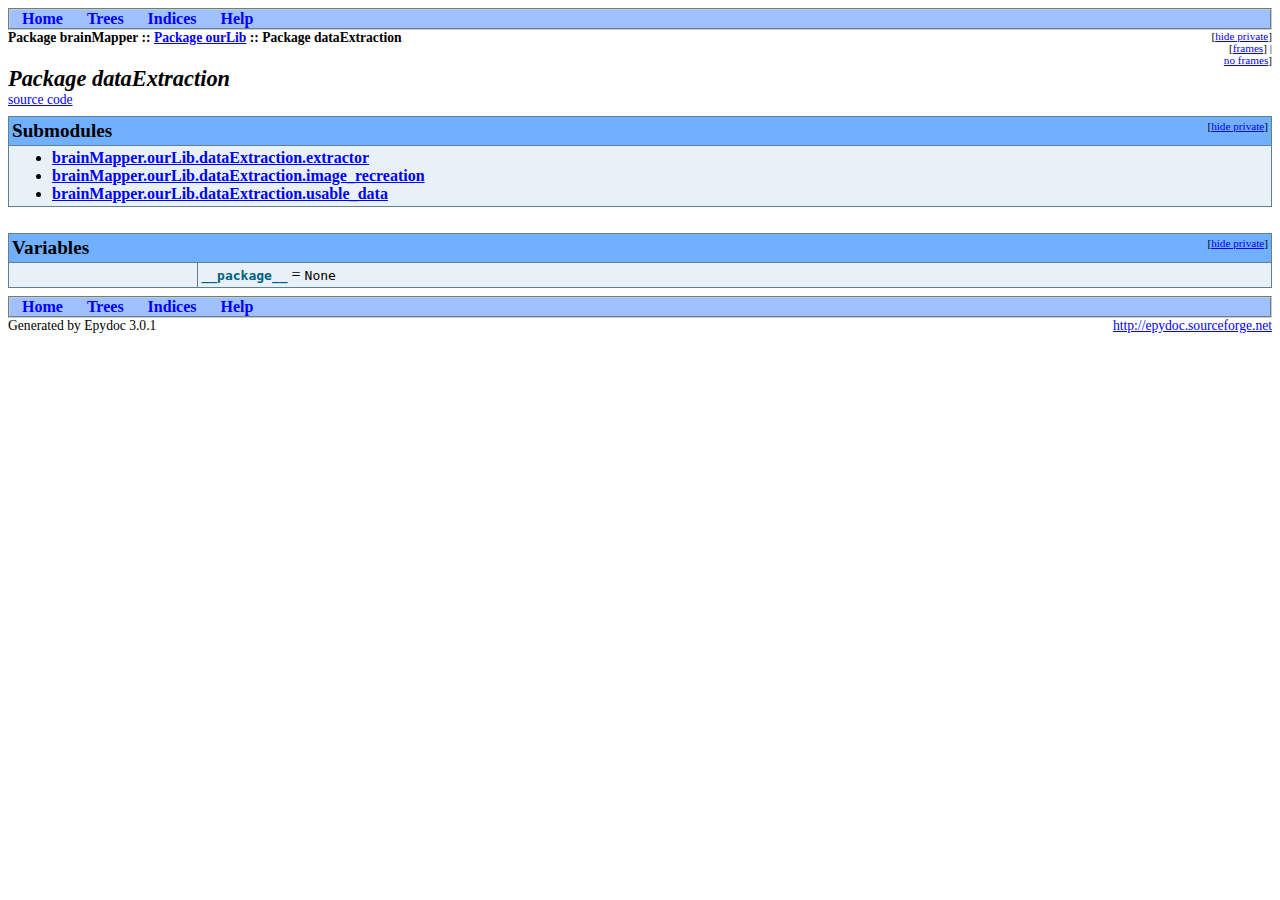
<file: doc/brainMapper.ourLib.dataExtraction-module.html>
<?xml version="1.0" encoding="ascii"?>
<!DOCTYPE html PUBLIC "-//W3C//DTD XHTML 1.0 Transitional//EN"
          "DTD/xhtml1-transitional.dtd">
<html xmlns="http://www.w3.org/1999/xhtml" xml:lang="en" lang="en">
<head>
  <title>brainMapper.ourLib.dataExtraction</title>
  <link rel="stylesheet" href="epydoc.css" type="text/css" />
  <script type="text/javascript" src="epydoc.js"></script>
</head>

<body bgcolor="white" text="black" link="blue" vlink="#204080"
      alink="#204080">
<!-- ==================== NAVIGATION BAR ==================== -->
<table class="navbar" border="0" width="100%" cellpadding="0"
       bgcolor="#a0c0ff" cellspacing="0">
  <tr valign="middle">
  <!-- Home link -->
      <th>&nbsp;&nbsp;&nbsp;<a
        href="brainMapper.ourLib-module.html">Home</a>&nbsp;&nbsp;&nbsp;</th>

  <!-- Tree link -->
      <th>&nbsp;&nbsp;&nbsp;<a
        href="module-tree.html">Trees</a>&nbsp;&nbsp;&nbsp;</th>

  <!-- Index link -->
      <th>&nbsp;&nbsp;&nbsp;<a
        href="identifier-index.html">Indices</a>&nbsp;&nbsp;&nbsp;</th>

  <!-- Help link -->
      <th>&nbsp;&nbsp;&nbsp;<a
        href="help.html">Help</a>&nbsp;&nbsp;&nbsp;</th>

      <th class="navbar" width="100%"></th>
  </tr>
</table>
<table width="100%" cellpadding="0" cellspacing="0">
  <tr valign="top">
    <td width="100%">
      <span class="breadcrumbs">
        Package&nbsp;brainMapper ::
        <a href="brainMapper.ourLib-module.html">Package&nbsp;ourLib</a> ::
        Package&nbsp;dataExtraction
      </span>
    </td>
    <td>
      <table cellpadding="0" cellspacing="0">
        <!-- hide/show private -->
        <tr><td align="right"><span class="options">[<a href="javascript:void(0);" class="privatelink"
    onclick="toggle_private();">hide&nbsp;private</a>]</span></td></tr>
        <tr><td align="right"><span class="options"
            >[<a href="frames.html" target="_top">frames</a
            >]&nbsp;|&nbsp;<a href="brainMapper.ourLib.dataExtraction-module.html"
            target="_top">no&nbsp;frames</a>]</span></td></tr>
      </table>
    </td>
  </tr>
</table>
<!-- ==================== PACKAGE DESCRIPTION ==================== -->
<h1 class="epydoc">Package dataExtraction</h1><p class="nomargin-top"><span class="codelink"><a href="brainMapper.ourLib.dataExtraction-pysrc.html">source&nbsp;code</a></span></p>
<!-- ==================== SUBMODULES ==================== -->
<a name="section-Submodules"></a>
<table class="summary" border="1" cellpadding="3"
       cellspacing="0" width="100%" bgcolor="white">
<tr bgcolor="#70b0f0" class="table-header">
  <td colspan="2" class="table-header">
    <table border="0" cellpadding="0" cellspacing="0" width="100%">
      <tr valign="top">
        <td align="left"><span class="table-header">Submodules</span></td>
        <td align="right" valign="top"
         ><span class="options">[<a href="#section-Submodules"
         class="privatelink" onclick="toggle_private();"
         >hide private</a>]</span></td>
      </tr>
    </table>
  </td>
</tr>
  <tr><td class="summary">
  <ul class="nomargin">
    <li> <strong class="uidlink"><a href="brainMapper.ourLib.dataExtraction.extractor-module.html">brainMapper.ourLib.dataExtraction.extractor</a></strong>    </li>
    <li> <strong class="uidlink"><a href="brainMapper.ourLib.dataExtraction.image_recreation-module.html">brainMapper.ourLib.dataExtraction.image_recreation</a></strong>    </li>
    <li> <strong class="uidlink"><a href="brainMapper.ourLib.dataExtraction.usable_data-module.html">brainMapper.ourLib.dataExtraction.usable_data</a></strong>    </li>
  </ul></td></tr>
</table>

<br />
<!-- ==================== VARIABLES ==================== -->
<a name="section-Variables"></a>
<table class="summary" border="1" cellpadding="3"
       cellspacing="0" width="100%" bgcolor="white">
<tr bgcolor="#70b0f0" class="table-header">
  <td colspan="2" class="table-header">
    <table border="0" cellpadding="0" cellspacing="0" width="100%">
      <tr valign="top">
        <td align="left"><span class="table-header">Variables</span></td>
        <td align="right" valign="top"
         ><span class="options">[<a href="#section-Variables"
         class="privatelink" onclick="toggle_private();"
         >hide private</a>]</span></td>
      </tr>
    </table>
  </td>
</tr>
<tr>
    <td width="15%" align="right" valign="top" class="summary">
      <span class="summary-type">&nbsp;</span>
    </td><td class="summary">
        <a name="__package__"></a><span class="summary-name">__package__</span> = <code title="None">None</code>
    </td>
  </tr>
</table>
<!-- ==================== NAVIGATION BAR ==================== -->
<table class="navbar" border="0" width="100%" cellpadding="0"
       bgcolor="#a0c0ff" cellspacing="0">
  <tr valign="middle">
  <!-- Home link -->
      <th>&nbsp;&nbsp;&nbsp;<a
        href="brainMapper.ourLib-module.html">Home</a>&nbsp;&nbsp;&nbsp;</th>

  <!-- Tree link -->
      <th>&nbsp;&nbsp;&nbsp;<a
        href="module-tree.html">Trees</a>&nbsp;&nbsp;&nbsp;</th>

  <!-- Index link -->
      <th>&nbsp;&nbsp;&nbsp;<a
        href="identifier-index.html">Indices</a>&nbsp;&nbsp;&nbsp;</th>

  <!-- Help link -->
      <th>&nbsp;&nbsp;&nbsp;<a
        href="help.html">Help</a>&nbsp;&nbsp;&nbsp;</th>

      <th class="navbar" width="100%"></th>
  </tr>
</table>
<table border="0" cellpadding="0" cellspacing="0" width="100%%">
  <tr>
    <td align="left" class="footer">
    Generated by Epydoc 3.0.1
    </td>
    <td align="right" class="footer">
      <a target="mainFrame" href="http://epydoc.sourceforge.net"
        >http://epydoc.sourceforge.net</a>
    </td>
  </tr>
</table>

<script type="text/javascript">
  <!--
  // Private objects are initially displayed (because if
  // javascript is turned off then we want them to be
  // visible); but by default, we want to hide them.  So hide
  // them unless we have a cookie that says to show them.
  checkCookie();
  // -->
</script>
</body>
</html>
</file>
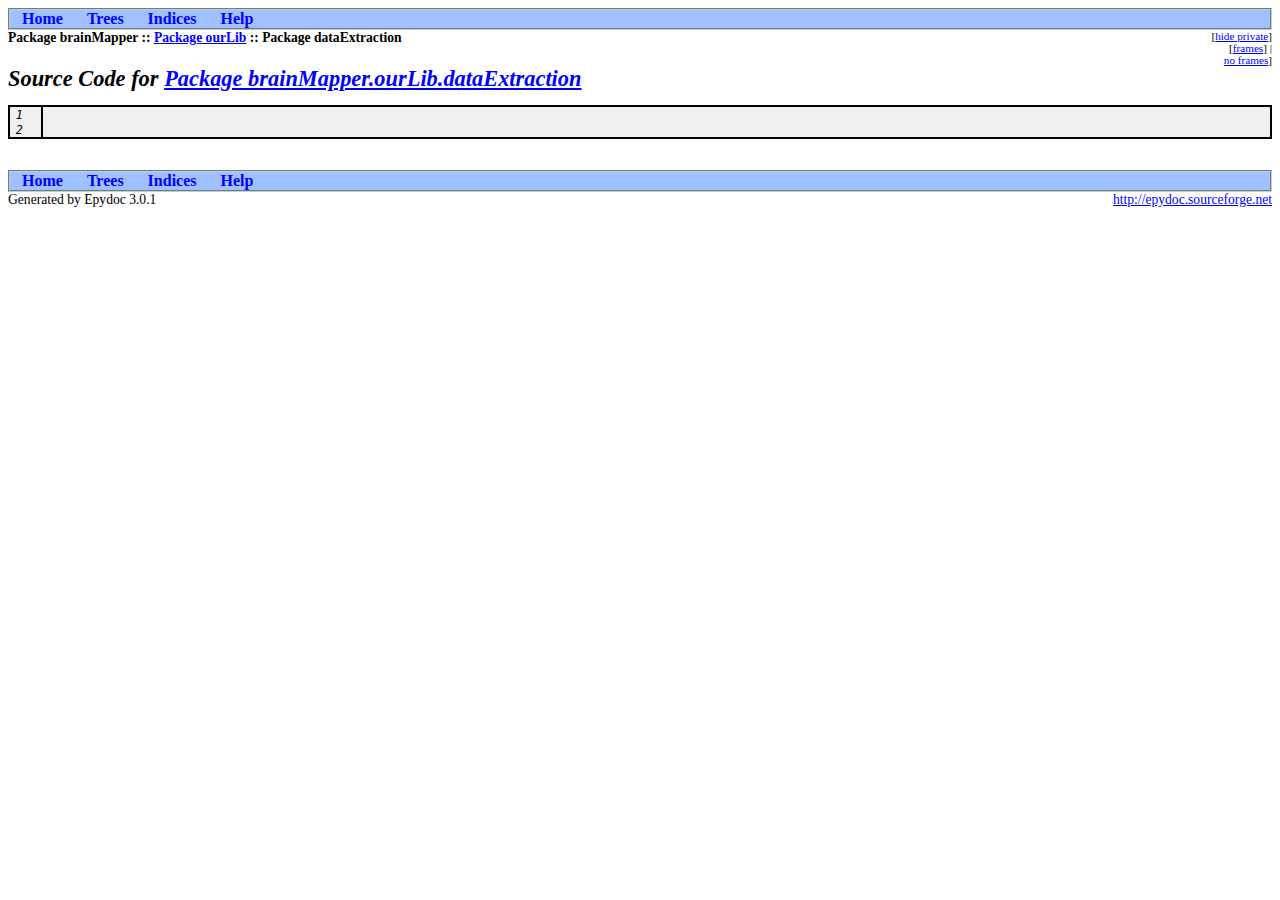
<file: doc/brainMapper.ourLib.dataExtraction-pysrc.html>
<?xml version="1.0" encoding="ascii"?>
<!DOCTYPE html PUBLIC "-//W3C//DTD XHTML 1.0 Transitional//EN"
          "DTD/xhtml1-transitional.dtd">
<html xmlns="http://www.w3.org/1999/xhtml" xml:lang="en" lang="en">
<head>
  <title>brainMapper.ourLib.dataExtraction</title>
  <link rel="stylesheet" href="epydoc.css" type="text/css" />
  <script type="text/javascript" src="epydoc.js"></script>
</head>

<body bgcolor="white" text="black" link="blue" vlink="#204080"
      alink="#204080">
<!-- ==================== NAVIGATION BAR ==================== -->
<table class="navbar" border="0" width="100%" cellpadding="0"
       bgcolor="#a0c0ff" cellspacing="0">
  <tr valign="middle">
  <!-- Home link -->
      <th>&nbsp;&nbsp;&nbsp;<a
        href="brainMapper.ourLib-module.html">Home</a>&nbsp;&nbsp;&nbsp;</th>

  <!-- Tree link -->
      <th>&nbsp;&nbsp;&nbsp;<a
        href="module-tree.html">Trees</a>&nbsp;&nbsp;&nbsp;</th>

  <!-- Index link -->
      <th>&nbsp;&nbsp;&nbsp;<a
        href="identifier-index.html">Indices</a>&nbsp;&nbsp;&nbsp;</th>

  <!-- Help link -->
      <th>&nbsp;&nbsp;&nbsp;<a
        href="help.html">Help</a>&nbsp;&nbsp;&nbsp;</th>

      <th class="navbar" width="100%"></th>
  </tr>
</table>
<table width="100%" cellpadding="0" cellspacing="0">
  <tr valign="top">
    <td width="100%">
      <span class="breadcrumbs">
        Package&nbsp;brainMapper ::
        <a href="brainMapper.ourLib-module.html">Package&nbsp;ourLib</a> ::
        Package&nbsp;dataExtraction
      </span>
    </td>
    <td>
      <table cellpadding="0" cellspacing="0">
        <!-- hide/show private -->
        <tr><td align="right"><span class="options">[<a href="javascript:void(0);" class="privatelink"
    onclick="toggle_private();">hide&nbsp;private</a>]</span></td></tr>
        <tr><td align="right"><span class="options"
            >[<a href="frames.html" target="_top">frames</a
            >]&nbsp;|&nbsp;<a href="brainMapper.ourLib.dataExtraction-pysrc.html"
            target="_top">no&nbsp;frames</a>]</span></td></tr>
      </table>
    </td>
  </tr>
</table>
<h1 class="epydoc">Source Code for <a href="brainMapper.ourLib.dataExtraction-module.html">Package brainMapper.ourLib.dataExtraction</a></h1>
<pre class="py-src">
<a name="L1"></a><tt class="py-lineno">1</tt>  <tt class="py-line"> </tt>
<a name="L2"></a><tt class="py-lineno">2</tt>  <tt class="py-line"> </tt><script type="text/javascript">
<!--
expandto(location.href);
// -->
</script>
</pre>
<br />
<!-- ==================== NAVIGATION BAR ==================== -->
<table class="navbar" border="0" width="100%" cellpadding="0"
       bgcolor="#a0c0ff" cellspacing="0">
  <tr valign="middle">
  <!-- Home link -->
      <th>&nbsp;&nbsp;&nbsp;<a
        href="brainMapper.ourLib-module.html">Home</a>&nbsp;&nbsp;&nbsp;</th>

  <!-- Tree link -->
      <th>&nbsp;&nbsp;&nbsp;<a
        href="module-tree.html">Trees</a>&nbsp;&nbsp;&nbsp;</th>

  <!-- Index link -->
      <th>&nbsp;&nbsp;&nbsp;<a
        href="identifier-index.html">Indices</a>&nbsp;&nbsp;&nbsp;</th>

  <!-- Help link -->
      <th>&nbsp;&nbsp;&nbsp;<a
        href="help.html">Help</a>&nbsp;&nbsp;&nbsp;</th>

      <th class="navbar" width="100%"></th>
  </tr>
</table>
<table border="0" cellpadding="0" cellspacing="0" width="100%%">
  <tr>
    <td align="left" class="footer">
    Generated by Epydoc 3.0.1
    </td>
    <td align="right" class="footer">
      <a target="mainFrame" href="http://epydoc.sourceforge.net"
        >http://epydoc.sourceforge.net</a>
    </td>
  </tr>
</table>

<script type="text/javascript">
  <!--
  // Private objects are initially displayed (because if
  // javascript is turned off then we want them to be
  // visible); but by default, we want to hide them.  So hide
  // them unless we have a cookie that says to show them.
  checkCookie();
  // -->
</script>
</body>
</html>
</file>
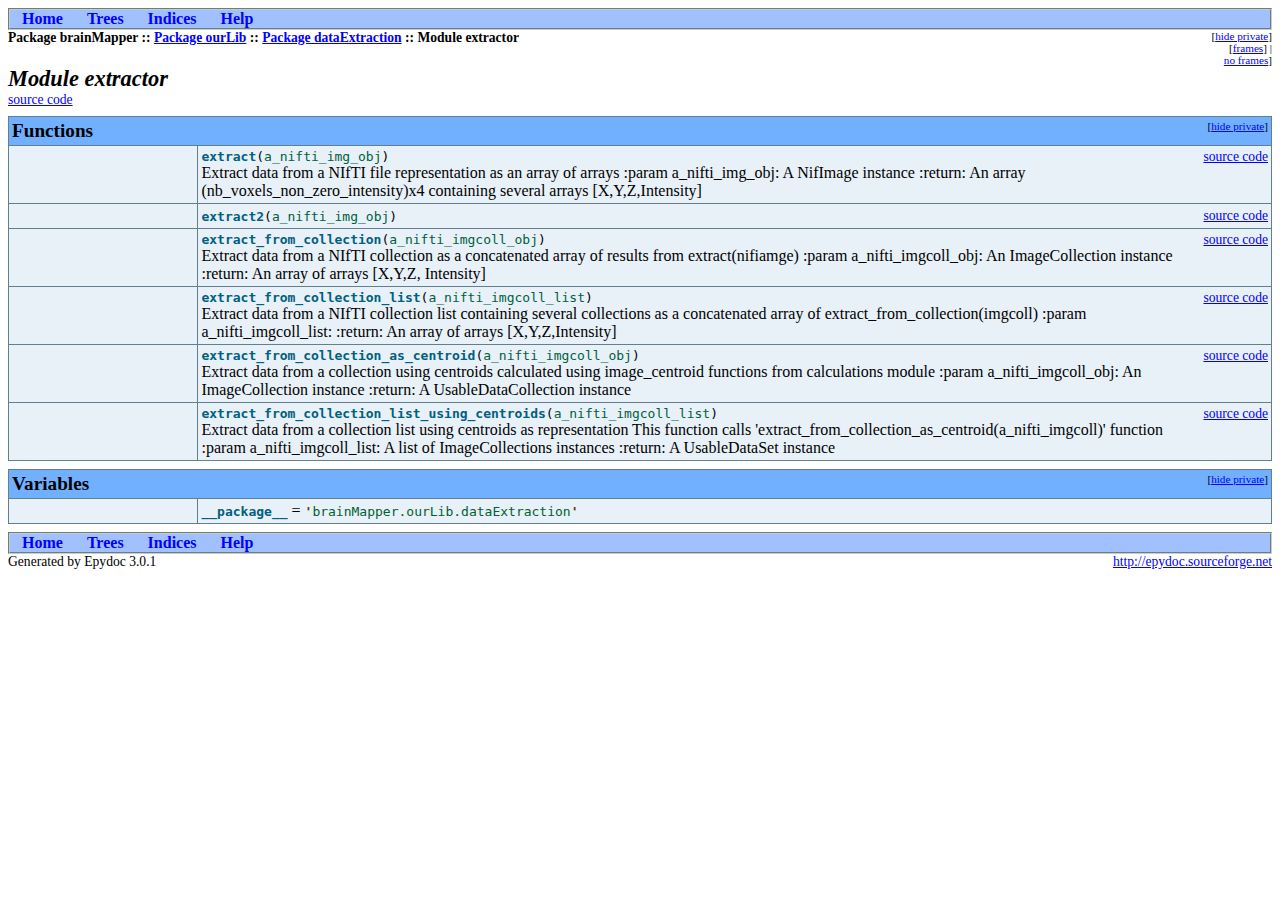
<file: doc/brainMapper.ourLib.dataExtraction.extractor-module.html>
<?xml version="1.0" encoding="ascii"?>
<!DOCTYPE html PUBLIC "-//W3C//DTD XHTML 1.0 Transitional//EN"
          "DTD/xhtml1-transitional.dtd">
<html xmlns="http://www.w3.org/1999/xhtml" xml:lang="en" lang="en">
<head>
  <title>brainMapper.ourLib.dataExtraction.extractor</title>
  <link rel="stylesheet" href="epydoc.css" type="text/css" />
  <script type="text/javascript" src="epydoc.js"></script>
</head>

<body bgcolor="white" text="black" link="blue" vlink="#204080"
      alink="#204080">
<!-- ==================== NAVIGATION BAR ==================== -->
<table class="navbar" border="0" width="100%" cellpadding="0"
       bgcolor="#a0c0ff" cellspacing="0">
  <tr valign="middle">
  <!-- Home link -->
      <th>&nbsp;&nbsp;&nbsp;<a
        href="brainMapper.ourLib-module.html">Home</a>&nbsp;&nbsp;&nbsp;</th>

  <!-- Tree link -->
      <th>&nbsp;&nbsp;&nbsp;<a
        href="module-tree.html">Trees</a>&nbsp;&nbsp;&nbsp;</th>

  <!-- Index link -->
      <th>&nbsp;&nbsp;&nbsp;<a
        href="identifier-index.html">Indices</a>&nbsp;&nbsp;&nbsp;</th>

  <!-- Help link -->
      <th>&nbsp;&nbsp;&nbsp;<a
        href="help.html">Help</a>&nbsp;&nbsp;&nbsp;</th>

      <th class="navbar" width="100%"></th>
  </tr>
</table>
<table width="100%" cellpadding="0" cellspacing="0">
  <tr valign="top">
    <td width="100%">
      <span class="breadcrumbs">
        Package&nbsp;brainMapper ::
        <a href="brainMapper.ourLib-module.html">Package&nbsp;ourLib</a> ::
        <a href="brainMapper.ourLib.dataExtraction-module.html">Package&nbsp;dataExtraction</a> ::
        Module&nbsp;extractor
      </span>
    </td>
    <td>
      <table cellpadding="0" cellspacing="0">
        <!-- hide/show private -->
        <tr><td align="right"><span class="options">[<a href="javascript:void(0);" class="privatelink"
    onclick="toggle_private();">hide&nbsp;private</a>]</span></td></tr>
        <tr><td align="right"><span class="options"
            >[<a href="frames.html" target="_top">frames</a
            >]&nbsp;|&nbsp;<a href="brainMapper.ourLib.dataExtraction.extractor-module.html"
            target="_top">no&nbsp;frames</a>]</span></td></tr>
      </table>
    </td>
  </tr>
</table>
<!-- ==================== MODULE DESCRIPTION ==================== -->
<h1 class="epydoc">Module extractor</h1><p class="nomargin-top"><span class="codelink"><a href="brainMapper.ourLib.dataExtraction.extractor-pysrc.html">source&nbsp;code</a></span></p>
<!-- ==================== FUNCTIONS ==================== -->
<a name="section-Functions"></a>
<table class="summary" border="1" cellpadding="3"
       cellspacing="0" width="100%" bgcolor="white">
<tr bgcolor="#70b0f0" class="table-header">
  <td colspan="2" class="table-header">
    <table border="0" cellpadding="0" cellspacing="0" width="100%">
      <tr valign="top">
        <td align="left"><span class="table-header">Functions</span></td>
        <td align="right" valign="top"
         ><span class="options">[<a href="#section-Functions"
         class="privatelink" onclick="toggle_private();"
         >hide private</a>]</span></td>
      </tr>
    </table>
  </td>
</tr>
<tr>
    <td width="15%" align="right" valign="top" class="summary">
      <span class="summary-type">&nbsp;</span>
    </td><td class="summary">
      <table width="100%" cellpadding="0" cellspacing="0" border="0">
        <tr>
          <td><span class="summary-sig"><a name="extract"></a><span class="summary-sig-name">extract</span>(<span class="summary-sig-arg">a_nifti_img_obj</span>)</span><br />
      Extract data from a NIfTI file representation as an array of arrays 
      :param a_nifti_img_obj: A NifImage instance :return: An array 
      (nb_voxels_non_zero_intensity)x4 containing several arrays 
      [X,Y,Z,Intensity]</td>
          <td align="right" valign="top">
            <span class="codelink"><a href="brainMapper.ourLib.dataExtraction.extractor-pysrc.html#extract">source&nbsp;code</a></span>
            
          </td>
        </tr>
      </table>
      
    </td>
  </tr>
<tr>
    <td width="15%" align="right" valign="top" class="summary">
      <span class="summary-type">&nbsp;</span>
    </td><td class="summary">
      <table width="100%" cellpadding="0" cellspacing="0" border="0">
        <tr>
          <td><span class="summary-sig"><a name="extract2"></a><span class="summary-sig-name">extract2</span>(<span class="summary-sig-arg">a_nifti_img_obj</span>)</span></td>
          <td align="right" valign="top">
            <span class="codelink"><a href="brainMapper.ourLib.dataExtraction.extractor-pysrc.html#extract2">source&nbsp;code</a></span>
            
          </td>
        </tr>
      </table>
      
    </td>
  </tr>
<tr>
    <td width="15%" align="right" valign="top" class="summary">
      <span class="summary-type">&nbsp;</span>
    </td><td class="summary">
      <table width="100%" cellpadding="0" cellspacing="0" border="0">
        <tr>
          <td><span class="summary-sig"><a name="extract_from_collection"></a><span class="summary-sig-name">extract_from_collection</span>(<span class="summary-sig-arg">a_nifti_imgcoll_obj</span>)</span><br />
      Extract data from a NIfTI collection as a concatenated array of 
      results from extract(nifiamge) :param a_nifti_imgcoll_obj: An 
      ImageCollection instance :return: An array of arrays [X,Y,Z, 
      Intensity]</td>
          <td align="right" valign="top">
            <span class="codelink"><a href="brainMapper.ourLib.dataExtraction.extractor-pysrc.html#extract_from_collection">source&nbsp;code</a></span>
            
          </td>
        </tr>
      </table>
      
    </td>
  </tr>
<tr>
    <td width="15%" align="right" valign="top" class="summary">
      <span class="summary-type">&nbsp;</span>
    </td><td class="summary">
      <table width="100%" cellpadding="0" cellspacing="0" border="0">
        <tr>
          <td><span class="summary-sig"><a name="extract_from_collection_list"></a><span class="summary-sig-name">extract_from_collection_list</span>(<span class="summary-sig-arg">a_nifti_imgcoll_list</span>)</span><br />
      Extract data from a NIfTI collection list containing several 
      collections as a concatenated array of 
      extract_from_collection(imgcoll) :param a_nifti_imgcoll_list: 
      :return: An array of arrays [X,Y,Z,Intensity]</td>
          <td align="right" valign="top">
            <span class="codelink"><a href="brainMapper.ourLib.dataExtraction.extractor-pysrc.html#extract_from_collection_list">source&nbsp;code</a></span>
            
          </td>
        </tr>
      </table>
      
    </td>
  </tr>
<tr>
    <td width="15%" align="right" valign="top" class="summary">
      <span class="summary-type">&nbsp;</span>
    </td><td class="summary">
      <table width="100%" cellpadding="0" cellspacing="0" border="0">
        <tr>
          <td><span class="summary-sig"><a name="extract_from_collection_as_centroid"></a><span class="summary-sig-name">extract_from_collection_as_centroid</span>(<span class="summary-sig-arg">a_nifti_imgcoll_obj</span>)</span><br />
      Extract data from a collection using centroids calculated using 
      image_centroid functions from calculations module :param 
      a_nifti_imgcoll_obj: An ImageCollection instance :return: A 
      UsableDataCollection instance</td>
          <td align="right" valign="top">
            <span class="codelink"><a href="brainMapper.ourLib.dataExtraction.extractor-pysrc.html#extract_from_collection_as_centroid">source&nbsp;code</a></span>
            
          </td>
        </tr>
      </table>
      
    </td>
  </tr>
<tr>
    <td width="15%" align="right" valign="top" class="summary">
      <span class="summary-type">&nbsp;</span>
    </td><td class="summary">
      <table width="100%" cellpadding="0" cellspacing="0" border="0">
        <tr>
          <td><span class="summary-sig"><a name="extract_from_collection_list_using_centroids"></a><span class="summary-sig-name">extract_from_collection_list_using_centroids</span>(<span class="summary-sig-arg">a_nifti_imgcoll_list</span>)</span><br />
      Extract data from a collection list using centroids as representation
      This function calls 
      'extract_from_collection_as_centroid(a_nifti_imgcoll)' function 
      :param a_nifti_imgcoll_list: A list of ImageCollections instances 
      :return: A UsableDataSet instance</td>
          <td align="right" valign="top">
            <span class="codelink"><a href="brainMapper.ourLib.dataExtraction.extractor-pysrc.html#extract_from_collection_list_using_centroids">source&nbsp;code</a></span>
            
          </td>
        </tr>
      </table>
      
    </td>
  </tr>
</table>
<!-- ==================== VARIABLES ==================== -->
<a name="section-Variables"></a>
<table class="summary" border="1" cellpadding="3"
       cellspacing="0" width="100%" bgcolor="white">
<tr bgcolor="#70b0f0" class="table-header">
  <td colspan="2" class="table-header">
    <table border="0" cellpadding="0" cellspacing="0" width="100%">
      <tr valign="top">
        <td align="left"><span class="table-header">Variables</span></td>
        <td align="right" valign="top"
         ><span class="options">[<a href="#section-Variables"
         class="privatelink" onclick="toggle_private();"
         >hide private</a>]</span></td>
      </tr>
    </table>
  </td>
</tr>
<tr>
    <td width="15%" align="right" valign="top" class="summary">
      <span class="summary-type">&nbsp;</span>
    </td><td class="summary">
        <a name="__package__"></a><span class="summary-name">__package__</span> = <code title="'brainMapper.ourLib.dataExtraction'"><code class="variable-quote">'</code><code class="variable-string">brainMapper.ourLib.dataExtraction</code><code class="variable-quote">'</code></code>
    </td>
  </tr>
</table>
<!-- ==================== NAVIGATION BAR ==================== -->
<table class="navbar" border="0" width="100%" cellpadding="0"
       bgcolor="#a0c0ff" cellspacing="0">
  <tr valign="middle">
  <!-- Home link -->
      <th>&nbsp;&nbsp;&nbsp;<a
        href="brainMapper.ourLib-module.html">Home</a>&nbsp;&nbsp;&nbsp;</th>

  <!-- Tree link -->
      <th>&nbsp;&nbsp;&nbsp;<a
        href="module-tree.html">Trees</a>&nbsp;&nbsp;&nbsp;</th>

  <!-- Index link -->
      <th>&nbsp;&nbsp;&nbsp;<a
        href="identifier-index.html">Indices</a>&nbsp;&nbsp;&nbsp;</th>

  <!-- Help link -->
      <th>&nbsp;&nbsp;&nbsp;<a
        href="help.html">Help</a>&nbsp;&nbsp;&nbsp;</th>

      <th class="navbar" width="100%"></th>
  </tr>
</table>
<table border="0" cellpadding="0" cellspacing="0" width="100%%">
  <tr>
    <td align="left" class="footer">
    Generated by Epydoc 3.0.1
    </td>
    <td align="right" class="footer">
      <a target="mainFrame" href="http://epydoc.sourceforge.net"
        >http://epydoc.sourceforge.net</a>
    </td>
  </tr>
</table>

<script type="text/javascript">
  <!--
  // Private objects are initially displayed (because if
  // javascript is turned off then we want them to be
  // visible); but by default, we want to hide them.  So hide
  // them unless we have a cookie that says to show them.
  checkCookie();
  // -->
</script>
</body>
</html>
</file>
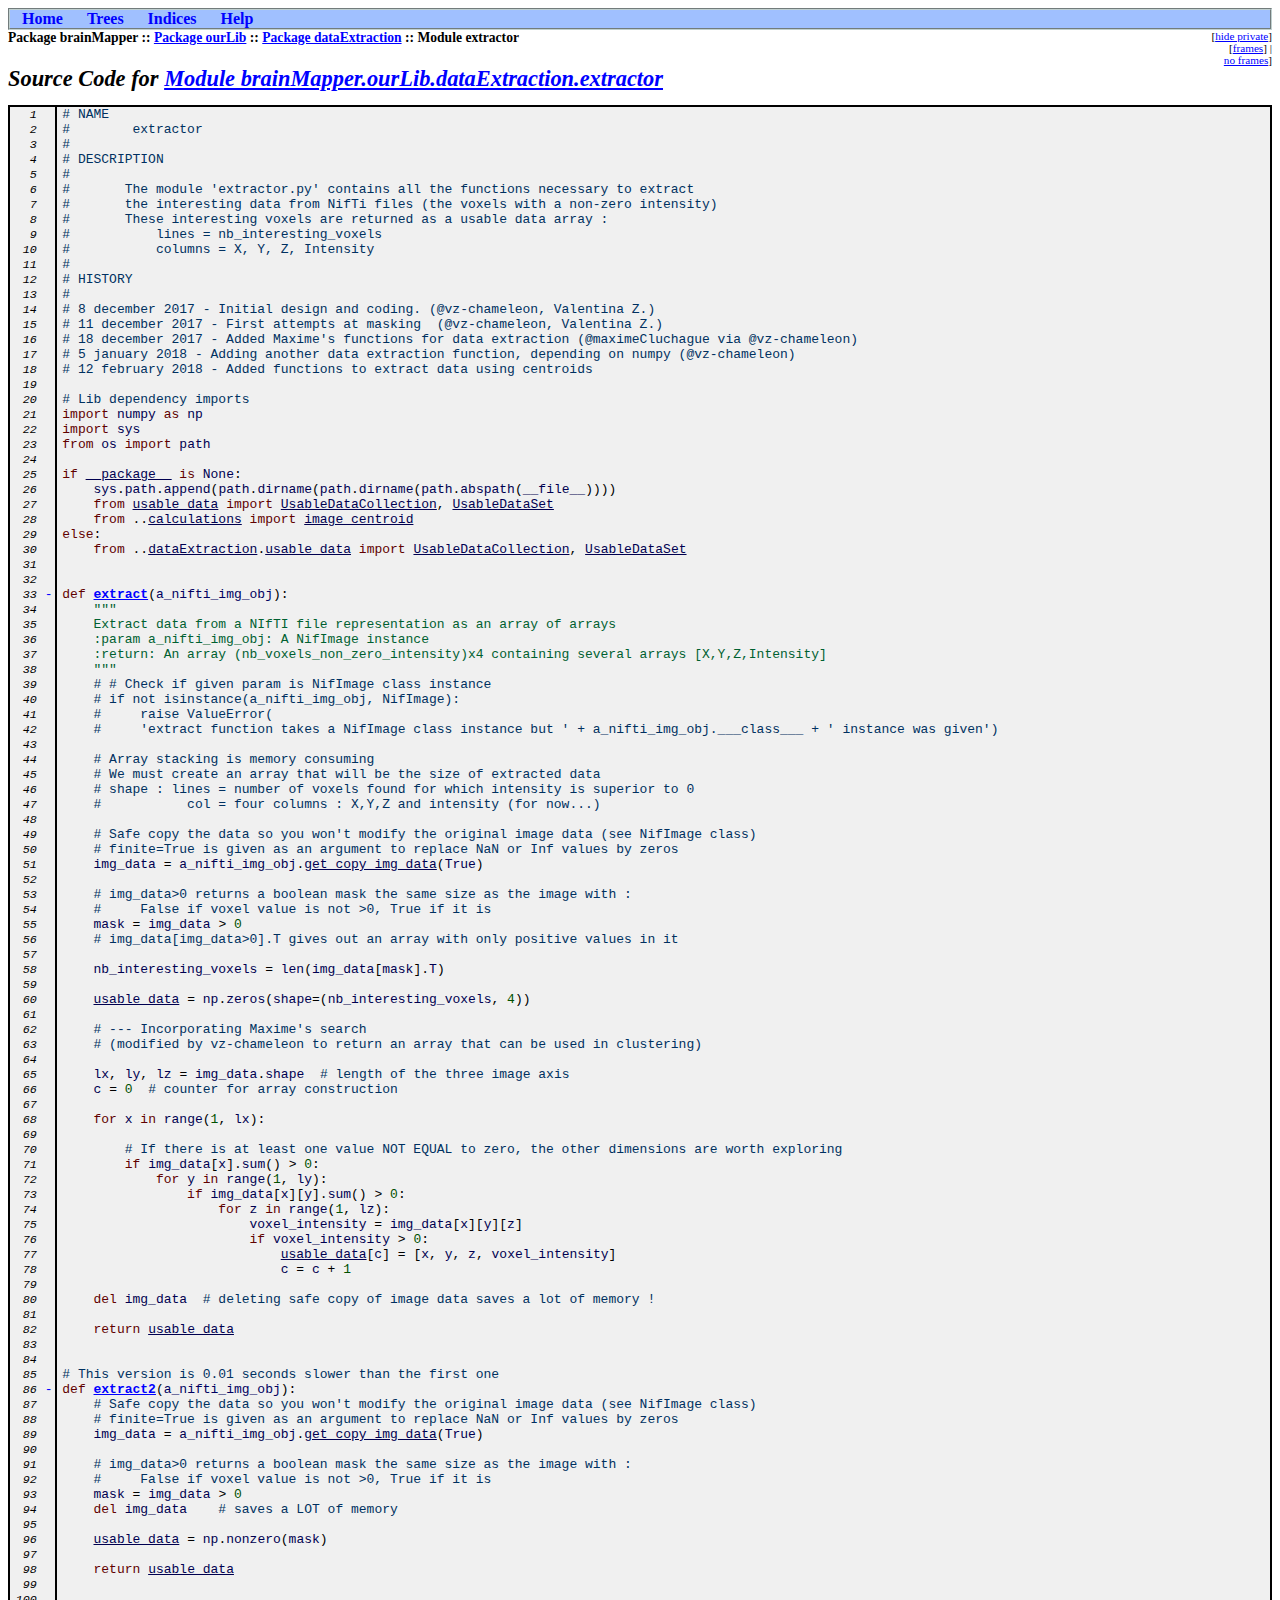
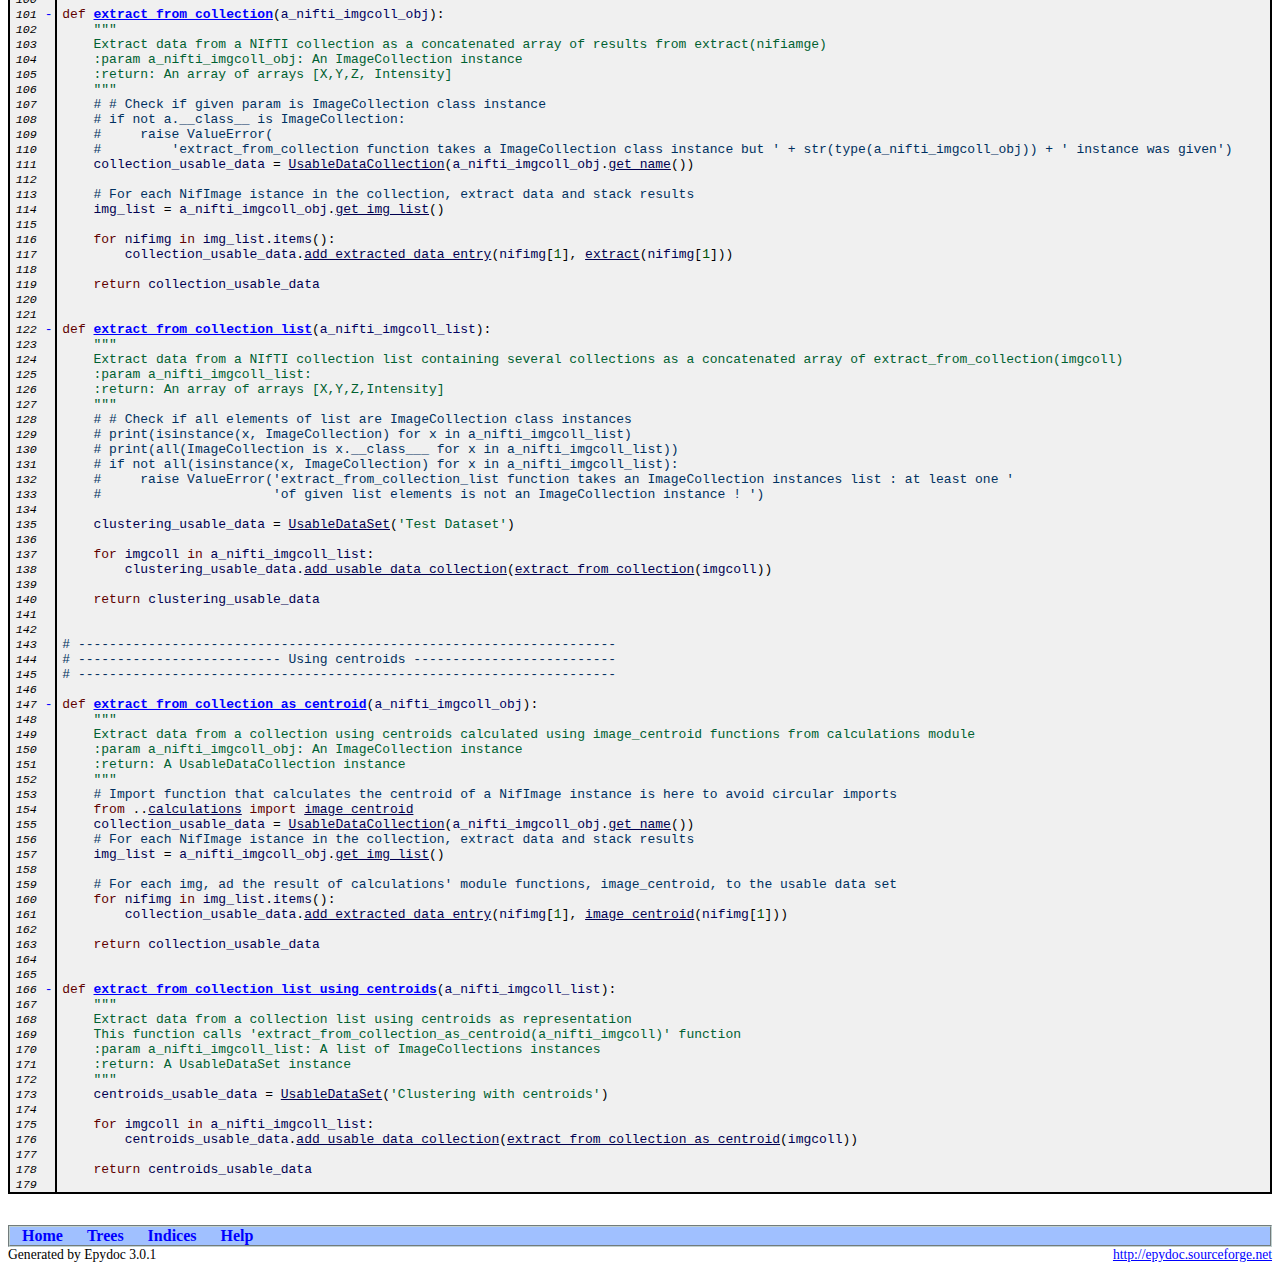
<file: doc/brainMapper.ourLib.dataExtraction.extractor-pysrc.html>
<?xml version="1.0" encoding="ascii"?>
<!DOCTYPE html PUBLIC "-//W3C//DTD XHTML 1.0 Transitional//EN"
          "DTD/xhtml1-transitional.dtd">
<html xmlns="http://www.w3.org/1999/xhtml" xml:lang="en" lang="en">
<head>
  <title>brainMapper.ourLib.dataExtraction.extractor</title>
  <link rel="stylesheet" href="epydoc.css" type="text/css" />
  <script type="text/javascript" src="epydoc.js"></script>
</head>

<body bgcolor="white" text="black" link="blue" vlink="#204080"
      alink="#204080">
<!-- ==================== NAVIGATION BAR ==================== -->
<table class="navbar" border="0" width="100%" cellpadding="0"
       bgcolor="#a0c0ff" cellspacing="0">
  <tr valign="middle">
  <!-- Home link -->
      <th>&nbsp;&nbsp;&nbsp;<a
        href="brainMapper.ourLib-module.html">Home</a>&nbsp;&nbsp;&nbsp;</th>

  <!-- Tree link -->
      <th>&nbsp;&nbsp;&nbsp;<a
        href="module-tree.html">Trees</a>&nbsp;&nbsp;&nbsp;</th>

  <!-- Index link -->
      <th>&nbsp;&nbsp;&nbsp;<a
        href="identifier-index.html">Indices</a>&nbsp;&nbsp;&nbsp;</th>

  <!-- Help link -->
      <th>&nbsp;&nbsp;&nbsp;<a
        href="help.html">Help</a>&nbsp;&nbsp;&nbsp;</th>

      <th class="navbar" width="100%"></th>
  </tr>
</table>
<table width="100%" cellpadding="0" cellspacing="0">
  <tr valign="top">
    <td width="100%">
      <span class="breadcrumbs">
        Package&nbsp;brainMapper ::
        <a href="brainMapper.ourLib-module.html">Package&nbsp;ourLib</a> ::
        <a href="brainMapper.ourLib.dataExtraction-module.html">Package&nbsp;dataExtraction</a> ::
        Module&nbsp;extractor
      </span>
    </td>
    <td>
      <table cellpadding="0" cellspacing="0">
        <!-- hide/show private -->
        <tr><td align="right"><span class="options">[<a href="javascript:void(0);" class="privatelink"
    onclick="toggle_private();">hide&nbsp;private</a>]</span></td></tr>
        <tr><td align="right"><span class="options"
            >[<a href="frames.html" target="_top">frames</a
            >]&nbsp;|&nbsp;<a href="brainMapper.ourLib.dataExtraction.extractor-pysrc.html"
            target="_top">no&nbsp;frames</a>]</span></td></tr>
      </table>
    </td>
  </tr>
</table>
<h1 class="epydoc">Source Code for <a href="brainMapper.ourLib.dataExtraction.extractor-module.html">Module brainMapper.ourLib.dataExtraction.extractor</a></h1>
<pre class="py-src">
<a name="L1"></a><tt class="py-lineno">  1</tt>  <tt class="py-line"><tt class="py-comment"># NAME</tt> </tt>
<a name="L2"></a><tt class="py-lineno">  2</tt>  <tt class="py-line"><tt class="py-comment">#        extractor</tt> </tt>
<a name="L3"></a><tt class="py-lineno">  3</tt>  <tt class="py-line"><tt class="py-comment">#</tt> </tt>
<a name="L4"></a><tt class="py-lineno">  4</tt>  <tt class="py-line"><tt class="py-comment"># DESCRIPTION</tt> </tt>
<a name="L5"></a><tt class="py-lineno">  5</tt>  <tt class="py-line"><tt class="py-comment">#</tt> </tt>
<a name="L6"></a><tt class="py-lineno">  6</tt>  <tt class="py-line"><tt class="py-comment">#       The module 'extractor.py' contains all the functions necessary to extract</tt> </tt>
<a name="L7"></a><tt class="py-lineno">  7</tt>  <tt class="py-line"><tt class="py-comment">#       the interesting data from NifTi files (the voxels with a non-zero intensity)</tt> </tt>
<a name="L8"></a><tt class="py-lineno">  8</tt>  <tt class="py-line"><tt class="py-comment">#       These interesting voxels are returned as a usable data array :</tt> </tt>
<a name="L9"></a><tt class="py-lineno">  9</tt>  <tt class="py-line"><tt class="py-comment">#           lines = nb_interesting_voxels</tt> </tt>
<a name="L10"></a><tt class="py-lineno"> 10</tt>  <tt class="py-line"><tt class="py-comment">#           columns = X, Y, Z, Intensity</tt> </tt>
<a name="L11"></a><tt class="py-lineno"> 11</tt>  <tt class="py-line"><tt class="py-comment">#</tt> </tt>
<a name="L12"></a><tt class="py-lineno"> 12</tt>  <tt class="py-line"><tt class="py-comment"># HISTORY</tt> </tt>
<a name="L13"></a><tt class="py-lineno"> 13</tt>  <tt class="py-line"><tt class="py-comment">#</tt> </tt>
<a name="L14"></a><tt class="py-lineno"> 14</tt>  <tt class="py-line"><tt class="py-comment"># 8 december 2017 - Initial design and coding. (@vz-chameleon, Valentina Z.)</tt> </tt>
<a name="L15"></a><tt class="py-lineno"> 15</tt>  <tt class="py-line"><tt class="py-comment"># 11 december 2017 - First attempts at masking  (@vz-chameleon, Valentina Z.)</tt> </tt>
<a name="L16"></a><tt class="py-lineno"> 16</tt>  <tt class="py-line"><tt class="py-comment"># 18 december 2017 - Added Maxime's functions for data extraction (@maximeCluchague via @vz-chameleon)</tt> </tt>
<a name="L17"></a><tt class="py-lineno"> 17</tt>  <tt class="py-line"><tt class="py-comment"># 5 january 2018 - Adding another data extraction function, depending on numpy (@vz-chameleon)</tt> </tt>
<a name="L18"></a><tt class="py-lineno"> 18</tt>  <tt class="py-line"><tt class="py-comment"># 12 february 2018 - Added functions to extract data using centroids</tt> </tt>
<a name="L19"></a><tt class="py-lineno"> 19</tt>  <tt class="py-line"> </tt>
<a name="L20"></a><tt class="py-lineno"> 20</tt>  <tt class="py-line"><tt class="py-comment"># Lib dependency imports</tt> </tt>
<a name="L21"></a><tt class="py-lineno"> 21</tt>  <tt class="py-line"><tt class="py-keyword">import</tt> <tt class="py-name">numpy</tt> <tt class="py-keyword">as</tt> <tt class="py-name">np</tt> </tt>
<a name="L22"></a><tt class="py-lineno"> 22</tt>  <tt class="py-line"><tt class="py-keyword">import</tt> <tt class="py-name">sys</tt> </tt>
<a name="L23"></a><tt class="py-lineno"> 23</tt>  <tt class="py-line"><tt class="py-keyword">from</tt> <tt class="py-name">os</tt> <tt class="py-keyword">import</tt> <tt class="py-name">path</tt> </tt>
<a name="L24"></a><tt class="py-lineno"> 24</tt>  <tt class="py-line"> </tt>
<a name="L25"></a><tt class="py-lineno"> 25</tt>  <tt class="py-line"><tt class="py-keyword">if</tt> <tt id="link-0" class="py-name" targets="Variable brainMapper.ourLib.ExcelExport.__package__=brainMapper.ourLib.ExcelExport-module.html#__package__,Variable brainMapper.ourLib.ExcelExport.excelExport.__package__=brainMapper.ourLib.ExcelExport.excelExport-module.html#__package__,Variable brainMapper.ourLib.Import.__package__=brainMapper.ourLib.Import-module.html#__package__,Variable brainMapper.ourLib.Import.excelImport.__package__=brainMapper.ourLib.Import.excelImport-module.html#__package__,Variable brainMapper.ourLib.__package__=brainMapper.ourLib-module.html#__package__,Variable brainMapper.ourLib.calculations.__package__=brainMapper.ourLib.calculations-module.html#__package__,Variable brainMapper.ourLib.clustering.__package__=brainMapper.ourLib.clustering-module.html#__package__,Variable brainMapper.ourLib.dataExtraction.__package__=brainMapper.ourLib.dataExtraction-module.html#__package__,Variable brainMapper.ourLib.dataExtraction.extractor.__package__=brainMapper.ourLib.dataExtraction.extractor-module.html#__package__,Variable brainMapper.ourLib.dataExtraction.image_recreation.__package__=brainMapper.ourLib.dataExtraction.image_recreation-module.html#__package__,Variable brainMapper.ourLib.dataExtraction.usable_data.__package__=brainMapper.ourLib.dataExtraction.usable_data-module.html#__package__,Variable brainMapper.ourLib.niftiHandlers.__package__=brainMapper.ourLib.niftiHandlers-module.html#__package__,Variable brainMapper.ourLib.niftiHandlers.imagecollection.__package__=brainMapper.ourLib.niftiHandlers.imagecollection-module.html#__package__,Variable brainMapper.ourLib.niftiHandlers.nifimage.__package__=brainMapper.ourLib.niftiHandlers.nifimage-module.html#__package__,Variable brainMapper.ourLib.niftiHandlers.set.__package__=brainMapper.ourLib.niftiHandlers.set-module.html#__package__"><a title="brainMapper.ourLib.ExcelExport.__package__
brainMapper.ourLib.ExcelExport.excelExport.__package__
brainMapper.ourLib.Import.__package__
brainMapper.ourLib.Import.excelImport.__package__
brainMapper.ourLib.__package__
brainMapper.ourLib.calculations.__package__
brainMapper.ourLib.clustering.__package__
brainMapper.ourLib.dataExtraction.__package__
brainMapper.ourLib.dataExtraction.extractor.__package__
brainMapper.ourLib.dataExtraction.image_recreation.__package__
brainMapper.ourLib.dataExtraction.usable_data.__package__
brainMapper.ourLib.niftiHandlers.__package__
brainMapper.ourLib.niftiHandlers.imagecollection.__package__
brainMapper.ourLib.niftiHandlers.nifimage.__package__
brainMapper.ourLib.niftiHandlers.set.__package__" class="py-name" href="#" onclick="return doclink('link-0', '__package__', 'link-0');">__package__</a></tt> <tt class="py-keyword">is</tt> <tt class="py-name">None</tt><tt class="py-op">:</tt> </tt>
<a name="L26"></a><tt class="py-lineno"> 26</tt>  <tt class="py-line">    <tt class="py-name">sys</tt><tt class="py-op">.</tt><tt class="py-name">path</tt><tt class="py-op">.</tt><tt class="py-name">append</tt><tt class="py-op">(</tt><tt class="py-name">path</tt><tt class="py-op">.</tt><tt class="py-name">dirname</tt><tt class="py-op">(</tt><tt class="py-name">path</tt><tt class="py-op">.</tt><tt class="py-name">dirname</tt><tt class="py-op">(</tt><tt class="py-name">path</tt><tt class="py-op">.</tt><tt class="py-name">abspath</tt><tt class="py-op">(</tt><tt class="py-name">__file__</tt><tt class="py-op">)</tt><tt class="py-op">)</tt><tt class="py-op">)</tt><tt class="py-op">)</tt> </tt>
<a name="L27"></a><tt class="py-lineno"> 27</tt>  <tt class="py-line">    <tt class="py-keyword">from</tt> <tt id="link-1" class="py-name" targets="Module brainMapper.ourLib.dataExtraction.usable_data=brainMapper.ourLib.dataExtraction.usable_data-module.html"><a title="brainMapper.ourLib.dataExtraction.usable_data" class="py-name" href="#" onclick="return doclink('link-1', 'usable_data', 'link-1');">usable_data</a></tt> <tt class="py-keyword">import</tt> <tt id="link-2" class="py-name" targets="Class brainMapper.ourLib.dataExtraction.usable_data.UsableDataCollection=brainMapper.ourLib.dataExtraction.usable_data.UsableDataCollection-class.html"><a title="brainMapper.ourLib.dataExtraction.usable_data.UsableDataCollection" class="py-name" href="#" onclick="return doclink('link-2', 'UsableDataCollection', 'link-2');">UsableDataCollection</a></tt><tt class="py-op">,</tt> <tt id="link-3" class="py-name" targets="Class brainMapper.ourLib.dataExtraction.usable_data.UsableDataSet=brainMapper.ourLib.dataExtraction.usable_data.UsableDataSet-class.html"><a title="brainMapper.ourLib.dataExtraction.usable_data.UsableDataSet" class="py-name" href="#" onclick="return doclink('link-3', 'UsableDataSet', 'link-3');">UsableDataSet</a></tt> </tt>
<a name="L28"></a><tt class="py-lineno"> 28</tt>  <tt class="py-line">    <tt class="py-keyword">from</tt> <tt class="py-op">.</tt><tt class="py-op">.</tt><tt id="link-4" class="py-name" targets="Module brainMapper.ourLib.calculations=brainMapper.ourLib.calculations-module.html"><a title="brainMapper.ourLib.calculations" class="py-name" href="#" onclick="return doclink('link-4', 'calculations', 'link-4');">calculations</a></tt> <tt class="py-keyword">import</tt> <tt id="link-5" class="py-name" targets="Function brainMapper.ourLib.calculations.image_centroid()=brainMapper.ourLib.calculations-module.html#image_centroid"><a title="brainMapper.ourLib.calculations.image_centroid" class="py-name" href="#" onclick="return doclink('link-5', 'image_centroid', 'link-5');">image_centroid</a></tt> </tt>
<a name="L29"></a><tt class="py-lineno"> 29</tt>  <tt class="py-line"><tt class="py-keyword">else</tt><tt class="py-op">:</tt> </tt>
<a name="L30"></a><tt class="py-lineno"> 30</tt>  <tt class="py-line">    <tt class="py-keyword">from</tt> <tt class="py-op">.</tt><tt class="py-op">.</tt><tt id="link-6" class="py-name" targets="Package brainMapper.ourLib.dataExtraction=brainMapper.ourLib.dataExtraction-module.html"><a title="brainMapper.ourLib.dataExtraction" class="py-name" href="#" onclick="return doclink('link-6', 'dataExtraction', 'link-6');">dataExtraction</a></tt><tt class="py-op">.</tt><tt id="link-7" class="py-name"><a title="brainMapper.ourLib.dataExtraction.usable_data" class="py-name" href="#" onclick="return doclink('link-7', 'usable_data', 'link-1');">usable_data</a></tt> <tt class="py-keyword">import</tt> <tt id="link-8" class="py-name"><a title="brainMapper.ourLib.dataExtraction.usable_data.UsableDataCollection" class="py-name" href="#" onclick="return doclink('link-8', 'UsableDataCollection', 'link-2');">UsableDataCollection</a></tt><tt class="py-op">,</tt> <tt id="link-9" class="py-name"><a title="brainMapper.ourLib.dataExtraction.usable_data.UsableDataSet" class="py-name" href="#" onclick="return doclink('link-9', 'UsableDataSet', 'link-3');">UsableDataSet</a></tt> </tt>
<a name="L31"></a><tt class="py-lineno"> 31</tt>  <tt class="py-line"> </tt>
<a name="L32"></a><tt class="py-lineno"> 32</tt>  <tt class="py-line"> </tt>
<a name="extract"></a><div id="extract-def"><a name="L33"></a><tt class="py-lineno"> 33</tt> <a class="py-toggle" href="#" id="extract-toggle" onclick="return toggle('extract');">-</a><tt class="py-line"><tt class="py-keyword">def</tt> <a class="py-def-name" href="brainMapper.ourLib.dataExtraction.extractor-module.html#extract">extract</a><tt class="py-op">(</tt><tt class="py-param">a_nifti_img_obj</tt><tt class="py-op">)</tt><tt class="py-op">:</tt> </tt>
</div><div id="extract-collapsed" style="display:none;" pad="+++" indent="++++"></div><div id="extract-expanded"><a name="L34"></a><tt class="py-lineno"> 34</tt>  <tt class="py-line">    <tt class="py-docstring">"""</tt> </tt>
<a name="L35"></a><tt class="py-lineno"> 35</tt>  <tt class="py-line"><tt class="py-docstring">    Extract data from a NIfTI file representation as an array of arrays</tt> </tt>
<a name="L36"></a><tt class="py-lineno"> 36</tt>  <tt class="py-line"><tt class="py-docstring">    :param a_nifti_img_obj: A NifImage instance</tt> </tt>
<a name="L37"></a><tt class="py-lineno"> 37</tt>  <tt class="py-line"><tt class="py-docstring">    :return: An array (nb_voxels_non_zero_intensity)x4 containing several arrays [X,Y,Z,Intensity]</tt> </tt>
<a name="L38"></a><tt class="py-lineno"> 38</tt>  <tt class="py-line"><tt class="py-docstring">    """</tt> </tt>
<a name="L39"></a><tt class="py-lineno"> 39</tt>  <tt class="py-line">    <tt class="py-comment"># # Check if given param is NifImage class instance</tt> </tt>
<a name="L40"></a><tt class="py-lineno"> 40</tt>  <tt class="py-line">    <tt class="py-comment"># if not isinstance(a_nifti_img_obj, NifImage):</tt> </tt>
<a name="L41"></a><tt class="py-lineno"> 41</tt>  <tt class="py-line">    <tt class="py-comment">#     raise ValueError(</tt> </tt>
<a name="L42"></a><tt class="py-lineno"> 42</tt>  <tt class="py-line">    <tt class="py-comment">#     'extract function takes a NifImage class instance but ' + a_nifti_img_obj.___class___ + ' instance was given')</tt> </tt>
<a name="L43"></a><tt class="py-lineno"> 43</tt>  <tt class="py-line"> </tt>
<a name="L44"></a><tt class="py-lineno"> 44</tt>  <tt class="py-line">    <tt class="py-comment"># Array stacking is memory consuming</tt> </tt>
<a name="L45"></a><tt class="py-lineno"> 45</tt>  <tt class="py-line">    <tt class="py-comment"># We must create an array that will be the size of extracted data</tt> </tt>
<a name="L46"></a><tt class="py-lineno"> 46</tt>  <tt class="py-line">    <tt class="py-comment"># shape : lines = number of voxels found for which intensity is superior to 0</tt> </tt>
<a name="L47"></a><tt class="py-lineno"> 47</tt>  <tt class="py-line">    <tt class="py-comment">#           col = four columns : X,Y,Z and intensity (for now...)</tt> </tt>
<a name="L48"></a><tt class="py-lineno"> 48</tt>  <tt class="py-line"> </tt>
<a name="L49"></a><tt class="py-lineno"> 49</tt>  <tt class="py-line">    <tt class="py-comment"># Safe copy the data so you won't modify the original image data (see NifImage class)</tt> </tt>
<a name="L50"></a><tt class="py-lineno"> 50</tt>  <tt class="py-line">    <tt class="py-comment"># finite=True is given as an argument to replace NaN or Inf values by zeros</tt> </tt>
<a name="L51"></a><tt class="py-lineno"> 51</tt>  <tt class="py-line">    <tt class="py-name">img_data</tt> <tt class="py-op">=</tt> <tt class="py-name">a_nifti_img_obj</tt><tt class="py-op">.</tt><tt id="link-10" class="py-name" targets="Method brainMapper.ourLib.niftiHandlers.nifimage.NifImage.get_copy_img_data()=brainMapper.ourLib.niftiHandlers.nifimage.NifImage-class.html#get_copy_img_data"><a title="brainMapper.ourLib.niftiHandlers.nifimage.NifImage.get_copy_img_data" class="py-name" href="#" onclick="return doclink('link-10', 'get_copy_img_data', 'link-10');">get_copy_img_data</a></tt><tt class="py-op">(</tt><tt class="py-name">True</tt><tt class="py-op">)</tt> </tt>
<a name="L52"></a><tt class="py-lineno"> 52</tt>  <tt class="py-line"> </tt>
<a name="L53"></a><tt class="py-lineno"> 53</tt>  <tt class="py-line">    <tt class="py-comment"># img_data&gt;0 returns a boolean mask the same size as the image with :</tt> </tt>
<a name="L54"></a><tt class="py-lineno"> 54</tt>  <tt class="py-line">    <tt class="py-comment">#     False if voxel value is not &gt;0, True if it is</tt> </tt>
<a name="L55"></a><tt class="py-lineno"> 55</tt>  <tt class="py-line">    <tt class="py-name">mask</tt> <tt class="py-op">=</tt> <tt class="py-name">img_data</tt> <tt class="py-op">&gt;</tt> <tt class="py-number">0</tt> </tt>
<a name="L56"></a><tt class="py-lineno"> 56</tt>  <tt class="py-line">    <tt class="py-comment"># img_data[img_data&gt;0].T gives out an array with only positive values in it</tt> </tt>
<a name="L57"></a><tt class="py-lineno"> 57</tt>  <tt class="py-line"> </tt>
<a name="L58"></a><tt class="py-lineno"> 58</tt>  <tt class="py-line">    <tt class="py-name">nb_interesting_voxels</tt> <tt class="py-op">=</tt> <tt class="py-name">len</tt><tt class="py-op">(</tt><tt class="py-name">img_data</tt><tt class="py-op">[</tt><tt class="py-name">mask</tt><tt class="py-op">]</tt><tt class="py-op">.</tt><tt class="py-name">T</tt><tt class="py-op">)</tt> </tt>
<a name="L59"></a><tt class="py-lineno"> 59</tt>  <tt class="py-line"> </tt>
<a name="L60"></a><tt class="py-lineno"> 60</tt>  <tt class="py-line">    <tt id="link-11" class="py-name"><a title="brainMapper.ourLib.dataExtraction.usable_data" class="py-name" href="#" onclick="return doclink('link-11', 'usable_data', 'link-1');">usable_data</a></tt> <tt class="py-op">=</tt> <tt class="py-name">np</tt><tt class="py-op">.</tt><tt class="py-name">zeros</tt><tt class="py-op">(</tt><tt class="py-name">shape</tt><tt class="py-op">=</tt><tt class="py-op">(</tt><tt class="py-name">nb_interesting_voxels</tt><tt class="py-op">,</tt> <tt class="py-number">4</tt><tt class="py-op">)</tt><tt class="py-op">)</tt> </tt>
<a name="L61"></a><tt class="py-lineno"> 61</tt>  <tt class="py-line"> </tt>
<a name="L62"></a><tt class="py-lineno"> 62</tt>  <tt class="py-line">    <tt class="py-comment"># --- Incorporating Maxime's search</tt> </tt>
<a name="L63"></a><tt class="py-lineno"> 63</tt>  <tt class="py-line">    <tt class="py-comment"># (modified by vz-chameleon to return an array that can be used in clustering)</tt> </tt>
<a name="L64"></a><tt class="py-lineno"> 64</tt>  <tt class="py-line"> </tt>
<a name="L65"></a><tt class="py-lineno"> 65</tt>  <tt class="py-line">    <tt class="py-name">lx</tt><tt class="py-op">,</tt> <tt class="py-name">ly</tt><tt class="py-op">,</tt> <tt class="py-name">lz</tt> <tt class="py-op">=</tt> <tt class="py-name">img_data</tt><tt class="py-op">.</tt><tt class="py-name">shape</tt>  <tt class="py-comment"># length of the three image axis</tt> </tt>
<a name="L66"></a><tt class="py-lineno"> 66</tt>  <tt class="py-line">    <tt class="py-name">c</tt> <tt class="py-op">=</tt> <tt class="py-number">0</tt>  <tt class="py-comment"># counter for array construction</tt> </tt>
<a name="L67"></a><tt class="py-lineno"> 67</tt>  <tt class="py-line"> </tt>
<a name="L68"></a><tt class="py-lineno"> 68</tt>  <tt class="py-line">    <tt class="py-keyword">for</tt> <tt class="py-name">x</tt> <tt class="py-keyword">in</tt> <tt class="py-name">range</tt><tt class="py-op">(</tt><tt class="py-number">1</tt><tt class="py-op">,</tt> <tt class="py-name">lx</tt><tt class="py-op">)</tt><tt class="py-op">:</tt> </tt>
<a name="L69"></a><tt class="py-lineno"> 69</tt>  <tt class="py-line"> </tt>
<a name="L70"></a><tt class="py-lineno"> 70</tt>  <tt class="py-line">        <tt class="py-comment"># If there is at least one value NOT EQUAL to zero, the other dimensions are worth exploring</tt> </tt>
<a name="L71"></a><tt class="py-lineno"> 71</tt>  <tt class="py-line">        <tt class="py-keyword">if</tt> <tt class="py-name">img_data</tt><tt class="py-op">[</tt><tt class="py-name">x</tt><tt class="py-op">]</tt><tt class="py-op">.</tt><tt class="py-name">sum</tt><tt class="py-op">(</tt><tt class="py-op">)</tt> <tt class="py-op">&gt;</tt> <tt class="py-number">0</tt><tt class="py-op">:</tt> </tt>
<a name="L72"></a><tt class="py-lineno"> 72</tt>  <tt class="py-line">            <tt class="py-keyword">for</tt> <tt class="py-name">y</tt> <tt class="py-keyword">in</tt> <tt class="py-name">range</tt><tt class="py-op">(</tt><tt class="py-number">1</tt><tt class="py-op">,</tt> <tt class="py-name">ly</tt><tt class="py-op">)</tt><tt class="py-op">:</tt> </tt>
<a name="L73"></a><tt class="py-lineno"> 73</tt>  <tt class="py-line">                <tt class="py-keyword">if</tt> <tt class="py-name">img_data</tt><tt class="py-op">[</tt><tt class="py-name">x</tt><tt class="py-op">]</tt><tt class="py-op">[</tt><tt class="py-name">y</tt><tt class="py-op">]</tt><tt class="py-op">.</tt><tt class="py-name">sum</tt><tt class="py-op">(</tt><tt class="py-op">)</tt> <tt class="py-op">&gt;</tt> <tt class="py-number">0</tt><tt class="py-op">:</tt> </tt>
<a name="L74"></a><tt class="py-lineno"> 74</tt>  <tt class="py-line">                    <tt class="py-keyword">for</tt> <tt class="py-name">z</tt> <tt class="py-keyword">in</tt> <tt class="py-name">range</tt><tt class="py-op">(</tt><tt class="py-number">1</tt><tt class="py-op">,</tt> <tt class="py-name">lz</tt><tt class="py-op">)</tt><tt class="py-op">:</tt> </tt>
<a name="L75"></a><tt class="py-lineno"> 75</tt>  <tt class="py-line">                        <tt class="py-name">voxel_intensity</tt> <tt class="py-op">=</tt> <tt class="py-name">img_data</tt><tt class="py-op">[</tt><tt class="py-name">x</tt><tt class="py-op">]</tt><tt class="py-op">[</tt><tt class="py-name">y</tt><tt class="py-op">]</tt><tt class="py-op">[</tt><tt class="py-name">z</tt><tt class="py-op">]</tt> </tt>
<a name="L76"></a><tt class="py-lineno"> 76</tt>  <tt class="py-line">                        <tt class="py-keyword">if</tt> <tt class="py-name">voxel_intensity</tt> <tt class="py-op">&gt;</tt> <tt class="py-number">0</tt><tt class="py-op">:</tt> </tt>
<a name="L77"></a><tt class="py-lineno"> 77</tt>  <tt class="py-line">                            <tt id="link-12" class="py-name"><a title="brainMapper.ourLib.dataExtraction.usable_data" class="py-name" href="#" onclick="return doclink('link-12', 'usable_data', 'link-1');">usable_data</a></tt><tt class="py-op">[</tt><tt class="py-name">c</tt><tt class="py-op">]</tt> <tt class="py-op">=</tt> <tt class="py-op">[</tt><tt class="py-name">x</tt><tt class="py-op">,</tt> <tt class="py-name">y</tt><tt class="py-op">,</tt> <tt class="py-name">z</tt><tt class="py-op">,</tt> <tt class="py-name">voxel_intensity</tt><tt class="py-op">]</tt> </tt>
<a name="L78"></a><tt class="py-lineno"> 78</tt>  <tt class="py-line">                            <tt class="py-name">c</tt> <tt class="py-op">=</tt> <tt class="py-name">c</tt> <tt class="py-op">+</tt> <tt class="py-number">1</tt> </tt>
<a name="L79"></a><tt class="py-lineno"> 79</tt>  <tt class="py-line"> </tt>
<a name="L80"></a><tt class="py-lineno"> 80</tt>  <tt class="py-line">    <tt class="py-keyword">del</tt> <tt class="py-name">img_data</tt>  <tt class="py-comment"># deleting safe copy of image data saves a lot of memory !</tt> </tt>
<a name="L81"></a><tt class="py-lineno"> 81</tt>  <tt class="py-line"> </tt>
<a name="L82"></a><tt class="py-lineno"> 82</tt>  <tt class="py-line">    <tt class="py-keyword">return</tt> <tt id="link-13" class="py-name"><a title="brainMapper.ourLib.dataExtraction.usable_data" class="py-name" href="#" onclick="return doclink('link-13', 'usable_data', 'link-1');">usable_data</a></tt> </tt>
</div><a name="L83"></a><tt class="py-lineno"> 83</tt>  <tt class="py-line"> </tt>
<a name="L84"></a><tt class="py-lineno"> 84</tt>  <tt class="py-line"> </tt>
<a name="L85"></a><tt class="py-lineno"> 85</tt>  <tt class="py-line"><tt class="py-comment"># This version is 0.01 seconds slower than the first one</tt> </tt>
<a name="extract2"></a><div id="extract2-def"><a name="L86"></a><tt class="py-lineno"> 86</tt> <a class="py-toggle" href="#" id="extract2-toggle" onclick="return toggle('extract2');">-</a><tt class="py-line"><tt class="py-keyword">def</tt> <a class="py-def-name" href="brainMapper.ourLib.dataExtraction.extractor-module.html#extract2">extract2</a><tt class="py-op">(</tt><tt class="py-param">a_nifti_img_obj</tt><tt class="py-op">)</tt><tt class="py-op">:</tt> </tt>
</div><div id="extract2-collapsed" style="display:none;" pad="+++" indent="++++"></div><div id="extract2-expanded"><a name="L87"></a><tt class="py-lineno"> 87</tt>  <tt class="py-line">    <tt class="py-comment"># Safe copy the data so you won't modify the original image data (see NifImage class)</tt> </tt>
<a name="L88"></a><tt class="py-lineno"> 88</tt>  <tt class="py-line">    <tt class="py-comment"># finite=True is given as an argument to replace NaN or Inf values by zeros</tt> </tt>
<a name="L89"></a><tt class="py-lineno"> 89</tt>  <tt class="py-line">    <tt class="py-name">img_data</tt> <tt class="py-op">=</tt> <tt class="py-name">a_nifti_img_obj</tt><tt class="py-op">.</tt><tt id="link-14" class="py-name"><a title="brainMapper.ourLib.niftiHandlers.nifimage.NifImage.get_copy_img_data" class="py-name" href="#" onclick="return doclink('link-14', 'get_copy_img_data', 'link-10');">get_copy_img_data</a></tt><tt class="py-op">(</tt><tt class="py-name">True</tt><tt class="py-op">)</tt> </tt>
<a name="L90"></a><tt class="py-lineno"> 90</tt>  <tt class="py-line"> </tt>
<a name="L91"></a><tt class="py-lineno"> 91</tt>  <tt class="py-line">    <tt class="py-comment"># img_data&gt;0 returns a boolean mask the same size as the image with :</tt> </tt>
<a name="L92"></a><tt class="py-lineno"> 92</tt>  <tt class="py-line">    <tt class="py-comment">#     False if voxel value is not &gt;0, True if it is</tt> </tt>
<a name="L93"></a><tt class="py-lineno"> 93</tt>  <tt class="py-line">    <tt class="py-name">mask</tt> <tt class="py-op">=</tt> <tt class="py-name">img_data</tt> <tt class="py-op">&gt;</tt> <tt class="py-number">0</tt> </tt>
<a name="L94"></a><tt class="py-lineno"> 94</tt>  <tt class="py-line">    <tt class="py-keyword">del</tt> <tt class="py-name">img_data</tt>    <tt class="py-comment"># saves a LOT of memory</tt> </tt>
<a name="L95"></a><tt class="py-lineno"> 95</tt>  <tt class="py-line"> </tt>
<a name="L96"></a><tt class="py-lineno"> 96</tt>  <tt class="py-line">    <tt id="link-15" class="py-name"><a title="brainMapper.ourLib.dataExtraction.usable_data" class="py-name" href="#" onclick="return doclink('link-15', 'usable_data', 'link-1');">usable_data</a></tt> <tt class="py-op">=</tt> <tt class="py-name">np</tt><tt class="py-op">.</tt><tt class="py-name">nonzero</tt><tt class="py-op">(</tt><tt class="py-name">mask</tt><tt class="py-op">)</tt> </tt>
<a name="L97"></a><tt class="py-lineno"> 97</tt>  <tt class="py-line"> </tt>
<a name="L98"></a><tt class="py-lineno"> 98</tt>  <tt class="py-line">    <tt class="py-keyword">return</tt> <tt id="link-16" class="py-name"><a title="brainMapper.ourLib.dataExtraction.usable_data" class="py-name" href="#" onclick="return doclink('link-16', 'usable_data', 'link-1');">usable_data</a></tt> </tt>
</div><a name="L99"></a><tt class="py-lineno"> 99</tt>  <tt class="py-line"> </tt>
<a name="L100"></a><tt class="py-lineno">100</tt>  <tt class="py-line"> </tt>
<a name="extract_from_collection"></a><div id="extract_from_collection-def"><a name="L101"></a><tt class="py-lineno">101</tt> <a class="py-toggle" href="#" id="extract_from_collection-toggle" onclick="return toggle('extract_from_collection');">-</a><tt class="py-line"><tt class="py-keyword">def</tt> <a class="py-def-name" href="brainMapper.ourLib.dataExtraction.extractor-module.html#extract_from_collection">extract_from_collection</a><tt class="py-op">(</tt><tt class="py-param">a_nifti_imgcoll_obj</tt><tt class="py-op">)</tt><tt class="py-op">:</tt> </tt>
</div><div id="extract_from_collection-collapsed" style="display:none;" pad="+++" indent="++++"></div><div id="extract_from_collection-expanded"><a name="L102"></a><tt class="py-lineno">102</tt>  <tt class="py-line">    <tt class="py-docstring">"""</tt> </tt>
<a name="L103"></a><tt class="py-lineno">103</tt>  <tt class="py-line"><tt class="py-docstring">    Extract data from a NIfTI collection as a concatenated array of results from extract(nifiamge)</tt> </tt>
<a name="L104"></a><tt class="py-lineno">104</tt>  <tt class="py-line"><tt class="py-docstring">    :param a_nifti_imgcoll_obj: An ImageCollection instance</tt> </tt>
<a name="L105"></a><tt class="py-lineno">105</tt>  <tt class="py-line"><tt class="py-docstring">    :return: An array of arrays [X,Y,Z, Intensity]</tt> </tt>
<a name="L106"></a><tt class="py-lineno">106</tt>  <tt class="py-line"><tt class="py-docstring">    """</tt> </tt>
<a name="L107"></a><tt class="py-lineno">107</tt>  <tt class="py-line">    <tt class="py-comment"># # Check if given param is ImageCollection class instance</tt> </tt>
<a name="L108"></a><tt class="py-lineno">108</tt>  <tt class="py-line">    <tt class="py-comment"># if not a.__class__ is ImageCollection:</tt> </tt>
<a name="L109"></a><tt class="py-lineno">109</tt>  <tt class="py-line">    <tt class="py-comment">#     raise ValueError(</tt> </tt>
<a name="L110"></a><tt class="py-lineno">110</tt>  <tt class="py-line">    <tt class="py-comment">#         'extract_from_collection function takes a ImageCollection class instance but ' + str(type(a_nifti_imgcoll_obj)) + ' instance was given')</tt> </tt>
<a name="L111"></a><tt class="py-lineno">111</tt>  <tt class="py-line">    <tt class="py-name">collection_usable_data</tt> <tt class="py-op">=</tt> <tt id="link-17" class="py-name"><a title="brainMapper.ourLib.dataExtraction.usable_data.UsableDataCollection" class="py-name" href="#" onclick="return doclink('link-17', 'UsableDataCollection', 'link-2');">UsableDataCollection</a></tt><tt class="py-op">(</tt><tt class="py-name">a_nifti_imgcoll_obj</tt><tt class="py-op">.</tt><tt id="link-18" class="py-name" targets="Method brainMapper.ourLib.niftiHandlers.imagecollection.ImageCollection.get_name()=brainMapper.ourLib.niftiHandlers.imagecollection.ImageCollection-class.html#get_name,Method brainMapper.ourLib.niftiHandlers.nifimage.NifImage.get_name()=brainMapper.ourLib.niftiHandlers.nifimage.NifImage-class.html#get_name,Method brainMapper.ourLib.niftiHandlers.set.Set.get_name()=brainMapper.ourLib.niftiHandlers.set.Set-class.html#get_name"><a title="brainMapper.ourLib.niftiHandlers.imagecollection.ImageCollection.get_name
brainMapper.ourLib.niftiHandlers.nifimage.NifImage.get_name
brainMapper.ourLib.niftiHandlers.set.Set.get_name" class="py-name" href="#" onclick="return doclink('link-18', 'get_name', 'link-18');">get_name</a></tt><tt class="py-op">(</tt><tt class="py-op">)</tt><tt class="py-op">)</tt> </tt>
<a name="L112"></a><tt class="py-lineno">112</tt>  <tt class="py-line"> </tt>
<a name="L113"></a><tt class="py-lineno">113</tt>  <tt class="py-line">    <tt class="py-comment"># For each NifImage istance in the collection, extract data and stack results</tt> </tt>
<a name="L114"></a><tt class="py-lineno">114</tt>  <tt class="py-line">    <tt class="py-name">img_list</tt> <tt class="py-op">=</tt> <tt class="py-name">a_nifti_imgcoll_obj</tt><tt class="py-op">.</tt><tt id="link-19" class="py-name" targets="Method brainMapper.ourLib.niftiHandlers.imagecollection.ImageCollection.get_img_list()=brainMapper.ourLib.niftiHandlers.imagecollection.ImageCollection-class.html#get_img_list"><a title="brainMapper.ourLib.niftiHandlers.imagecollection.ImageCollection.get_img_list" class="py-name" href="#" onclick="return doclink('link-19', 'get_img_list', 'link-19');">get_img_list</a></tt><tt class="py-op">(</tt><tt class="py-op">)</tt> </tt>
<a name="L115"></a><tt class="py-lineno">115</tt>  <tt class="py-line">     </tt>
<a name="L116"></a><tt class="py-lineno">116</tt>  <tt class="py-line">    <tt class="py-keyword">for</tt> <tt class="py-name">nifimg</tt> <tt class="py-keyword">in</tt> <tt class="py-name">img_list</tt><tt class="py-op">.</tt><tt class="py-name">items</tt><tt class="py-op">(</tt><tt class="py-op">)</tt><tt class="py-op">:</tt> </tt>
<a name="L117"></a><tt class="py-lineno">117</tt>  <tt class="py-line">        <tt class="py-name">collection_usable_data</tt><tt class="py-op">.</tt><tt id="link-20" class="py-name" targets="Method brainMapper.ourLib.dataExtraction.usable_data.UsableDataCollection.add_extracted_data_entry()=brainMapper.ourLib.dataExtraction.usable_data.UsableDataCollection-class.html#add_extracted_data_entry"><a title="brainMapper.ourLib.dataExtraction.usable_data.UsableDataCollection.add_extracted_data_entry" class="py-name" href="#" onclick="return doclink('link-20', 'add_extracted_data_entry', 'link-20');">add_extracted_data_entry</a></tt><tt class="py-op">(</tt><tt class="py-name">nifimg</tt><tt class="py-op">[</tt><tt class="py-number">1</tt><tt class="py-op">]</tt><tt class="py-op">,</tt> <tt id="link-21" class="py-name" targets="Function brainMapper.ourLib.dataExtraction.extractor.extract()=brainMapper.ourLib.dataExtraction.extractor-module.html#extract"><a title="brainMapper.ourLib.dataExtraction.extractor.extract" class="py-name" href="#" onclick="return doclink('link-21', 'extract', 'link-21');">extract</a></tt><tt class="py-op">(</tt><tt class="py-name">nifimg</tt><tt class="py-op">[</tt><tt class="py-number">1</tt><tt class="py-op">]</tt><tt class="py-op">)</tt><tt class="py-op">)</tt> </tt>
<a name="L118"></a><tt class="py-lineno">118</tt>  <tt class="py-line"> </tt>
<a name="L119"></a><tt class="py-lineno">119</tt>  <tt class="py-line">    <tt class="py-keyword">return</tt> <tt class="py-name">collection_usable_data</tt> </tt>
</div><a name="L120"></a><tt class="py-lineno">120</tt>  <tt class="py-line"> </tt>
<a name="L121"></a><tt class="py-lineno">121</tt>  <tt class="py-line"> </tt>
<a name="extract_from_collection_list"></a><div id="extract_from_collection_list-def"><a name="L122"></a><tt class="py-lineno">122</tt> <a class="py-toggle" href="#" id="extract_from_collection_list-toggle" onclick="return toggle('extract_from_collection_list');">-</a><tt class="py-line"><tt class="py-keyword">def</tt> <a class="py-def-name" href="brainMapper.ourLib.dataExtraction.extractor-module.html#extract_from_collection_list">extract_from_collection_list</a><tt class="py-op">(</tt><tt class="py-param">a_nifti_imgcoll_list</tt><tt class="py-op">)</tt><tt class="py-op">:</tt> </tt>
</div><div id="extract_from_collection_list-collapsed" style="display:none;" pad="+++" indent="++++"></div><div id="extract_from_collection_list-expanded"><a name="L123"></a><tt class="py-lineno">123</tt>  <tt class="py-line">    <tt class="py-docstring">"""</tt> </tt>
<a name="L124"></a><tt class="py-lineno">124</tt>  <tt class="py-line"><tt class="py-docstring">    Extract data from a NIfTI collection list containing several collections as a concatenated array of extract_from_collection(imgcoll)</tt> </tt>
<a name="L125"></a><tt class="py-lineno">125</tt>  <tt class="py-line"><tt class="py-docstring">    :param a_nifti_imgcoll_list:</tt> </tt>
<a name="L126"></a><tt class="py-lineno">126</tt>  <tt class="py-line"><tt class="py-docstring">    :return: An array of arrays [X,Y,Z,Intensity]</tt> </tt>
<a name="L127"></a><tt class="py-lineno">127</tt>  <tt class="py-line"><tt class="py-docstring">    """</tt> </tt>
<a name="L128"></a><tt class="py-lineno">128</tt>  <tt class="py-line">    <tt class="py-comment"># # Check if all elements of list are ImageCollection class instances</tt> </tt>
<a name="L129"></a><tt class="py-lineno">129</tt>  <tt class="py-line">    <tt class="py-comment"># print(isinstance(x, ImageCollection) for x in a_nifti_imgcoll_list)</tt> </tt>
<a name="L130"></a><tt class="py-lineno">130</tt>  <tt class="py-line">    <tt class="py-comment"># print(all(ImageCollection is x.__class___ for x in a_nifti_imgcoll_list))</tt> </tt>
<a name="L131"></a><tt class="py-lineno">131</tt>  <tt class="py-line">    <tt class="py-comment"># if not all(isinstance(x, ImageCollection) for x in a_nifti_imgcoll_list):</tt> </tt>
<a name="L132"></a><tt class="py-lineno">132</tt>  <tt class="py-line">    <tt class="py-comment">#     raise ValueError('extract_from_collection_list function takes an ImageCollection instances list : at least one '</tt> </tt>
<a name="L133"></a><tt class="py-lineno">133</tt>  <tt class="py-line">    <tt class="py-comment">#                      'of given list elements is not an ImageCollection instance ! ')</tt> </tt>
<a name="L134"></a><tt class="py-lineno">134</tt>  <tt class="py-line"> </tt>
<a name="L135"></a><tt class="py-lineno">135</tt>  <tt class="py-line">    <tt class="py-name">clustering_usable_data</tt> <tt class="py-op">=</tt> <tt id="link-22" class="py-name"><a title="brainMapper.ourLib.dataExtraction.usable_data.UsableDataSet" class="py-name" href="#" onclick="return doclink('link-22', 'UsableDataSet', 'link-3');">UsableDataSet</a></tt><tt class="py-op">(</tt><tt class="py-string">'Test Dataset'</tt><tt class="py-op">)</tt> </tt>
<a name="L136"></a><tt class="py-lineno">136</tt>  <tt class="py-line"> </tt>
<a name="L137"></a><tt class="py-lineno">137</tt>  <tt class="py-line">    <tt class="py-keyword">for</tt> <tt class="py-name">imgcoll</tt> <tt class="py-keyword">in</tt> <tt class="py-name">a_nifti_imgcoll_list</tt><tt class="py-op">:</tt> </tt>
<a name="L138"></a><tt class="py-lineno">138</tt>  <tt class="py-line">        <tt class="py-name">clustering_usable_data</tt><tt class="py-op">.</tt><tt id="link-23" class="py-name" targets="Method brainMapper.ourLib.dataExtraction.usable_data.UsableDataSet.add_usable_data_collection()=brainMapper.ourLib.dataExtraction.usable_data.UsableDataSet-class.html#add_usable_data_collection"><a title="brainMapper.ourLib.dataExtraction.usable_data.UsableDataSet.add_usable_data_collection" class="py-name" href="#" onclick="return doclink('link-23', 'add_usable_data_collection', 'link-23');">add_usable_data_collection</a></tt><tt class="py-op">(</tt><tt id="link-24" class="py-name" targets="Function brainMapper.ourLib.dataExtraction.extractor.extract_from_collection()=brainMapper.ourLib.dataExtraction.extractor-module.html#extract_from_collection"><a title="brainMapper.ourLib.dataExtraction.extractor.extract_from_collection" class="py-name" href="#" onclick="return doclink('link-24', 'extract_from_collection', 'link-24');">extract_from_collection</a></tt><tt class="py-op">(</tt><tt class="py-name">imgcoll</tt><tt class="py-op">)</tt><tt class="py-op">)</tt> </tt>
<a name="L139"></a><tt class="py-lineno">139</tt>  <tt class="py-line"> </tt>
<a name="L140"></a><tt class="py-lineno">140</tt>  <tt class="py-line">    <tt class="py-keyword">return</tt> <tt class="py-name">clustering_usable_data</tt> </tt>
</div><a name="L141"></a><tt class="py-lineno">141</tt>  <tt class="py-line"> </tt>
<a name="L142"></a><tt class="py-lineno">142</tt>  <tt class="py-line"> </tt>
<a name="L143"></a><tt class="py-lineno">143</tt>  <tt class="py-line"><tt class="py-comment"># ---------------------------------------------------------------------</tt> </tt>
<a name="L144"></a><tt class="py-lineno">144</tt>  <tt class="py-line"><tt class="py-comment"># -------------------------- Using centroids --------------------------</tt> </tt>
<a name="L145"></a><tt class="py-lineno">145</tt>  <tt class="py-line"><tt class="py-comment"># ---------------------------------------------------------------------</tt> </tt>
<a name="L146"></a><tt class="py-lineno">146</tt>  <tt class="py-line"> </tt>
<a name="extract_from_collection_as_centroid"></a><div id="extract_from_collection_as_centroid-def"><a name="L147"></a><tt class="py-lineno">147</tt> <a class="py-toggle" href="#" id="extract_from_collection_as_centroid-toggle" onclick="return toggle('extract_from_collection_as_centroid');">-</a><tt class="py-line"><tt class="py-keyword">def</tt> <a class="py-def-name" href="brainMapper.ourLib.dataExtraction.extractor-module.html#extract_from_collection_as_centroid">extract_from_collection_as_centroid</a><tt class="py-op">(</tt><tt class="py-param">a_nifti_imgcoll_obj</tt><tt class="py-op">)</tt><tt class="py-op">:</tt> </tt>
</div><div id="extract_from_collection_as_centroid-collapsed" style="display:none;" pad="+++" indent="++++"></div><div id="extract_from_collection_as_centroid-expanded"><a name="L148"></a><tt class="py-lineno">148</tt>  <tt class="py-line">    <tt class="py-docstring">"""</tt> </tt>
<a name="L149"></a><tt class="py-lineno">149</tt>  <tt class="py-line"><tt class="py-docstring">    Extract data from a collection using centroids calculated using image_centroid functions from calculations module</tt> </tt>
<a name="L150"></a><tt class="py-lineno">150</tt>  <tt class="py-line"><tt class="py-docstring">    :param a_nifti_imgcoll_obj: An ImageCollection instance</tt> </tt>
<a name="L151"></a><tt class="py-lineno">151</tt>  <tt class="py-line"><tt class="py-docstring">    :return: A UsableDataCollection instance</tt> </tt>
<a name="L152"></a><tt class="py-lineno">152</tt>  <tt class="py-line"><tt class="py-docstring">    """</tt> </tt>
<a name="L153"></a><tt class="py-lineno">153</tt>  <tt class="py-line">    <tt class="py-comment"># Import function that calculates the centroid of a NifImage instance is here to avoid circular imports</tt> </tt>
<a name="L154"></a><tt class="py-lineno">154</tt>  <tt class="py-line">    <tt class="py-keyword">from</tt> <tt class="py-op">.</tt><tt class="py-op">.</tt><tt id="link-25" class="py-name"><a title="brainMapper.ourLib.calculations" class="py-name" href="#" onclick="return doclink('link-25', 'calculations', 'link-4');">calculations</a></tt> <tt class="py-keyword">import</tt> <tt id="link-26" class="py-name"><a title="brainMapper.ourLib.calculations.image_centroid" class="py-name" href="#" onclick="return doclink('link-26', 'image_centroid', 'link-5');">image_centroid</a></tt> </tt>
<a name="L155"></a><tt class="py-lineno">155</tt>  <tt class="py-line">    <tt class="py-name">collection_usable_data</tt> <tt class="py-op">=</tt> <tt id="link-27" class="py-name"><a title="brainMapper.ourLib.dataExtraction.usable_data.UsableDataCollection" class="py-name" href="#" onclick="return doclink('link-27', 'UsableDataCollection', 'link-2');">UsableDataCollection</a></tt><tt class="py-op">(</tt><tt class="py-name">a_nifti_imgcoll_obj</tt><tt class="py-op">.</tt><tt id="link-28" class="py-name"><a title="brainMapper.ourLib.niftiHandlers.imagecollection.ImageCollection.get_name
brainMapper.ourLib.niftiHandlers.nifimage.NifImage.get_name
brainMapper.ourLib.niftiHandlers.set.Set.get_name" class="py-name" href="#" onclick="return doclink('link-28', 'get_name', 'link-18');">get_name</a></tt><tt class="py-op">(</tt><tt class="py-op">)</tt><tt class="py-op">)</tt> </tt>
<a name="L156"></a><tt class="py-lineno">156</tt>  <tt class="py-line">    <tt class="py-comment"># For each NifImage istance in the collection, extract data and stack results</tt> </tt>
<a name="L157"></a><tt class="py-lineno">157</tt>  <tt class="py-line">    <tt class="py-name">img_list</tt> <tt class="py-op">=</tt> <tt class="py-name">a_nifti_imgcoll_obj</tt><tt class="py-op">.</tt><tt id="link-29" class="py-name"><a title="brainMapper.ourLib.niftiHandlers.imagecollection.ImageCollection.get_img_list" class="py-name" href="#" onclick="return doclink('link-29', 'get_img_list', 'link-19');">get_img_list</a></tt><tt class="py-op">(</tt><tt class="py-op">)</tt> </tt>
<a name="L158"></a><tt class="py-lineno">158</tt>  <tt class="py-line"> </tt>
<a name="L159"></a><tt class="py-lineno">159</tt>  <tt class="py-line">    <tt class="py-comment"># For each img, ad the result of calculations' module functions, image_centroid, to the usable data set</tt> </tt>
<a name="L160"></a><tt class="py-lineno">160</tt>  <tt class="py-line">    <tt class="py-keyword">for</tt> <tt class="py-name">nifimg</tt> <tt class="py-keyword">in</tt> <tt class="py-name">img_list</tt><tt class="py-op">.</tt><tt class="py-name">items</tt><tt class="py-op">(</tt><tt class="py-op">)</tt><tt class="py-op">:</tt> </tt>
<a name="L161"></a><tt class="py-lineno">161</tt>  <tt class="py-line">        <tt class="py-name">collection_usable_data</tt><tt class="py-op">.</tt><tt id="link-30" class="py-name"><a title="brainMapper.ourLib.dataExtraction.usable_data.UsableDataCollection.add_extracted_data_entry" class="py-name" href="#" onclick="return doclink('link-30', 'add_extracted_data_entry', 'link-20');">add_extracted_data_entry</a></tt><tt class="py-op">(</tt><tt class="py-name">nifimg</tt><tt class="py-op">[</tt><tt class="py-number">1</tt><tt class="py-op">]</tt><tt class="py-op">,</tt> <tt id="link-31" class="py-name"><a title="brainMapper.ourLib.calculations.image_centroid" class="py-name" href="#" onclick="return doclink('link-31', 'image_centroid', 'link-5');">image_centroid</a></tt><tt class="py-op">(</tt><tt class="py-name">nifimg</tt><tt class="py-op">[</tt><tt class="py-number">1</tt><tt class="py-op">]</tt><tt class="py-op">)</tt><tt class="py-op">)</tt> </tt>
<a name="L162"></a><tt class="py-lineno">162</tt>  <tt class="py-line"> </tt>
<a name="L163"></a><tt class="py-lineno">163</tt>  <tt class="py-line">    <tt class="py-keyword">return</tt> <tt class="py-name">collection_usable_data</tt> </tt>
</div><a name="L164"></a><tt class="py-lineno">164</tt>  <tt class="py-line"> </tt>
<a name="L165"></a><tt class="py-lineno">165</tt>  <tt class="py-line"> </tt>
<a name="extract_from_collection_list_using_centroids"></a><div id="extract_from_collection_list_using_centroids-def"><a name="L166"></a><tt class="py-lineno">166</tt> <a class="py-toggle" href="#" id="extract_from_collection_list_using_centroids-toggle" onclick="return toggle('extract_from_collection_list_using_centroids');">-</a><tt class="py-line"><tt class="py-keyword">def</tt> <a class="py-def-name" href="brainMapper.ourLib.dataExtraction.extractor-module.html#extract_from_collection_list_using_centroids">extract_from_collection_list_using_centroids</a><tt class="py-op">(</tt><tt class="py-param">a_nifti_imgcoll_list</tt><tt class="py-op">)</tt><tt class="py-op">:</tt> </tt>
</div><div id="extract_from_collection_list_using_centroids-collapsed" style="display:none;" pad="+++" indent="++++"></div><div id="extract_from_collection_list_using_centroids-expanded"><a name="L167"></a><tt class="py-lineno">167</tt>  <tt class="py-line">    <tt class="py-docstring">"""</tt> </tt>
<a name="L168"></a><tt class="py-lineno">168</tt>  <tt class="py-line"><tt class="py-docstring">    Extract data from a collection list using centroids as representation</tt> </tt>
<a name="L169"></a><tt class="py-lineno">169</tt>  <tt class="py-line"><tt class="py-docstring">    This function calls 'extract_from_collection_as_centroid(a_nifti_imgcoll)' function</tt> </tt>
<a name="L170"></a><tt class="py-lineno">170</tt>  <tt class="py-line"><tt class="py-docstring">    :param a_nifti_imgcoll_list: A list of ImageCollections instances</tt> </tt>
<a name="L171"></a><tt class="py-lineno">171</tt>  <tt class="py-line"><tt class="py-docstring">    :return: A UsableDataSet instance</tt> </tt>
<a name="L172"></a><tt class="py-lineno">172</tt>  <tt class="py-line"><tt class="py-docstring">    """</tt> </tt>
<a name="L173"></a><tt class="py-lineno">173</tt>  <tt class="py-line">    <tt class="py-name">centroids_usable_data</tt> <tt class="py-op">=</tt> <tt id="link-32" class="py-name"><a title="brainMapper.ourLib.dataExtraction.usable_data.UsableDataSet" class="py-name" href="#" onclick="return doclink('link-32', 'UsableDataSet', 'link-3');">UsableDataSet</a></tt><tt class="py-op">(</tt><tt class="py-string">'Clustering with centroids'</tt><tt class="py-op">)</tt> </tt>
<a name="L174"></a><tt class="py-lineno">174</tt>  <tt class="py-line"> </tt>
<a name="L175"></a><tt class="py-lineno">175</tt>  <tt class="py-line">    <tt class="py-keyword">for</tt> <tt class="py-name">imgcoll</tt> <tt class="py-keyword">in</tt> <tt class="py-name">a_nifti_imgcoll_list</tt><tt class="py-op">:</tt> </tt>
<a name="L176"></a><tt class="py-lineno">176</tt>  <tt class="py-line">        <tt class="py-name">centroids_usable_data</tt><tt class="py-op">.</tt><tt id="link-33" class="py-name"><a title="brainMapper.ourLib.dataExtraction.usable_data.UsableDataSet.add_usable_data_collection" class="py-name" href="#" onclick="return doclink('link-33', 'add_usable_data_collection', 'link-23');">add_usable_data_collection</a></tt><tt class="py-op">(</tt><tt id="link-34" class="py-name" targets="Function brainMapper.ourLib.dataExtraction.extractor.extract_from_collection_as_centroid()=brainMapper.ourLib.dataExtraction.extractor-module.html#extract_from_collection_as_centroid"><a title="brainMapper.ourLib.dataExtraction.extractor.extract_from_collection_as_centroid" class="py-name" href="#" onclick="return doclink('link-34', 'extract_from_collection_as_centroid', 'link-34');">extract_from_collection_as_centroid</a></tt><tt class="py-op">(</tt><tt class="py-name">imgcoll</tt><tt class="py-op">)</tt><tt class="py-op">)</tt> </tt>
<a name="L177"></a><tt class="py-lineno">177</tt>  <tt class="py-line"> </tt>
<a name="L178"></a><tt class="py-lineno">178</tt>  <tt class="py-line">    <tt class="py-keyword">return</tt> <tt class="py-name">centroids_usable_data</tt> </tt>
</div><a name="L179"></a><tt class="py-lineno">179</tt>  <tt class="py-line"> </tt><script type="text/javascript">
<!--
expandto(location.href);
// -->
</script>
</pre>
<br />
<!-- ==================== NAVIGATION BAR ==================== -->
<table class="navbar" border="0" width="100%" cellpadding="0"
       bgcolor="#a0c0ff" cellspacing="0">
  <tr valign="middle">
  <!-- Home link -->
      <th>&nbsp;&nbsp;&nbsp;<a
        href="brainMapper.ourLib-module.html">Home</a>&nbsp;&nbsp;&nbsp;</th>

  <!-- Tree link -->
      <th>&nbsp;&nbsp;&nbsp;<a
        href="module-tree.html">Trees</a>&nbsp;&nbsp;&nbsp;</th>

  <!-- Index link -->
      <th>&nbsp;&nbsp;&nbsp;<a
        href="identifier-index.html">Indices</a>&nbsp;&nbsp;&nbsp;</th>

  <!-- Help link -->
      <th>&nbsp;&nbsp;&nbsp;<a
        href="help.html">Help</a>&nbsp;&nbsp;&nbsp;</th>

      <th class="navbar" width="100%"></th>
  </tr>
</table>
<table border="0" cellpadding="0" cellspacing="0" width="100%%">
  <tr>
    <td align="left" class="footer">
    Generated by Epydoc 3.0.1
    </td>
    <td align="right" class="footer">
      <a target="mainFrame" href="http://epydoc.sourceforge.net"
        >http://epydoc.sourceforge.net</a>
    </td>
  </tr>
</table>

<script type="text/javascript">
  <!--
  // Private objects are initially displayed (because if
  // javascript is turned off then we want them to be
  // visible); but by default, we want to hide them.  So hide
  // them unless we have a cookie that says to show them.
  checkCookie();
  // -->
</script>
</body>
</html>
</file>
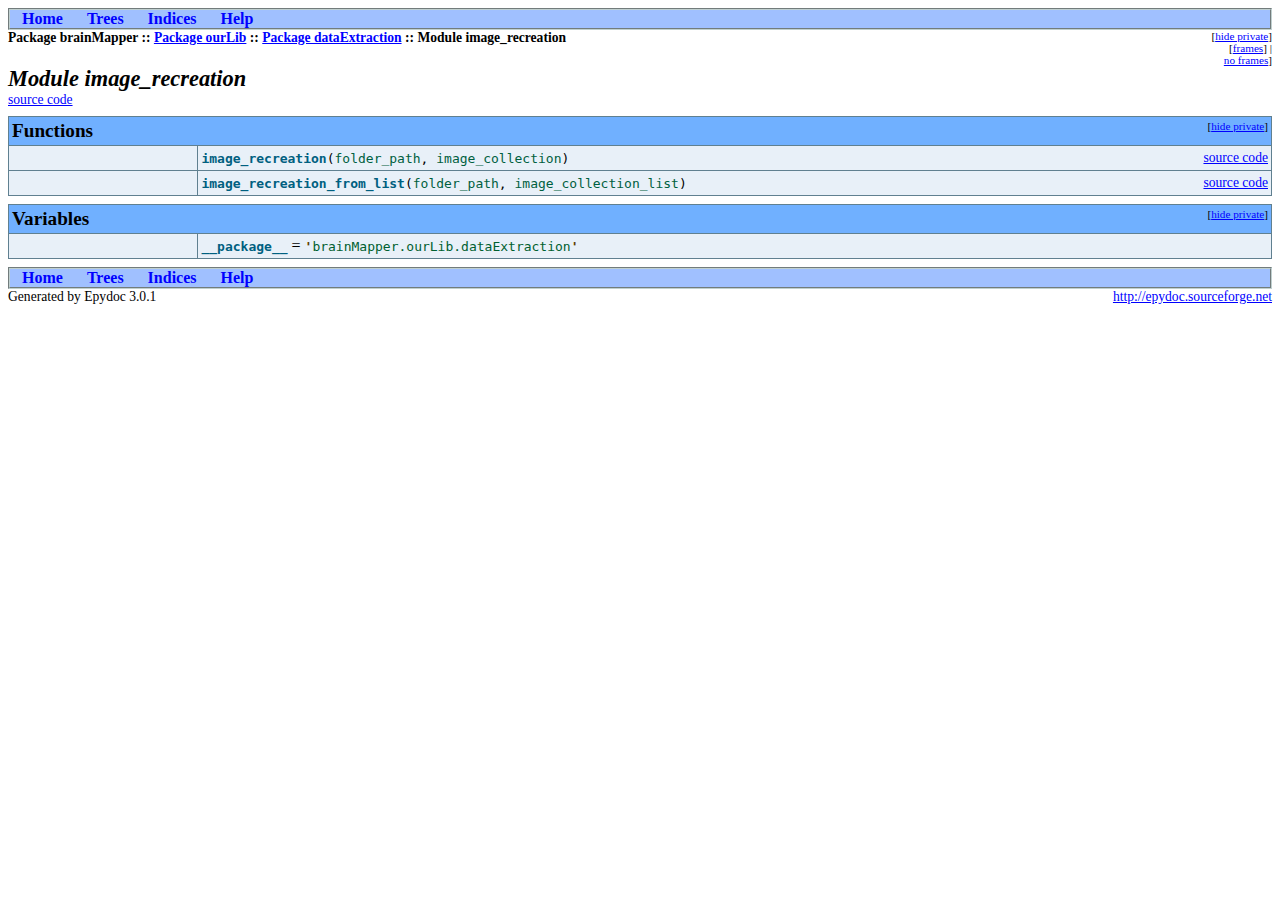
<file: doc/brainMapper.ourLib.dataExtraction.image_recreation-module.html>
<?xml version="1.0" encoding="ascii"?>
<!DOCTYPE html PUBLIC "-//W3C//DTD XHTML 1.0 Transitional//EN"
          "DTD/xhtml1-transitional.dtd">
<html xmlns="http://www.w3.org/1999/xhtml" xml:lang="en" lang="en">
<head>
  <title>brainMapper.ourLib.dataExtraction.image_recreation</title>
  <link rel="stylesheet" href="epydoc.css" type="text/css" />
  <script type="text/javascript" src="epydoc.js"></script>
</head>

<body bgcolor="white" text="black" link="blue" vlink="#204080"
      alink="#204080">
<!-- ==================== NAVIGATION BAR ==================== -->
<table class="navbar" border="0" width="100%" cellpadding="0"
       bgcolor="#a0c0ff" cellspacing="0">
  <tr valign="middle">
  <!-- Home link -->
      <th>&nbsp;&nbsp;&nbsp;<a
        href="brainMapper.ourLib-module.html">Home</a>&nbsp;&nbsp;&nbsp;</th>

  <!-- Tree link -->
      <th>&nbsp;&nbsp;&nbsp;<a
        href="module-tree.html">Trees</a>&nbsp;&nbsp;&nbsp;</th>

  <!-- Index link -->
      <th>&nbsp;&nbsp;&nbsp;<a
        href="identifier-index.html">Indices</a>&nbsp;&nbsp;&nbsp;</th>

  <!-- Help link -->
      <th>&nbsp;&nbsp;&nbsp;<a
        href="help.html">Help</a>&nbsp;&nbsp;&nbsp;</th>

      <th class="navbar" width="100%"></th>
  </tr>
</table>
<table width="100%" cellpadding="0" cellspacing="0">
  <tr valign="top">
    <td width="100%">
      <span class="breadcrumbs">
        Package&nbsp;brainMapper ::
        <a href="brainMapper.ourLib-module.html">Package&nbsp;ourLib</a> ::
        <a href="brainMapper.ourLib.dataExtraction-module.html">Package&nbsp;dataExtraction</a> ::
        Module&nbsp;image_recreation
      </span>
    </td>
    <td>
      <table cellpadding="0" cellspacing="0">
        <!-- hide/show private -->
        <tr><td align="right"><span class="options">[<a href="javascript:void(0);" class="privatelink"
    onclick="toggle_private();">hide&nbsp;private</a>]</span></td></tr>
        <tr><td align="right"><span class="options"
            >[<a href="frames.html" target="_top">frames</a
            >]&nbsp;|&nbsp;<a href="brainMapper.ourLib.dataExtraction.image_recreation-module.html"
            target="_top">no&nbsp;frames</a>]</span></td></tr>
      </table>
    </td>
  </tr>
</table>
<!-- ==================== MODULE DESCRIPTION ==================== -->
<h1 class="epydoc">Module image_recreation</h1><p class="nomargin-top"><span class="codelink"><a href="brainMapper.ourLib.dataExtraction.image_recreation-pysrc.html">source&nbsp;code</a></span></p>
<!-- ==================== FUNCTIONS ==================== -->
<a name="section-Functions"></a>
<table class="summary" border="1" cellpadding="3"
       cellspacing="0" width="100%" bgcolor="white">
<tr bgcolor="#70b0f0" class="table-header">
  <td colspan="2" class="table-header">
    <table border="0" cellpadding="0" cellspacing="0" width="100%">
      <tr valign="top">
        <td align="left"><span class="table-header">Functions</span></td>
        <td align="right" valign="top"
         ><span class="options">[<a href="#section-Functions"
         class="privatelink" onclick="toggle_private();"
         >hide private</a>]</span></td>
      </tr>
    </table>
  </td>
</tr>
<tr>
    <td width="15%" align="right" valign="top" class="summary">
      <span class="summary-type">&nbsp;</span>
    </td><td class="summary">
      <table width="100%" cellpadding="0" cellspacing="0" border="0">
        <tr>
          <td><span class="summary-sig"><a name="image_recreation"></a><span class="summary-sig-name">image_recreation</span>(<span class="summary-sig-arg">folder_path</span>,
        <span class="summary-sig-arg">image_collection</span>)</span></td>
          <td align="right" valign="top">
            <span class="codelink"><a href="brainMapper.ourLib.dataExtraction.image_recreation-pysrc.html#image_recreation">source&nbsp;code</a></span>
            
          </td>
        </tr>
      </table>
      
    </td>
  </tr>
<tr>
    <td width="15%" align="right" valign="top" class="summary">
      <span class="summary-type">&nbsp;</span>
    </td><td class="summary">
      <table width="100%" cellpadding="0" cellspacing="0" border="0">
        <tr>
          <td><span class="summary-sig"><a name="image_recreation_from_list"></a><span class="summary-sig-name">image_recreation_from_list</span>(<span class="summary-sig-arg">folder_path</span>,
        <span class="summary-sig-arg">image_collection_list</span>)</span></td>
          <td align="right" valign="top">
            <span class="codelink"><a href="brainMapper.ourLib.dataExtraction.image_recreation-pysrc.html#image_recreation_from_list">source&nbsp;code</a></span>
            
          </td>
        </tr>
      </table>
      
    </td>
  </tr>
</table>
<!-- ==================== VARIABLES ==================== -->
<a name="section-Variables"></a>
<table class="summary" border="1" cellpadding="3"
       cellspacing="0" width="100%" bgcolor="white">
<tr bgcolor="#70b0f0" class="table-header">
  <td colspan="2" class="table-header">
    <table border="0" cellpadding="0" cellspacing="0" width="100%">
      <tr valign="top">
        <td align="left"><span class="table-header">Variables</span></td>
        <td align="right" valign="top"
         ><span class="options">[<a href="#section-Variables"
         class="privatelink" onclick="toggle_private();"
         >hide private</a>]</span></td>
      </tr>
    </table>
  </td>
</tr>
<tr>
    <td width="15%" align="right" valign="top" class="summary">
      <span class="summary-type">&nbsp;</span>
    </td><td class="summary">
        <a name="__package__"></a><span class="summary-name">__package__</span> = <code title="'brainMapper.ourLib.dataExtraction'"><code class="variable-quote">'</code><code class="variable-string">brainMapper.ourLib.dataExtraction</code><code class="variable-quote">'</code></code>
    </td>
  </tr>
</table>
<!-- ==================== NAVIGATION BAR ==================== -->
<table class="navbar" border="0" width="100%" cellpadding="0"
       bgcolor="#a0c0ff" cellspacing="0">
  <tr valign="middle">
  <!-- Home link -->
      <th>&nbsp;&nbsp;&nbsp;<a
        href="brainMapper.ourLib-module.html">Home</a>&nbsp;&nbsp;&nbsp;</th>

  <!-- Tree link -->
      <th>&nbsp;&nbsp;&nbsp;<a
        href="module-tree.html">Trees</a>&nbsp;&nbsp;&nbsp;</th>

  <!-- Index link -->
      <th>&nbsp;&nbsp;&nbsp;<a
        href="identifier-index.html">Indices</a>&nbsp;&nbsp;&nbsp;</th>

  <!-- Help link -->
      <th>&nbsp;&nbsp;&nbsp;<a
        href="help.html">Help</a>&nbsp;&nbsp;&nbsp;</th>

      <th class="navbar" width="100%"></th>
  </tr>
</table>
<table border="0" cellpadding="0" cellspacing="0" width="100%%">
  <tr>
    <td align="left" class="footer">
    Generated by Epydoc 3.0.1
    </td>
    <td align="right" class="footer">
      <a target="mainFrame" href="http://epydoc.sourceforge.net"
        >http://epydoc.sourceforge.net</a>
    </td>
  </tr>
</table>

<script type="text/javascript">
  <!--
  // Private objects are initially displayed (because if
  // javascript is turned off then we want them to be
  // visible); but by default, we want to hide them.  So hide
  // them unless we have a cookie that says to show them.
  checkCookie();
  // -->
</script>
</body>
</html>
</file>
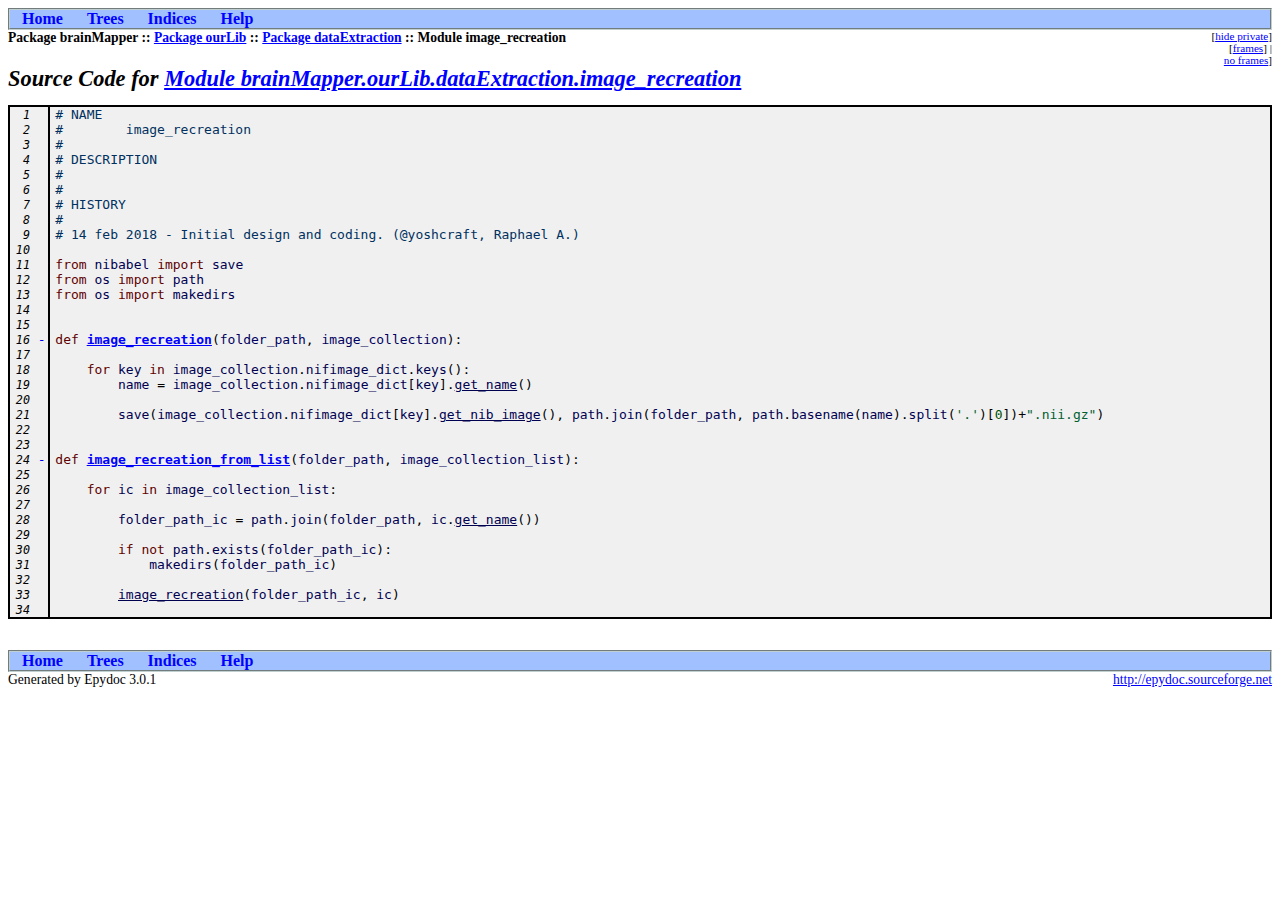
<file: doc/brainMapper.ourLib.dataExtraction.image_recreation-pysrc.html>
<?xml version="1.0" encoding="ascii"?>
<!DOCTYPE html PUBLIC "-//W3C//DTD XHTML 1.0 Transitional//EN"
          "DTD/xhtml1-transitional.dtd">
<html xmlns="http://www.w3.org/1999/xhtml" xml:lang="en" lang="en">
<head>
  <title>brainMapper.ourLib.dataExtraction.image_recreation</title>
  <link rel="stylesheet" href="epydoc.css" type="text/css" />
  <script type="text/javascript" src="epydoc.js"></script>
</head>

<body bgcolor="white" text="black" link="blue" vlink="#204080"
      alink="#204080">
<!-- ==================== NAVIGATION BAR ==================== -->
<table class="navbar" border="0" width="100%" cellpadding="0"
       bgcolor="#a0c0ff" cellspacing="0">
  <tr valign="middle">
  <!-- Home link -->
      <th>&nbsp;&nbsp;&nbsp;<a
        href="brainMapper.ourLib-module.html">Home</a>&nbsp;&nbsp;&nbsp;</th>

  <!-- Tree link -->
      <th>&nbsp;&nbsp;&nbsp;<a
        href="module-tree.html">Trees</a>&nbsp;&nbsp;&nbsp;</th>

  <!-- Index link -->
      <th>&nbsp;&nbsp;&nbsp;<a
        href="identifier-index.html">Indices</a>&nbsp;&nbsp;&nbsp;</th>

  <!-- Help link -->
      <th>&nbsp;&nbsp;&nbsp;<a
        href="help.html">Help</a>&nbsp;&nbsp;&nbsp;</th>

      <th class="navbar" width="100%"></th>
  </tr>
</table>
<table width="100%" cellpadding="0" cellspacing="0">
  <tr valign="top">
    <td width="100%">
      <span class="breadcrumbs">
        Package&nbsp;brainMapper ::
        <a href="brainMapper.ourLib-module.html">Package&nbsp;ourLib</a> ::
        <a href="brainMapper.ourLib.dataExtraction-module.html">Package&nbsp;dataExtraction</a> ::
        Module&nbsp;image_recreation
      </span>
    </td>
    <td>
      <table cellpadding="0" cellspacing="0">
        <!-- hide/show private -->
        <tr><td align="right"><span class="options">[<a href="javascript:void(0);" class="privatelink"
    onclick="toggle_private();">hide&nbsp;private</a>]</span></td></tr>
        <tr><td align="right"><span class="options"
            >[<a href="frames.html" target="_top">frames</a
            >]&nbsp;|&nbsp;<a href="brainMapper.ourLib.dataExtraction.image_recreation-pysrc.html"
            target="_top">no&nbsp;frames</a>]</span></td></tr>
      </table>
    </td>
  </tr>
</table>
<h1 class="epydoc">Source Code for <a href="brainMapper.ourLib.dataExtraction.image_recreation-module.html">Module brainMapper.ourLib.dataExtraction.image_recreation</a></h1>
<pre class="py-src">
<a name="L1"></a><tt class="py-lineno"> 1</tt>  <tt class="py-line"><tt class="py-comment"># NAME</tt> </tt>
<a name="L2"></a><tt class="py-lineno"> 2</tt>  <tt class="py-line"><tt class="py-comment">#        image_recreation</tt> </tt>
<a name="L3"></a><tt class="py-lineno"> 3</tt>  <tt class="py-line"><tt class="py-comment">#</tt> </tt>
<a name="L4"></a><tt class="py-lineno"> 4</tt>  <tt class="py-line"><tt class="py-comment"># DESCRIPTION</tt> </tt>
<a name="L5"></a><tt class="py-lineno"> 5</tt>  <tt class="py-line"><tt class="py-comment">#</tt> </tt>
<a name="L6"></a><tt class="py-lineno"> 6</tt>  <tt class="py-line"><tt class="py-comment">#</tt> </tt>
<a name="L7"></a><tt class="py-lineno"> 7</tt>  <tt class="py-line"><tt class="py-comment"># HISTORY</tt> </tt>
<a name="L8"></a><tt class="py-lineno"> 8</tt>  <tt class="py-line"><tt class="py-comment">#</tt> </tt>
<a name="L9"></a><tt class="py-lineno"> 9</tt>  <tt class="py-line"><tt class="py-comment"># 14 feb 2018 - Initial design and coding. (@yoshcraft, Raphael A.)</tt> </tt>
<a name="L10"></a><tt class="py-lineno">10</tt>  <tt class="py-line"> </tt>
<a name="L11"></a><tt class="py-lineno">11</tt>  <tt class="py-line"><tt class="py-keyword">from</tt> <tt class="py-name">nibabel</tt> <tt class="py-keyword">import</tt> <tt class="py-name">save</tt> </tt>
<a name="L12"></a><tt class="py-lineno">12</tt>  <tt class="py-line"><tt class="py-keyword">from</tt> <tt class="py-name">os</tt> <tt class="py-keyword">import</tt> <tt class="py-name">path</tt> </tt>
<a name="L13"></a><tt class="py-lineno">13</tt>  <tt class="py-line"><tt class="py-keyword">from</tt> <tt class="py-name">os</tt> <tt class="py-keyword">import</tt> <tt class="py-name">makedirs</tt> </tt>
<a name="L14"></a><tt class="py-lineno">14</tt>  <tt class="py-line"> </tt>
<a name="L15"></a><tt class="py-lineno">15</tt>  <tt class="py-line"> </tt>
<a name="image_recreation"></a><div id="image_recreation-def"><a name="L16"></a><tt class="py-lineno">16</tt> <a class="py-toggle" href="#" id="image_recreation-toggle" onclick="return toggle('image_recreation');">-</a><tt class="py-line"><tt class="py-keyword">def</tt> <a class="py-def-name" href="brainMapper.ourLib.dataExtraction.image_recreation-module.html#image_recreation">image_recreation</a><tt class="py-op">(</tt><tt class="py-param">folder_path</tt><tt class="py-op">,</tt> <tt class="py-param">image_collection</tt><tt class="py-op">)</tt><tt class="py-op">:</tt> </tt>
</div><div id="image_recreation-collapsed" style="display:none;" pad="++" indent="++++"></div><div id="image_recreation-expanded"><a name="L17"></a><tt class="py-lineno">17</tt>  <tt class="py-line"> </tt>
<a name="L18"></a><tt class="py-lineno">18</tt>  <tt class="py-line">    <tt class="py-keyword">for</tt> <tt class="py-name">key</tt> <tt class="py-keyword">in</tt> <tt class="py-name">image_collection</tt><tt class="py-op">.</tt><tt class="py-name">nifimage_dict</tt><tt class="py-op">.</tt><tt class="py-name">keys</tt><tt class="py-op">(</tt><tt class="py-op">)</tt><tt class="py-op">:</tt> </tt>
<a name="L19"></a><tt class="py-lineno">19</tt>  <tt class="py-line">        <tt class="py-name">name</tt> <tt class="py-op">=</tt> <tt class="py-name">image_collection</tt><tt class="py-op">.</tt><tt class="py-name">nifimage_dict</tt><tt class="py-op">[</tt><tt class="py-name">key</tt><tt class="py-op">]</tt><tt class="py-op">.</tt><tt id="link-0" class="py-name" targets="Method brainMapper.ourLib.niftiHandlers.imagecollection.ImageCollection.get_name()=brainMapper.ourLib.niftiHandlers.imagecollection.ImageCollection-class.html#get_name,Method brainMapper.ourLib.niftiHandlers.nifimage.NifImage.get_name()=brainMapper.ourLib.niftiHandlers.nifimage.NifImage-class.html#get_name,Method brainMapper.ourLib.niftiHandlers.set.Set.get_name()=brainMapper.ourLib.niftiHandlers.set.Set-class.html#get_name"><a title="brainMapper.ourLib.niftiHandlers.imagecollection.ImageCollection.get_name
brainMapper.ourLib.niftiHandlers.nifimage.NifImage.get_name
brainMapper.ourLib.niftiHandlers.set.Set.get_name" class="py-name" href="#" onclick="return doclink('link-0', 'get_name', 'link-0');">get_name</a></tt><tt class="py-op">(</tt><tt class="py-op">)</tt> </tt>
<a name="L20"></a><tt class="py-lineno">20</tt>  <tt class="py-line"> </tt>
<a name="L21"></a><tt class="py-lineno">21</tt>  <tt class="py-line">        <tt class="py-name">save</tt><tt class="py-op">(</tt><tt class="py-name">image_collection</tt><tt class="py-op">.</tt><tt class="py-name">nifimage_dict</tt><tt class="py-op">[</tt><tt class="py-name">key</tt><tt class="py-op">]</tt><tt class="py-op">.</tt><tt id="link-1" class="py-name" targets="Method brainMapper.ourLib.niftiHandlers.nifimage.NifImage.get_nib_image()=brainMapper.ourLib.niftiHandlers.nifimage.NifImage-class.html#get_nib_image"><a title="brainMapper.ourLib.niftiHandlers.nifimage.NifImage.get_nib_image" class="py-name" href="#" onclick="return doclink('link-1', 'get_nib_image', 'link-1');">get_nib_image</a></tt><tt class="py-op">(</tt><tt class="py-op">)</tt><tt class="py-op">,</tt> <tt class="py-name">path</tt><tt class="py-op">.</tt><tt class="py-name">join</tt><tt class="py-op">(</tt><tt class="py-name">folder_path</tt><tt class="py-op">,</tt> <tt class="py-name">path</tt><tt class="py-op">.</tt><tt class="py-name">basename</tt><tt class="py-op">(</tt><tt class="py-name">name</tt><tt class="py-op">)</tt><tt class="py-op">.</tt><tt class="py-name">split</tt><tt class="py-op">(</tt><tt class="py-string">'.'</tt><tt class="py-op">)</tt><tt class="py-op">[</tt><tt class="py-number">0</tt><tt class="py-op">]</tt><tt class="py-op">)</tt><tt class="py-op">+</tt><tt class="py-string">".nii.gz"</tt><tt class="py-op">)</tt> </tt>
</div><a name="L22"></a><tt class="py-lineno">22</tt>  <tt class="py-line"> </tt>
<a name="L23"></a><tt class="py-lineno">23</tt>  <tt class="py-line"> </tt>
<a name="image_recreation_from_list"></a><div id="image_recreation_from_list-def"><a name="L24"></a><tt class="py-lineno">24</tt> <a class="py-toggle" href="#" id="image_recreation_from_list-toggle" onclick="return toggle('image_recreation_from_list');">-</a><tt class="py-line"><tt class="py-keyword">def</tt> <a class="py-def-name" href="brainMapper.ourLib.dataExtraction.image_recreation-module.html#image_recreation_from_list">image_recreation_from_list</a><tt class="py-op">(</tt><tt class="py-param">folder_path</tt><tt class="py-op">,</tt> <tt class="py-param">image_collection_list</tt><tt class="py-op">)</tt><tt class="py-op">:</tt> </tt>
</div><div id="image_recreation_from_list-collapsed" style="display:none;" pad="++" indent="++++"></div><div id="image_recreation_from_list-expanded"><a name="L25"></a><tt class="py-lineno">25</tt>  <tt class="py-line"> </tt>
<a name="L26"></a><tt class="py-lineno">26</tt>  <tt class="py-line">    <tt class="py-keyword">for</tt> <tt class="py-name">ic</tt> <tt class="py-keyword">in</tt> <tt class="py-name">image_collection_list</tt><tt class="py-op">:</tt> </tt>
<a name="L27"></a><tt class="py-lineno">27</tt>  <tt class="py-line"> </tt>
<a name="L28"></a><tt class="py-lineno">28</tt>  <tt class="py-line">        <tt class="py-name">folder_path_ic</tt> <tt class="py-op">=</tt> <tt class="py-name">path</tt><tt class="py-op">.</tt><tt class="py-name">join</tt><tt class="py-op">(</tt><tt class="py-name">folder_path</tt><tt class="py-op">,</tt> <tt class="py-name">ic</tt><tt class="py-op">.</tt><tt id="link-2" class="py-name"><a title="brainMapper.ourLib.niftiHandlers.imagecollection.ImageCollection.get_name
brainMapper.ourLib.niftiHandlers.nifimage.NifImage.get_name
brainMapper.ourLib.niftiHandlers.set.Set.get_name" class="py-name" href="#" onclick="return doclink('link-2', 'get_name', 'link-0');">get_name</a></tt><tt class="py-op">(</tt><tt class="py-op">)</tt><tt class="py-op">)</tt> </tt>
<a name="L29"></a><tt class="py-lineno">29</tt>  <tt class="py-line"> </tt>
<a name="L30"></a><tt class="py-lineno">30</tt>  <tt class="py-line">        <tt class="py-keyword">if</tt> <tt class="py-keyword">not</tt> <tt class="py-name">path</tt><tt class="py-op">.</tt><tt class="py-name">exists</tt><tt class="py-op">(</tt><tt class="py-name">folder_path_ic</tt><tt class="py-op">)</tt><tt class="py-op">:</tt> </tt>
<a name="L31"></a><tt class="py-lineno">31</tt>  <tt class="py-line">            <tt class="py-name">makedirs</tt><tt class="py-op">(</tt><tt class="py-name">folder_path_ic</tt><tt class="py-op">)</tt> </tt>
<a name="L32"></a><tt class="py-lineno">32</tt>  <tt class="py-line"> </tt>
<a name="L33"></a><tt class="py-lineno">33</tt>  <tt class="py-line">        <tt id="link-3" class="py-name" targets="Module brainMapper.ourLib.dataExtraction.image_recreation=brainMapper.ourLib.dataExtraction.image_recreation-module.html,Function brainMapper.ourLib.dataExtraction.image_recreation.image_recreation()=brainMapper.ourLib.dataExtraction.image_recreation-module.html#image_recreation"><a title="brainMapper.ourLib.dataExtraction.image_recreation
brainMapper.ourLib.dataExtraction.image_recreation.image_recreation" class="py-name" href="#" onclick="return doclink('link-3', 'image_recreation', 'link-3');">image_recreation</a></tt><tt class="py-op">(</tt><tt class="py-name">folder_path_ic</tt><tt class="py-op">,</tt> <tt class="py-name">ic</tt><tt class="py-op">)</tt> </tt>
</div><a name="L34"></a><tt class="py-lineno">34</tt>  <tt class="py-line"> </tt><script type="text/javascript">
<!--
expandto(location.href);
// -->
</script>
</pre>
<br />
<!-- ==================== NAVIGATION BAR ==================== -->
<table class="navbar" border="0" width="100%" cellpadding="0"
       bgcolor="#a0c0ff" cellspacing="0">
  <tr valign="middle">
  <!-- Home link -->
      <th>&nbsp;&nbsp;&nbsp;<a
        href="brainMapper.ourLib-module.html">Home</a>&nbsp;&nbsp;&nbsp;</th>

  <!-- Tree link -->
      <th>&nbsp;&nbsp;&nbsp;<a
        href="module-tree.html">Trees</a>&nbsp;&nbsp;&nbsp;</th>

  <!-- Index link -->
      <th>&nbsp;&nbsp;&nbsp;<a
        href="identifier-index.html">Indices</a>&nbsp;&nbsp;&nbsp;</th>

  <!-- Help link -->
      <th>&nbsp;&nbsp;&nbsp;<a
        href="help.html">Help</a>&nbsp;&nbsp;&nbsp;</th>

      <th class="navbar" width="100%"></th>
  </tr>
</table>
<table border="0" cellpadding="0" cellspacing="0" width="100%%">
  <tr>
    <td align="left" class="footer">
    Generated by Epydoc 3.0.1
    </td>
    <td align="right" class="footer">
      <a target="mainFrame" href="http://epydoc.sourceforge.net"
        >http://epydoc.sourceforge.net</a>
    </td>
  </tr>
</table>

<script type="text/javascript">
  <!--
  // Private objects are initially displayed (because if
  // javascript is turned off then we want them to be
  // visible); but by default, we want to hide them.  So hide
  // them unless we have a cookie that says to show them.
  checkCookie();
  // -->
</script>
</body>
</html>
</file>
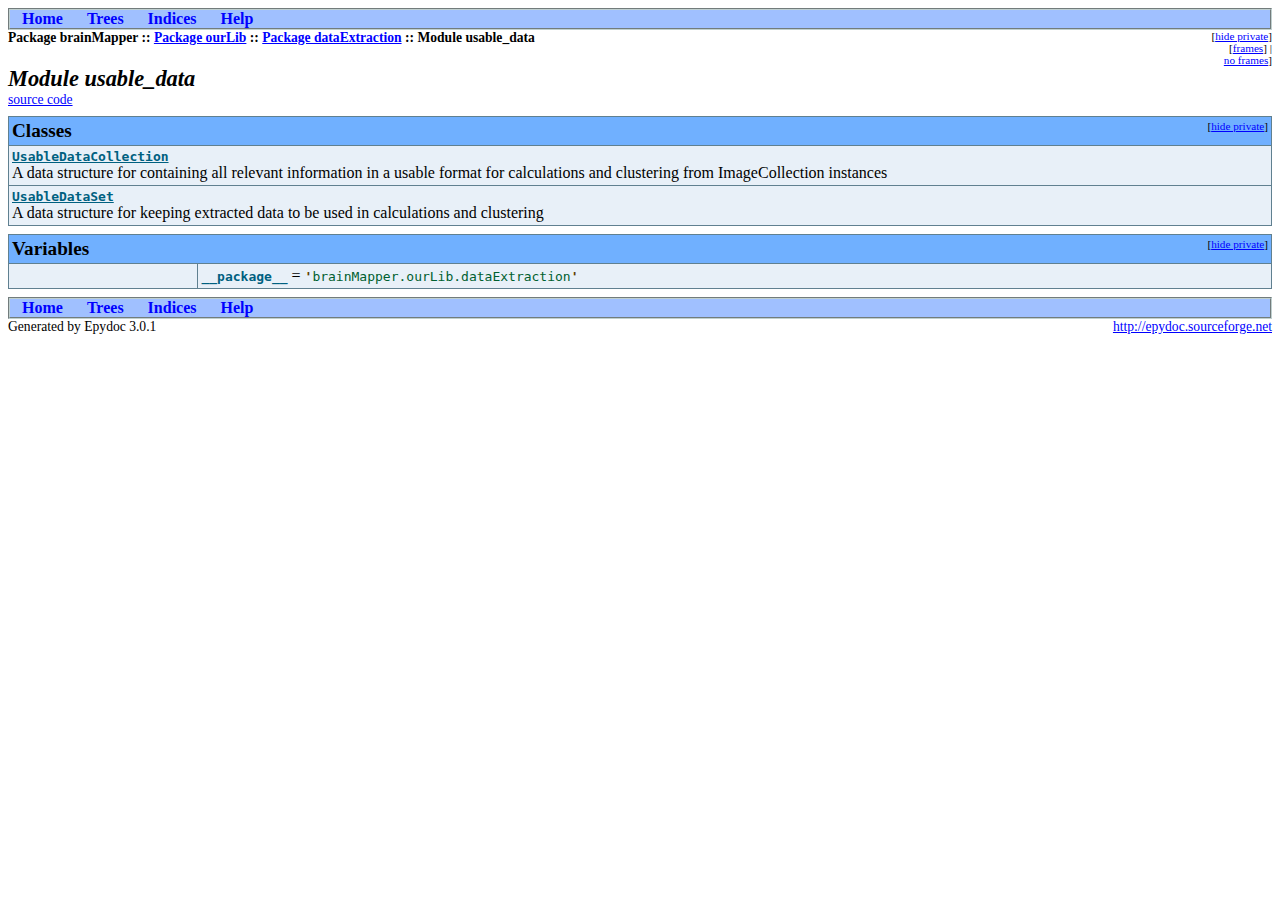
<file: doc/brainMapper.ourLib.dataExtraction.usable_data-module.html>
<?xml version="1.0" encoding="ascii"?>
<!DOCTYPE html PUBLIC "-//W3C//DTD XHTML 1.0 Transitional//EN"
          "DTD/xhtml1-transitional.dtd">
<html xmlns="http://www.w3.org/1999/xhtml" xml:lang="en" lang="en">
<head>
  <title>brainMapper.ourLib.dataExtraction.usable_data</title>
  <link rel="stylesheet" href="epydoc.css" type="text/css" />
  <script type="text/javascript" src="epydoc.js"></script>
</head>

<body bgcolor="white" text="black" link="blue" vlink="#204080"
      alink="#204080">
<!-- ==================== NAVIGATION BAR ==================== -->
<table class="navbar" border="0" width="100%" cellpadding="0"
       bgcolor="#a0c0ff" cellspacing="0">
  <tr valign="middle">
  <!-- Home link -->
      <th>&nbsp;&nbsp;&nbsp;<a
        href="brainMapper.ourLib-module.html">Home</a>&nbsp;&nbsp;&nbsp;</th>

  <!-- Tree link -->
      <th>&nbsp;&nbsp;&nbsp;<a
        href="module-tree.html">Trees</a>&nbsp;&nbsp;&nbsp;</th>

  <!-- Index link -->
      <th>&nbsp;&nbsp;&nbsp;<a
        href="identifier-index.html">Indices</a>&nbsp;&nbsp;&nbsp;</th>

  <!-- Help link -->
      <th>&nbsp;&nbsp;&nbsp;<a
        href="help.html">Help</a>&nbsp;&nbsp;&nbsp;</th>

      <th class="navbar" width="100%"></th>
  </tr>
</table>
<table width="100%" cellpadding="0" cellspacing="0">
  <tr valign="top">
    <td width="100%">
      <span class="breadcrumbs">
        Package&nbsp;brainMapper ::
        <a href="brainMapper.ourLib-module.html">Package&nbsp;ourLib</a> ::
        <a href="brainMapper.ourLib.dataExtraction-module.html">Package&nbsp;dataExtraction</a> ::
        Module&nbsp;usable_data
      </span>
    </td>
    <td>
      <table cellpadding="0" cellspacing="0">
        <!-- hide/show private -->
        <tr><td align="right"><span class="options">[<a href="javascript:void(0);" class="privatelink"
    onclick="toggle_private();">hide&nbsp;private</a>]</span></td></tr>
        <tr><td align="right"><span class="options"
            >[<a href="frames.html" target="_top">frames</a
            >]&nbsp;|&nbsp;<a href="brainMapper.ourLib.dataExtraction.usable_data-module.html"
            target="_top">no&nbsp;frames</a>]</span></td></tr>
      </table>
    </td>
  </tr>
</table>
<!-- ==================== MODULE DESCRIPTION ==================== -->
<h1 class="epydoc">Module usable_data</h1><p class="nomargin-top"><span class="codelink"><a href="brainMapper.ourLib.dataExtraction.usable_data-pysrc.html">source&nbsp;code</a></span></p>
<!-- ==================== CLASSES ==================== -->
<a name="section-Classes"></a>
<table class="summary" border="1" cellpadding="3"
       cellspacing="0" width="100%" bgcolor="white">
<tr bgcolor="#70b0f0" class="table-header">
  <td colspan="2" class="table-header">
    <table border="0" cellpadding="0" cellspacing="0" width="100%">
      <tr valign="top">
        <td align="left"><span class="table-header">Classes</span></td>
        <td align="right" valign="top"
         ><span class="options">[<a href="#section-Classes"
         class="privatelink" onclick="toggle_private();"
         >hide private</a>]</span></td>
      </tr>
    </table>
  </td>
</tr>
<tr>
    <td class="summary" colspan="2">
        <a href="brainMapper.ourLib.dataExtraction.usable_data.UsableDataCollection-class.html" class="summary-name">UsableDataCollection</a><br />
      A data structure for containing all relevant information in a 
        usable format for calculations and clustering from ImageCollection 
        instances
    </td>
  </tr>
<tr>
    <td class="summary" colspan="2">
        <a href="brainMapper.ourLib.dataExtraction.usable_data.UsableDataSet-class.html" class="summary-name">UsableDataSet</a><br />
      A data structure for keeping extracted data to be used in 
        calculations and clustering
    </td>
  </tr>
</table>
<!-- ==================== VARIABLES ==================== -->
<a name="section-Variables"></a>
<table class="summary" border="1" cellpadding="3"
       cellspacing="0" width="100%" bgcolor="white">
<tr bgcolor="#70b0f0" class="table-header">
  <td colspan="2" class="table-header">
    <table border="0" cellpadding="0" cellspacing="0" width="100%">
      <tr valign="top">
        <td align="left"><span class="table-header">Variables</span></td>
        <td align="right" valign="top"
         ><span class="options">[<a href="#section-Variables"
         class="privatelink" onclick="toggle_private();"
         >hide private</a>]</span></td>
      </tr>
    </table>
  </td>
</tr>
<tr>
    <td width="15%" align="right" valign="top" class="summary">
      <span class="summary-type">&nbsp;</span>
    </td><td class="summary">
        <a name="__package__"></a><span class="summary-name">__package__</span> = <code title="'brainMapper.ourLib.dataExtraction'"><code class="variable-quote">'</code><code class="variable-string">brainMapper.ourLib.dataExtraction</code><code class="variable-quote">'</code></code>
    </td>
  </tr>
</table>
<!-- ==================== NAVIGATION BAR ==================== -->
<table class="navbar" border="0" width="100%" cellpadding="0"
       bgcolor="#a0c0ff" cellspacing="0">
  <tr valign="middle">
  <!-- Home link -->
      <th>&nbsp;&nbsp;&nbsp;<a
        href="brainMapper.ourLib-module.html">Home</a>&nbsp;&nbsp;&nbsp;</th>

  <!-- Tree link -->
      <th>&nbsp;&nbsp;&nbsp;<a
        href="module-tree.html">Trees</a>&nbsp;&nbsp;&nbsp;</th>

  <!-- Index link -->
      <th>&nbsp;&nbsp;&nbsp;<a
        href="identifier-index.html">Indices</a>&nbsp;&nbsp;&nbsp;</th>

  <!-- Help link -->
      <th>&nbsp;&nbsp;&nbsp;<a
        href="help.html">Help</a>&nbsp;&nbsp;&nbsp;</th>

      <th class="navbar" width="100%"></th>
  </tr>
</table>
<table border="0" cellpadding="0" cellspacing="0" width="100%%">
  <tr>
    <td align="left" class="footer">
    Generated by Epydoc 3.0.1
    </td>
    <td align="right" class="footer">
      <a target="mainFrame" href="http://epydoc.sourceforge.net"
        >http://epydoc.sourceforge.net</a>
    </td>
  </tr>
</table>

<script type="text/javascript">
  <!--
  // Private objects are initially displayed (because if
  // javascript is turned off then we want them to be
  // visible); but by default, we want to hide them.  So hide
  // them unless we have a cookie that says to show them.
  checkCookie();
  // -->
</script>
</body>
</html>
</file>
<file: docs/style.css>
#toc_container {
    background: #f9f9f9 none repeat scroll 0 0;
    border: 1px solid #aaa;
    display: table;
    font-size: 95%;
    margin-bottom: 1em;
    padding: 15px;
    width: 100%;
}

.toc_title {
    font-weight: 700;
    text-align: center;
}

#toc_container li, #toc_container ul, #toc_container ul li{
    list-style: outside none none !important;
}

.column-left {
    background: transparent;
    float: left;
    width: 26%;
}

.column-right {
    float: left;
    padding-left: 2%;
    padding-right: 3% ;
    width: 74%;
}
/* Clear floats after the columns */
.row:after {
    content: "";
    display: table;
    clear: both;
}

.alert{
  display: inline-block;
}
.alert-info{
  width: 80%;
  background-color: #ffc796;
  border-radius: 10px;
  padding-left: 2%;
  padding-right: 2%;
  padding-bottom: 3%;
  padding-top: 1%;
}

.note-info{
  width: 80%;
  background-color: #b6d7f9;
  border-radius: 10px;
  padding-left: 2%;
  padding-right: 2%;
  padding-bottom: 3%;
  padding-top: 1%;
}

.command {
  width: 97%;
  background-color: #eee;
  border-radius: 12px;
  padding: 2%;
}

h1 { color: #3f3446; }
h2{ color: #50465e; }
h3{ color: #635b75; }
h4{ color: #877f9b; }
/* W3.CSS 4.10 February 2018 by Jan Egil and Borge Refsnes */
html{box-sizing:border-box}*,*:before,*:after{box-sizing:inherit}
/* Extract from normalize.css by Nicolas Gallagher and Jonathan Neal git.io/normalize */
html{-ms-text-size-adjust:100%;-webkit-text-size-adjust:100%}body{margin:0}
article,aside,details,figcaption,figure,footer,header,main,menu,nav,section,summary{display:block}
audio,canvas,progress,video{display:inline-block}progress{vertical-align:baseline}
audio:not([controls]){display:none;height:0}[hidden],template{display:none}
a{background-color:transparent;-webkit-text-decoration-skip:objects}
a:active,a:hover{outline-width:0}abbr[title]{border-bottom:none;text-decoration:underline;text-decoration:underline dotted}
dfn{font-style:italic}mark{background:#ff0;color:#000}
small{font-size:80%}sub,sup{font-size:75%;line-height:0;position:relative;vertical-align:baseline}
sub{bottom:-0.25em}sup{top:-0.5em}figure{margin:1em 40px}img{border-style:none}svg:not(:root){overflow:hidden}
code,kbd,pre,samp{font-family:monospace,monospace;font-size:1em}hr{box-sizing:content-box;height:0;overflow:visible}
button,input,select,textarea{font:inherit;margin:0}optgroup{font-weight:bold}
button,input{overflow:visible}button,select{text-transform:none}
button,html [type=button],[type=reset],[type=submit]{-webkit-appearance:button}
button::-moz-focus-inner, [type=button]::-moz-focus-inner, [type=reset]::-moz-focus-inner, [type=submit]::-moz-focus-inner{border-style:none;padding:0}
button:-moz-focusring, [type=button]:-moz-focusring, [type=reset]:-moz-focusring, [type=submit]:-moz-focusring{outline:1px dotted ButtonText}
fieldset{border:1px solid #c0c0c0;margin:0 2px;padding:.35em .625em .75em}
legend{color:inherit;display:table;max-width:100%;padding:0;white-space:normal}textarea{overflow:auto}
[type=checkbox],[type=radio]{padding:0}
[type=number]::-webkit-inner-spin-button,[type=number]::-webkit-outer-spin-button{height:auto}
[type=search]{-webkit-appearance:textfield;outline-offset:-2px}
[type=search]::-webkit-search-cancel-button,[type=search]::-webkit-search-decoration{-webkit-appearance:none}
::-webkit-input-placeholder{color:inherit;opacity:0.54}
::-webkit-file-upload-button{-webkit-appearance:button;font:inherit}
/* End extract */
html,body{font-family:Verdana,sans-serif;font-size:15px;line-height:1.5}html{overflow-x:hidden}
h1{font-size:36px}h2{font-size:30px}h3{font-size:24px}h4{font-size:20px}h5{font-size:18px}h6{font-size:16px}.w3-serif{font-family:serif}
h1,h2,h3,h4,h5,h6{font-family:"Segoe UI",Arial,sans-serif;font-weight:400;margin:10px 0}.w3-wide{letter-spacing:4px}
hr{border:0;border-top:1px solid #eee;margin:20px 0}
.w3-image{max-width:100%;height:auto}img{vertical-align:middle}a{color:inherit}
.w3-table,.w3-table-all{border-collapse:collapse;border-spacing:0;width:100%;display:table}.w3-table-all{border:1px solid #ccc}
.w3-bordered tr,.w3-table-all tr{border-bottom:1px solid #ddd}.w3-striped tbody tr:nth-child(even){background-color:#f1f1f1}
.w3-table-all tr:nth-child(odd){background-color:#fff}.w3-table-all tr:nth-child(even){background-color:#f1f1f1}
.w3-hoverable tbody tr:hover,.w3-ul.w3-hoverable li:hover{background-color:#ccc}.w3-centered tr th,.w3-centered tr td{text-align:center}
.w3-table td,.w3-table th,.w3-table-all td,.w3-table-all th{padding:8px 8px;display:table-cell;text-align:left;vertical-align:top}
.w3-table th:first-child,.w3-table td:first-child,.w3-table-all th:first-child,.w3-table-all td:first-child{padding-left:16px}
.w3-btn,.w3-button{border:none;display:inline-block;padding:8px 16px;vertical-align:middle;overflow:hidden;text-decoration:none;color:inherit;background-color:inherit;text-align:center;cursor:pointer;white-space:nowrap}
.w3-btn:hover{box-shadow:0 8px 16px 0 rgba(0,0,0,0.2),0 6px 20px 0 rgba(0,0,0,0.19)}
.w3-btn,.w3-button{-webkit-touch-callout:none;-webkit-user-select:none;-khtml-user-select:none;-moz-user-select:none;-ms-user-select:none;user-select:none}
.w3-disabled,.w3-btn:disabled,.w3-button:disabled{cursor:not-allowed;opacity:0.3}.w3-disabled *,:disabled *{pointer-events:none}
.w3-btn.w3-disabled:hover,.w3-btn:disabled:hover{box-shadow:none}
.w3-badge,.w3-tag{background-color:#000;color:#fff;display:inline-block;padding-left:8px;padding-right:8px;text-align:center}.w3-badge{border-radius:50%}
.w3-ul{list-style-type:none;padding:0;margin:0}.w3-ul li{padding:8px 16px;border-bottom:1px solid #ddd}.w3-ul li:last-child{border-bottom:none}
.w3-tooltip,.w3-display-container{position:relative}.w3-tooltip .w3-text{display:none}.w3-tooltip:hover .w3-text{display:inline-block}
.w3-ripple:active{opacity:0.5}.w3-ripple{transition:opacity 0s}
.w3-input{padding:8px;display:block;border:none;border-bottom:1px solid #ccc;width:100%}
.w3-select{padding:9px 0;width:100%;border:none;border-bottom:1px solid #ccc}
.w3-dropdown-click,.w3-dropdown-hover{position:relative;display:inline-block;cursor:pointer}
.w3-dropdown-hover:hover .w3-dropdown-content{display:block}
.w3-dropdown-hover:first-child,.w3-dropdown-click:hover{background-color:#ccc;color:#000}
.w3-dropdown-hover:hover > .w3-button:first-child,.w3-dropdown-click:hover > .w3-button:first-child{background-color:#ccc;color:#000}
.w3-dropdown-content{cursor:auto;color:#000;background-color:#fff;display:none;position:absolute;min-width:160px;margin:0;padding:0;z-index:1}
.w3-check,.w3-radio{width:24px;height:24px;position:relative;top:6px}
.w3-sidebar{height:100%;width:200px;background-color:#fff;position:fixed!important;z-index:1;overflow:auto}
.w3-bar-block .w3-dropdown-hover,.w3-bar-block .w3-dropdown-click{width:100%}
.w3-bar-block .w3-dropdown-hover .w3-dropdown-content,.w3-bar-block .w3-dropdown-click .w3-dropdown-content{min-width:100%}
.w3-bar-block .w3-dropdown-hover .w3-button,.w3-bar-block .w3-dropdown-click .w3-button{width:100%;text-align:left;padding:8px 16px}
.w3-main,#main{transition:margin-left .4s}
.w3-modal{z-index:3;display:none;padding-top:100px;position:fixed;left:0;top:0;width:100%;height:100%;overflow:auto;background-color:rgb(0,0,0);background-color:rgba(0,0,0,0.4)}
.w3-modal-content{margin:auto;background-color:#fff;position:relative;padding:0;outline:0;width:600px}
.w3-bar{width:100%;overflow:hidden}.w3-center .w3-bar{display:inline-block;width:auto}
.w3-bar .w3-bar-item{padding:8px 16px;float:left;width:auto;border:none;display:block;outline:0}
.w3-bar .w3-dropdown-hover,.w3-bar .w3-dropdown-click{position:static;float:left}
.w3-bar .w3-button{white-space:normal}
.w3-bar-block .w3-bar-item{width:100%;display:block;padding:8px 16px;text-align:left;border:none;white-space:normal;float:none;outline:0}
.w3-bar-block.w3-center .w3-bar-item{text-align:center}.w3-block{display:block;width:100%}
.w3-responsive{display:block;overflow-x:auto}
.w3-container:after,.w3-container:before,.w3-panel:after,.w3-panel:before,.w3-row:after,.w3-row:before,.w3-row-padding:after,.w3-row-padding:before,
.w3-cell-row:before,.w3-cell-row:after,.w3-clear:after,.w3-clear:before,.w3-bar:before,.w3-bar:after{content:"";display:table;clear:both}
.w3-col,.w3-half,.w3-third,.w3-twothird,.w3-threequarter,.w3-quarter{float:left;width:100%}
.w3-col.s1{width:8.33333%}.w3-col.s2{width:16.66666%}.w3-col.s3{width:24.99999%}.w3-col.s4{width:33.33333%}
.w3-col.s5{width:41.66666%}.w3-col.s6{width:49.99999%}.w3-col.s7{width:58.33333%}.w3-col.s8{width:66.66666%}
.w3-col.s9{width:74.99999%}.w3-col.s10{width:83.33333%}.w3-col.s11{width:91.66666%}.w3-col.s12{width:99.99999%}
@media (min-width:601px){.w3-col.m1{width:8.33333%}.w3-col.m2{width:16.66666%}.w3-col.m3,.w3-quarter{width:24.99999%}.w3-col.m4,.w3-third{width:33.33333%}
.w3-col.m5{width:41.66666%}.w3-col.m6,.w3-half{width:49.99999%}.w3-col.m7{width:58.33333%}.w3-col.m8,.w3-twothird{width:66.66666%}
.w3-col.m9,.w3-threequarter{width:74.99999%}.w3-col.m10{width:83.33333%}.w3-col.m11{width:91.66666%}.w3-col.m12{width:99.99999%}}
@media (min-width:993px){.w3-col.l1{width:8.33333%}.w3-col.l2{width:16.66666%}.w3-col.l3{width:24.99999%}.w3-col.l4{width:33.33333%}
.w3-col.l5{width:41.66666%}.w3-col.l6{width:49.99999%}.w3-col.l7{width:58.33333%}.w3-col.l8{width:66.66666%}
.w3-col.l9{width:74.99999%}.w3-col.l10{width:83.33333%}.w3-col.l11{width:91.66666%}.w3-col.l12{width:99.99999%}}
.w3-content{max-width:980px;margin:auto}.w3-rest{overflow:hidden}
.w3-cell-row{display:table;width:100%}.w3-cell{display:table-cell}
.w3-cell-top{vertical-align:top}.w3-cell-middle{vertical-align:middle}.w3-cell-bottom{vertical-align:bottom}
.w3-hide{display:none!important}.w3-show-block,.w3-show{display:block!important}.w3-show-inline-block{display:inline-block!important}
@media (max-width:600px){.w3-modal-content{margin:0 10px;width:auto!important}.w3-modal{padding-top:30px}
.w3-dropdown-hover.w3-mobile .w3-dropdown-content,.w3-dropdown-click.w3-mobile .w3-dropdown-content{position:relative}
.w3-hide-small{display:none!important}.w3-mobile{display:block;width:100%!important}.w3-bar-item.w3-mobile,.w3-dropdown-hover.w3-mobile,.w3-dropdown-click.w3-mobile{text-align:center}
.w3-dropdown-hover.w3-mobile,.w3-dropdown-hover.w3-mobile .w3-btn,.w3-dropdown-hover.w3-mobile .w3-button,.w3-dropdown-click.w3-mobile,.w3-dropdown-click.w3-mobile .w3-btn,.w3-dropdown-click.w3-mobile .w3-button{width:100%}}
@media (max-width:768px){.w3-modal-content{width:500px}.w3-modal{padding-top:50px}}
@media (min-width:993px){.w3-modal-content{width:900px}.w3-hide-large{display:none!important}.w3-sidebar.w3-collapse{display:block!important}}
@media (max-width:992px) and (min-width:601px){.w3-hide-medium{display:none!important}}
@media (max-width:992px){.w3-sidebar.w3-collapse{display:none}.w3-main{margin-left:0!important;margin-right:0!important}}
.w3-top,.w3-bottom{position:fixed;width:100%;z-index:1}.w3-top{top:0}.w3-bottom{bottom:0}
.w3-overlay{position:fixed;display:none;width:100%;height:100%;top:0;left:0;right:0;bottom:0;background-color:rgba(0,0,0,0.5);z-index:2}
.w3-display-topleft{position:absolute;left:0;top:0}.w3-display-topright{position:absolute;right:0;top:0}
.w3-display-bottomleft{position:absolute;left:0;bottom:0}.w3-display-bottomright{position:absolute;right:0;bottom:0}
.w3-display-middle{position:absolute;top:50%;left:50%;transform:translate(-50%,-50%);-ms-transform:translate(-50%,-50%)}
.w3-display-left{position:absolute;top:50%;left:0%;transform:translate(0%,-50%);-ms-transform:translate(-0%,-50%)}
.w3-display-right{position:absolute;top:50%;right:0%;transform:translate(0%,-50%);-ms-transform:translate(0%,-50%)}
.w3-display-topmiddle{position:absolute;left:50%;top:0;transform:translate(-50%,0%);-ms-transform:translate(-50%,0%)}
.w3-display-bottommiddle{position:absolute;left:50%;bottom:0;transform:translate(-50%,0%);-ms-transform:translate(-50%,0%)}
.w3-display-container:hover .w3-display-hover{display:block}.w3-display-container:hover span.w3-display-hover{display:inline-block}.w3-display-hover{display:none}
.w3-display-position{position:absolute}
.w3-circle{border-radius:50%}
.w3-round-small{border-radius:2px}.w3-round,.w3-round-medium{border-radius:4px}.w3-round-large{border-radius:8px}.w3-round-xlarge{border-radius:16px}.w3-round-xxlarge{border-radius:32px}
.w3-row-padding,.w3-row-padding>.w3-half,.w3-row-padding>.w3-third,.w3-row-padding>.w3-twothird,.w3-row-padding>.w3-threequarter,.w3-row-padding>.w3-quarter,.w3-row-padding>.w3-col{padding:0 8px}
.w3-container,.w3-panel{padding:0.01em 16px}.w3-panel{margin-top:16px;margin-bottom:16px}
.w3-code,.w3-codespan{font-family:Consolas,"courier new";font-size:16px}
.w3-code{width:auto;background-color:#fff;padding:8px 12px;border-left:4px solid #4CAF50;word-wrap:break-word}
.w3-codespan{color:crimson;background-color:#f1f1f1;padding-left:4px;padding-right:4px;font-size:110%}
.w3-card,.w3-card-2{box-shadow:0 2px 5px 0 rgba(0,0,0,0.16),0 2px 10px 0 rgba(0,0,0,0.12);width:90%}
.w3-card-4,.w3-hover-shadow:hover{box-shadow:0 4px 10px 0 rgba(0,0,0,0.2),0 4px 20px 0 rgba(0,0,0,0.19)}
.w3-spin{animation:w3-spin 2s infinite linear}@keyframes w3-spin{0%{transform:rotate(0deg)}100%{transform:rotate(359deg)}}
.w3-animate-fading{animation:fading 10s infinite}@keyframes fading{0%{opacity:0}50%{opacity:1}100%{opacity:0}}
.w3-animate-opacity{animation:opac 0.8s}@keyframes opac{from{opacity:0} to{opacity:1}}
.w3-animate-top{position:relative;animation:animatetop 0.4s}@keyframes animatetop{from{top:-300px;opacity:0} to{top:0;opacity:1}}
.w3-animate-left{position:relative;animation:animateleft 0.4s}@keyframes animateleft{from{left:-300px;opacity:0} to{left:0;opacity:1}}
.w3-animate-right{position:relative;animation:animateright 0.4s}@keyframes animateright{from{right:-300px;opacity:0} to{right:0;opacity:1}}
.w3-animate-bottom{position:relative;animation:animatebottom 0.4s}@keyframes animatebottom{from{bottom:-300px;opacity:0} to{bottom:0;opacity:1}}
.w3-animate-zoom {animation:animatezoom 0.6s}@keyframes animatezoom{from{transform:scale(0)} to{transform:scale(1)}}
.w3-animate-input{transition:width 0.4s ease-in-out}.w3-animate-input:focus{width:100%!important}
.w3-opacity,.w3-hover-opacity:hover{opacity:0.60}.w3-opacity-off,.w3-hover-opacity-off:hover{opacity:1}
.w3-opacity-max{opacity:0.25}.w3-opacity-min{opacity:0.75}
.w3-greyscale-max,.w3-grayscale-max,.w3-hover-greyscale:hover,.w3-hover-grayscale:hover{filter:grayscale(100%)}
.w3-greyscale,.w3-grayscale{filter:grayscale(75%)}.w3-greyscale-min,.w3-grayscale-min{filter:grayscale(50%)}
.w3-sepia{filter:sepia(75%)}.w3-sepia-max,.w3-hover-sepia:hover{filter:sepia(100%)}.w3-sepia-min{filter:sepia(50%)}
.w3-tiny{font-size:10px!important}.w3-small{font-size:12px!important}.w3-medium{font-size:15px!important}.w3-large{font-size:18px!important}
.w3-xlarge{font-size:24px!important}.w3-xxlarge{font-size:36px!important}.w3-xxxlarge{font-size:48px!important}.w3-jumbo{font-size:64px!important}
.w3-left-align{text-align:left!important}.w3-right-align{text-align:right!important}.w3-justify{text-align:justify!important}.w3-center{text-align:center!important}
.w3-border-0{border:0!important}.w3-border{border:1px solid #ccc!important}
.w3-border-top{border-top:1px solid #ccc!important}.w3-border-bottom{border-bottom:1px solid #ccc!important}
.w3-border-left{border-left:1px solid #ccc!important}.w3-border-right{border-right:1px solid #ccc!important}
.w3-topbar{border-top:6px solid #ccc!important}.w3-bottombar{border-bottom:6px solid #ccc!important}
.w3-leftbar{border-left:6px solid #ccc!important}.w3-rightbar{border-right:6px solid #ccc!important}
.w3-section,.w3-code{margin-top:16px!important;margin-bottom:16px!important}
.w3-margin{margin:16px!important}.w3-margin-top{margin-top:16px!important}.w3-margin-bottom{margin-bottom:16px!important}
.w3-margin-left{margin-left:16px!important}.w3-margin-right{margin-right:16px!important}
.w3-padding-small{padding:4px 8px!important}.w3-padding{padding:8px 16px!important}.w3-padding-large{padding:12px 24px!important}
.w3-padding-16{padding-top:16px!important;padding-bottom:16px!important}.w3-padding-24{padding-top:24px!important;padding-bottom:24px!important}
.w3-padding-32{padding-top:32px!important;padding-bottom:32px!important}.w3-padding-48{padding-top:48px!important;padding-bottom:48px!important}
.w3-padding-64{padding-top:64px!important;padding-bottom:64px!important}
.w3-left{float:left!important}.w3-right{float:right!important}
.w3-button:hover{color:#000!important;background-color:#ccc!important}
.w3-transparent,.w3-hover-none:hover{background-color:transparent!important}
.w3-hover-none:hover{box-shadow:none!important}
/* Colors */
.w3-amber,.w3-hover-amber:hover{color:#000!important;background-color:#ffc107!important}
.w3-aqua,.w3-hover-aqua:hover{color:#000!important;background-color:#00ffff!important}
.w3-blue,.w3-hover-blue:hover{color:#fff!important;background-color:#2196F3!important}
.w3-light-blue,.w3-hover-light-blue:hover{color:#000!important;background-color:#87CEEB!important}
.w3-brown,.w3-hover-brown:hover{color:#fff!important;background-color:#795548!important}
.w3-cyan,.w3-hover-cyan:hover{color:#000!important;background-color:#00bcd4!important}
.w3-blue-grey,.w3-hover-blue-grey:hover,.w3-blue-gray,.w3-hover-blue-gray:hover{color:#fff!important;background-color:#607d8b!important}
.w3-green,.w3-hover-green:hover{color:#fff!important;background-color:#4CAF50!important}
.w3-light-green,.w3-hover-light-green:hover{color:#000!important;background-color:#8bc34a!important}
.w3-indigo,.w3-hover-indigo:hover{color:#fff!important;background-color:#3f51b5!important}
.w3-khaki,.w3-hover-khaki:hover{color:#000!important;background-color:#f0e68c!important}
.w3-lime,.w3-hover-lime:hover{color:#000!important;background-color:#cddc39!important}
.w3-orange,.w3-hover-orange:hover{color:#000!important;background-color:#ff9800!important}
.w3-deep-orange,.w3-hover-deep-orange:hover{color:#fff!important;background-color:#ff5722!important}
.w3-pink,.w3-hover-pink:hover{color:#fff!important;background-color:#e91e63!important}
.w3-purple,.w3-hover-purple:hover{color:#fff!important;background-color:#9c27b0!important}
.w3-deep-purple,.w3-hover-deep-purple:hover{color:#fff!important;background-color:#673ab7!important}
.w3-red,.w3-hover-red:hover{color:#fff!important;background-color:#f44336!important}
.w3-sand,.w3-hover-sand:hover{color:#000!important;background-color:#fdf5e6!important}
.w3-teal,.w3-hover-teal:hover{color:#fff!important;background-color:#009688!important}
.w3-yellow,.w3-hover-yellow:hover{color:#000!important;background-color:#ffeb3b!important}
.w3-white,.w3-hover-white:hover{color:#000!important;background-color:#fff!important}
.w3-black,.w3-hover-black:hover{color:#fff!important;background-color:#000!important}
.w3-grey,.w3-hover-grey:hover,.w3-gray,.w3-hover-gray:hover{color:#000!important;background-color:#9e9e9e!important}
.w3-light-grey,.w3-hover-light-grey:hover,.w3-light-gray,.w3-hover-light-gray:hover{color:#000!important;background-color:#f1f1f1!important}
.w3-dark-grey,.w3-hover-dark-grey:hover,.w3-dark-gray,.w3-hover-dark-gray:hover{color:#fff!important;background-color:#616161!important}
.w3-pale-red,.w3-hover-pale-red:hover{color:#000!important;background-color:#ffdddd!important}
.w3-pale-green,.w3-hover-pale-green:hover{color:#000!important;background-color:#ddffdd!important}
.w3-pale-yellow,.w3-hover-pale-yellow:hover{color:#000!important;background-color:#ffffcc!important}
.w3-pale-blue,.w3-hover-pale-blue:hover{color:#000!important;background-color:#ddffff!important}
.w3-text-amber,.w3-hover-text-amber:hover{color:#ffc107!important}
.w3-text-aqua,.w3-hover-text-aqua:hover{color:#00ffff!important}
.w3-text-blue,.w3-hover-text-blue:hover{color:#2196F3!important}
.w3-text-light-blue,.w3-hover-text-light-blue:hover{color:#87CEEB!important}
.w3-text-brown,.w3-hover-text-brown:hover{color:#795548!important}
.w3-text-cyan,.w3-hover-text-cyan:hover{color:#00bcd4!important}
.w3-text-blue-grey,.w3-hover-text-blue-grey:hover,.w3-text-blue-gray,.w3-hover-text-blue-gray:hover{color:#607d8b!important}
.w3-text-green,.w3-hover-text-green:hover{color:#4CAF50!important}
.w3-text-light-green,.w3-hover-text-light-green:hover{color:#8bc34a!important}
.w3-text-indigo,.w3-hover-text-indigo:hover{color:#3f51b5!important}
.w3-text-khaki,.w3-hover-text-khaki:hover{color:#b4aa50!important}
.w3-text-lime,.w3-hover-text-lime:hover{color:#cddc39!important}
.w3-text-orange,.w3-hover-text-orange:hover{color:#ff9800!important}
.w3-text-deep-orange,.w3-hover-text-deep-orange:hover{color:#ff5722!important}
.w3-text-pink,.w3-hover-text-pink:hover{color:#e91e63!important}
.w3-text-purple,.w3-hover-text-purple:hover{color:#9c27b0!important}
.w3-text-deep-purple,.w3-hover-text-deep-purple:hover{color:#673ab7!important}
.w3-text-red,.w3-hover-text-red:hover{color:#f44336!important}
.w3-text-sand,.w3-hover-text-sand:hover{color:#fdf5e6!important}
.w3-text-teal,.w3-hover-text-teal:hover{color:#009688!important}
.w3-text-yellow,.w3-hover-text-yellow:hover{color:#d2be0e!important}
.w3-text-white,.w3-hover-text-white:hover{color:#fff!important}
.w3-text-black,.w3-hover-text-black:hover{color:#000!important}
.w3-text-grey,.w3-hover-text-grey:hover,.w3-text-gray,.w3-hover-text-gray:hover{color:#757575!important}
.w3-text-light-grey,.w3-hover-text-light-grey:hover,.w3-text-light-gray,.w3-hover-text-light-gray:hover{color:#f1f1f1!important}
.w3-text-dark-grey,.w3-hover-text-dark-grey:hover,.w3-text-dark-gray,.w3-hover-text-dark-gray:hover{color:#3a3a3a!important}
.w3-border-amber,.w3-hover-border-amber:hover{border-color:#ffc107!important}
.w3-border-aqua,.w3-hover-border-aqua:hover{border-color:#00ffff!important}
.w3-border-blue,.w3-hover-border-blue:hover{border-color:#2196F3!important}
.w3-border-light-blue,.w3-hover-border-light-blue:hover{border-color:#87CEEB!important}
.w3-border-brown,.w3-hover-border-brown:hover{border-color:#795548!important}
.w3-border-cyan,.w3-hover-border-cyan:hover{border-color:#00bcd4!important}
.w3-border-blue-grey,.w3-hover-border-blue-grey:hover,.w3-border-blue-gray,.w3-hover-border-blue-gray:hover{border-color:#607d8b!important}
.w3-border-green,.w3-hover-border-green:hover{border-color:#4CAF50!important}
.w3-border-light-green,.w3-hover-border-light-green:hover{border-color:#8bc34a!important}
.w3-border-indigo,.w3-hover-border-indigo:hover{border-color:#3f51b5!important}
.w3-border-khaki,.w3-hover-border-khaki:hover{border-color:#f0e68c!important}
.w3-border-lime,.w3-hover-border-lime:hover{border-color:#cddc39!important}
.w3-border-orange,.w3-hover-border-orange:hover{border-color:#ff9800!important}
.w3-border-deep-orange,.w3-hover-border-deep-orange:hover{border-color:#ff5722!important}
.w3-border-pink,.w3-hover-border-pink:hover{border-color:#e91e63!important}
.w3-border-purple,.w3-hover-border-purple:hover{border-color:#9c27b0!important}
.w3-border-deep-purple,.w3-hover-border-deep-purple:hover{border-color:#673ab7!important}
.w3-border-red,.w3-hover-border-red:hover{border-color:#f44336!important}
.w3-border-sand,.w3-hover-border-sand:hover{border-color:#fdf5e6!important}
.w3-border-teal,.w3-hover-border-teal:hover{border-color:#009688!important}
.w3-border-yellow,.w3-hover-border-yellow:hover{border-color:#ffeb3b!important}
.w3-border-white,.w3-hover-border-white:hover{border-color:#fff!important}
.w3-border-black,.w3-hover-border-black:hover{border-color:#000!important}
.w3-border-grey,.w3-hover-border-grey:hover,.w3-border-gray,.w3-hover-border-gray:hover{border-color:#9e9e9e!important}
.w3-border-light-grey,.w3-hover-border-light-grey:hover,.w3-border-light-gray,.w3-hover-border-light-gray:hover{border-color:#f1f1f1!important}
.w3-border-dark-grey,.w3-hover-border-dark-grey:hover,.w3-border-dark-gray,.w3-hover-border-dark-gray:hover{border-color:#616161!important}
.w3-border-pale-red,.w3-hover-border-pale-red:hover{border-color:#ffe7e7!important}.w3-border-pale-green,.w3-hover-border-pale-green:hover{border-color:#e7ffe7!important}
.w3-border-pale-yellow,.w3-hover-border-pale-yellow:hover{border-color:#ffffcc!important}.w3-border-pale-blue,.w3-hover-border-pale-blue:hover{border-color:#e7ffff!important}
</file>
<file: doc/epydoc.css>
/* Epydoc CSS Stylesheet
 *
 * This stylesheet can be used to customize the appearance of epydoc's
 * HTML output.
 *
 */

/* Default Colors & Styles
 *   - Set the default foreground & background color with 'body'; and 
 *     link colors with 'a:link' and 'a:visited'.
 *   - Use bold for decision list terms.
 *   - The heading styles defined here are used for headings *within*
 *     docstring descriptions.  All headings used by epydoc itself use
 *     either class='epydoc' or class='toc' (CSS styles for both
 *     defined below).
 */
body                        { background: #ffffff; color: #000000; }
p                           { margin-top: 0.5em; margin-bottom: 0.5em; }
a:link                      { color: #0000ff; }
a:visited                   { color: #204080; }
dt                          { font-weight: bold; }
h1                          { font-size: +140%; font-style: italic;
                              font-weight: bold; }
h2                          { font-size: +125%; font-style: italic;
                              font-weight: bold; }
h3                          { font-size: +110%; font-style: italic;
                              font-weight: normal; }
code                        { font-size: 100%; }
/* N.B.: class, not pseudoclass */
a.link                      { font-family: monospace; }
 
/* Page Header & Footer
 *   - The standard page header consists of a navigation bar (with
 *     pointers to standard pages such as 'home' and 'trees'); a
 *     breadcrumbs list, which can be used to navigate to containing
 *     classes or modules; options links, to show/hide private
 *     variables and to show/hide frames; and a page title (using
 *     <h1>).  The page title may be followed by a link to the
 *     corresponding source code (using 'span.codelink').
 *   - The footer consists of a navigation bar, a timestamp
 *     (if --include-timestamp was passed), and a pointer to epydoc's homepage.
 */ 
h1.epydoc                   { margin: 0; font-size: +140%; font-weight: bold; }
h2.epydoc                   { font-size: +130%; font-weight: bold; }
h3.epydoc                   { font-size: +115%; font-weight: bold;
                              margin-top: 0.2em; }
td h3.epydoc                { font-size: +115%; font-weight: bold;
                              margin-bottom: 0; }
table.navbar                { background: #a0c0ff; color: #000000;
                              border: 2px groove #c0d0d0; }
table.navbar table          { color: #000000; }
th.navbar-select            { background: #70b0ff;
                              color: #000000; } 
table.navbar a              { text-decoration: none; }  
table.navbar a:link         { color: #0000ff; }
table.navbar a:visited      { color: #204080; }
span.breadcrumbs            { font-size: 85%; font-weight: bold; }
span.options                { font-size: 70%; }
span.codelink               { font-size: 85%; }
td.footer                   { font-size: 85%; }

/* Table Headers
 *   - Each summary table and details section begins with a 'header'
 *     row.  This row contains a section title (marked by
 *     'span.table-header') as well as a show/hide private link
 *     (marked by 'span.options', defined above).
 *   - Summary tables that contain user-defined groups mark those
 *     groups using 'group header' rows.
 */
td.table-header             { background: #70b0ff; color: #000000;
                              border: 1px solid #608090; }
td.table-header table       { color: #000000; }
td.table-header table a:link      { color: #0000ff; }
td.table-header table a:visited   { color: #204080; }
span.table-header           { font-size: 120%; font-weight: bold; }
th.group-header             { background: #c0e0f8; color: #000000;
                              text-align: left; font-style: italic; 
                              font-size: 115%; 
                              border: 1px solid #608090; }

/* Summary Tables (functions, variables, etc)
 *   - Each object is described by a single row of the table with
 *     two cells.  The left cell gives the object's type, and is
 *     marked with 'code.summary-type'.  The right cell gives the
 *     object's name and a summary description.
 *   - CSS styles for the table's header and group headers are
 *     defined above, under 'Table Headers'
 */
table.summary               { border-collapse: collapse;
                              background: #e8f0f8; color: #000000;
                              border: 1px solid #608090;
                              margin-bottom: 0.5em; }
td.summary                  { border: 1px solid #608090; }
code.summary-type           { font-size: 85%; }
table.summary a:link        { color: #0000ff; }
table.summary a:visited     { color: #204080; }


/* Details Tables (functions, variables, etc)
 *   - Each object is described in its own div.
 *   - A single-row summary table w/ table-header is used as
 *     a header for each details section (CSS style for table-header
 *     is defined above, under 'Table Headers').
 */
table.details               { border-collapse: collapse;
                              background: #e8f0f8; color: #000000;
                              border: 1px solid #608090;
                              margin: .2em 0 0 0; }
table.details table         { color: #000000; }
table.details a:link        { color: #0000ff; }
table.details a:visited     { color: #204080; }

/* Fields */
dl.fields                   { margin-left: 2em; margin-top: 1em;
                              margin-bottom: 1em; }
dl.fields dd ul             { margin-left: 0em; padding-left: 0em; }
dl.fields dd ul li ul       { margin-left: 2em; padding-left: 0em; }
div.fields                  { margin-left: 2em; }
div.fields p                { margin-bottom: 0.5em; }

/* Index tables (identifier index, term index, etc)
 *   - link-index is used for indices containing lists of links
 *     (namely, the identifier index & term index).
 *   - index-where is used in link indices for the text indicating
 *     the container/source for each link.
 *   - metadata-index is used for indices containing metadata
 *     extracted from fields (namely, the bug index & todo index).
 */
table.link-index            { border-collapse: collapse;
                              background: #e8f0f8; color: #000000;
                              border: 1px solid #608090; }
td.link-index               { border-width: 0px; }
table.link-index a:link     { color: #0000ff; }
table.link-index a:visited  { color: #204080; }
span.index-where            { font-size: 70%; }
table.metadata-index        { border-collapse: collapse;
                              background: #e8f0f8; color: #000000;
                              border: 1px solid #608090; 
                              margin: .2em 0 0 0; }
td.metadata-index           { border-width: 1px; border-style: solid; }
table.metadata-index a:link { color: #0000ff; }
table.metadata-index a:visited  { color: #204080; }

/* Function signatures
 *   - sig* is used for the signature in the details section.
 *   - .summary-sig* is used for the signature in the summary 
 *     table, and when listing property accessor functions.
 * */
.sig-name                   { color: #006080; }
.sig-arg                    { color: #008060; }
.sig-default                { color: #602000; }
.summary-sig                { font-family: monospace; }
.summary-sig-name           { color: #006080; font-weight: bold; }
table.summary a.summary-sig-name:link
                            { color: #006080; font-weight: bold; }
table.summary a.summary-sig-name:visited
                            { color: #006080; font-weight: bold; }
.summary-sig-arg            { color: #006040; }
.summary-sig-default        { color: #501800; }

/* Subclass list
 */
ul.subclass-list { display: inline; margin: 0; padding: 0; }
ul.subclass-list li { display: inline; margin: 0; padding: 0; }

/* To render variables, classes etc. like functions */
table.summary .summary-name { color: #006080; font-weight: bold;
                              font-family: monospace; }
table.summary
     a.summary-name:link    { color: #006080; font-weight: bold;
                              font-family: monospace; }
table.summary
    a.summary-name:visited  { color: #006080; font-weight: bold;
                              font-family: monospace; }

/* Variable values
 *   - In the 'variable details' sections, each varaible's value is
 *     listed in a 'pre.variable' box.  The width of this box is
 *     restricted to 80 chars; if the value's repr is longer than
 *     this it will be wrapped, using a backslash marked with
 *     class 'variable-linewrap'.  If the value's repr is longer
 *     than 3 lines, the rest will be ellided; and an ellipsis
 *     marker ('...' marked with 'variable-ellipsis') will be used.
 *   - If the value is a string, its quote marks will be marked
 *     with 'variable-quote'.
 *   - If the variable is a regexp, it is syntax-highlighted using
 *     the re* CSS classes.
 */
pre.variable                { padding: .5em; margin: 0;
                              background: #dce4ec; color: #000000;
                              border: 1px solid #708890; }
.variable-linewrap          { color: #604000; font-weight: bold; }
.variable-ellipsis          { color: #604000; font-weight: bold; }
.variable-quote             { color: #604000; font-weight: bold; }
.variable-group             { color: #008000; font-weight: bold; }
.variable-op                { color: #604000; font-weight: bold; }
.variable-string            { color: #006030; }
.variable-unknown           { color: #a00000; font-weight: bold; }
.re                         { color: #000000; }
.re-char                    { color: #006030; }
.re-op                      { color: #600000; }
.re-group                   { color: #003060; }
.re-ref                     { color: #404040; }

/* Base tree
 *   - Used by class pages to display the base class hierarchy.
 */
pre.base-tree               { font-size: 80%; margin: 0; }

/* Frames-based table of contents headers
 *   - Consists of two frames: one for selecting modules; and
 *     the other listing the contents of the selected module.
 *   - h1.toc is used for each frame's heading
 *   - h2.toc is used for subheadings within each frame.
 */
h1.toc                      { text-align: center; font-size: 105%;
                              margin: 0; font-weight: bold;
                              padding: 0; }
h2.toc                      { font-size: 100%; font-weight: bold; 
                              margin: 0.5em 0 0 -0.3em; }

/* Syntax Highlighting for Source Code
 *   - doctest examples are displayed in a 'pre.py-doctest' block.
 *     If the example is in a details table entry, then it will use
 *     the colors specified by the 'table pre.py-doctest' line.
 *   - Source code listings are displayed in a 'pre.py-src' block.
 *     Each line is marked with 'span.py-line' (used to draw a line
 *     down the left margin, separating the code from the line
 *     numbers).  Line numbers are displayed with 'span.py-lineno'.
 *     The expand/collapse block toggle button is displayed with
 *     'a.py-toggle' (Note: the CSS style for 'a.py-toggle' should not
 *     modify the font size of the text.)
 *   - If a source code page is opened with an anchor, then the
 *     corresponding code block will be highlighted.  The code
 *     block's header is highlighted with 'py-highlight-hdr'; and
 *     the code block's body is highlighted with 'py-highlight'.
 *   - The remaining py-* classes are used to perform syntax
 *     highlighting (py-string for string literals, py-name for names,
 *     etc.)
 */
pre.py-doctest              { padding: .5em; margin: 1em;
                              background: #e8f0f8; color: #000000;
                              border: 1px solid #708890; }
table pre.py-doctest        { background: #dce4ec;
                              color: #000000; }
pre.py-src                  { border: 2px solid #000000; 
                              background: #f0f0f0; color: #000000; }
.py-line                    { border-left: 2px solid #000000; 
                              margin-left: .2em; padding-left: .4em; }
.py-lineno                  { font-style: italic; font-size: 90%;
                              padding-left: .5em; }
a.py-toggle                 { text-decoration: none; }
div.py-highlight-hdr        { border-top: 2px solid #000000;
                              border-bottom: 2px solid #000000;
                              background: #d8e8e8; }
div.py-highlight            { border-bottom: 2px solid #000000;
                              background: #d0e0e0; }
.py-prompt                  { color: #005050; font-weight: bold;}
.py-more                    { color: #005050; font-weight: bold;}
.py-string                  { color: #006030; }
.py-comment                 { color: #003060; }
.py-keyword                 { color: #600000; }
.py-output                  { color: #404040; }
.py-name                    { color: #000050; }
.py-name:link               { color: #000050 !important; }
.py-name:visited            { color: #000050 !important; }
.py-number                  { color: #005000; }
.py-defname                 { color: #000060; font-weight: bold; }
.py-def-name                { color: #000060; font-weight: bold; }
.py-base-class              { color: #000060; }
.py-param                   { color: #000060; }
.py-docstring               { color: #006030; }
.py-decorator               { color: #804020; }
/* Use this if you don't want links to names underlined: */
/*a.py-name                   { text-decoration: none; }*/

/* Graphs & Diagrams
 *   - These CSS styles are used for graphs & diagrams generated using
 *     Graphviz dot.  'img.graph-without-title' is used for bare
 *     diagrams (to remove the border created by making the image
 *     clickable).
 */
img.graph-without-title     { border: none; }
img.graph-with-title        { border: 1px solid #000000; }
span.graph-title            { font-weight: bold; }
span.graph-caption          { }

/* General-purpose classes
 *   - 'p.indent-wrapped-lines' defines a paragraph whose first line
 *     is not indented, but whose subsequent lines are.
 *   - The 'nomargin-top' class is used to remove the top margin (e.g.
 *     from lists).  The 'nomargin' class is used to remove both the
 *     top and bottom margin (but not the left or right margin --
 *     for lists, that would cause the bullets to disappear.)
 */
p.indent-wrapped-lines      { padding: 0 0 0 7em; text-indent: -7em; 
                              margin: 0; }
.nomargin-top               { margin-top: 0; }
.nomargin                   { margin-top: 0; margin-bottom: 0; }

/* HTML Log */
div.log-block               { padding: 0; margin: .5em 0 .5em 0;
                              background: #e8f0f8; color: #000000;
                              border: 1px solid #000000; }
div.log-error               { padding: .1em .3em .1em .3em; margin: 4px;
                              background: #ffb0b0; color: #000000;
                              border: 1px solid #000000; }
div.log-warning             { padding: .1em .3em .1em .3em; margin: 4px;
                              background: #ffffb0; color: #000000;
                              border: 1px solid #000000; }
div.log-info               { padding: .1em .3em .1em .3em; margin: 4px;
                              background: #b0ffb0; color: #000000;
                              border: 1px solid #000000; }
h2.log-hdr                  { background: #70b0ff; color: #000000;
                              margin: 0; padding: 0em 0.5em 0em 0.5em;
                              border-bottom: 1px solid #000000; font-size: 110%; }
p.log                       { font-weight: bold; margin: .5em 0 .5em 0; }
tr.opt-changed              { color: #000000; font-weight: bold; }
tr.opt-default              { color: #606060; }
pre.log                     { margin: 0; padding: 0; padding-left: 1em; }
</file>
